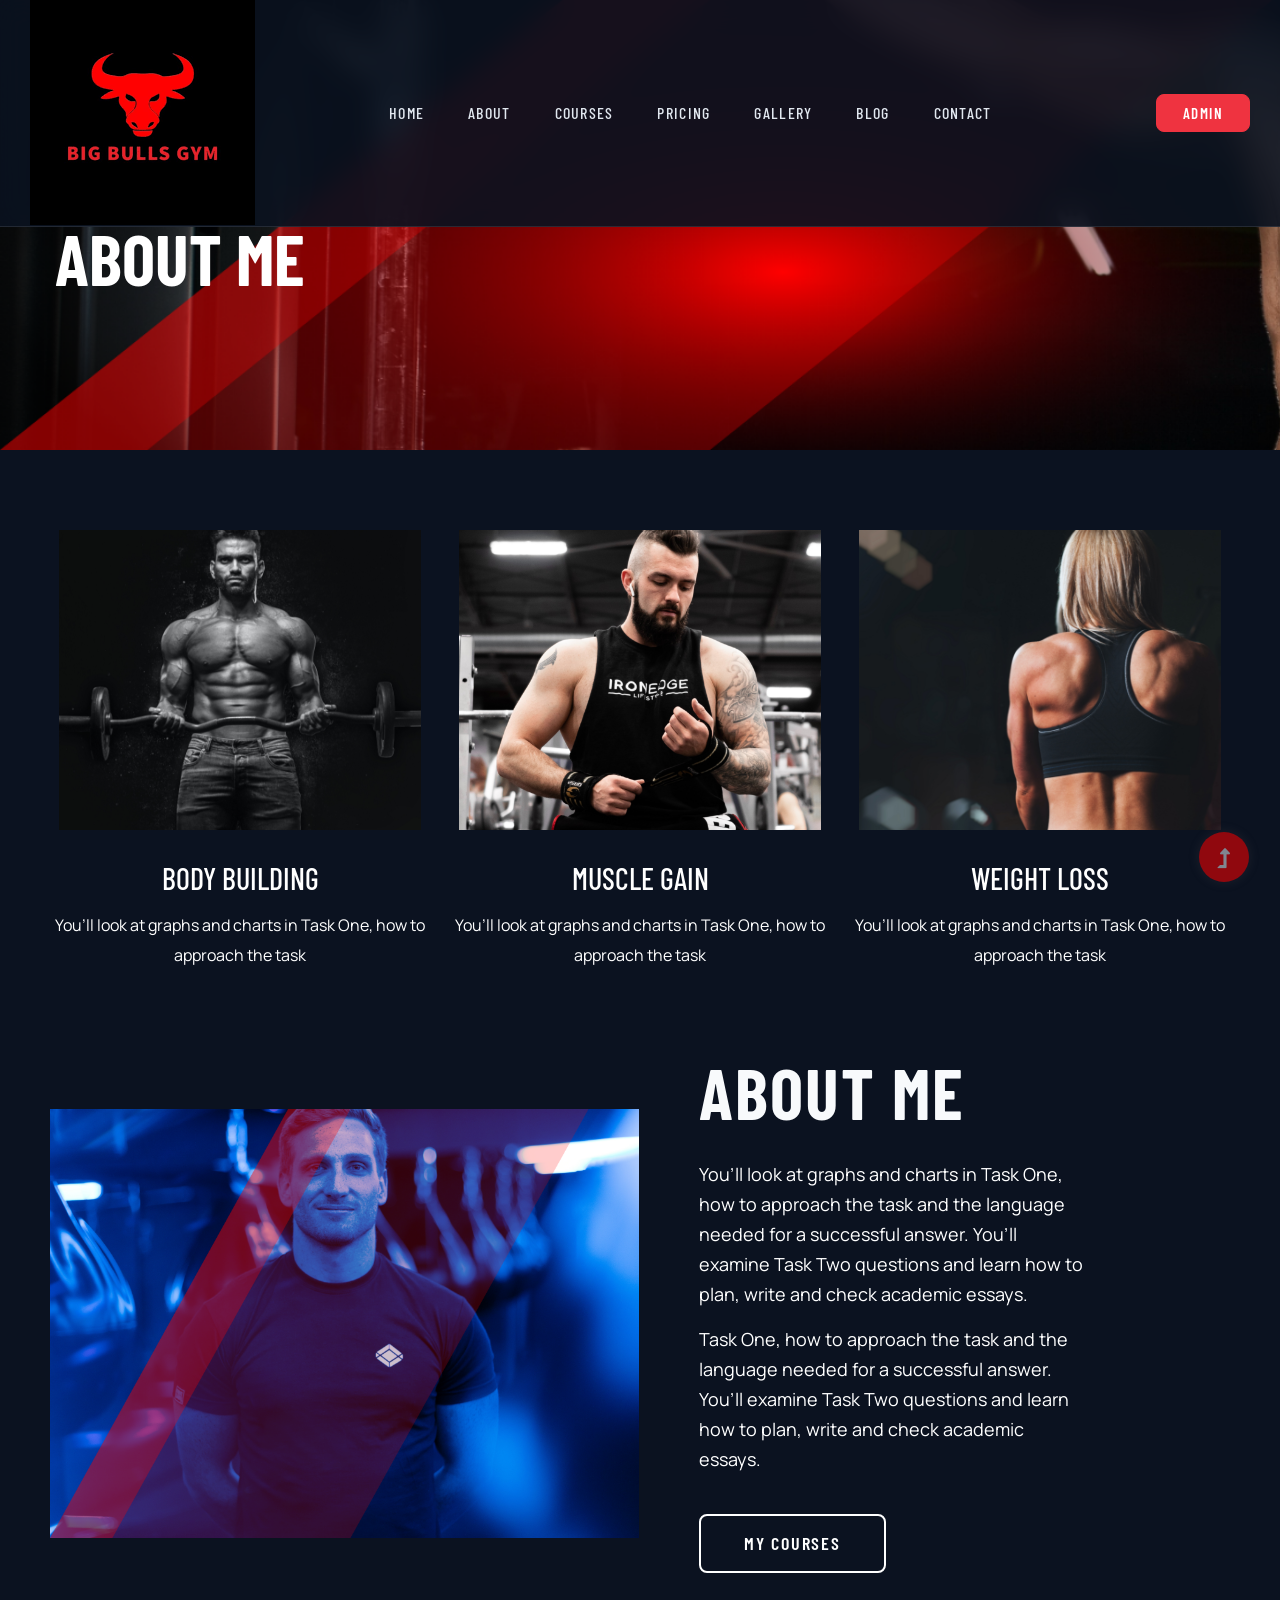
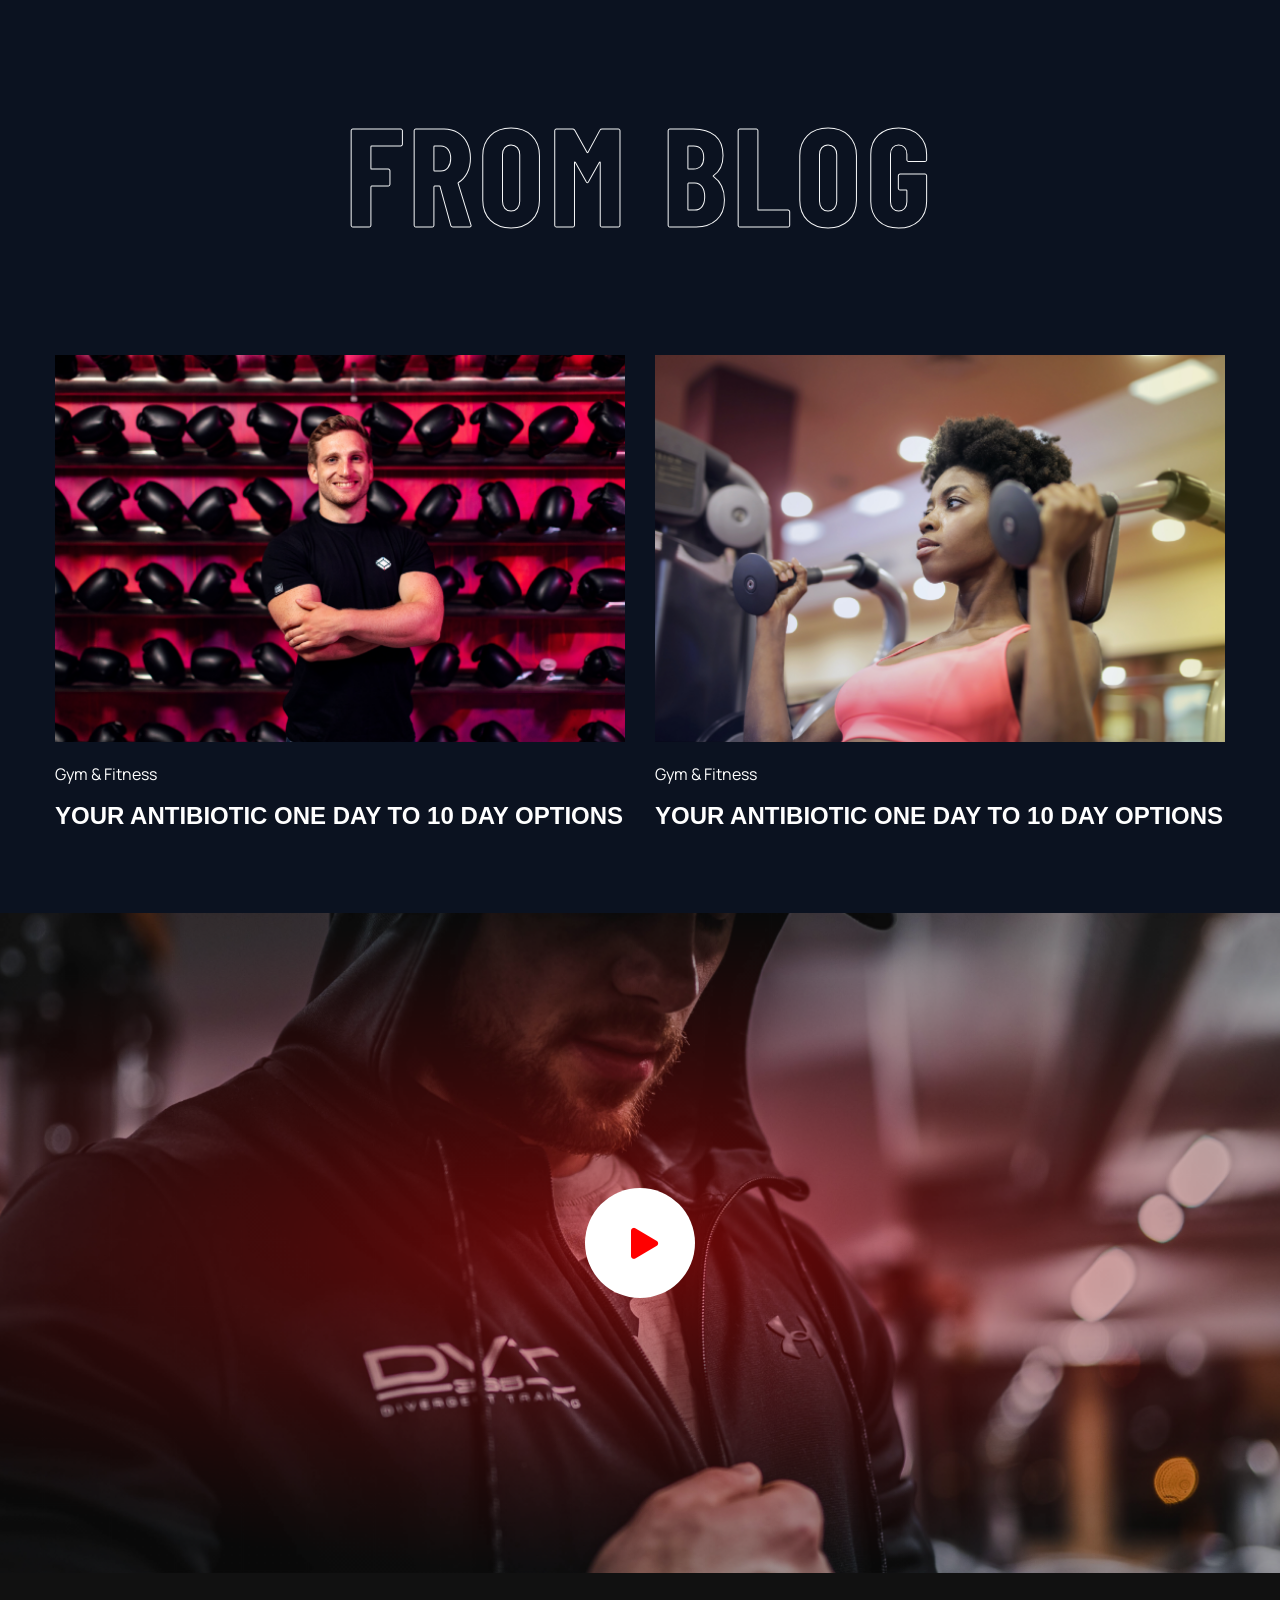
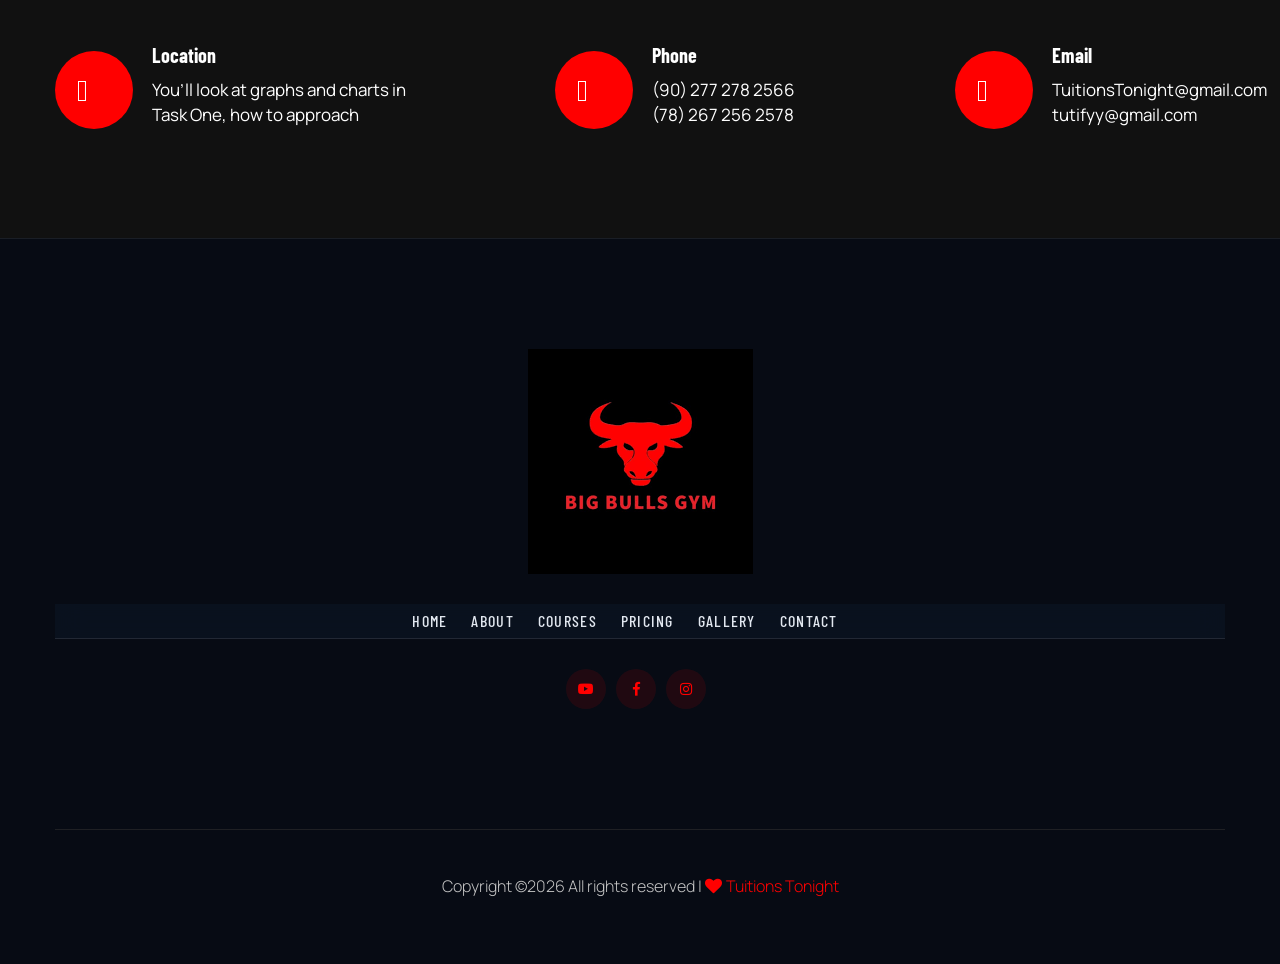
<file: about.html>
<!doctype html>
<html class="no-js" lang="zxx">
<head>
    <meta charset="utf-8">
    <meta http-equiv="x-ua-compatible" content="ie=edge">
    <title>Gym trainer | Template </title>
    <meta name="description" content="">
    <meta name="viewport" content="width=device-width, initial-scale=1">
    <link rel="manifest" href="site.webmanifest">
    <link rel="shortcut icon" type="image/x-icon" href="assets/img/favicon.ico">

    <!-- CSS here -->
    <link rel="stylesheet" href="assets/css/bootstrap.min.css">
    <link rel="stylesheet" href="assets/css/owl.carousel.min.css">
    <link rel="stylesheet" href="assets/css/slicknav.css">
    <link rel="stylesheet" href="assets/css/flaticon.css">
    <link rel="stylesheet" href="assets/css/gijgo.css">
    <link rel="stylesheet" href="assets/css/animate.min.css">
    <link rel="stylesheet" href="assets/css/animated-headline.css">
    <link rel="stylesheet" href="assets/css/magnific-popup.css">
    <link rel="stylesheet" href="assets/css/fontawesome-all.min.css">
    <link rel="stylesheet" href="assets/css/themify-icons.css">
    <link rel="stylesheet" href="assets/css/slick.css">
    <link rel="stylesheet" href="assets/css/nice-select.css">
    <link rel="stylesheet" href="assets/css/style.css">
</head>
<body class="black-bg">
    <!-- ? Preloader Start -->
    <div id="preloader-active">
        <div class="preloader d-flex align-items-center justify-content-center">
            <div class="preloader-inner position-relative">
                <div class="preloader-circle"></div>
                <div class="preloader-img pere-text">
                    <img src="img/TT.png" alt="">
                </div>
            </div>
        </div>
    </div>
    <!-- Preloader Start -->
    <header>
        <!-- Header Start -->
        <div class="header-area header-transparent">
            <div class="main-header header-sticky">
                <div class="container-fluid">
                    <div class="menu-wrapper d-flex align-items-center justify-content-between">
                        <!-- Logo -->
                        <div class="logo">
                            <a href="index.html"><img src="img/TT.png" alt=""></a>
                        </div>
                        <!-- Main-menu -->
                        <div class="main-menu f-right d-none d-lg-block">
                            <nav>
                                <ul id="navigation">
                                    <li><a href="index.html">Home</a></li>
                                    <li><a href="about.html">About</a></li>
                                    <li><a href="courses.html">Courses</a></li>
                                    <li><a href="pricing.html">Pricing</a></li>
                                    <li><a href="gallery.html">Gallery</a></li>
                                    <li><a href="blog.html">Blog</a>
                                        <ul class="submenu">
                                            <li><a href="blog.html">Blog</a></li>
                                            <li><a href="blog_details.html">Blog Details</a></li>
                                            <li><a href="elements.html">Elements</a></li>
                                        </ul>
                                    </li>
                                    <li><a href="contact.html">Contact</a></li>
                                </ul>
                            </nav>
                        </div>          
                        <!-- Header-btn -->
                        <div class="header-btns d-none d-lg-block f-right">
                           <a href="admin-login.php" class="btn">Admin</a>
                       </div>
                       <!-- Mobile Menu -->
                       <div class="col-12">
                        <div class="mobile_menu d-block d-lg-none"></div>
                    </div>
                </div>
            </div>
        </div>
    </div>
    <!-- Header End -->
</header>
<main>
    <!--? Hero Start -->
    <div class="slider-area2">
        <div class="slider-height2 d-flex align-items-center">
            <div class="container">
                <div class="row">
                    <div class="col-xl-12">
                        <div class="hero-cap hero-cap2 pt-70">
                            <h2>About Me</h2>
                        </div>
                    </div>
                </div>
            </div>
        </div>
    </div>
    <!-- Hero End -->
    <!--? Team -->
    <section class="team-area pt-80">
        <div class="container">
            <div class="row">
                <div class="col-lg-4 col-md-6">
                    <div class="single-cat text-center mb-30 wow fadeInUp" data-wow-duration="1s" data-wow-delay=".2s" >
                        <div class="cat-icon">
                            <img src="assets/img/gallery/team1.png" alt="">
                        </div>
                        <div class="cat-cap">
                            <h5><a href="services.html">Body Building</a></h5>
                            <p>You’ll look at graphs and charts in Task One, how to approach the task </p>
                        </div>
                    </div>
                </div>
                <div class="col-lg-4 col-md-6">
                    <div class="single-cat text-center mb-30 wow fadeInUp" data-wow-duration="1s" data-wow-delay=".4s">
                        <div class="cat-icon">
                            <img src="assets/img/gallery/team2.png" alt="">
                        </div>
                        <div class="cat-cap">
                            <h5><a href="services.html">Muscle Gain</a></h5>
                            <p>You’ll look at graphs and charts in Task One, how to approach the task </p>
                        </div>
                    </div>
                </div>
                <div class="col-lg-4 col-md-6">
                    <div class="single-cat text-center mb-30 wow fadeInUp" data-wow-duration="1s" data-wow-delay=".6s">
                        <div class="cat-icon">
                            <img src="assets/img/gallery/team3.png" alt="">
                        </div>
                        <div class="cat-cap">
                            <h5><a href="services.html">Weight Loss</a></h5>
                            <p>You’ll look at graphs and charts in Task One, how to approach the task </p>
                        </div>
                    </div>
                </div>
            </div>
        </div>
    </section>
    <!-- Services End -->
    <!--? About Area-2 Start -->
    <section class="about-area2 fix pb-padding pt-50 pb-80">
        <div class="support-wrapper align-items-center">
            <div class="right-content2 wow fadeInUp" data-wow-duration="1s" data-wow-delay=".2s" >
                <!-- img -->
                <div class="right-img">
                    <img src="assets/img/gallery/about.png" alt="">
                </div>
            </div>
            <div class="left-content2">
                <!-- section tittle -->
                <div class="section-tittle2 mb-20 wow fadeInUp" data-wow-duration="1s" data-wow-delay=".3s">
                    <div class="front-text">
                        <h2 class="">About Me</h2>
                        <p>You’ll look at graphs and charts in Task One, how to approach the task and the language needed 
                            for a successful answer. You’ll examine Task Two questions and learn how to plan, write and 
                        check academic essays.</p>
                        <p class="mb-40">Task One, how to approach the task and the language needed for a successful answer. You’ll 
                        examine Task Two questions and learn how to plan, write and check academic essays.</p>
                        <a href="courses.html" class="border-btn">My Courses</a>
                    </div>
                </div>
            </div>
        </div>
    </section>
    <!-- About Area End -->
    <!--? Blog Area Start -->
    <section class="home-blog-area pt-10 pb-50">
        <div class="container">
            <!-- Section Tittle -->
            <div class="row justify-content-center">
                <div class="col-lg-7 col-md-9 col-sm-10">
                    <div class="section-tittle text-center mb-100 wow fadeInUp" data-wow-duration="2s" data-wow-delay=".2s">
                        <h2>From Blog</h2>
                    </div>
                </div>
            </div>
            <div class="row">
                <div class="col-xl-6 col-lg-6 col-md-6">
                    <div class="home-blog-single mb-30 wow fadeInUp" data-wow-duration="1s" data-wow-delay=".2s">
                        <div class="blog-img-cap">
                            <div class="blog-img">
                                <img src="assets/img/gallery/blog1.png" alt="">
                            </div>
                            <div class="blog-cap">
                                <span>Gym & Fitness</span>
                                <h3><a href="blog_details.html">Your Antibiotic One Day To 10 Day Options</a></h3>
                            </div>
                        </div>
                    </div>
                </div>
                <div class="col-xl-6 col-lg-6 col-md-6">
                    <div class="home-blog-single mb-30 wow fadeInUp" data-wow-duration="1s" data-wow-delay=".4s">
                        <div class="blog-img-cap">
                            <div class="blog-img">
                                <img src="assets/img/gallery/blog2.png" alt="">
                            </div>
                            <div class="blog-cap">
                                <span>Gym & Fitness</span>
                                <h3><a href="blog_details.html">Your Antibiotic One Day To 10 Day Options</a></h3>
                            </div>
                        </div>
                    </div>
                </div>
            </div>
        </div>
    </section>
    <!-- Blog Area End -->
    <!--? video_start -->
    <div class="video-area section-bg2 d-flex align-items-center"  data-background="assets/img/gallery/video-bg.png">
        <div class="container">
            <div class="video-wrap position-relative">
                <div class="video-icon" >
                    <a class="popup-video btn-icon" href="https://youtu.be/bJpn4GWfSTQ"><i class="fas fa-play"></i></a>
                </div>
            </div>
        </div>
    </div>
    <!-- video_end -->
    <!-- ? services-area -->
    <section class="services-area">
        <div class="container">
            <div class="row justify-content-between">
                <div class="col-xl-4 col-lg-4 col-md-6 col-sm-8">
                    <div class="single-services mb-40 wow fadeInUp" data-wow-duration="1s" data-wow-delay=".1s">
                        <div class="features-icon">
                            <img src="assets/img/icon/icon1.svg" alt="">
                        </div>
                        <div class="features-caption">
                            <h3>Location</h3>
                            <p>You’ll look at graphs and charts in Task One, how to approach </p>
                        </div>
                    </div>
                </div>
                <div class="col-xl-3 col-lg-4 col-md-6 col-sm-8">
                    <div class="single-services mb-40 wow fadeInUp" data-wow-duration="1s" data-wow-delay=".2s">
                        <div class="features-icon">
                            <img src="assets/img/icon/icon2.svg" alt="">
                        </div>
                        <div class="features-caption">
                            <h3>Phone</h3>
                            <p>(90) 277 278 2566</p>
                            <p>  (78) 267 256 2578</p>
                        </div>
                    </div>
                </div>
                <div class="col-xl-3 col-lg-4 col-md-6 col-sm-8">
                    <div class="single-services mb-40 wow fadeInUp" data-wow-duration="2s" data-wow-delay=".4s">
                        <div class="features-icon">
                            <img src="assets/img/icon/icon3.svg" alt="">
                        </div>
                        <div class="features-caption">
                            <h3>Email</h3>
                            <p>TuitionsTonight@gmail.com</p>
                            <p>tutifyy@gmail.com</p>
                            
                        </div>
                    </div>
                </div>
            </div>
        </div>
    </section>
</main>
<footer>
    <!--? Footer Start-->
    <div class="footer-area black-bg">
        <div class="container">
            <div class="footer-top footer-padding">
                <!-- Footer Menu -->
                <div class="row">
                    <div class="col-xl-12">
                        <div class="single-footer-caption mb-50 text-center">
                            <!-- logo -->
                            <div class="footer-logo wow fadeInUp" data-wow-duration="1s" data-wow-delay=".2s">
                                <a href="index.html"><img src="img/TT.png" alt=""></a>
                            </div>
                            <!-- Menu -->
                            <!-- Header Start -->
                            <div class="header-area main-header2 wow fadeInUp" data-wow-duration="2s" data-wow-delay=".4s">
                                <div class="main-header main-header2">
                                    <div class="menu-wrapper menu-wrapper2">
                                        <!-- Main-menu -->
                                        <div class="main-menu main-menu2 text-center">
                                            <nav>
                                                <ul>
                                                    <li><a href="index.html">Home</a></li>
                                                    <li><a href="about.html">About</a></li>
                                                    <li><a href="courses.html">Courses</a></li>
                                                    <li><a href="pricing.html">Pricing</a></li>
                                                    <li><a href="gallery.html">Gallery</a></li>
                                                    <li><a href="contact.html">Contact</a></li>
                                                </ul>
                                            </nav>
                                        </div>   
                                    </div>
                                </div>
                            </div>
                            <!-- Header End -->
                            <!-- social -->
                            <div class="footer-social mt-30 wow fadeInUp" data-wow-duration="3s" data-wow-delay=".8s">
                                <a href="https://www.youtube.com/channel/UCsZydS6Ww6KdeGsYao4lniw"><i class="fab fa-youtube"></i></a>
                                <a href="https://m.facebook.com/TT7.in/"><i class="fab fa-facebook-f"></i></a>
                                <a href="https://www.instagram.com/tuitionstonight/"><i class="fab fa-instagram"></i></a>
                            </div>
                        </div>
                    </div>
                </div>
            </div>
            <!-- Footer Bottom -->
            <div class="footer-bottom">
                <div class="row d-flex align-items-center">
                    <div class="col-lg-12">
                        <div class="footer-copy-right text-center">
                            <p><!-- Link back to Colorlib can't be removed. Template is licensed under CC BY 3.0. -->
                              Copyright &copy;<script>document.write(new Date().getFullYear());</script> All rights reserved | <i class="fa fa-heart" aria-hidden="true"></i> <a href="https://www.TuitionsTonight.com" target="_blank">Tuitions Tonight</a>
                              <!-- Link back to Colorlib can't be removed. Template is licensed under CC BY 3.0. --></p>
                          </div>
                      </div>
                  </div>
              </div>
          </div>
      </div>
      <!-- Footer End-->
  </footer>
  <!-- Scroll Up -->
  <div id="back-top" >
    <a title="Go to Top" href="#"> <i class="fas fa-level-up-alt"></i></a>
</div>

<!-- JS here -->

<script src="./assets/js/vendor/modernizr-3.5.0.min.js"></script>
<!-- Jquery, Popper, Bootstrap -->
<script src="./assets/js/vendor/jquery-1.12.4.min.js"></script>
<script src="./assets/js/popper.min.js"></script>
<script src="./assets/js/bootstrap.min.js"></script>
<!-- Jquery Mobile Menu -->
<script src="./assets/js/jquery.slicknav.min.js"></script>

<!-- Jquery Slick , Owl-Carousel Plugins -->
<script src="./assets/js/owl.carousel.min.js"></script>
<script src="./assets/js/slick.min.js"></script>
<!-- One Page, Animated-HeadLin -->
<script src="./assets/js/wow.min.js"></script>
<script src="./assets/js/animated.headline.js"></script>
<script src="./assets/js/jquery.magnific-popup.js"></script>

<!-- Date Picker -->
<script src="./assets/js/gijgo.min.js"></script>
<!-- Nice-select, sticky -->
<script src="./assets/js/jquery.nice-select.min.js"></script>
<script src="./assets/js/jquery.sticky.js"></script>

<!-- counter , waypoint,Hover Direction -->
<script src="./assets/js/jquery.counterup.min.js"></script>
<script src="./assets/js/waypoints.min.js"></script>
<script src="./assets/js/jquery.countdown.min.js"></script>
<script src="./assets/js/hover-direction-snake.min.js"></script>

<!-- contact js -->
<script src="./assets/js/contact.js"></script>
<script src="./assets/js/jquery.form.js"></script>
<script src="./assets/js/jquery.validate.min.js"></script>
<script src="./assets/js/mail-script.js"></script>
<script src="./assets/js/jquery.ajaxchimp.min.js"></script>

<!-- Jquery Plugins, main Jquery -->	
<script src="./assets/js/plugins.js"></script>
<script src="./assets/js/main.js"></script>

</body>
</html>
</file>
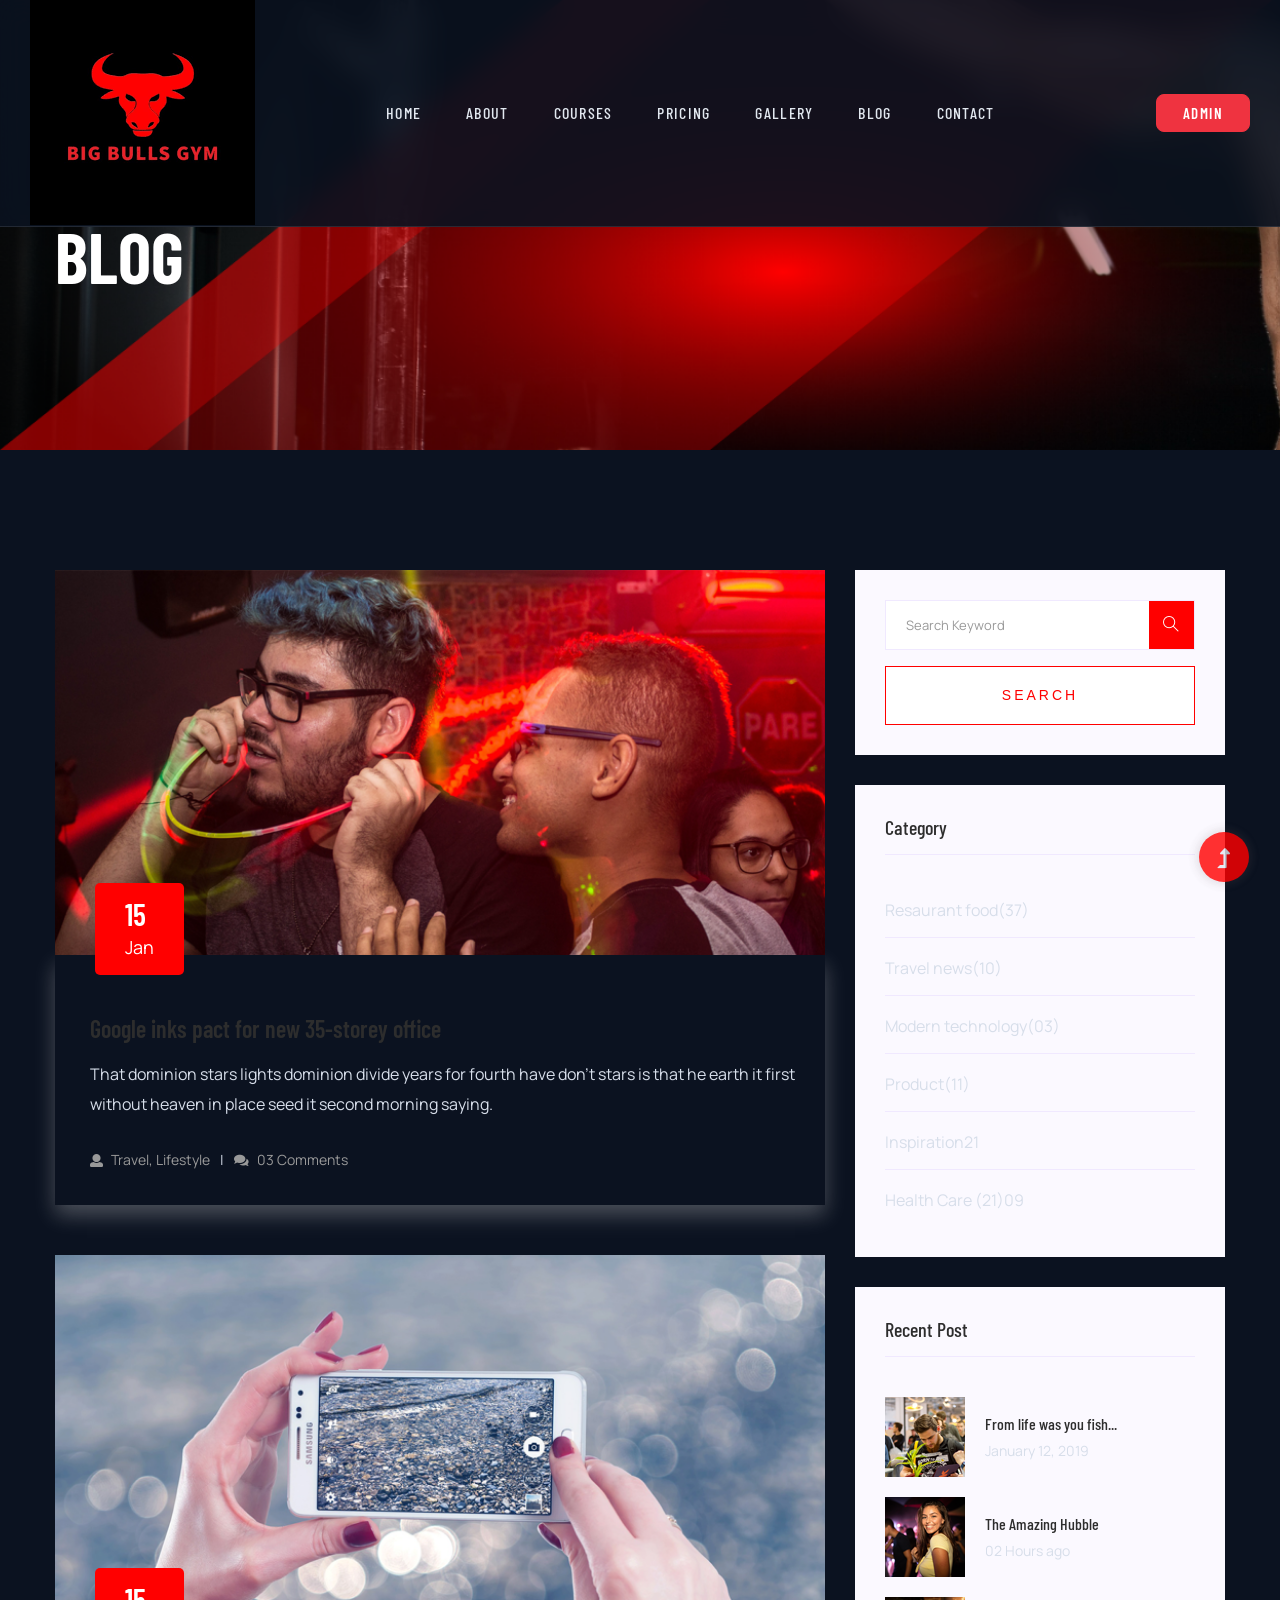
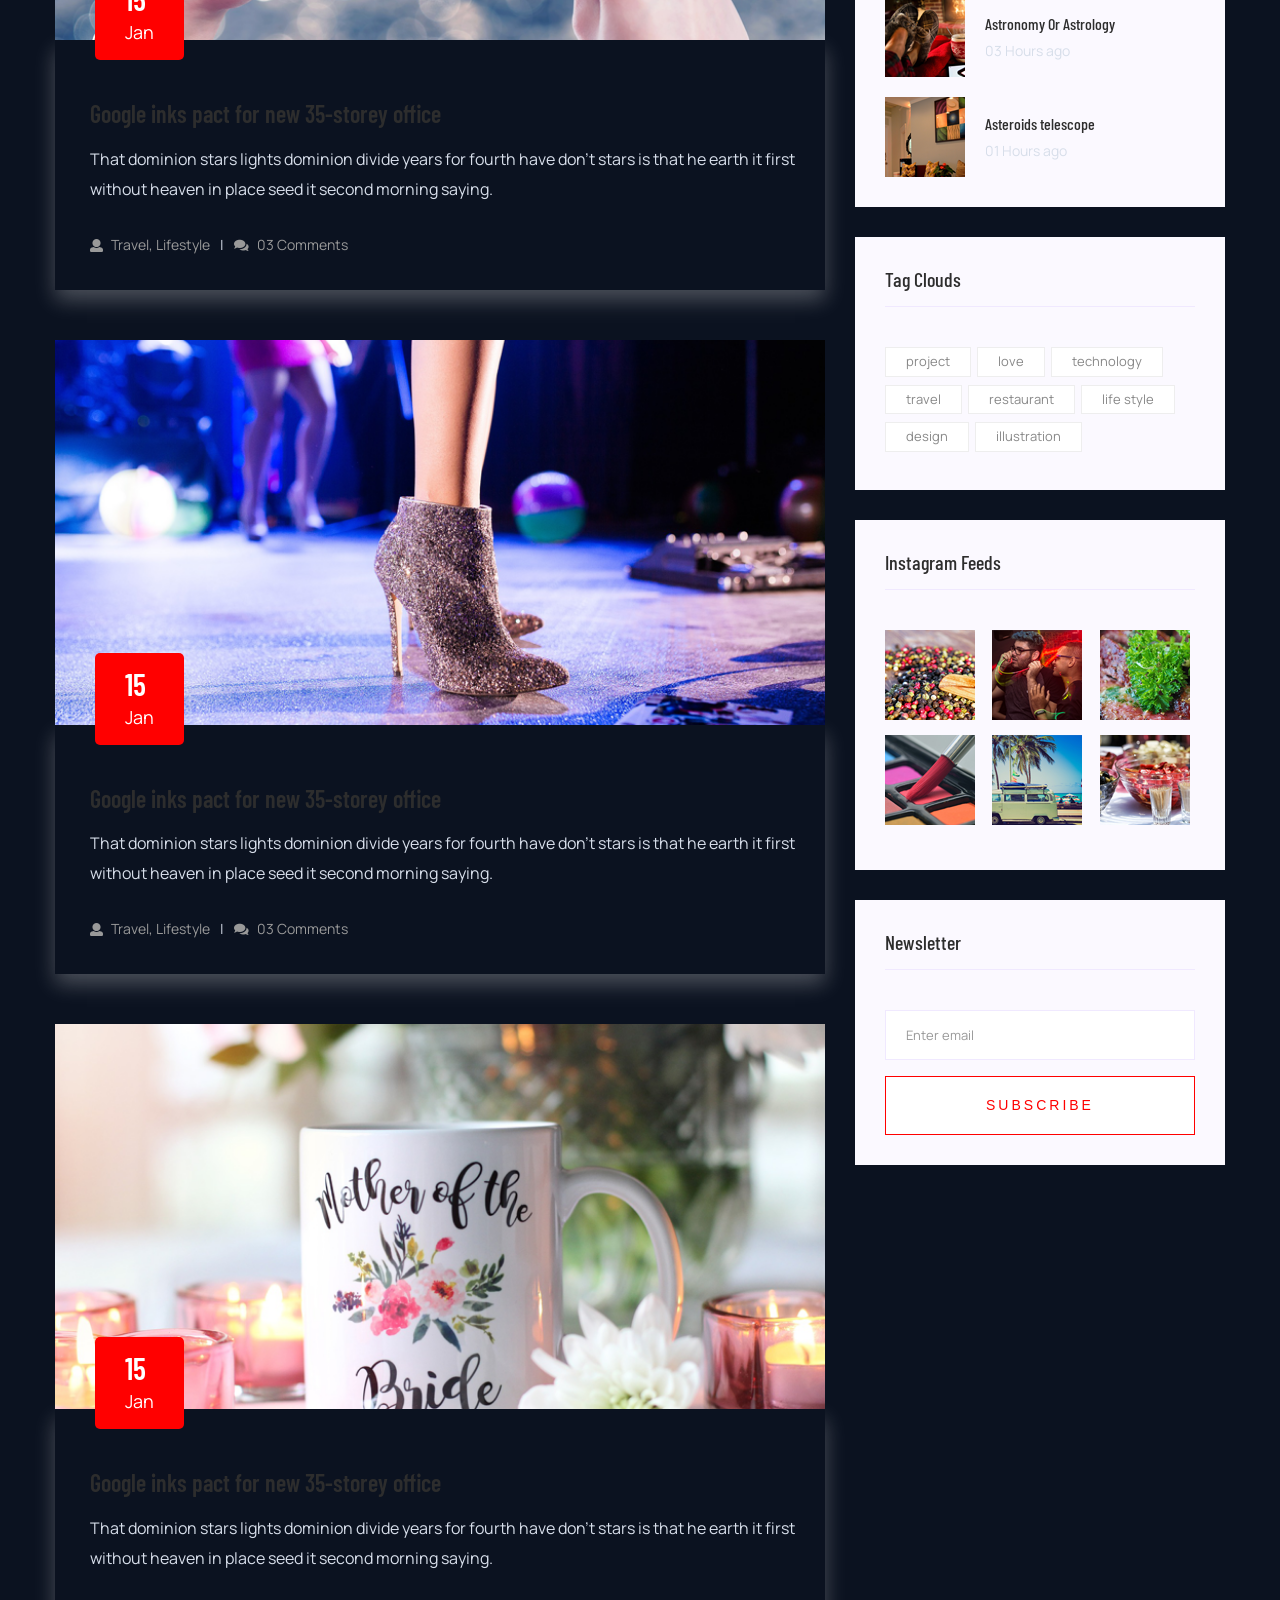
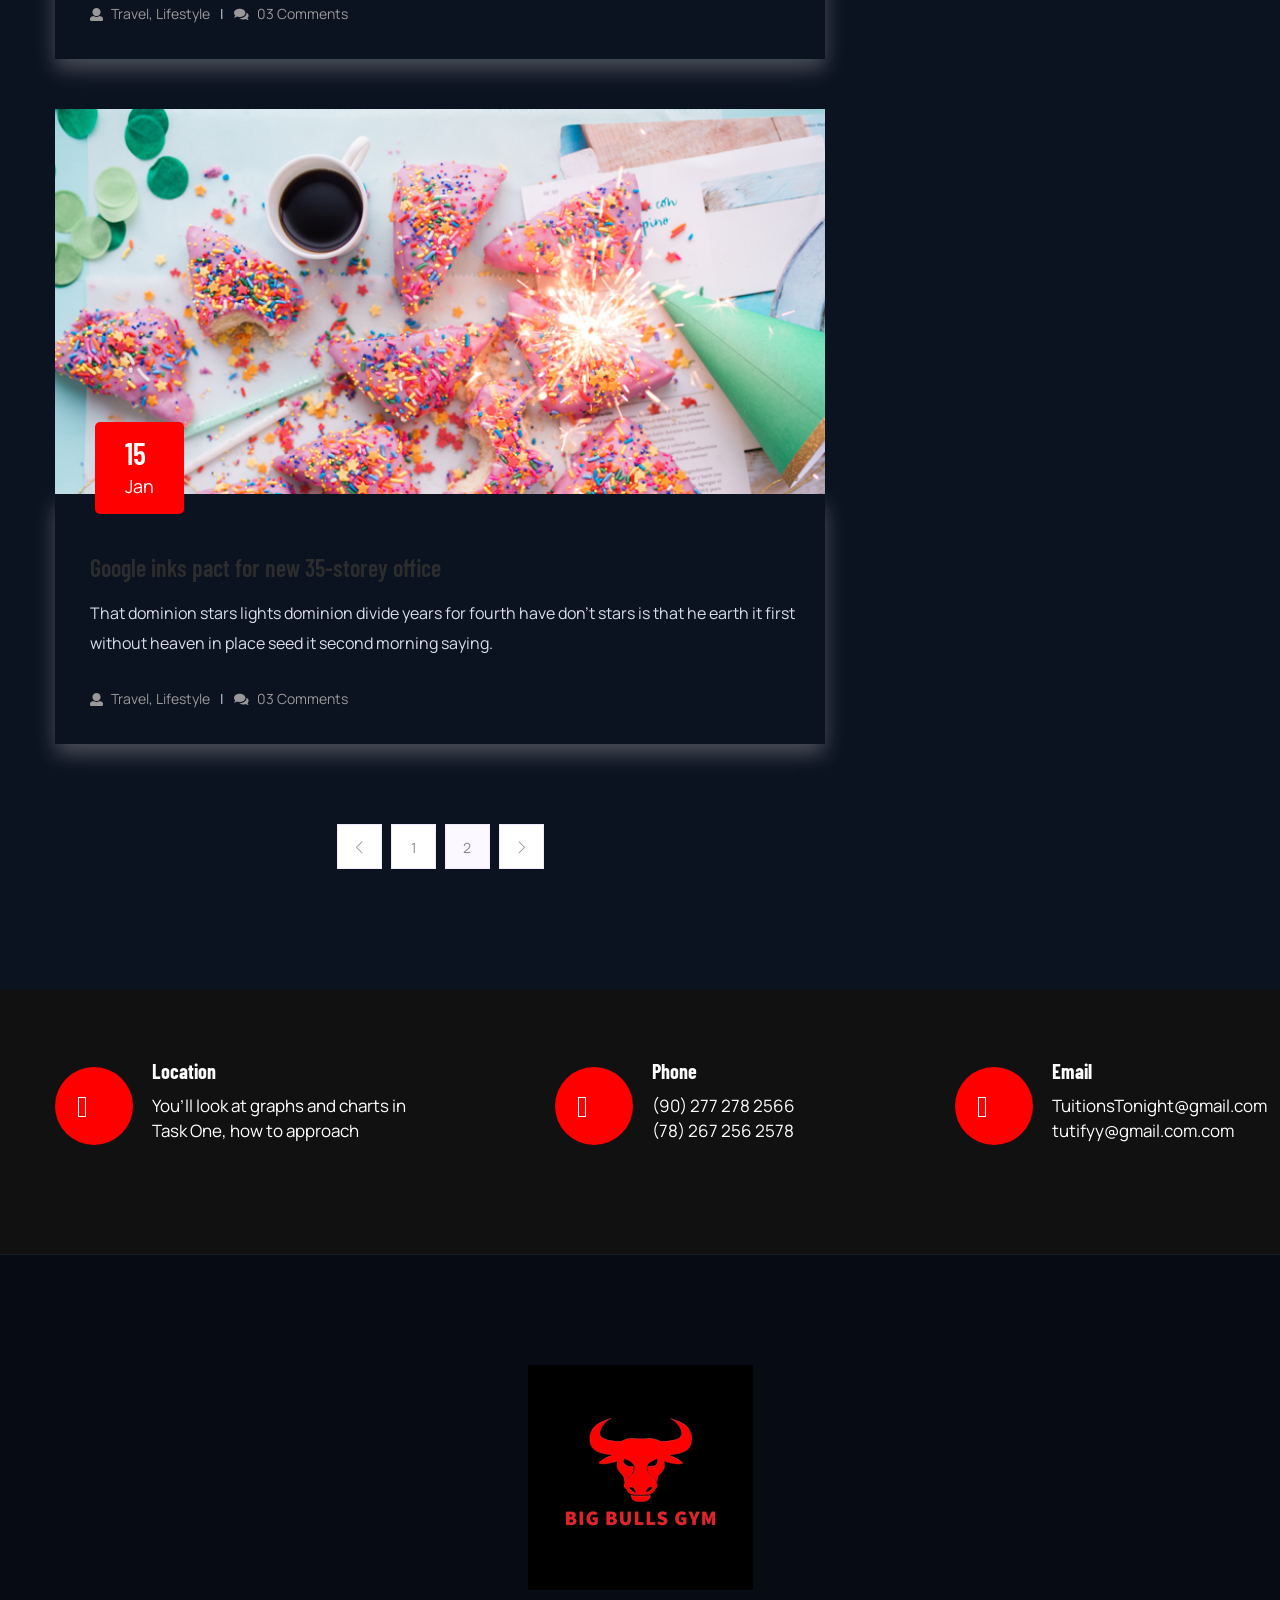
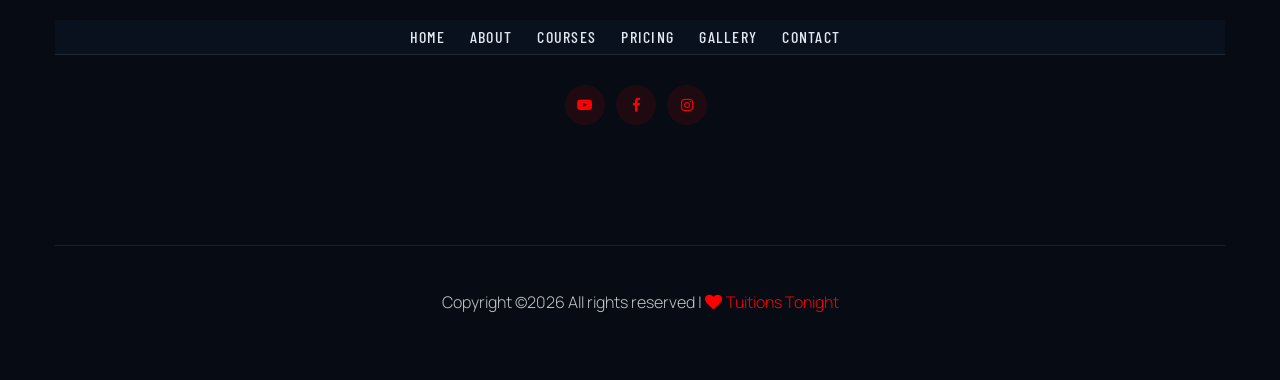
<file: blog.html>
<!doctype html>
<html class="no-js" lang="zxx">
<head>
    <meta charset="utf-8">
    <meta http-equiv="x-ua-compatible" content="ie=edge">
    <title>Gym trainer | Template </title>
    <meta name="description" content="">
    <meta name="viewport" content="width=device-width, initial-scale=1">
    <link rel="shortcut icon" type="image/x-icon" href="assets/img/favicon.ico">

    <!-- CSS here -->
    <link rel="stylesheet" href="assets/css/bootstrap.min.css">
    <link rel="stylesheet" href="assets/css/owl.carousel.min.css">
    <link rel="stylesheet" href="assets/css/slicknav.css">
    <link rel="stylesheet" href="assets/css/animate.min.css">
    <link rel="stylesheet" href="assets/css/magnific-popup.css">
    <link rel="stylesheet" href="assets/css/fontawesome-all.min.css">
    <link rel="stylesheet" href="assets/css/themify-icons.css">
    <link rel="stylesheet" href="assets/css/themify-icons.css">
    <link rel="stylesheet" href="assets/css/slick.css">
    <link rel="stylesheet" href="assets/css/nice-select.css">
    <link rel="stylesheet" href="assets/css/style.css">
    <link rel="stylesheet" href="assets/css/responsive.css">
</head>
<body>
    <!--? Preloader Start -->
    <div id="preloader-active">
        <div class="preloader d-flex align-items-center justify-content-center">
            <div class="preloader-inner position-relative">
                <div class="preloader-circle"></div>
                <div class="preloader-img pere-text">
                    <img src="img/TT.png" alt="">
                </div>
            </div>
        </div>
    </div>
    <!-- Preloader Start -->
    <header>
        <!-- Header Start -->
        <div class="header-area header-transparent">
            <div class="main-header header-sticky">
                <div class="container-fluid">
                    <div class="menu-wrapper d-flex align-items-center justify-content-between">
                        <!-- Logo -->
                        <div class="logo">
                            <a href="index.html"><img src="img/TT.png" alt=""></a>
                        </div>
                        <!-- Main-menu -->
                        <div class="main-menu f-right d-none d-lg-block">
                            <nav>
                                <ul id="navigation">
                                    <li><a href="index.html">Home</a></li>
                                    <li><a href="about.html">About</a></li>
                                    <li><a href="courses.html">Courses</a></li>
                                    <li><a href="pricing.html">Pricing</a></li>
                                    <li><a href="gallery.html">Gallery</a></li>
                                    <li><a href="blog.html">Blog</a>
                                        <ul class="submenu">
                                            <li><a href="blog.html">Blog</a></li>
                                            <li><a href="blog_details.html">Blog Details</a></li>
                                            <li><a href="elements.html">Elements</a></li>
                                        </ul>
                                    </li>
                                    <li><a href="contact.html">Contact</a></li>
                                </ul>
                            </nav>
                        </div>          
                        <!-- Header-btn -->
                        <div class="header-btns d-none d-lg-block f-right">
                           <a href="admin-login.php" class="btn">Admin</a>
                       </div>
                       <!-- Mobile Menu -->
                       <div class="col-12">
                        <div class="mobile_menu d-block d-lg-none"></div>
                    </div>
                </div>
            </div>
        </div>
    </div>
    <!-- Header End -->
</header>
<main>
    <!--? Hero Start -->
    <div class="slider-area2">
        <div class="slider-height2 d-flex align-items-center">
            <div class="container">
                <div class="row">
                    <div class="col-xl-12">
                        <div class="hero-cap hero-cap2 pt-70">
                            <h2>Blog</h2>
                        </div>
                    </div>
                </div>
            </div>
        </div>
    </div>
    <!-- Hero End -->
    <!--? Blog Area Start-->
    <section class="blog_area section-padding">
        <div class="container">
            <div class="row">
                <div class="col-lg-8 mb-5 mb-lg-0">
                    <div class="blog_left_sidebar">
                        <article class="blog_item">
                            <div class="blog_item_img">
                                <img class="card-img rounded-0" src="assets/img/blog/single_blog_1.png" alt="">
                                <a href="#" class="blog_item_date">
                                    <h3>15</h3>
                                    <p>Jan</p>
                                </a>
                            </div>
                            <div class="blog_details">
                                <a class="d-inline-block" href="blog_details.html">
                                    <h2 class="blog-head" style="color: #2d2d2d;">Google inks pact for new 35-storey office</h2>
                                </a>
                                <p>That dominion stars lights dominion divide years for fourth have don't stars is that
                                he earth it first without heaven in place seed it second morning saying.</p>
                                <ul class="blog-info-link">
                                    <li><a href="#"><i class="fa fa-user"></i> Travel, Lifestyle</a></li>
                                    <li><a href="#"><i class="fa fa-comments"></i> 03 Comments</a></li>
                                </ul>
                            </div>
                        </article>
                        <article class="blog_item">
                            <div class="blog_item_img">
                                <img class="card-img rounded-0" src="assets/img/blog/single_blog_2.png" alt="">
                                <a href="#" class="blog_item_date">
                                    <h3>15</h3>
                                    <p>Jan</p>
                                </a>
                            </div>
                            <div class="blog_details">
                                <a class="d-inline-block" href="blog_details.html">
                                    <h2 class="blog-head" style="color: #2d2d2d;">Google inks pact for new 35-storey office</h2>
                                </a>
                                <p>That dominion stars lights dominion divide years for fourth have don't stars is that
                                he earth it first without heaven in place seed it second morning saying.</p>
                                <ul class="blog-info-link">
                                    <li><a href="#"><i class="fa fa-user"></i> Travel, Lifestyle</a></li>
                                    <li><a href="#"><i class="fa fa-comments"></i> 03 Comments</a></li>
                                </ul>
                            </div>
                        </article>
                        <article class="blog_item">
                            <div class="blog_item_img">
                                <img class="card-img rounded-0" src="assets/img/blog/single_blog_3.png" alt="">
                                <a href="#" class="blog_item_date">
                                    <h3>15</h3>
                                    <p>Jan</p>
                                </a>
                            </div>
                            <div class="blog_details">
                                <a class="d-inline-block" href="blog_details.html">
                                    <h2 class="blog-head" style="color: #2d2d2d;">Google inks pact for new 35-storey office</h2>
                                </a>
                                <p>That dominion stars lights dominion divide years for fourth have don't stars is that
                                he earth it first without heaven in place seed it second morning saying.</p>
                                <ul class="blog-info-link">
                                    <li><a href="#"><i class="fa fa-user"></i> Travel, Lifestyle</a></li>
                                    <li><a href="#"><i class="fa fa-comments"></i> 03 Comments</a></li>
                                </ul>
                            </div>
                        </article>
                        <article class="blog_item">
                            <div class="blog_item_img">
                                <img class="card-img rounded-0" src="assets/img/blog/single_blog_4.png" alt="">
                                <a href="#" class="blog_item_date">
                                    <h3>15</h3>
                                    <p>Jan</p>
                                </a>
                            </div>
                            <div class="blog_details">
                                <a class="d-inline-block" href="blog_details.html">
                                    <h2 class="blog-head" style="color: #2d2d2d;">Google inks pact for new 35-storey office</h2>
                                </a>
                                <p>That dominion stars lights dominion divide years for fourth have don't stars is that
                                he earth it first without heaven in place seed it second morning saying.</p>
                                <ul class="blog-info-link">
                                    <li><a href="#"><i class="fa fa-user"></i> Travel, Lifestyle</a></li>
                                    <li><a href="#"><i class="fa fa-comments"></i> 03 Comments</a></li>
                                </ul>
                            </div>
                        </article>
                        <article class="blog_item">
                            <div class="blog_item_img">
                                <img class="card-img rounded-0" src="assets/img/blog/single_blog_5.png" alt="">
                                <a href="#" class="blog_item_date">
                                    <h3>15</h3>
                                    <p>Jan</p>
                                </a>
                            </div>
                            <div class="blog_details">
                                <a class="d-inline-block" href="blog_details.html">
                                    <h2 class="blog-head" style="color: #2d2d2d;">Google inks pact for new 35-storey office</h2>
                                </a>
                                <p>That dominion stars lights dominion divide years for fourth have don't stars is that
                                he earth it first without heaven in place seed it second morning saying.</p>
                                <ul class="blog-info-link">
                                    <li><a href="#"><i class="fa fa-user"></i> Travel, Lifestyle</a></li>
                                    <li><a href="#"><i class="fa fa-comments"></i> 03 Comments</a></li>
                                </ul>
                            </div>
                        </article>
                        <nav class="blog-pagination justify-content-center d-flex">
                            <ul class="pagination">
                                <li class="page-item">
                                    <a href="#" class="page-link" aria-label="Previous">
                                        <i class="ti-angle-left"></i>
                                    </a>
                                </li>
                                <li class="page-item">
                                    <a href="#" class="page-link">1</a>
                                </li>
                                <li class="page-item active">
                                    <a href="#" class="page-link">2</a>
                                </li>
                                <li class="page-item">
                                    <a href="#" class="page-link" aria-label="Next">
                                        <i class="ti-angle-right"></i>
                                    </a>
                                </li>
                            </ul>
                        </nav>
                    </div>
                </div>
                <div class="col-lg-4">
                    <div class="blog_right_sidebar">
                        <aside class="single_sidebar_widget search_widget">
                            <form action="#">
                                <div class="form-group">
                                    <div class="input-group mb-3">
                                        <input type="text" class="form-control" placeholder='Search Keyword'
                                        onfocus="this.placeholder = ''"
                                        onblur="this.placeholder = 'Search Keyword'">
                                        <div class="input-group-append">
                                            <button class="btns" type="button"><i class="ti-search"></i></button>
                                        </div>
                                    </div>
                                </div>
                                <button class="button rounded-0 primary-bg text-white w-100 btn_1 boxed-btn"
                                type="submit">Search</button>
                            </form>
                        </aside>
                        <aside class="single_sidebar_widget post_category_widget">
                            <h4 class="widget_title" style="color: #2d2d2d;">Category</h4>
                            <ul class="list cat-list">
                                <li>
                                    <a href="#" class="d-flex">
                                        <p>Resaurant food</p>
                                        <p>(37)</p>
                                    </a>
                                </li>
                                <li>
                                    <a href="#" class="d-flex">
                                        <p>Travel news</p>
                                        <p>(10)</p>
                                    </a>
                                </li>
                                <li>
                                    <a href="#" class="d-flex">
                                        <p>Modern technology</p>
                                        <p>(03)</p>
                                    </a>
                                </li>
                                <li>
                                    <a href="#" class="d-flex">
                                        <p>Product</p>
                                        <p>(11)</p>
                                    </a>
                                </li>
                                <li>
                                    <a href="#" class="d-flex">
                                        <p>Inspiration</p>
                                        <p>21</p>
                                    </a>
                                </li>
                                <li>
                                    <a href="#" class="d-flex">
                                        <p>Health Care (21)</p>
                                        <p>09</p>
                                    </a>
                                </li>
                            </ul>
                        </aside>
                        <aside class="single_sidebar_widget popular_post_widget">
                            <h3 class="widget_title" style="color: #2d2d2d;">Recent Post</h3>
                            <div class="media post_item">
                                <img src="assets/img/post/post_1.png" alt="post">
                                <div class="media-body">
                                    <a href="blog_details.html">
                                        <h3 style="color: #2d2d2d;">From life was you fish...</h3>
                                    </a>
                                    <p>January 12, 2019</p>
                                </div>
                            </div>
                            <div class="media post_item">
                                <img src="assets/img/post/post_2.png" alt="post">
                                <div class="media-body">
                                    <a href="blog_details.html">
                                        <h3 style="color: #2d2d2d;">The Amazing Hubble</h3>
                                    </a>
                                    <p>02 Hours ago</p>
                                </div>
                            </div>
                            <div class="media post_item">
                                <img src="assets/img/post/post_3.png" alt="post">
                                <div class="media-body">
                                    <a href="blog_details.html">
                                        <h3 style="color: #2d2d2d;">Astronomy Or Astrology</h3>
                                    </a>
                                    <p>03 Hours ago</p>
                                </div>
                            </div>
                            <div class="media post_item">
                                <img src="assets/img/post/post_4.png" alt="post">
                                <div class="media-body">
                                    <a href="blog_details.html">
                                        <h3 style="color: #2d2d2d;">Asteroids telescope</h3>
                                    </a>
                                    <p>01 Hours ago</p>
                                </div>
                            </div>
                        </aside>
                        <aside class="single_sidebar_widget tag_cloud_widget">
                            <h4 class="widget_title" style="color: #2d2d2d;">Tag Clouds</h4>
                            <ul class="list">
                                <li>
                                    <a href="#">project</a>
                                </li>
                                <li>
                                    <a href="#">love</a>
                                </li>
                                <li>
                                    <a href="#">technology</a>
                                </li>
                                <li>
                                    <a href="#">travel</a>
                                </li>
                                <li>
                                    <a href="#">restaurant</a>
                                </li>
                                <li>
                                    <a href="#">life style</a>
                                </li>
                                <li>
                                    <a href="#">design</a>
                                </li>
                                <li>
                                    <a href="#">illustration</a>
                                </li>
                            </ul>
                        </aside>

                        <aside class="single_sidebar_widget instagram_feeds">
                            <h4 class="widget_title" style="color: #2d2d2d;">Instagram Feeds</h4>
                            <ul class="instagram_row flex-wrap">
                                <li>
                                    <a href="#">
                                        <img class="img-fluid" src="assets/img/post/post_5.png" alt="">
                                    </a>
                                </li>
                                <li>
                                    <a href="#">
                                        <img class="img-fluid" src="assets/img/post/post_6.png" alt="">
                                    </a>
                                </li>
                                <li>
                                    <a href="#">
                                        <img class="img-fluid" src="assets/img/post/post_7.png" alt="">
                                    </a>
                                </li>
                                <li>
                                    <a href="#">
                                        <img class="img-fluid" src="assets/img/post/post_8.png" alt="">
                                    </a>
                                </li>
                                <li>
                                    <a href="#">
                                        <img class="img-fluid" src="assets/img/post/post_9.png" alt="">
                                    </a>
                                </li>
                                <li>
                                    <a href="#">
                                        <img class="img-fluid" src="assets/img/post/post_10.png" alt="">
                                    </a>
                                </li>
                            </ul>
                        </aside>
                        <aside class="single_sidebar_widget newsletter_widget">
                            <h4 class="widget_title" style="color: #2d2d2d;">Newsletter</h4>
                            <form action="#">
                                <div class="form-group">
                                    <input type="email" class="form-control" onfocus="this.placeholder = ''"
                                    onblur="this.placeholder = 'Enter email'" placeholder='Enter email' required>
                                </div>
                                <button class="button rounded-0 primary-bg text-white w-100 btn_1 boxed-btn"
                                type="submit">Subscribe</button>
                            </form>
                        </aside>
                    </div>
                </div>
            </div>
        </div>
    </section>
    <!-- Blog Area End -->
    <!-- ? services-area -->
    <section class="services-area">
        <div class="container">
            <div class="row justify-content-between">
                <div class="col-xl-4 col-lg-4 col-md-6 col-sm-8">
                    <div class="single-services mb-40">
                        <div class="features-icon">
                            <img src="assets/img/icon/icon1.svg" alt="">
                        </div>
                        <div class="features-caption">
                            <h3>Location</h3>
                            <p>You’ll look at graphs and charts in Task One, how to approach </p>
                        </div>
                    </div>
                </div>
                <div class="col-xl-3 col-lg-4 col-md-6 col-sm-8">
                    <div class="single-services mb-40">
                        <div class="features-icon">
                            <img src="assets/img/icon/icon2.svg" alt="">
                        </div>
                        <div class="features-caption">
                            <h3>Phone</h3>
                            <p>(90) 277 278 2566</p>
                            <p>  (78) 267 256 2578</p>
                        </div>
                    </div>
                </div>
                <div class="col-xl-3 col-lg-4 col-md-6 col-sm-8">
                    <div class="single-services mb-40">
                        <div class="features-icon">
                            <img src="assets/img/icon/icon3.svg" alt="">
                        </div>
                        <div class="features-caption">
                            <h3>Email</h3>
                            <p>TuitionsTonight@gmail.com</p>
                            <p>tutifyy@gmail.com.com</p>
                        </div>
                    </div>
                </div>
            </div>
        </div>
    </section>
</main>
<footer>
    <!--? Footer Start-->
    <div class="footer-area black-bg">
        <div class="container">
            <div class="footer-top footer-padding">
                <!-- Footer Menu -->
                <div class="row">
                    <div class="col-xl-12">
                        <div class="single-footer-caption mb-50 text-center">
                            <!-- logo -->
                            <div class="footer-logo wow fadeInUp" data-wow-duration="1s" data-wow-delay=".2s">
                                <a href="index.html"><img src="img/TT.png" alt=""></a>
                            </div>
                            <!-- Menu -->
                            <!-- Header Start -->
                            <div class="header-area main-header2 wow fadeInUp" data-wow-duration="2s" data-wow-delay=".4s">
                                <div class="main-header main-header2">
                                    <div class="menu-wrapper menu-wrapper2">
                                        <!-- Main-menu -->
                                        <div class="main-menu main-menu2 text-center">
                                            <nav>
                                                <ul>
                                                    <li><a href="index.html">Home</a></li>
                                                    <li><a href="about.html">About</a></li>
                                                    <li><a href="courses.html">Courses</a></li>
                                                    <li><a href="pricing.html">Pricing</a></li>
                                                    <li><a href="gallery.html">Gallery</a></li>
                                                    <li><a href="contact.html">Contact</a></li>
                                                </ul>
                                            </nav>
                                        </div>   
                                    </div>
                                </div>
                            </div>
                            <!-- Header End -->
                            <!-- social -->
                            <div class="footer-social mt-30 wow fadeInUp" data-wow-duration="3s" data-wow-delay=".8s">
                                <a href="https://www.youtube.com/channel/UCsZydS6Ww6KdeGsYao4lniw"><i class="fab fa-youtube"></i></a>
                                <a href="https://m.facebook.com/TT7.in/"><i class="fab fa-facebook-f"></i></a>
                                <a href="https://www.instagram.com/tuitionstonight/"><i class="fab fa-instagram"></i></a>
                            </div>
                        </div>
                    </div>
                </div>
            </div>
            <!-- Footer Bottom -->
            <div class="footer-bottom">
                <div class="row d-flex align-items-center">
                    <div class="col-lg-12">
                        <div class="footer-copy-right text-center">
                            <p><!-- Link back to Colorlib can't be removed. Template is licensed under CC BY 3.0. -->
                              Copyright &copy;<script>document.write(new Date().getFullYear());</script> All rights reserved | <i class="fa fa-heart" aria-hidden="true"></i> <a href="https://youtu.be/bJpn4GWfSTQ" target="_blank">Tuitions Tonight</a>
                              <!-- Link back to Colorlib can't be removed. Template is licensed under CC BY 3.0. --></p>
                          </div>
                      </div>
                  </div>
              </div>
          </div>
      </div>
      <!-- Footer End-->
  </footer>
  <!-- Scroll Up -->
  <div id="back-top" >
    <a title="Go to Top" href="#"> <i class="fas fa-level-up-alt"></i></a>
</div>

<!-- JS here -->

<script src="./assets/js/vendor/modernizr-3.5.0.min.js"></script>
<!-- Jquery, Popper, Bootstrap -->
<script src="./assets/js/vendor/jquery-1.12.4.min.js"></script>
<script src="./assets/js/popper.min.js"></script>
<script src="./assets/js/bootstrap.min.js"></script>
<!-- Jquery Mobile Menu -->
<script src="./assets/js/jquery.slicknav.min.js"></script>

<!-- Jquery Slick , Owl-Carousel Plugins -->
<script src="./assets/js/owl.carousel.min.js"></script>
<script src="./assets/js/slick.min.js"></script>
<!-- One Page, Animated-HeadLin -->
<script src="./assets/js/wow.min.js"></script>
<script src="./assets/js/animated.headline.js"></script>

<!-- Nice-select, sticky -->
<script src="./assets/js/jquery.nice-select.min.js"></script>
<script src="./assets/js/jquery.sticky.js"></script>
<script src="./assets/js/jquery.magnific-popup.js"></script>

<!-- contact js -->
<script src="./assets/js/contact.js"></script>
<script src="./assets/js/jquery.form.js"></script>
<script src="./assets/js/jquery.validate.min.js"></script>
<script src="./assets/js/mail-script.js"></script>
<script src="./assets/js/jquery.ajaxchimp.min.js"></script>

<!-- Jquery Plugins, main Jquery -->	
<script src="./assets/js/plugins.js"></script>
<script src="./assets/js/main.js"></script>

</body>
</html>
</file>
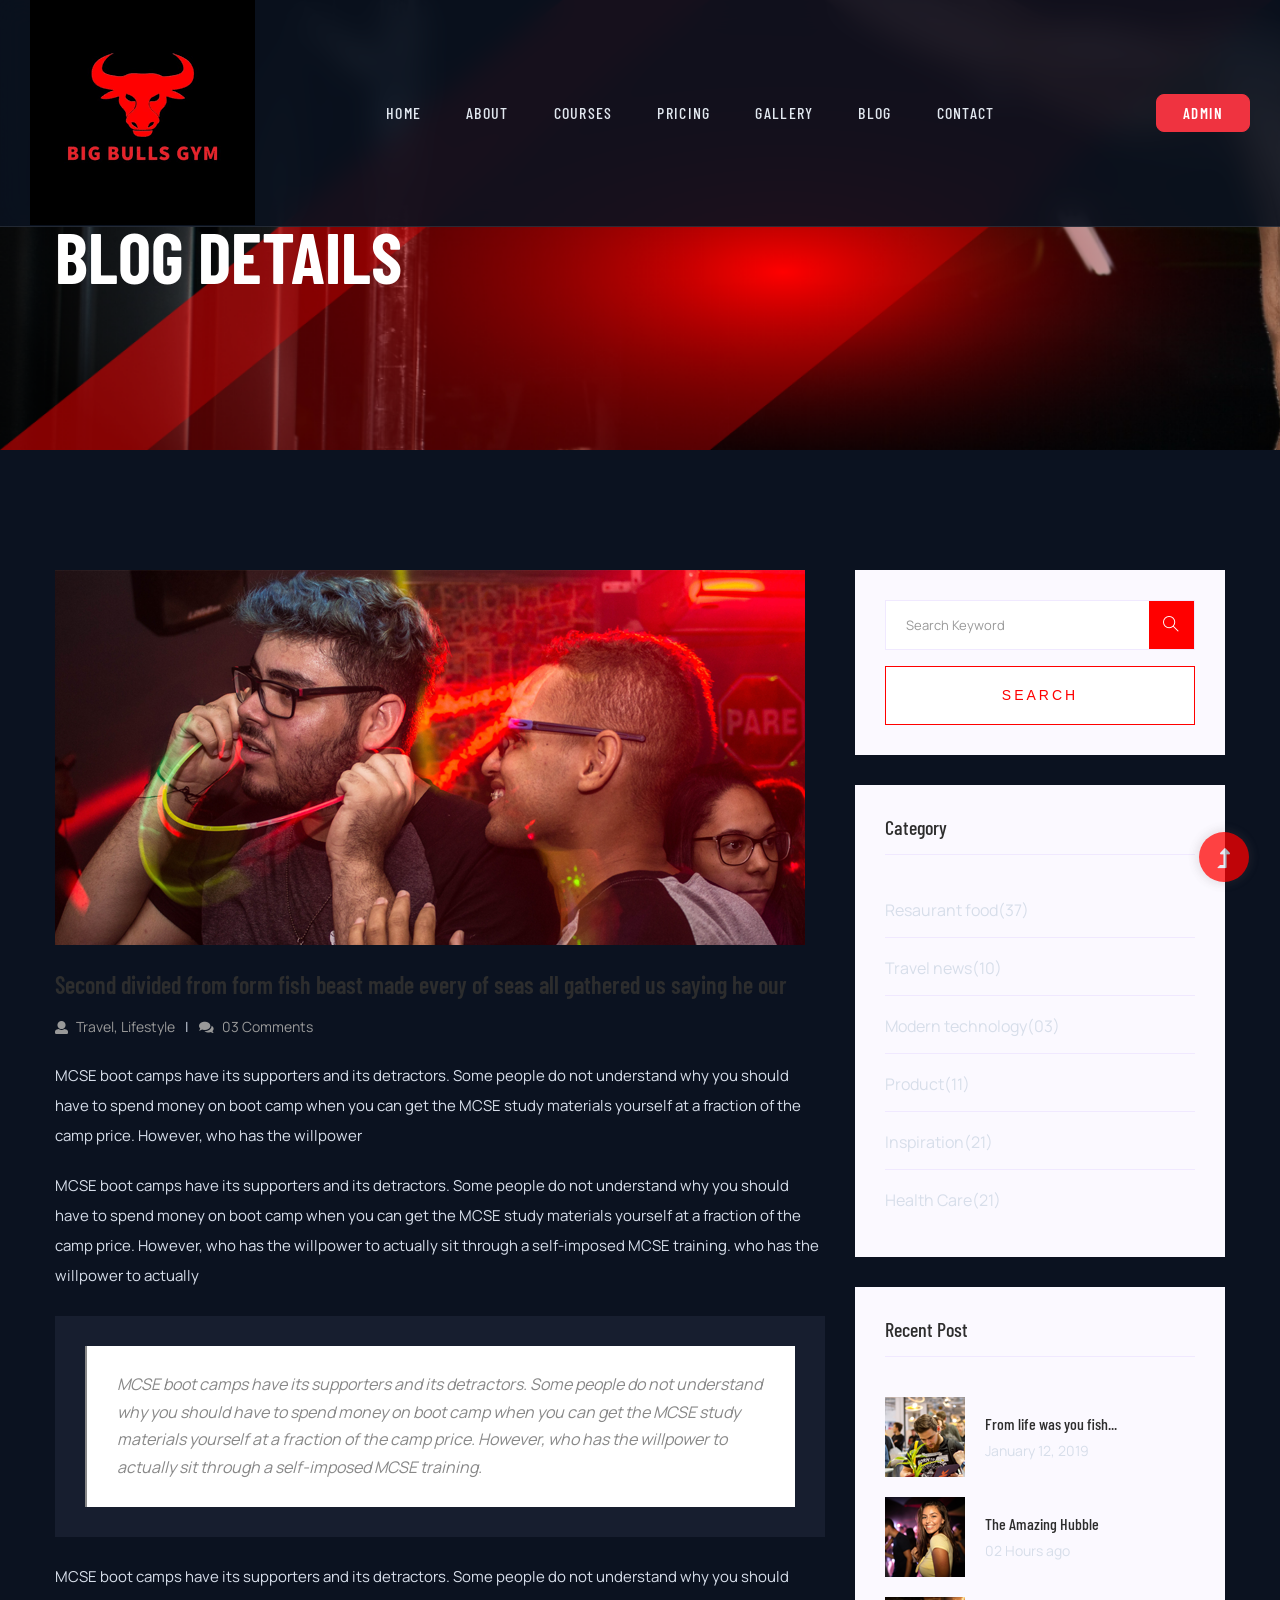
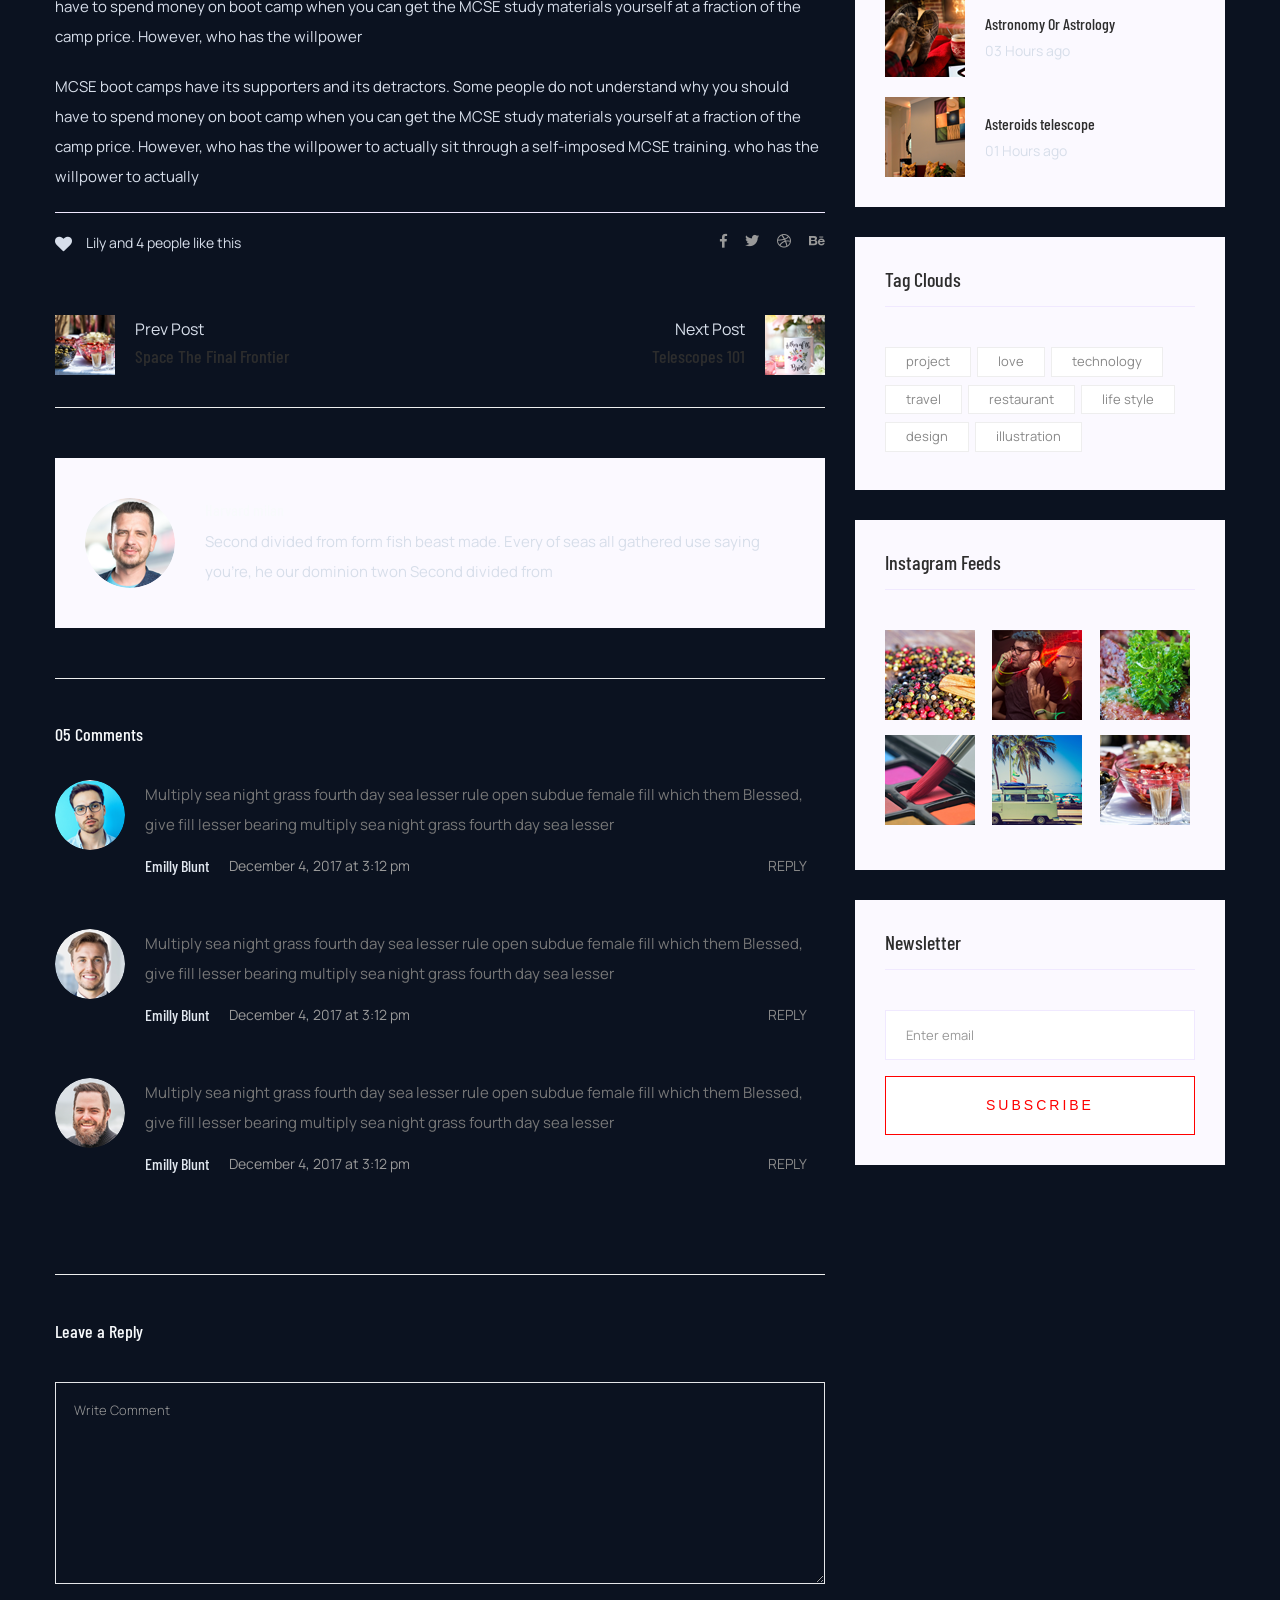
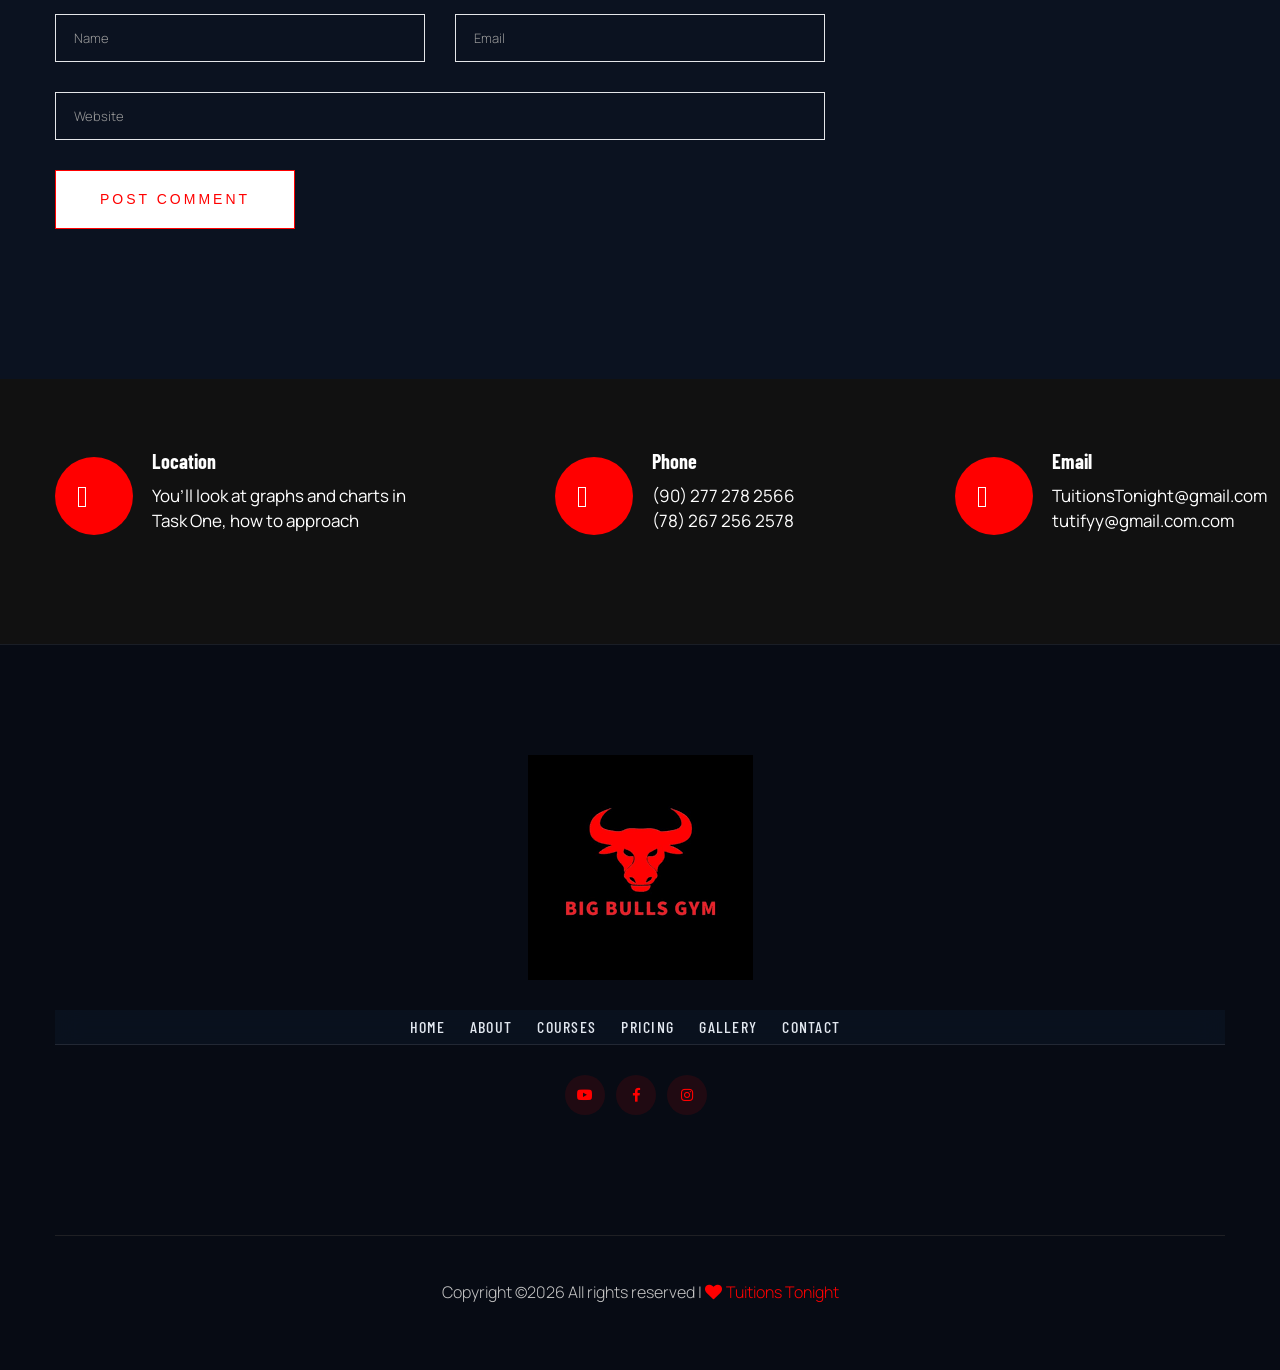
<file: blog_details.html>
<!doctype html>
<html class="no-js" lang="zxx">
<head>
 <meta charset="utf-8">
 <meta http-equiv="x-ua-compatible" content="ie=edge">
 <title>Gym trainer | Template </title>
 <meta name="description" content="">
 <meta name="viewport" content="width=device-width, initial-scale=1">
 <link rel="shortcut icon" type="image/x-icon" href="assets/img/favicon.ico">

 <!-- CSS here -->
 <link rel="stylesheet" href="assets/css/bootstrap.min.css">
 <link rel="stylesheet" href="assets/css/owl.carousel.min.css">
 <link rel="stylesheet" href="assets/css/slicknav.css">
 <link rel="stylesheet" href="assets/css/animate.min.css">
 <link rel="stylesheet" href="assets/css/magnific-popup.css">
 <link rel="stylesheet" href="assets/css/fontawesome-all.min.css">
 <link rel="stylesheet" href="assets/css/themify-icons.css">
 <link rel="stylesheet" href="assets/css/slick.css">
 <link rel="stylesheet" href="assets/css/nice-select.css">
 <link rel="stylesheet" href="assets/css/style.css">
</head>

<body>
 <!--? Preloader Start -->
 <div id="preloader-active">
  <div class="preloader d-flex align-items-center justify-content-center">
      <div class="preloader-inner position-relative">
          <div class="preloader-circle"></div>
          <div class="preloader-img pere-text">
              <img src="img/TT.png" alt="">
          </div>
      </div>
  </div>
</div>
<!-- Preloader Start -->
<header>
  <!-- Header Start -->
  <div class="header-area header-transparent">
      <div class="main-header header-sticky">
          <div class="container-fluid">
              <div class="menu-wrapper d-flex align-items-center justify-content-between">
                  <!-- Logo -->
                  <div class="logo">
                      <a href="index.html"><img src="img/TT.png" alt=""></a>
                  </div>
                  <!-- Main-menu -->
                  <div class="main-menu f-right d-none d-lg-block">
                      <nav>
                          <ul id="navigation">
                              <li><a href="index.html">Home</a></li>
                              <li><a href="about.html">About</a></li>
                              <li><a href="courses.html">Courses</a></li>
                              <li><a href="pricing.html">Pricing</a></li>
                              <li><a href="gallery.html">Gallery</a></li>
                              <li><a href="blog.html">Blog</a>
                                  <ul class="submenu">
                                      <li><a href="blog.html">Blog</a></li>
                                      <li><a href="blog_details.html">Blog Details</a></li>
                                      <li><a href="elements.html">Elements</a></li>
                                  </ul>
                              </li>
                              <li><a href="contact.html">Contact</a></li>
                          </ul>
                      </nav>
                  </div>          
                  <!-- Header-btn -->
                  <div class="header-btns d-none d-lg-block f-right">
                     <a href="admin-index.php" class="btn">Admin</a>
                 </div>
                 <!-- Mobile Menu -->
                 <div class="col-12">
                  <div class="mobile_menu d-block d-lg-none"></div>
              </div>
          </div>
      </div>
  </div>
</div>
<!-- Header End -->
</header>
<main>
  <!--? Hero Start -->
  <div class="slider-area2">
    <div class="slider-height2 d-flex align-items-center">
      <div class="container">
        <div class="row">
          <div class="col-xl-12">
            <div class="hero-cap hero-cap2 pt-70">
              <h2>Blog Details</h2>
            </div>
          </div>
        </div>
      </div>
    </div>
  </div>
  <!-- Hero End -->
  <!--? Blog Area Start -->
  <section class="blog_area single-post-area section-padding">
   <div class="container">
    <div class="row">
     <div class="col-lg-8 posts-list">
      <div class="single-post">
       <div class="feature-img">
        <img class="img-fluid" src="assets/img/blog/single_blog_1.png" alt="">
      </div>
      <div class="blog_details">
        <h2 style="color: #2d2d2d;">Second divided from form fish beast made every of seas
         all gathered us saying he our
       </h2>
       <ul class="blog-info-link mt-3 mb-4">
         <li><a href="#"><i class="fa fa-user"></i> Travel, Lifestyle</a></li>
         <li><a href="#"><i class="fa fa-comments"></i> 03 Comments</a></li>
       </ul>
       <p class="excert">
         MCSE boot camps have its supporters and its detractors. Some people do not understand why you
         should have to spend money on boot camp when you can get the MCSE study materials yourself at a
         fraction of the camp price. However, who has the willpower
       </p>
       <p>
         MCSE boot camps have its supporters and its detractors. Some people do not understand why you
         should have to spend money on boot camp when you can get the MCSE study materials yourself at a
         fraction of the camp price. However, who has the willpower to actually sit through a
         self-imposed MCSE training. who has the willpower to actually
       </p>
       <div class="quote-wrapper">
         <div class="quotes">
          MCSE boot camps have its supporters and its detractors. Some people do not understand why you
          should have to spend money on boot camp when you can get the MCSE study materials yourself at
          a fraction of the camp price. However, who has the willpower to actually sit through a
          self-imposed MCSE training.
        </div>
      </div>
      <p>
       MCSE boot camps have its supporters and its detractors. Some people do not understand why you
       should have to spend money on boot camp when you can get the MCSE study materials yourself at a
       fraction of the camp price. However, who has the willpower
     </p>
     <p>
       MCSE boot camps have its supporters and its detractors. Some people do not understand why you
       should have to spend money on boot camp when you can get the MCSE study materials yourself at a
       fraction of the camp price. However, who has the willpower to actually sit through a
       self-imposed MCSE training. who has the willpower to actually
     </p>
   </div>
 </div>
 <div class="navigation-top">
   <div class="d-sm-flex justify-content-between text-center">
    <p class="like-info"><span class="align-middle"><i class="fa fa-heart"></i></span> Lily and 4
    people like this</p>
    <div class="col-sm-4 text-center my-2 my-sm-0">
     <!-- <p class="comment-count"><span class="align-middle"><i class="fa fa-comment"></i></span> 06 Comments</p> -->
   </div>
   <ul class="social-icons">
     <li><a href="https://www.facebook.com/sai4ull"><i class="fab fa-facebook-f"></i></a></li>
     <li><a href="#"><i class="fab fa-twitter"></i></a></li>
     <li><a href="#"><i class="fab fa-dribbble"></i></a></li>
     <li><a href="#"><i class="fab fa-behance"></i></a></li>
   </ul>
 </div>
 <div class="navigation-area">
  <div class="row">
   <div
   class="col-lg-6 col-md-6 col-12 nav-left flex-row d-flex justify-content-start align-items-center">
   <div class="thumb">
     <a href="#">
      <img class="img-fluid" src="assets/img/post/preview.png" alt="">
    </a>
  </div>
  <div class="arrow">
   <a href="#">
    <span class="lnr text-white ti-arrow-left"></span>
  </a>
</div>
<div class="detials">
 <p>Prev Post</p>
 <a href="#">
  <h4 style="color: #2d2d2d;">Space The Final Frontier</h4>
</a>
</div>
</div>
<div
class="col-lg-6 col-md-6 col-12 nav-right flex-row d-flex justify-content-end align-items-center">
<div class="detials">
 <p>Next Post</p>
 <a href="#">
  <h4 style="color: #2d2d2d;">Telescopes 101</h4>
</a>
</div>
<div class="arrow">
 <a href="#">
  <span class="lnr text-white ti-arrow-right"></span>
</a>
</div>
<div class="thumb">
 <a href="#">
  <img class="img-fluid" src="assets/img/post/next.png" alt="">
</a>
</div>
</div>
</div>
</div>
</div>
<div class="blog-author">
 <div class="media align-items-center">
  <img src="assets/img/blog/author.png" alt="">
  <div class="media-body">
   <a href="#">
    <h4>Harvard milan</h4>
  </a>
  <p>Second divided from form fish beast made. Every of seas all gathered use saying you're, he
  our dominion twon Second divided from</p>
</div>
</div>
</div>
<div class="comments-area">
 <h4>05 Comments</h4>
 <div class="comment-list">
  <div class="single-comment justify-content-between d-flex">
   <div class="user justify-content-between d-flex">
    <div class="thumb">
     <img src="assets/img/comment/comment_1.png" alt="">
   </div>
   <div class="desc">
     <p class="comment">
      Multiply sea night grass fourth day sea lesser rule open subdue female fill which them
      Blessed, give fill lesser bearing multiply sea night grass fourth day sea lesser
    </p>
    <div class="d-flex justify-content-between">
      <div class="d-flex align-items-center">
       <h5>
        <a href="#">Emilly Blunt</a>
      </h5>
      <p class="date">December 4, 2017 at 3:12 pm </p>
    </div>
    <div class="reply-btn">
     <a href="#" class="btn-reply text-uppercase">reply</a>
   </div>
 </div>
</div>
</div>
</div>
</div>
<div class="comment-list">
  <div class="single-comment justify-content-between d-flex">
   <div class="user justify-content-between d-flex">
    <div class="thumb">
     <img src="assets/img/comment/comment_2.png" alt="">
   </div>
   <div class="desc">
     <p class="comment">
      Multiply sea night grass fourth day sea lesser rule open subdue female fill which them
      Blessed, give fill lesser bearing multiply sea night grass fourth day sea lesser
    </p>
    <div class="d-flex justify-content-between">
      <div class="d-flex align-items-center">
       <h5>
        <a href="#">Emilly Blunt</a>
      </h5>
      <p class="date">December 4, 2017 at 3:12 pm </p>
    </div>
    <div class="reply-btn">
     <a href="#" class="btn-reply text-uppercase">reply</a>
   </div>
 </div>
</div>
</div>
</div>
</div>
<div class="comment-list">
  <div class="single-comment justify-content-between d-flex">
   <div class="user justify-content-between d-flex">
    <div class="thumb">
     <img src="assets/img/comment/comment_3.png" alt="">
   </div>
   <div class="desc">
     <p class="comment">
      Multiply sea night grass fourth day sea lesser rule open subdue female fill which them
      Blessed, give fill lesser bearing multiply sea night grass fourth day sea lesser
    </p>
    <div class="d-flex justify-content-between">
      <div class="d-flex align-items-center">
       <h5>
        <a href="#">Emilly Blunt</a>
      </h5>
      <p class="date">December 4, 2017 at 3:12 pm </p>
    </div>
    <div class="reply-btn">
     <a href="#" class="btn-reply text-uppercase">reply</a>
   </div>
 </div>
</div>
</div>
</div>
</div>
</div>
<div class="comment-form">
 <h4>Leave a Reply</h4>
 <form class="form-contact comment_form" action="#" id="commentForm">
  <div class="row">
   <div class="col-12">
    <div class="form-group">
     <textarea class="form-control w-100" name="comment" id="comment" cols="30" rows="9"
     placeholder="Write Comment"></textarea>
   </div>
 </div>
 <div class="col-sm-6">
  <div class="form-group">
   <input class="form-control" name="name" id="name" type="text" placeholder="Name">
 </div>
</div>
<div class="col-sm-6">
  <div class="form-group">
   <input class="form-control" name="email" id="email" type="email" placeholder="Email">
 </div>
</div>
<div class="col-12">
  <div class="form-group">
   <input class="form-control" name="website" id="website" type="text" placeholder="Website">
 </div>
</div>
</div>
<div class="form-group">
 <button type="submit" class="button button-contactForm btn_1 boxed-btn">Post Comment</button>
</div>
</form>
</div>
</div>
<div class="col-lg-4">
  <div class="blog_right_sidebar">
   <aside class="single_sidebar_widget search_widget">
    <form action="#">
     <div class="form-group">
      <div class="input-group mb-3">
       <input type="text" class="form-control" placeholder='Search Keyword'
       onfocus="this.placeholder = ''" onblur="this.placeholder = 'Search Keyword'">
       <div class="input-group-append">
        <button class="btns" type="button"><i class="ti-search"></i></button>
      </div>
    </div>
  </div>
  <button class="button rounded-0 primary-bg text-white w-100 btn_1 boxed-btn"
  type="submit">Search</button>
</form>
</aside>
<aside class="single_sidebar_widget post_category_widget">
  <h4 class="widget_title" style="color: #2d2d2d;">Category</h4>
  <ul class="list cat-list">
   <li>
    <a href="#" class="d-flex">
     <p>Resaurant food</p>
     <p>(37)</p>
   </a>
 </li>
 <li>
  <a href="#" class="d-flex">
   <p>Travel news</p>
   <p>(10)</p>
 </a>
</li>
<li>
  <a href="#" class="d-flex">
   <p>Modern technology</p>
   <p>(03)</p>
 </a>
</li>
<li>
  <a href="#" class="d-flex">
   <p>Product</p>
   <p>(11)</p>
 </a>
</li>
<li>
  <a href="#" class="d-flex">
   <p>Inspiration</p>
   <p>(21)</p>
 </a>
</li>
<li>
  <a href="#" class="d-flex">
   <p>Health Care</p>
   <p>(21)</p>
 </a>
</li>
</ul>
</aside>
<aside class="single_sidebar_widget popular_post_widget">
  <h3 class="widget_title" style="color: #2d2d2d;">Recent Post</h3>
  <div class="media post_item">
   <img src="assets/img/post/post_1.png" alt="post">
   <div class="media-body">
    <a href="blog_details.html">
     <h3 style="color: #2d2d2d;">From life was you fish...</h3>
   </a>
   <p>January 12, 2019</p>
 </div>
</div>
<div class="media post_item">
 <img src="assets/img/post/post_2.png" alt="post">
 <div class="media-body">
  <a href="blog_details.html">
   <h3 style="color: #2d2d2d;">The Amazing Hubble</h3>
 </a>
 <p>02 Hours ago</p>
</div>
</div>
<div class="media post_item">
 <img src="assets/img/post/post_3.png" alt="post">
 <div class="media-body">
  <a href="blog_details.html">
   <h3 style="color: #2d2d2d;">Astronomy Or Astrology</h3>
 </a>
 <p>03 Hours ago</p>
</div>
</div>
<div class="media post_item">
 <img src="assets/img/post/post_4.png" alt="post">
 <div class="media-body">
  <a href="blog_details.html">
   <h3 style="color: #2d2d2d;">Asteroids telescope</h3>
 </a>
 <p>01 Hours ago</p>
</div>
</div>
</aside>
<aside class="single_sidebar_widget tag_cloud_widget">
  <h4 class="widget_title" style="color: #2d2d2d;">Tag Clouds</h4>
  <ul class="list">
   <li>
    <a href="#">project</a>
  </li>
  <li>
    <a href="#">love</a>
  </li>
  <li>
    <a href="#">technology</a>
  </li>
  <li>
    <a href="#">travel</a>
  </li>
  <li>
    <a href="#">restaurant</a>
  </li>
  <li>
    <a href="#">life style</a>
  </li>
  <li>
    <a href="#">design</a>
  </li>
  <li>
    <a href="#">illustration</a>
  </li>
</ul>
</aside>
<aside class="single_sidebar_widget instagram_feeds">
  <h4 class="widget_title" style="color: #2d2d2d;">Instagram Feeds</h4>
  <ul class="instagram_row flex-wrap">
   <li>
    <a href="#">
     <img class="img-fluid" src="assets/img/post/post_5.png" alt="">
   </a>
 </li>
 <li>
  <a href="#">
   <img class="img-fluid" src="assets/img/post/post_6.png" alt="">
 </a>
</li>
<li>
  <a href="#">
   <img class="img-fluid" src="assets/img/post/post_7.png" alt="">
 </a>
</li>
<li>
  <a href="#">
   <img class="img-fluid" src="assets/img/post/post_8.png" alt="">
 </a>
</li>
<li>
  <a href="#">
   <img class="img-fluid" src="assets/img/post/post_9.png" alt="">
 </a>
</li>
<li>
  <a href="#">
   <img class="img-fluid" src="assets/img/post/post_10.png" alt="">
 </a>
</li>
</ul>
</aside>
<aside class="single_sidebar_widget newsletter_widget">
  <h4 class="widget_title" style="color: #2d2d2d;">Newsletter</h4>
  <form action="#">
   <div class="form-group">
    <input type="email" class="form-control" onfocus="this.placeholder = ''"
    onblur="this.placeholder = 'Enter email'" placeholder='Enter email' required>
  </div>
  <button class="button rounded-0 primary-bg text-white w-100 btn_1 boxed-btn"
  type="submit">Subscribe</button>
</form>
</aside>
</div>
</div>
</div>
</div>
</section>
<!-- Blog Area End -->
<!-- ? services-area -->
<section class="services-area">
 <div class="container">
   <div class="row justify-content-between">
    <div class="col-xl-4 col-lg-4 col-md-6 col-sm-8">
     <div class="single-services mb-40">
       <div class="features-icon">
        <img src="assets/img/icon/icon1.svg" alt="">
      </div>
      <div class="features-caption">
        <h3>Location</h3>
        <p>You’ll look at graphs and charts in Task One, how to approach </p>
      </div>
    </div>
  </div>
  <div class="col-xl-3 col-lg-4 col-md-6 col-sm-8">
   <div class="single-services mb-40">
     <div class="features-icon">
      <img src="assets/img/icon/icon2.svg" alt="">
    </div>
    <div class="features-caption">
      <h3>Phone</h3>
      <p>(90) 277 278 2566</p>
      <p>  (78) 267 256 2578</p>
    </div>
  </div>
</div>
<div class="col-xl-3 col-lg-4 col-md-6 col-sm-8">
 <div class="single-services mb-40">
   <div class="features-icon">
    <img src="assets/img/icon/icon3.svg" alt="">
  </div>
  <div class="features-caption">
    <h3>Email</h3>
    <p>TuitionsTonight@gmail.com</p>
    <p>tutifyy@gmail.com.com</p>
  </div>
</div>
</div>
</div>
</div>
</section>
</main>
<footer>
  <!--? Footer Start-->
  <div class="footer-area black-bg">
    <div class="container">
      <div class="footer-top footer-padding">
        <!-- Footer Menu -->
        <div class="row">
          <div class="col-xl-12">
            <div class="single-footer-caption mb-50 text-center">
              <!-- logo -->
              <div class="footer-logo wow fadeInUp" data-wow-duration="1s" data-wow-delay=".2s">
                <a href="index.html"><img src="img/TT.png" alt=""></a>
              </div>
              <!-- Menu -->
              <!-- Header Start -->
              <div class="header-area main-header2 wow fadeInUp" data-wow-duration="2s" data-wow-delay=".4s">
                <div class="main-header main-header2">
                  <div class="menu-wrapper menu-wrapper2">
                    <!-- Main-menu -->
                    <div class="main-menu main-menu2 text-center">
                      <nav>
                        <ul>
                          <li><a href="index.html">Home</a></li>
                          <li><a href="about.html">About</a></li>
                          <li><a href="courses.html">Courses</a></li>
                          <li><a href="pricing.html">Pricing</a></li>
                          <li><a href="gallery.html">Gallery</a></li>
                          <li><a href="contact.html">Contact</a></li>
                        </ul>
                      </nav>
                    </div>   
                  </div>
                </div>
              </div>
              <!-- Header End -->
              <!-- social -->
              <div class="footer-social mt-30 wow fadeInUp" data-wow-duration="3s" data-wow-delay=".8s">
                <a href="https://www.youtube.com/channel/UCsZydS6Ww6KdeGsYao4lniw"><i class="fab fa-youtube"></i></a>
                <a href="https://m.facebook.com/TT7.in/"><i class="fab fa-facebook-f"></i></a>
                <a href="https://www.instagram.com/tuitionstonight/"><i class="fab fa-instagram"></i></a>
            </div>
            </div>
          </div>
        </div>
      </div>
      <!-- Footer Bottom -->
      <div class="footer-bottom">
        <div class="row d-flex align-items-center">
          <div class="col-lg-12">
            <div class="footer-copy-right text-center">
              <p><!-- Link back to Colorlib can't be removed. Template is licensed under CC BY 3.0. -->
                Copyright &copy;<script>document.write(new Date().getFullYear());</script> All rights reserved | <i class="fa fa-heart" aria-hidden="true"></i> <a href="https://youtu.be/bJpn4GWfSTQ" target="_blank">Tuitions Tonight</a>
                <!-- Link back to Colorlib can't be removed. Template is licensed under CC BY 3.0. --></p>
              </div>
            </div>
          </div>
        </div>
      </div>
    </div>
    <!-- Footer End-->
  </footer>
  <!-- Scroll Up -->
  <div id="back-top" >
   <a title="Go to Top" href="#"> <i class="fas fa-level-up-alt"></i></a>
 </div>

 <!-- JS here -->
 
 <script src="./assets/js/vendor/modernizr-3.5.0.min.js"></script>
 <!-- Jquery, Popper, Bootstrap -->
 <script src="./assets/js/vendor/jquery-1.12.4.min.js"></script>
 <script src="./assets/js/popper.min.js"></script>
 <script src="./assets/js/bootstrap.min.js"></script>
 <!-- Jquery Mobile Menu -->
 <script src="./assets/js/jquery.slicknav.min.js"></script>

 <!-- Jquery Slick , Owl-Carousel Plugins -->
 <script src="./assets/js/owl.carousel.min.js"></script>
 <script src="./assets/js/slick.min.js"></script>

 <!-- One Page, Animated-HeadLin -->
 <script src="./assets/js/wow.min.js"></script>
 <script src="./assets/js/animated.headline.js"></script>
 <script src="./assets/js/jquery.magnific-popup.js"></script>

 <!-- Nice-select, sticky -->
 <script src="./assets/js/jquery.nice-select.min.js"></script>
 <script src="./assets/js/jquery.sticky.js"></script>
 
 <!-- contact js -->
 <script src="./assets/js/contact.js"></script>
 <script src="./assets/js/jquery.form.js"></script>
 <script src="./assets/js/jquery.validate.min.js"></script>
 <script src="./assets/js/mail-script.js"></script>
 <script src="./assets/js/jquery.ajaxchimp.min.js"></script>
 
 <!-- Jquery Plugins, main Jquery -->	
 <script src="./assets/js/plugins.js"></script>
 <script src="./assets/js/main.js"></script>

</body>
</html>
</file>
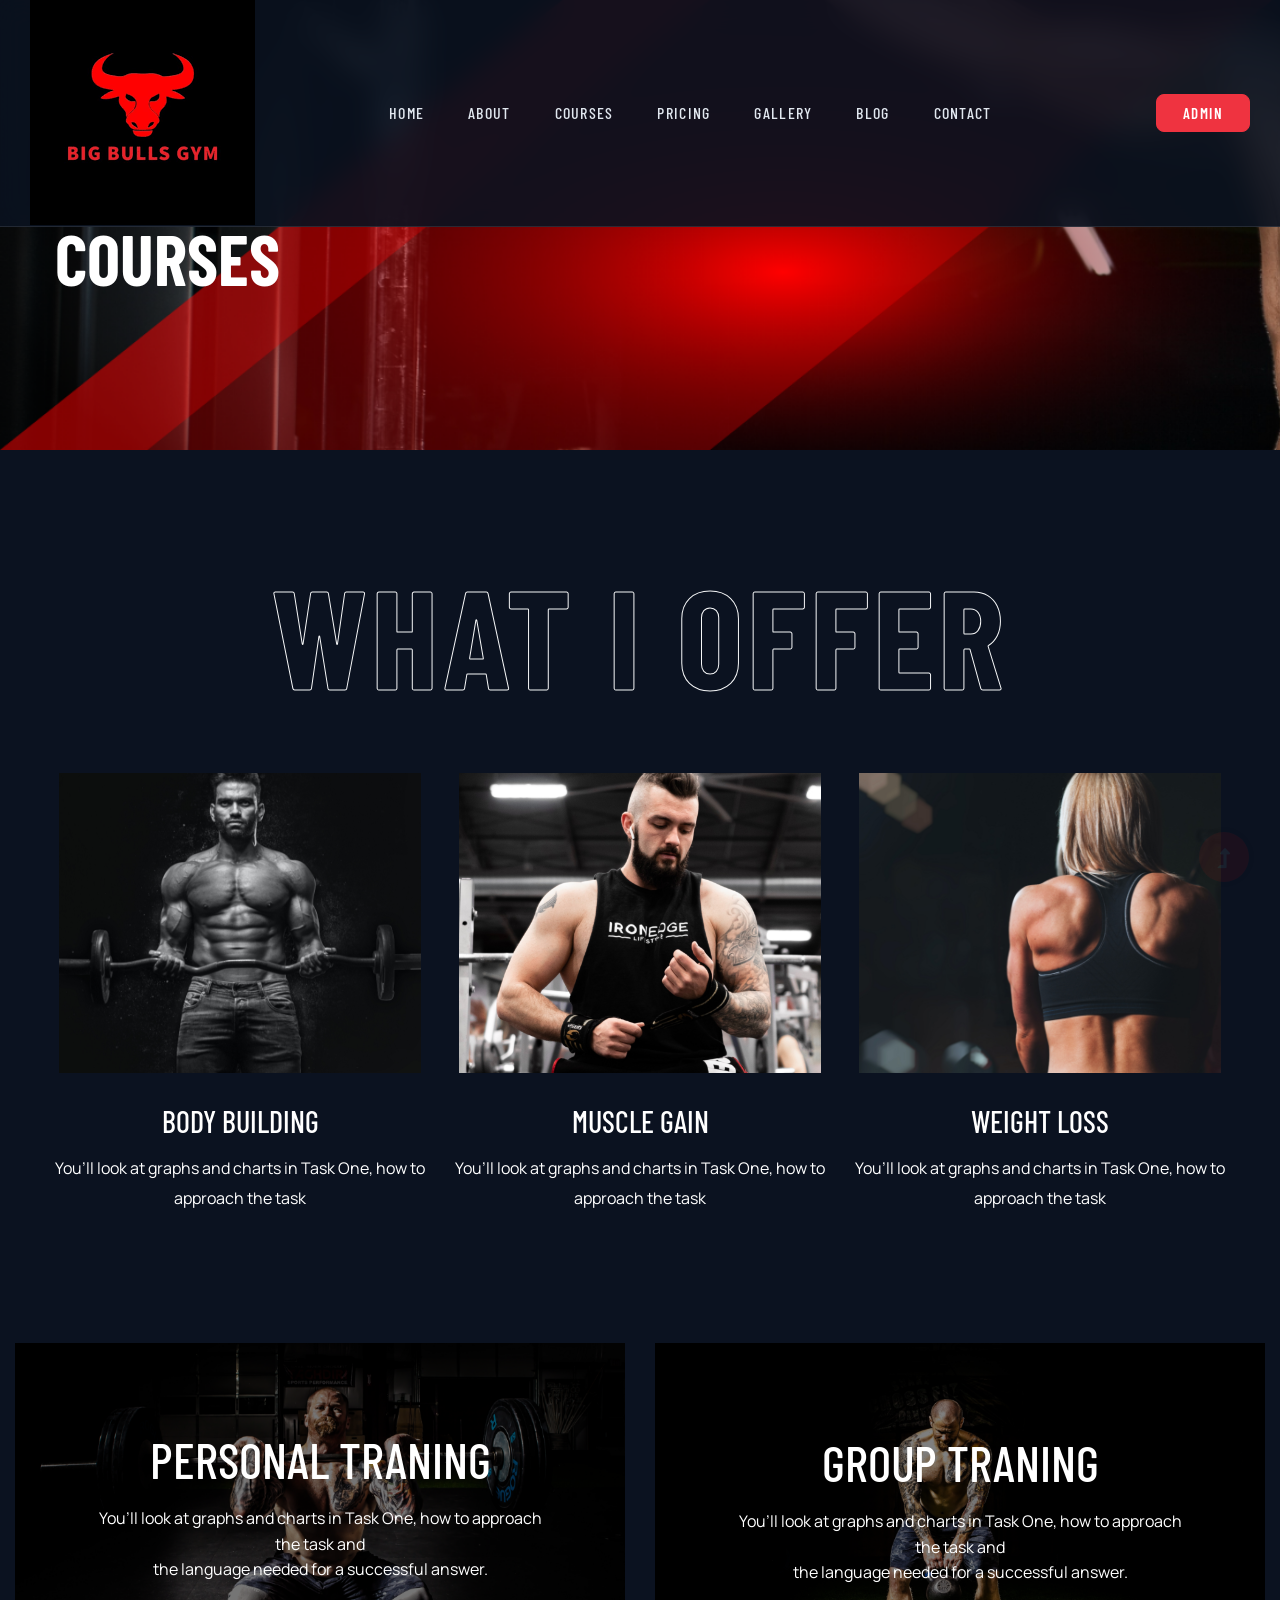
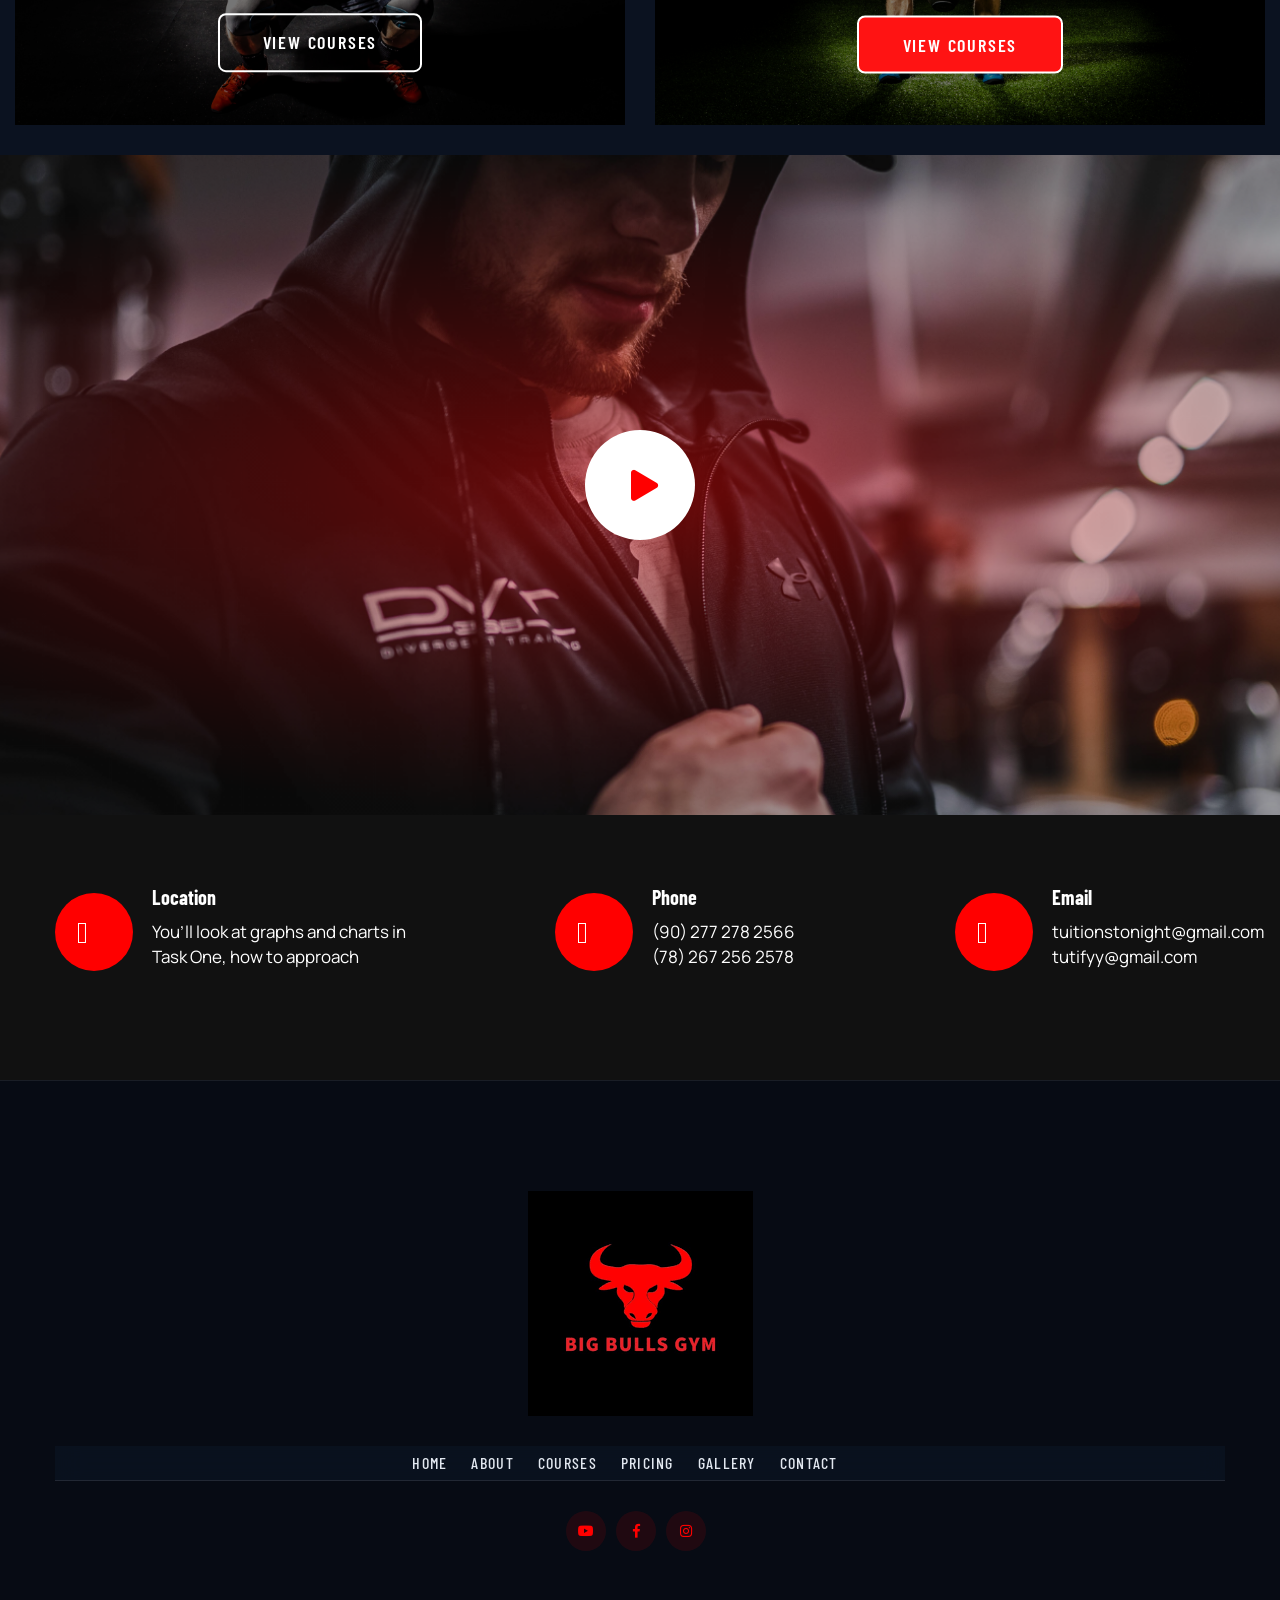
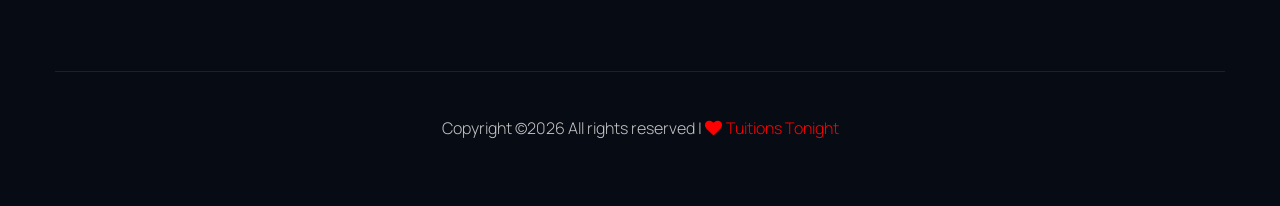
<file: courses.html>
<!doctype html>
<html class="no-js" lang="zxx">
<head>
    <meta charset="utf-8">
    <meta http-equiv="x-ua-compatible" content="ie=edge">
    <title>Gym trainer | Template </title>
    <meta name="description" content="">
    <meta name="viewport" content="width=device-width, initial-scale=1">
    <link rel="manifest" href="site.webmanifest">
    <link rel="shortcut icon" type="image/x-icon" href="assets/img/favicon.ico">

    <!-- CSS here -->
    <link rel="stylesheet" href="assets/css/bootstrap.min.css">
    <link rel="stylesheet" href="assets/css/owl.carousel.min.css">
    <link rel="stylesheet" href="assets/css/slicknav.css">
    <link rel="stylesheet" href="assets/css/flaticon.css">
    <link rel="stylesheet" href="assets/css/gijgo.css">
    <link rel="stylesheet" href="assets/css/animate.min.css">
    <link rel="stylesheet" href="assets/css/animated-headline.css">
    <link rel="stylesheet" href="assets/css/magnific-popup.css">
    <link rel="stylesheet" href="assets/css/fontawesome-all.min.css">
    <link rel="stylesheet" href="assets/css/themify-icons.css">
    <link rel="stylesheet" href="assets/css/slick.css">
    <link rel="stylesheet" href="assets/css/nice-select.css">
    <link rel="stylesheet" href="assets/css/style.css">
</head>
<body class="black-bg">
    <!-- ? Preloader Start -->
    <div id="preloader-active">
        <div class="preloader d-flex align-items-center justify-content-center">
            <div class="preloader-inner position-relative">
                <div class="preloader-circle"></div>
                <div class="preloader-img pere-text">
                    <img src="img/TT.png" alt="">
                </div>
            </div>
        </div>
    </div>
    <!-- Preloader Start -->
    <header>
        <!-- Header Start -->
        <div class="header-area header-transparent">
            <div class="main-header header-sticky">
                <div class="container-fluid">
                    <div class="menu-wrapper d-flex align-items-center justify-content-between">
                        <!-- Logo -->
                        <div class="logo">
                            <a href="index.html"><img src="img/TT.png" alt=""></a>
                        </div>
                        <!-- Main-menu -->
                        <div class="main-menu f-right d-none d-lg-block">
                            <nav>
                                <ul id="navigation">
                                    <li><a href="index.html">Home</a></li>
                                    <li><a href="about.html">About</a></li>
                                    <li><a href="courses.html">Courses</a></li>
                                    <li><a href="pricing.html">Pricing</a></li>
                                    <li><a href="gallery.html">Gallery</a></li>
                                    <li><a href="blog.html">Blog</a>
                                        <ul class="submenu">
                                            <li><a href="blog.html">Blog</a></li>
                                            <li><a href="blog_details.html">Blog Details</a></li>
                                            <li><a href="elements.html">Elements</a></li>
                                        </ul>
                                    </li>
                                    <li><a href="contact.html">Contact</a></li>
                                </ul>
                            </nav>
                        </div>          
                        <!-- Header-btn -->
                        <div class="header-btns d-none d-lg-block f-right">
                           <a href="admin-login.php" class="btn">Admin</a>
                       </div>
                       <!-- Mobile Menu -->
                       <div class="col-12">
                        <div class="mobile_menu d-block d-lg-none"></div>
                    </div>
                </div>
            </div>
        </div>
    </div>
    <!-- Header End -->
</header>
<main>
    <!--? Hero Start -->
    <div class="slider-area2">
        <div class="slider-height2 d-flex align-items-center">
            <div class="container">
                <div class="row">
                    <div class="col-xl-12">
                        <div class="hero-cap hero-cap2 pt-70">
                            <h2>Courses</h2>
                        </div>
                    </div>
                </div>
            </div>
        </div>
    </div>
    <!-- Hero End -->
    <!--? Team -->
    <section class="team-area fix section-padding30">
        <div class="container">
            <div class="row">
                <div class="col-xl-12">
                    <div class="section-tittle text-center mb-55">
                        <h2>What I Offer</h2>
                    </div>
                </div>
            </div>
            <div class="row">
                <div class="col-lg-4 col-md-6">
                    <div class="single-cat text-center mb-30">
                        <div class="cat-icon">
                            <img src="assets/img/gallery/team1.png" alt="">
                        </div>
                        <div class="cat-cap">
                            <h5><a href="services.html">Body Building</a></h5>
                            <p>You’ll look at graphs and charts in Task One, how to approach the task </p>
                        </div>
                    </div>
                </div>
                <div class="col-lg-4 col-md-6">
                    <div class="single-cat text-center mb-30">
                        <div class="cat-icon">
                            <img src="assets/img/gallery/team2.png" alt="">
                        </div>
                        <div class="cat-cap">
                            <h5><a href="services.html">Muscle Gain</a></h5>
                            <p>You’ll look at graphs and charts in Task One, how to approach the task </p>
                        </div>
                    </div>
                </div>
                <div class="col-lg-4 col-md-6">
                    <div class="single-cat text-center mb-30">
                        <div class="cat-icon">
                            <img src="assets/img/gallery/team3.png" alt="">
                        </div>
                        <div class="cat-cap">
                            <h5><a href="services.html">Weight Loss</a></h5>
                            <p>You’ll look at graphs and charts in Task One, how to approach the task </p>
                        </div>
                    </div>
                </div>
            </div>
        </div>
    </section>
    <!-- Services End -->
    <!-- Traning categories Start -->
    <section class="traning-categories black-bg">
        <div class="container-fluid">
            <div class="row">
                <div class="col-xl-6 col-lg-6">
                    <div class="single-topic text-center mb-30">
                        <div class="topic-img">
                            <img src="assets/img/gallery/cat1.png" alt="">
                            <div class="topic-content-box">
                                <div class="topic-content">
                                    <h3>Personal traning</h3>
                                    <p>You’ll look at graphs and charts in Task One, how to approach the task and <br> the language needed for a successful answer.</p>
                                    <a href="courses.html" class="border-btn">View Courses</a>
                                </div>
                            </div>
                        </div>
                    </div>
                </div>
                <div class="col-xl-6 col-lg-6">
                    <div class="single-topic text-center mb-30">
                        <div class="topic-img">
                            <img src="assets/img/gallery/cat2.png" alt="">
                            <div class="topic-content-box">
                                <div class="topic-content">
                                    <h3>Group traning</h3>
                                    <p>You’ll look at graphs and charts in Task One, how to approach the task and <br> the language needed for a successful answer.</p>
                                    <a href="courses.html" class="btn">View Courses</a>
                                </div>
                            </div>
                        </div>
                    </div>
                </div>
            </div>
        </div>
    </section>
    <!-- Traning categories End-->
    <!--? video_start -->
    <div class="video-area section-bg2 d-flex align-items-center"  data-background="assets/img/gallery/video-bg.png">
        <div class="container">
            <div class="video-wrap position-relative">
                <div class="video-icon" >
                    <a class="popup-video btn-icon" href="https://youtu.be/bJpn4GWfSTQ"><i class="fas fa-play"></i></a>
                </div>
            </div>
        </div>
    </div>
    <!-- video_end -->
    <!-- ? services-area -->
    <section class="services-area">
        <div class="container">
            <div class="row justify-content-between">
                <div class="col-xl-4 col-lg-4 col-md-6 col-sm-8">
                    <div class="single-services mb-40">
                        <div class="features-icon">
                            <img src="assets/img/icon/icon1.svg" alt="">
                        </div>
                        <div class="features-caption">
                            <h3>Location</h3>
                            <p>You’ll look at graphs and charts in Task One, how to approach </p>
                        </div>
                    </div>
                </div>
                <div class="col-xl-3 col-lg-4 col-md-6 col-sm-8">
                    <div class="single-services mb-40">
                        <div class="features-icon">
                            <img src="assets/img/icon/icon2.svg" alt="">
                        </div>
                        <div class="features-caption">
                            <h3>Phone</h3>
                            <p>(90) 277 278 2566</p>
                            <p>  (78) 267 256 2578</p>
                        </div>
                    </div>
                </div>
                <div class="col-xl-3 col-lg-4 col-md-6 col-sm-8">
                    <div class="single-services mb-40">
                        <div class="features-icon">
                            <img src="assets/img/icon/icon3.svg" alt="">
                        </div>
                        <div class="features-caption">
                            <h3>Email</h3>
                            <p>tuitionstonight@gmail.com</p>
                            <p>tutifyy@gmail.com</p>
                        </div>
                    </div>
                </div>
            </div>
        </div>
    </section>
</main>
<footer>
    <!--? Footer Start-->
    <div class="footer-area black-bg">
        <div class="container">
            <div class="footer-top footer-padding">
                <!-- Footer Menu -->
                <div class="row">
                    <div class="col-xl-12">
                        <div class="single-footer-caption mb-50 text-center">
                            <!-- logo -->
                            <div class="footer-logo wow fadeInUp" data-wow-duration="1s" data-wow-delay=".2s">
                                <a href="index.html"><img src="img/TT.png" alt=""></a>
                            </div>
                            <!-- Menu -->
                            <!-- Header Start -->
                            <div class="header-area main-header2 wow fadeInUp" data-wow-duration="2s" data-wow-delay=".4s">
                                <div class="main-header main-header2">
                                    <div class="menu-wrapper menu-wrapper2">
                                        <!-- Main-menu -->
                                        <div class="main-menu main-menu2 text-center">
                                            <nav>
                                                <ul>
                                                    <li><a href="index.html">Home</a></li>
                                                    <li><a href="about.html">About</a></li>
                                                    <li><a href="courses.html">Courses</a></li>
                                                    <li><a href="pricing.html">Pricing</a></li>
                                                    <li><a href="gallery.html">Gallery</a></li>
                                                    <li><a href="contact.html">Contact</a></li>
                                                </ul>
                                            </nav>
                                        </div>   
                                    </div>
                                </div>
                            </div>
                            <!-- Header End -->
                            <!-- social -->
                            <div class="footer-social mt-30 wow fadeInUp" data-wow-duration="3s" data-wow-delay=".8s">
                                <a href="https://www.youtube.com/channel/UCsZydS6Ww6KdeGsYao4lniw"><i class="fab fa-youtube"></i></a>
                                <a href="https://m.facebook.com/TT7.in/"><i class="fab fa-facebook-f"></i></a>
                                <a href="https://www.instagram.com/tuitionstonight/"><i class="fab fa-instagram"></i></a>
                            </div>
                        </div>
                    </div>
                </div>
            </div>
            <!-- Footer Bottom -->
            <div class="footer-bottom">
                <div class="row d-flex align-items-center">
                    <div class="col-lg-12">
                        <div class="footer-copy-right text-center">
                            <p><!-- Link back to Colorlib can't be removed. Template is licensed under CC BY 3.0. -->
                              Copyright &copy;<script>document.write(new Date().getFullYear());</script> All rights reserved | <i class="fa fa-heart" aria-hidden="true"></i> <a href="https://www.TuitionsTonight.com" target="_blank">Tuitions Tonight</a>
                              <!-- Link back to Colorlib can't be removed. Template is licensed under CC BY 3.0. --></p>
                          </div>
                      </div>
                  </div>
              </div>
          </div>
      </div>
      <!-- Footer End-->
  </footer>
  <!-- Scroll Up -->
  <div id="back-top" >
    <a title="Go to Top" href="#"> <i class="fas fa-level-up-alt"></i></a>
</div>

<!-- JS here -->

<script src="./assets/js/vendor/modernizr-3.5.0.min.js"></script>
<!-- Jquery, Popper, Bootstrap -->
<script src="./assets/js/vendor/jquery-1.12.4.min.js"></script>
<script src="./assets/js/popper.min.js"></script>
<script src="./assets/js/bootstrap.min.js"></script>
<!-- Jquery Mobile Menu -->
<script src="./assets/js/jquery.slicknav.min.js"></script>

<!-- Jquery Slick , Owl-Carousel Plugins -->
<script src="./assets/js/owl.carousel.min.js"></script>
<script src="./assets/js/slick.min.js"></script>
<!-- One Page, Animated-HeadLin -->
<script src="./assets/js/wow.min.js"></script>
<script src="./assets/js/animated.headline.js"></script>
<script src="./assets/js/jquery.magnific-popup.js"></script>

<!-- Date Picker -->
<script src="./assets/js/gijgo.min.js"></script>
<!-- Nice-select, sticky -->
<script src="./assets/js/jquery.nice-select.min.js"></script>
<script src="./assets/js/jquery.sticky.js"></script>

<!-- counter , waypoint,Hover Direction -->
<script src="./assets/js/jquery.counterup.min.js"></script>
<script src="./assets/js/waypoints.min.js"></script>
<script src="./assets/js/jquery.countdown.min.js"></script>
<script src="./assets/js/hover-direction-snake.min.js"></script>

<!-- contact js -->
<script src="./assets/js/contact.js"></script>
<script src="./assets/js/jquery.form.js"></script>
<script src="./assets/js/jquery.validate.min.js"></script>
<script src="./assets/js/mail-script.js"></script>
<script src="./assets/js/jquery.ajaxchimp.min.js"></script>

<!-- Jquery Plugins, main Jquery -->	
<script src="./assets/js/plugins.js"></script>
<script src="./assets/js/main.js"></script>

</body>
</html>
</file>
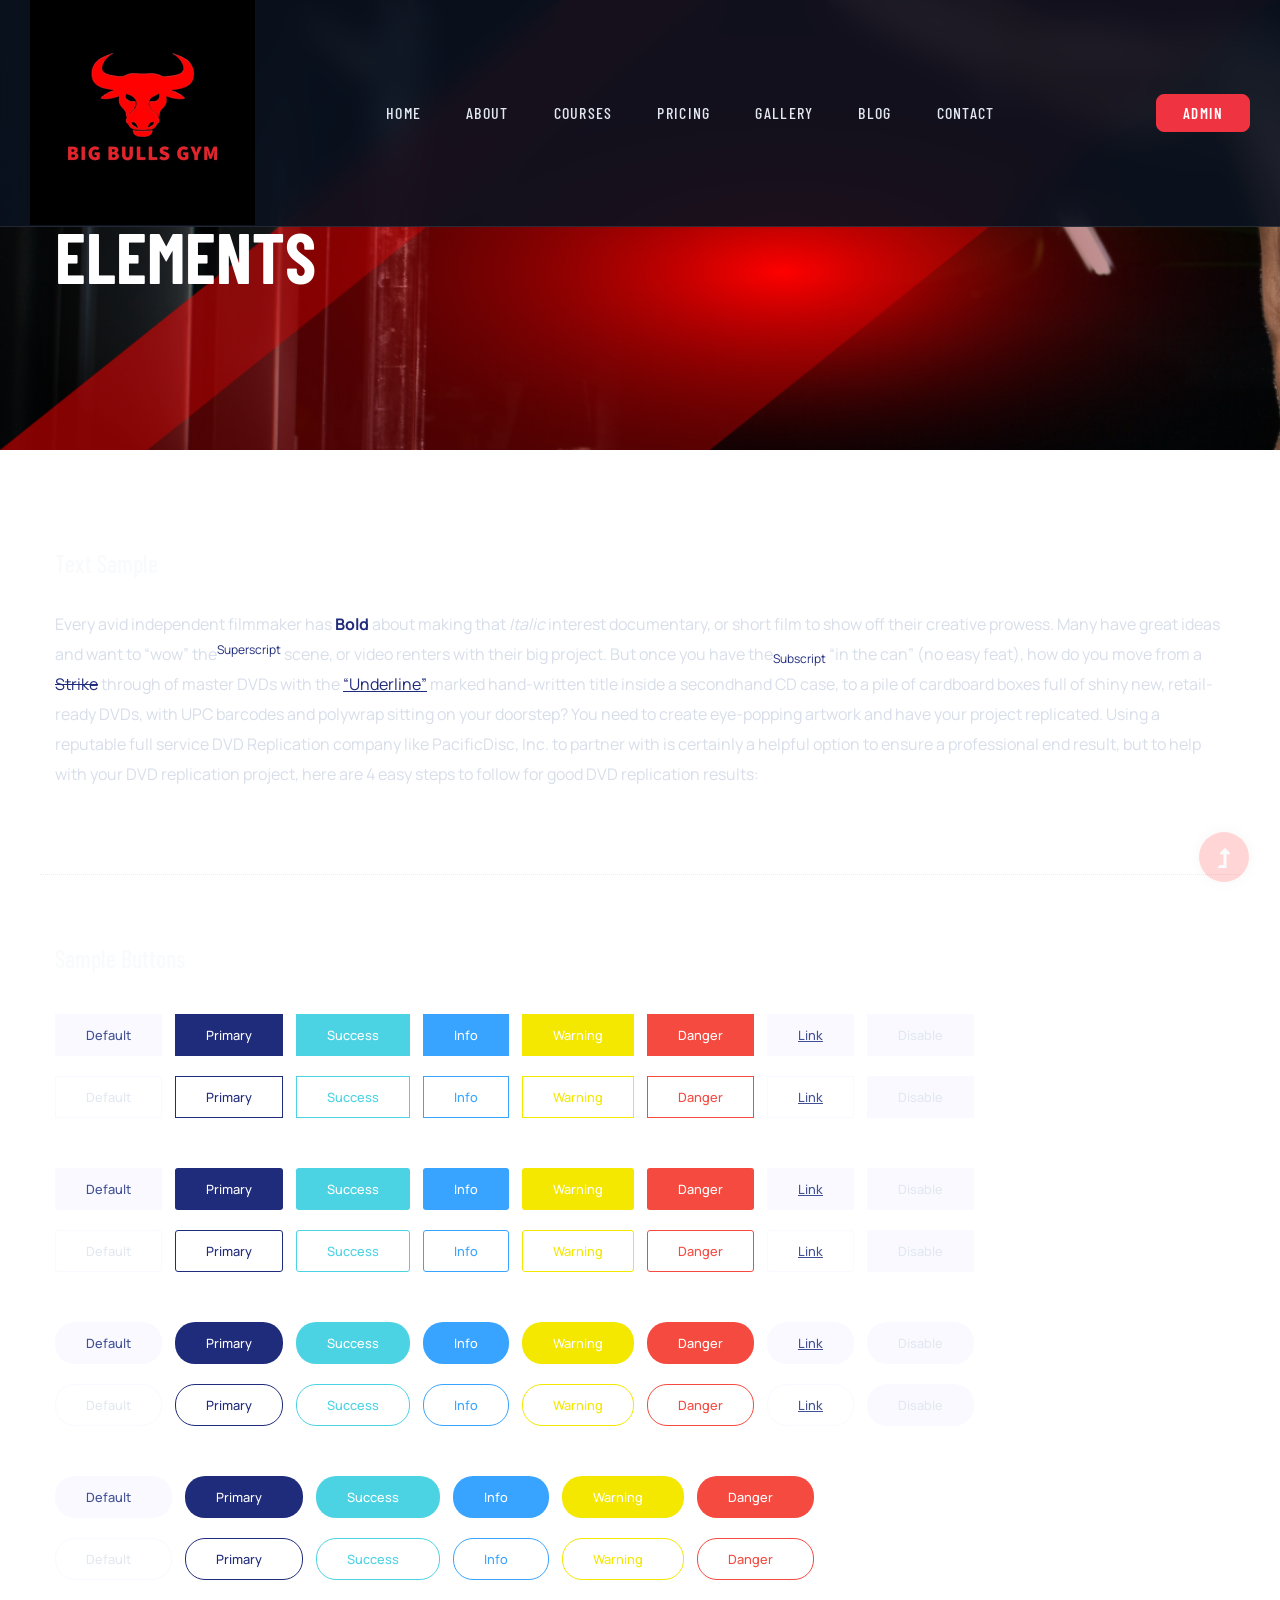
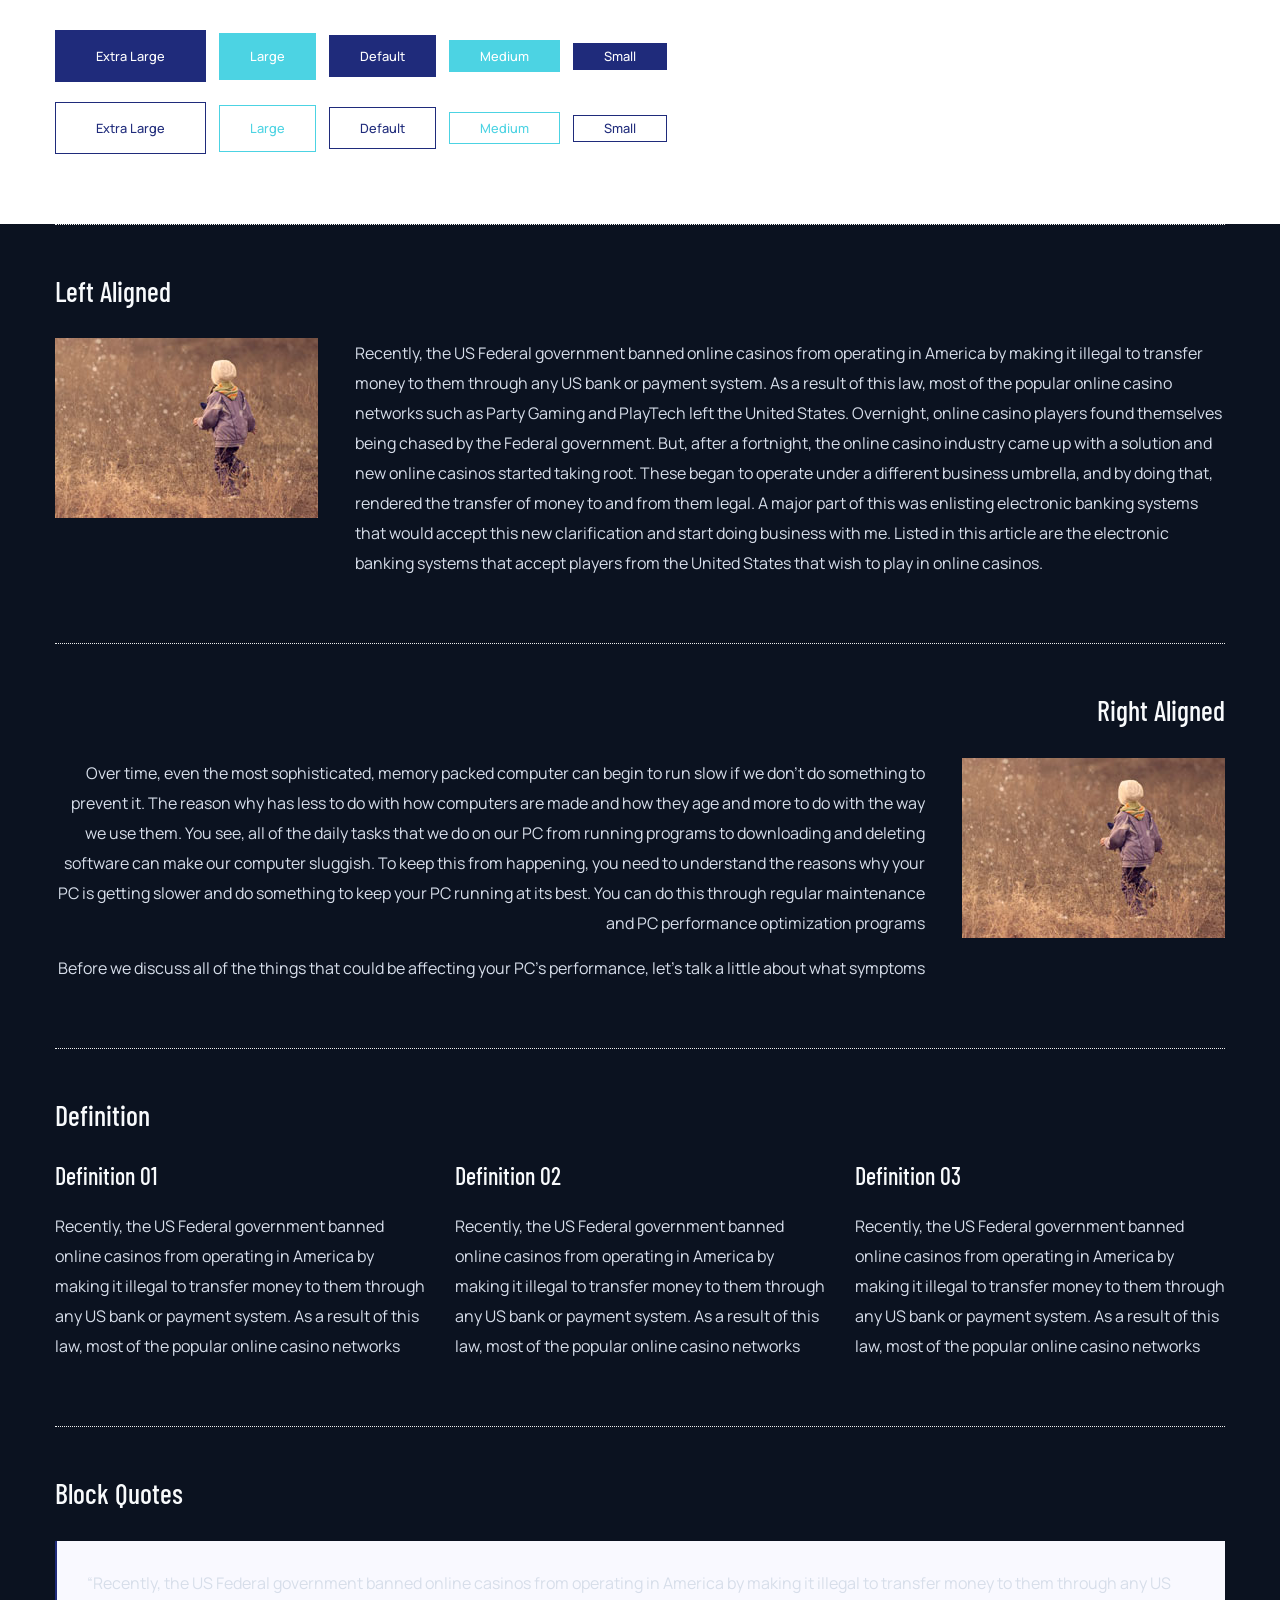
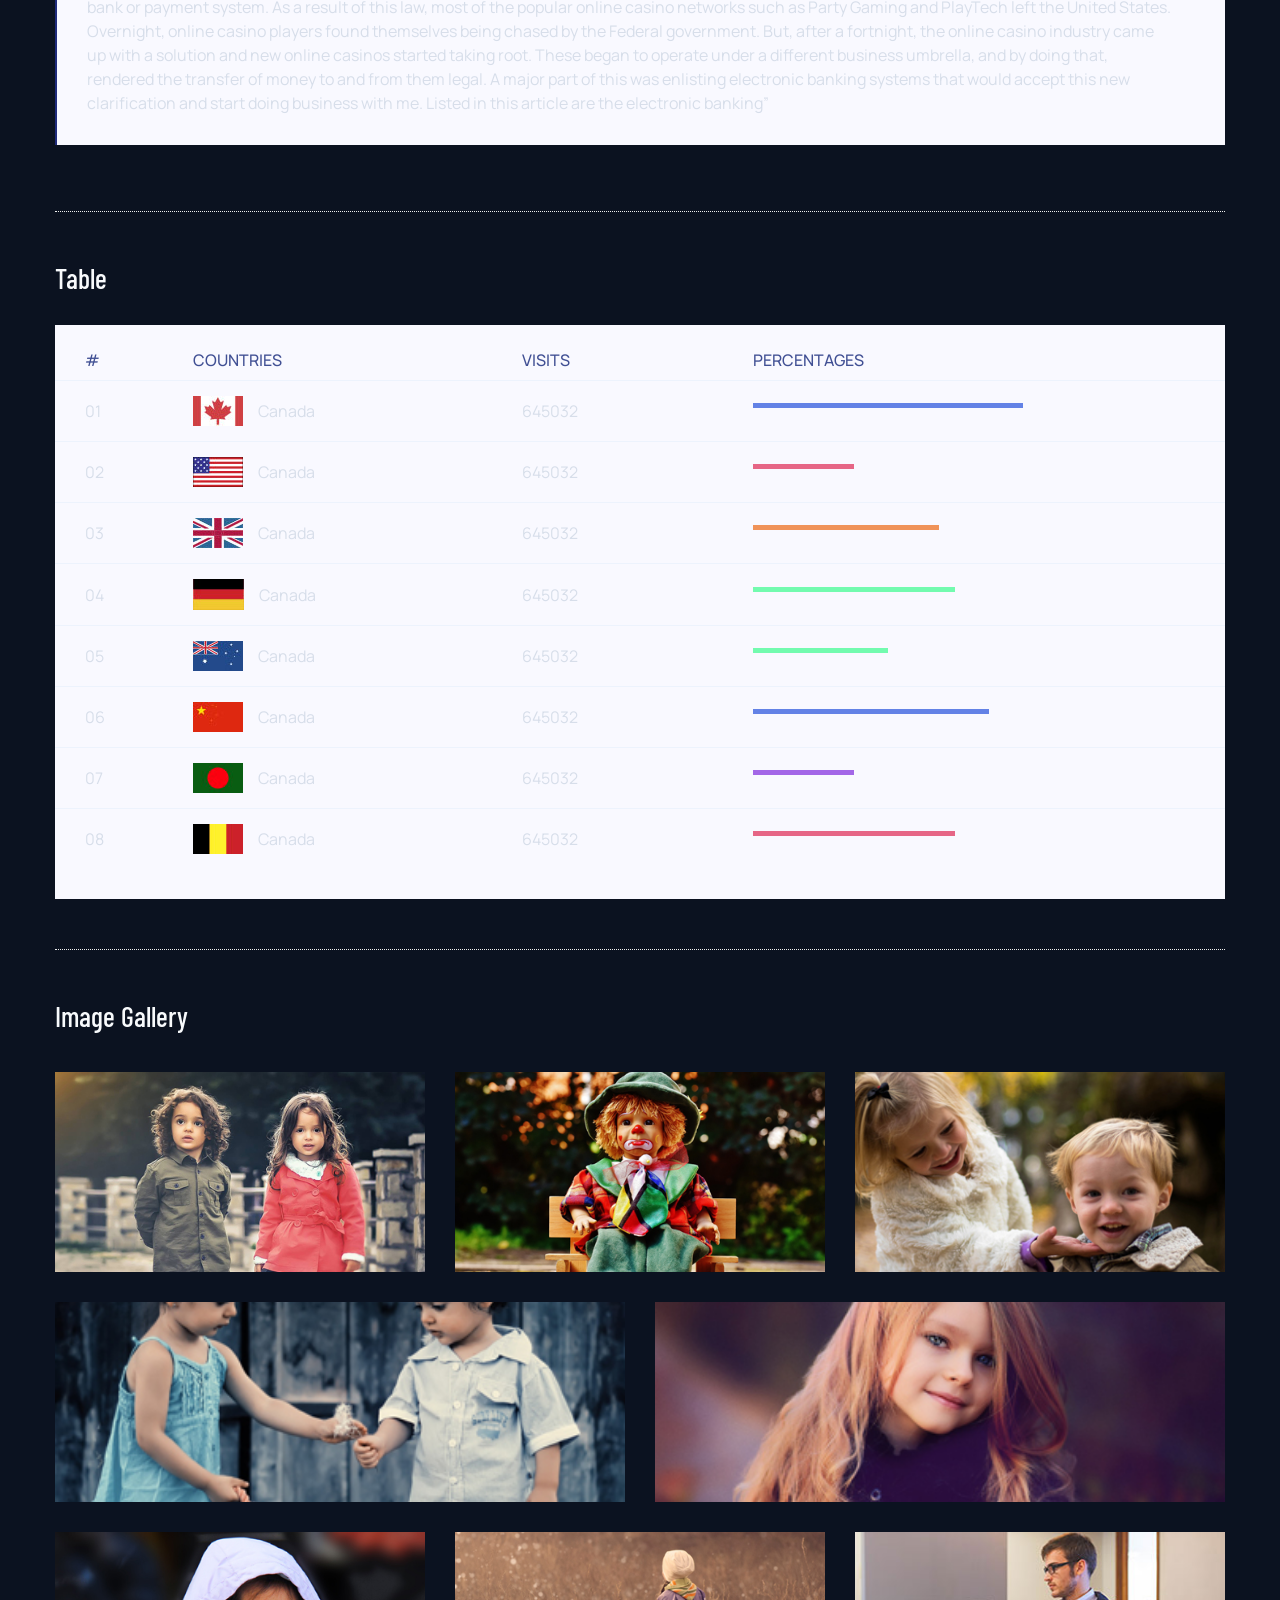
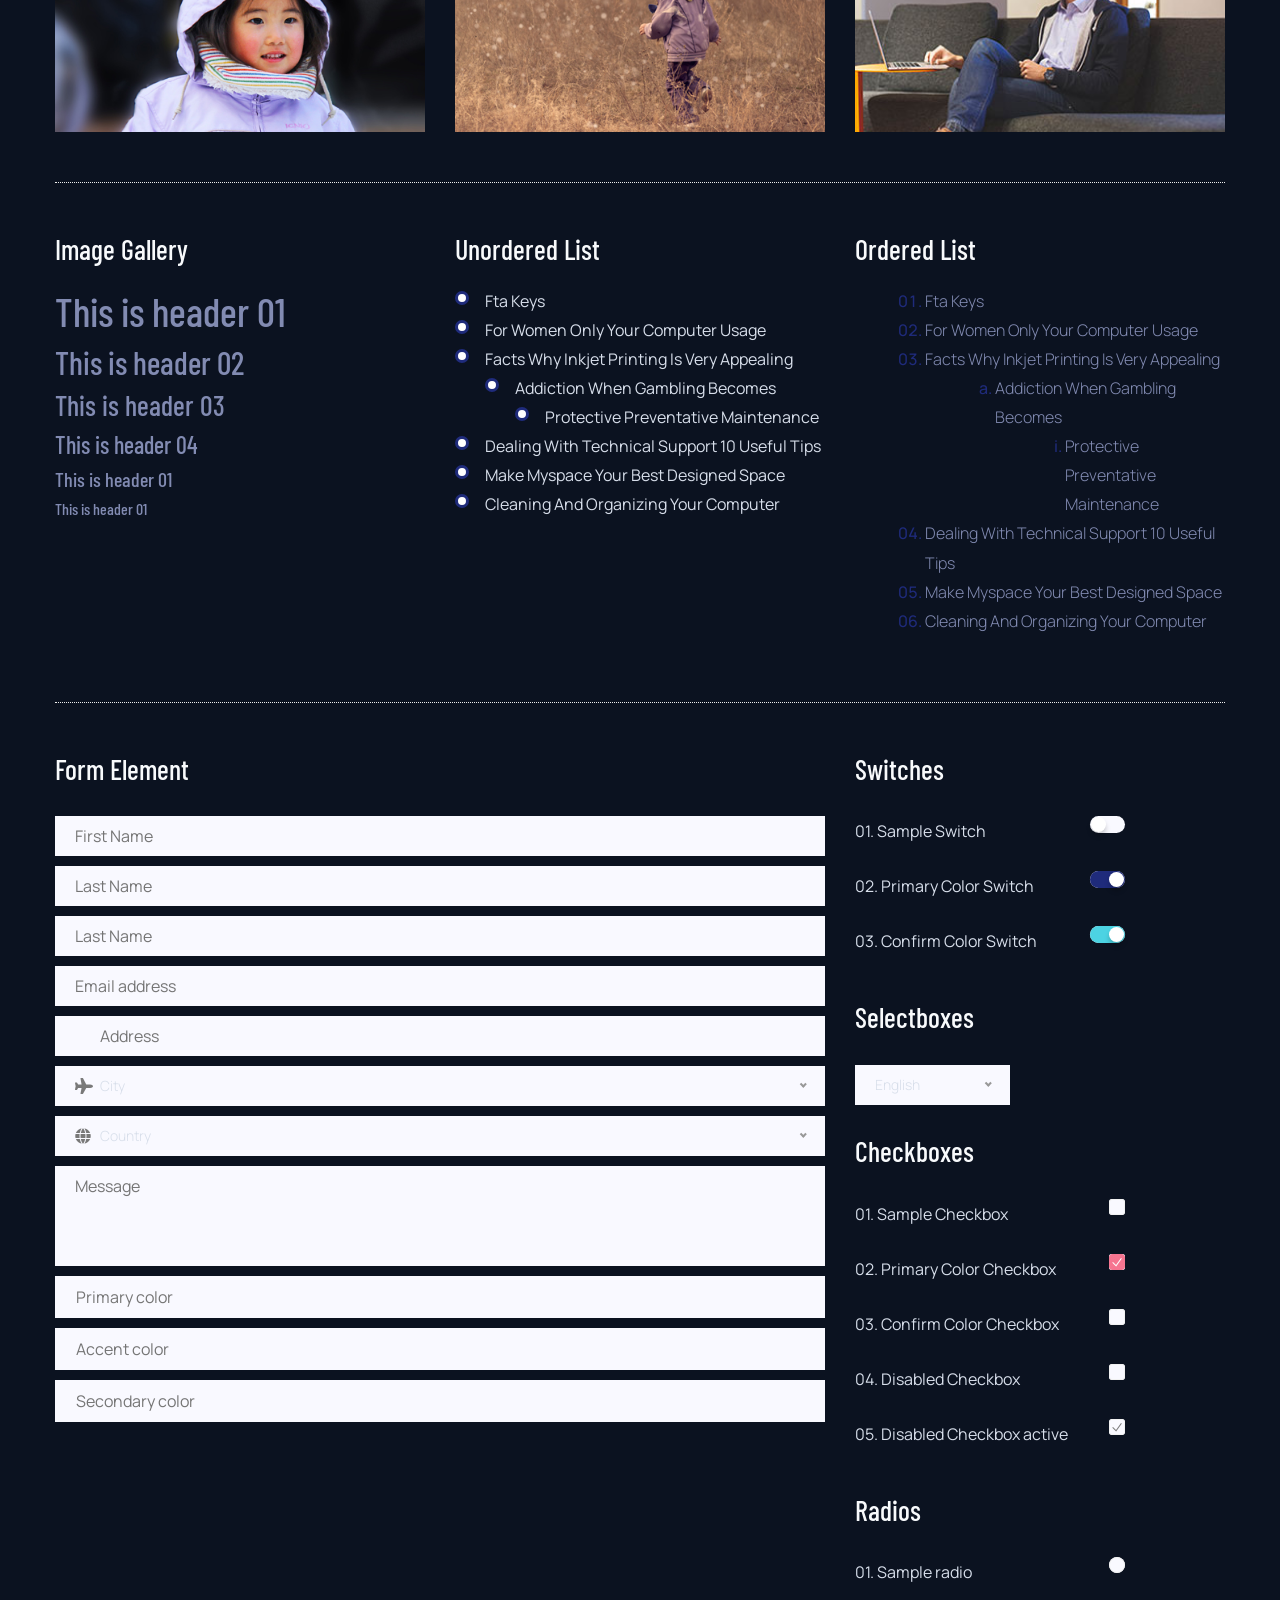
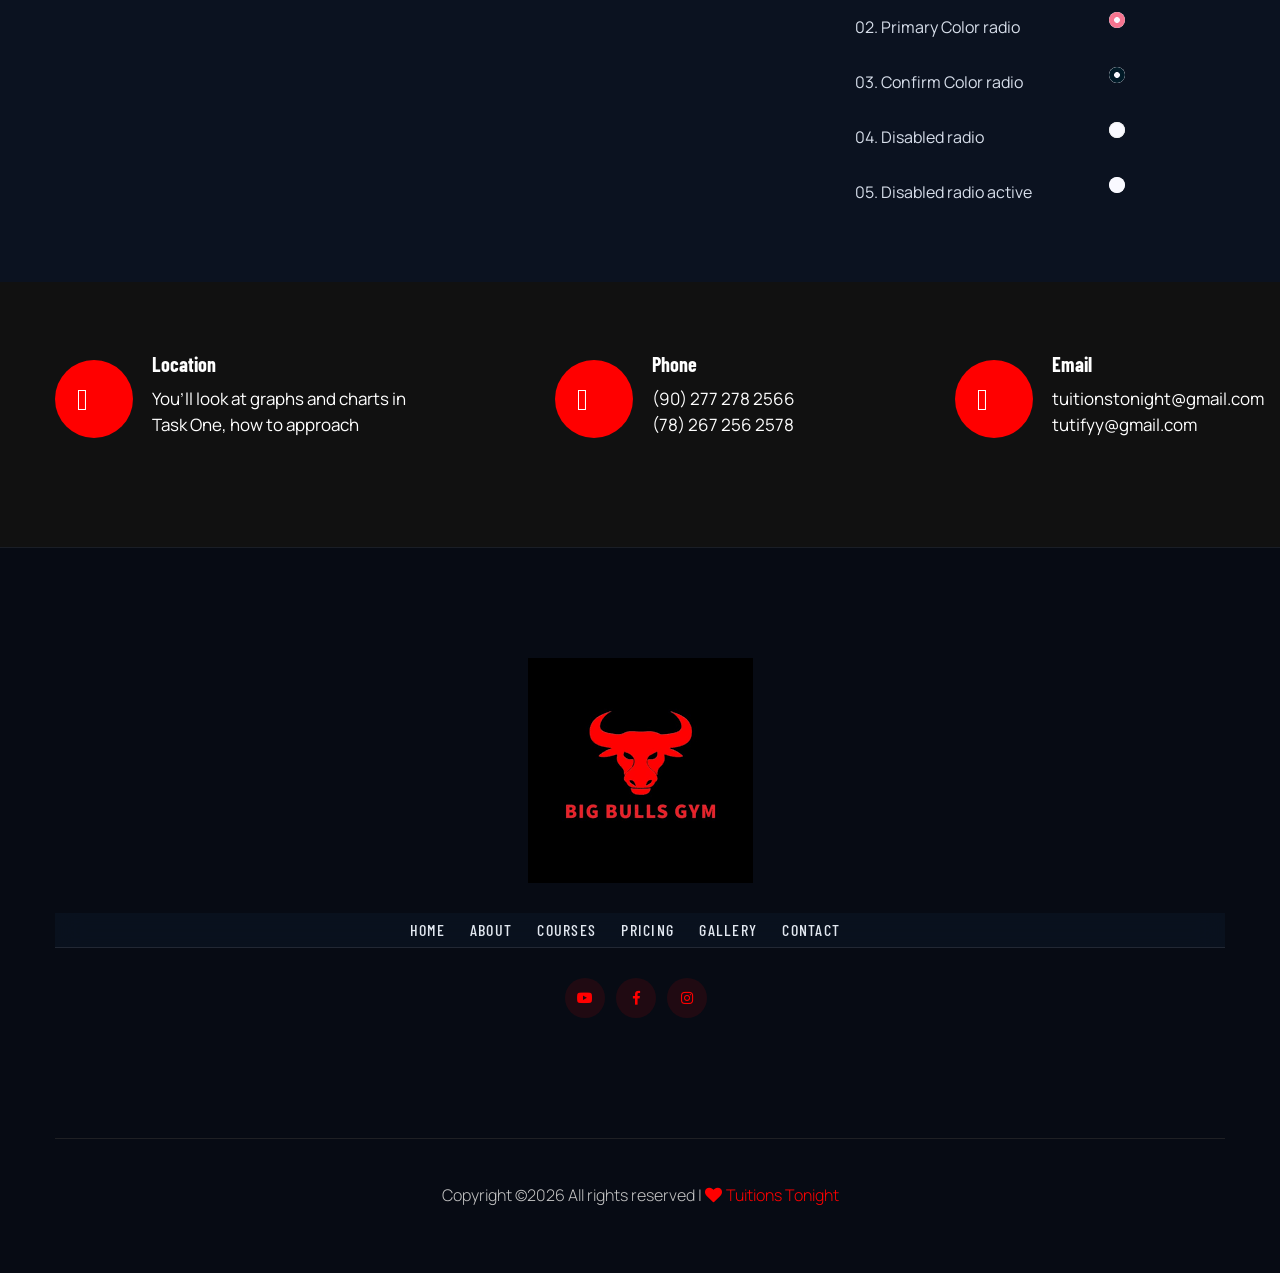
<file: elements.html>
<!doctype html>
<html class="no-js" lang="zxx">
<head>
	<meta charset="utf-8">
	<meta http-equiv="x-ua-compatible" content="ie=edge">
	<title>Gym trainer | Template </title>
	<meta name="description" content="">
	<meta name="viewport" content="width=device-width, initial-scale=1">
	<link rel="shortcut icon" type="image/x-icon" href="assets/img/favicon.ico">

	<!-- CSS here -->
	<link rel="stylesheet" href="assets/css/bootstrap.min.css">
	<link rel="stylesheet" href="assets/css/owl.carousel.min.css">
	<link rel="stylesheet" href="assets/css/slicknav.css">
	<link rel="stylesheet" href="assets/css/animate.min.css">
	<link rel="stylesheet" href="assets/css/magnific-popup.css">
	<link rel="stylesheet" href="assets/css/fontawesome-all.min.css">
	<link rel="stylesheet" href="assets/css/themify-icons.css">
	<link rel="stylesheet" href="assets/css/slick.css">
	<link rel="stylesheet" href="assets/css/nice-select.css">
	<link rel="stylesheet" href="assets/css/style.css">
</head>
<body>
	<!--? Preloader Start -->
    <div id="preloader-active">
        <div class="preloader d-flex align-items-center justify-content-center">
            <div class="preloader-inner position-relative">
                <div class="preloader-circle"></div>
                <div class="preloader-img pere-text">
                    <img src="img/TT.png" alt="">
                </div>
            </div>
        </div>
    </div>
	<!-- Preloader Start -->
    <header>
        <!-- Header Start -->
        <div class="header-area header-transparent">
            <div class="main-header header-sticky">
                <div class="container-fluid">
                    <div class="menu-wrapper d-flex align-items-center justify-content-between">
                        <!-- Logo -->
                        <div class="logo">
                            <a href="index.html"><img src="img/TT.png" alt=""></a>
                        </div>
                        <!-- Main-menu -->
                        <div class="main-menu f-right d-none d-lg-block">
                            <nav>
                                <ul id="navigation">
                                    <li><a href="index.html">Home</a></li>
                                    <li><a href="about.html">About</a></li>
                                    <li><a href="courses.html">Courses</a></li>
                                    <li><a href="pricing.html">Pricing</a></li>
                                    <li><a href="gallery.html">Gallery</a></li>
                                    <li><a href="blog.html">Blog</a>
                                        <ul class="submenu">
                                            <li><a href="blog.html">Blog</a></li>
                                            <li><a href="blog_details.html">Blog Details</a></li>
                                            <li><a href="elements.html">Elements</a></li>
                                        </ul>
                                    </li>
                                    <li><a href="contact.html">Contact</a></li>
                                </ul>
                            </nav>
                        </div>          
                        <!-- Header-btn -->
                        <div class="header-btns d-none d-lg-block f-right">
                           <a href="admin-login.php" class="btn">Admin</a>
                       </div>
                       <!-- Mobile Menu -->
                       <div class="col-12">
                        <div class="mobile_menu d-block d-lg-none"></div>
                    </div>
                </div>
            </div>
        </div>
    </div>
    <!-- Header End -->
</header>
	<main>
		<!--? Hero Start -->
		<div class="slider-area2">
			<div class="slider-height2 d-flex align-items-center">
				<div class="container">
					<div class="row">
						<div class="col-xl-12">
							<div class="hero-cap hero-cap2 pt-70">
								<h2>Elements</h2>
							</div>
						</div>
					</div>
				</div>
			</div>
		</div>
		<!-- Hero End -->
		<!--? Start Sample Area -->
		<section class="sample-text-area">
			<div class="container box_1170">
				<h3 class="text-heading">Text Sample</h3>
				<p class="sample-text">
					Every avid independent filmmaker has <b>Bold</b> about making that <i>Italic</i> interest documentary,
					or short
					film to show off their creative prowess. Many have great ideas and want to “wow”
					the<sup>Superscript</sup> scene,
					or video renters with their big project. But once you have the<sub>Subscript</sub> “in the can” (no easy
					feat), how
					do you move from a <del>Strike</del> through of master DVDs with the <u>“Underline”</u> marked
					hand-written title
					inside a secondhand CD case, to a pile of cardboard boxes full of shiny new, retail-ready DVDs, with UPC
					barcodes
					and polywrap sitting on your doorstep? You need to create eye-popping artwork and have your project
					replicated.
					Using a reputable full service DVD Replication company like PacificDisc, Inc. to partner with is
					certainly a
					helpful option to ensure a professional end result, but to help with your DVD replication project, here
					are 4 easy
					steps to follow for good DVD replication results:
					
				</p>
			</div>
		</section>
		<!-- End Sample Area -->
		<!--? Start Button -->
		<section class="button-area">
			<div class="container box_1170 border-top-generic">
				<h3 class="text-heading">Sample Buttons</h3>
				<div class="button-group-area">
					<a href="#" class="genric-btn default">Default</a>
					<a href="#" class="genric-btn primary">Primary</a>
					<a href="#" class="genric-btn success">Success</a>
					<a href="#" class="genric-btn info">Info</a>
					<a href="#" class="genric-btn warning">Warning</a>
					<a href="#" class="genric-btn danger">Danger</a>
					<a href="#" class="genric-btn link">Link</a>
					<a href="#" class="genric-btn disable">Disable</a>
				</div>
				<div class="button-group-area mt-10">
					<a href="#" class="genric-btn default-border">Default</a>
					<a href="#" class="genric-btn primary-border">Primary</a>
					<a href="#" class="genric-btn success-border">Success</a>
					<a href="#" class="genric-btn info-border">Info</a>
					<a href="#" class="genric-btn warning-border">Warning</a>
					<a href="#" class="genric-btn danger-border">Danger</a>
					<a href="#" class="genric-btn link-border">Link</a>
					<a href="#" class="genric-btn disable">Disable</a>
				</div>
				<div class="button-group-area mt-40">
					<a href="#" class="genric-btn default radius">Default</a>
					<a href="#" class="genric-btn primary radius">Primary</a>
					<a href="#" class="genric-btn success radius">Success</a>
					<a href="#" class="genric-btn info radius">Info</a>
					<a href="#" class="genric-btn warning radius">Warning</a>
					<a href="#" class="genric-btn danger radius">Danger</a>
					<a href="#" class="genric-btn link radius">Link</a>
					<a href="#" class="genric-btn disable radius">Disable</a>
				</div>
				<div class="button-group-area mt-10">
					<a href="#" class="genric-btn default-border radius">Default</a>
					<a href="#" class="genric-btn primary-border radius">Primary</a>
					<a href="#" class="genric-btn success-border radius">Success</a>
					<a href="#" class="genric-btn info-border radius">Info</a>
					<a href="#" class="genric-btn warning-border radius">Warning</a>
					<a href="#" class="genric-btn danger-border radius">Danger</a>
					<a href="#" class="genric-btn link-border radius">Link</a>
					<a href="#" class="genric-btn disable radius">Disable</a>
				</div>
				<div class="button-group-area mt-40">
					<a href="#" class="genric-btn default circle">Default</a>
					<a href="#" class="genric-btn primary circle">Primary</a>
					<a href="#" class="genric-btn success circle">Success</a>
					<a href="#" class="genric-btn info circle">Info</a>
					<a href="#" class="genric-btn warning circle">Warning</a>
					<a href="#" class="genric-btn danger circle">Danger</a>
					<a href="#" class="genric-btn link circle">Link</a>
					<a href="#" class="genric-btn disable circle">Disable</a>
				</div>
				<div class="button-group-area mt-10">
					<a href="#" class="genric-btn default-border circle">Default</a>
					<a href="#" class="genric-btn primary-border circle">Primary</a>
					<a href="#" class="genric-btn success-border circle">Success</a>
					<a href="#" class="genric-btn info-border circle">Info</a>
					<a href="#" class="genric-btn warning-border circle">Warning</a>
					<a href="#" class="genric-btn danger-border circle">Danger</a>
					<a href="#" class="genric-btn link-border circle">Link</a>
					<a href="#" class="genric-btn disable circle">Disable</a>
				</div>
				<div class="button-group-area mt-40">
					<a href="#" class="genric-btn default circle arrow">Default<span class="lnr lnr-arrow-right"></span></a>
					<a href="#" class="genric-btn primary circle arrow">Primary<span class="lnr lnr-arrow-right"></span></a>
					<a href="#" class="genric-btn success circle arrow">Success<span class="lnr lnr-arrow-right"></span></a>
					<a href="#" class="genric-btn info circle arrow">Info<span class="lnr lnr-arrow-right"></span></a>
					<a href="#" class="genric-btn warning circle arrow">Warning<span class="lnr lnr-arrow-right"></span></a>
					<a href="#" class="genric-btn danger circle arrow">Danger<span class="lnr lnr-arrow-right"></span></a>
				</div>
				<div class="button-group-area mt-10">
					<a href="#" class="genric-btn default-border circle arrow">Default<span
						class="lnr lnr-arrow-right"></span></a>
						<a href="#" class="genric-btn primary-border circle arrow">Primary<span
							class="lnr lnr-arrow-right"></span></a>
							<a href="#" class="genric-btn success-border circle arrow">Success<span
								class="lnr lnr-arrow-right"></span></a>
								<a href="#" class="genric-btn info-border circle arrow">Info<span
									class="lnr lnr-arrow-right"></span></a>
									<a href="#" class="genric-btn warning-border circle arrow">Warning<span
										class="lnr lnr-arrow-right"></span></a>
										<a href="#" class="genric-btn danger-border circle arrow">Danger<span
											class="lnr lnr-arrow-right"></span></a>
										</div>
										<div class="button-group-area mt-40">
											<a href="#" class="genric-btn primary e-large">Extra Large</a>
											<a href="#" class="genric-btn success large">Large</a>
											<a href="#" class="genric-btn primary">Default</a>
											<a href="#" class="genric-btn success medium">Medium</a>
											<a href="#" class="genric-btn primary small">Small</a>
										</div>
										<div class="button-group-area mt-10">
											<a href="#" class="genric-btn primary-border e-large">Extra Large</a>
											<a href="#" class="genric-btn success-border large">Large</a>
											<a href="#" class="genric-btn primary-border">Default</a>
											<a href="#" class="genric-btn success-border medium">Medium</a>
											<a href="#" class="genric-btn primary-border small">Small</a>
										</div>
									</div>
								</section>
								<!-- End Button -->
								<!--? Start Align Area -->
								<div class="whole-wrap">
									<div class="container box_1170">
										<div class="section-top-border">
											<h3 class="mb-30">Left Aligned</h3>
											<div class="row">
												<div class="col-md-3">
													<img src="assets/img/elements/d.jpg" alt="" class="img-fluid">
												</div>
												<div class="col-md-9 mt-sm-20">
													<p>Recently, the US Federal government banned online casinos from operating in America by making
														it illegal to
														transfer money to them through any US bank or payment system. As a result of this law, most
														of the popular
														online casino networks such as Party Gaming and PlayTech left the United States. Overnight,
														online casino
														players found themselves being chased by the Federal government. But, after a fortnight, the
														online casino
														industry came up with a solution and new online casinos started taking root. These began to
														operate under a
														different business umbrella, and by doing that, rendered the transfer of money to and from
														them legal. A major
														part of this was enlisting electronic banking systems that would accept this new
														clarification and start doing
														business with me. Listed in this article are the electronic banking systems that accept
														players from the United
													States that wish to play in online casinos.</p>
												</div>
											</div>
										</div>
										<div class="section-top-border text-right">
											<h3 class="mb-30">Right Aligned</h3>
											<div class="row">
												<div class="col-md-9">
													<p class="text-right">Over time, even the most sophisticated, memory packed computer can begin
														to run slow if we
														don’t do something to prevent it. The reason why has less to do with how computers are made
														and how they age and
														more to do with the way we use them. You see, all of the daily tasks that we do on our PC
														from running programs
														to downloading and deleting software can make our computer sluggish. To keep this from
														happening, you need to
														understand the reasons why your PC is getting slower and do something to keep your PC
														running at its best. You
													can do this through regular maintenance and PC performance optimization programs</p>
													<p class="text-right">Before we discuss all of the things that could be affecting your PC’s
														performance, let’s
													talk a little about what symptoms</p>
												</div>
												<div class="col-md-3">
													<img src="assets/img/elements/d.jpg" alt="" class="img-fluid">
												</div>
											</div>
										</div>
										<div class="section-top-border">
											<h3 class="mb-30">Definition</h3>
											<div class="row">
												<div class="col-md-4">
													<div class="single-defination">
														<h4 class="mb-20">Definition 01</h4>
														<p>Recently, the US Federal government banned online casinos from operating in America by
															making it illegal to
															transfer money to them through any US bank or payment system. As a result of this law,
															most of the popular
														online casino networks</p>
													</div>
												</div>
												<div class="col-md-4">
													<div class="single-defination">
														<h4 class="mb-20">Definition 02</h4>
														<p>Recently, the US Federal government banned online casinos from operating in America by
															making it illegal to
															transfer money to them through any US bank or payment system. As a result of this law,
															most of the popular
														online casino networks</p>
													</div>
												</div>
												<div class="col-md-4">
													<div class="single-defination">
														<h4 class="mb-20">Definition 03</h4>
														<p>Recently, the US Federal government banned online casinos from operating in America by
															making it illegal to
															transfer money to them through any US bank or payment system. As a result of this law,
															most of the popular
														online casino networks</p>
													</div>
												</div>
											</div>
										</div>
										<div class="section-top-border">
											<h3 class="mb-30">Block Quotes</h3>
											<div class="row">
												<div class="col-lg-12">
													<blockquote class="generic-blockquote">
														“Recently, the US Federal government banned online casinos from operating in America by
														making it illegal to
														transfer money to them through any US bank or payment system. As a result of this law, most
														of the popular
														online casino networks such as Party Gaming and PlayTech left the United States. Overnight,
														online casino
														players found themselves being chased by the Federal government. But, after a fortnight, the
														online casino
														industry came up with a solution and new online casinos started taking root. These began to
														operate under a
														different business umbrella, and by doing that, rendered the transfer of money to and from
														them legal. A major
														part of this was enlisting electronic banking systems that would accept this new
														clarification and start doing
														business with me. Listed in this article are the electronic banking”
													</blockquote>
												</div>
											</div>
										</div>
										<div class="section-top-border">
											<h3 class="mb-30">Table</h3>
											<div class="progress-table-wrap">
												<div class="progress-table">
													<div class="table-head">
														<div class="serial">#</div>
														<div class="country">Countries</div>
														<div class="visit">Visits</div>
														<div class="percentage">Percentages</div>
													</div>
													<div class="table-row">
														<div class="serial">01</div>
														<div class="country"> <img src="assets/img/elements/f1.jpg" alt="flag">Canada</div>
														<div class="visit">645032</div>
														<div class="percentage">
															<div class="progress">
																<div class="progress-bar color-1" role="progressbar" style="width: 80%"
																aria-valuenow="80" aria-valuemin="0" aria-valuemax="100"></div>
															</div>
														</div>
													</div>
													<div class="table-row">
														<div class="serial">02</div>
														<div class="country"> <img src="assets/img/elements/f2.jpg" alt="flag">Canada</div>
														<div class="visit">645032</div>
														<div class="percentage">
															<div class="progress">
																<div class="progress-bar color-2" role="progressbar" style="width: 30%"
																aria-valuenow="30" aria-valuemin="0" aria-valuemax="100"></div>
															</div>
														</div>
													</div>
													<div class="table-row">
														<div class="serial">03</div>
														<div class="country"> <img src="assets/img/elements/f3.jpg" alt="flag">Canada</div>
														<div class="visit">645032</div>
														<div class="percentage">
															<div class="progress">
																<div class="progress-bar color-3" role="progressbar" style="width: 55%"
																aria-valuenow="55" aria-valuemin="0" aria-valuemax="100"></div>
															</div>
														</div>
													</div>
													<div class="table-row">
														<div class="serial">04</div>
														<div class="country"> <img src="assets/img/elements/f4.jpg" alt="flag">Canada</div>
														<div class="visit">645032</div>
														<div class="percentage">
															<div class="progress">
																<div class="progress-bar color-4" role="progressbar" style="width: 60%"
																aria-valuenow="60" aria-valuemin="0" aria-valuemax="100"></div>
															</div>
														</div>
													</div>
													<div class="table-row">
														<div class="serial">05</div>
														<div class="country"> <img src="assets/img/elements/f5.jpg" alt="flag">Canada</div>
														<div class="visit">645032</div>
														<div class="percentage">
															<div class="progress">
																<div class="progress-bar color-5" role="progressbar" style="width: 40%"
																aria-valuenow="40" aria-valuemin="0" aria-valuemax="100"></div>
															</div>
														</div>
													</div>
													<div class="table-row">
														<div class="serial">06</div>
														<div class="country"> <img src="assets/img/elements/f6.jpg" alt="flag">Canada</div>
														<div class="visit">645032</div>
														<div class="percentage">
															<div class="progress">
																<div class="progress-bar color-6" role="progressbar" style="width: 70%"
																aria-valuenow="70" aria-valuemin="0" aria-valuemax="100"></div>
															</div>
														</div>
													</div>
													<div class="table-row">
														<div class="serial">07</div>
														<div class="country"> <img src="assets/img/elements/f7.jpg" alt="flag">Canada</div>
														<div class="visit">645032</div>
														<div class="percentage">
															<div class="progress">
																<div class="progress-bar color-7" role="progressbar" style="width: 30%"
																aria-valuenow="30" aria-valuemin="0" aria-valuemax="100"></div>
															</div>
														</div>
													</div>
													<div class="table-row">
														<div class="serial">08</div>
														<div class="country"> <img src="assets/img/elements/f8.jpg" alt="flag">Canada</div>
														<div class="visit">645032</div>
														<div class="percentage">
															<div class="progress">
																<div class="progress-bar color-8" role="progressbar" style="width: 60%"
																aria-valuenow="60" aria-valuemin="0" aria-valuemax="100"></div>
															</div>
														</div>
													</div>
												</div>
											</div>
										</div>
										<div class="section-top-border">
											<h3>Image Gallery</h3>
											<div class="row gallery-item">
												<div class="col-md-4">
													<a href="assets/img/elements/g1.jpg" class="img-pop-up">
														<div class="single-gallery-image" style="background: url(assets/img/elements/g1.jpg);"></div>
													</a>
												</div>
												<div class="col-md-4">
													<a href="assets/img/elements/g2.jpg" class="img-pop-up">
														<div class="single-gallery-image" style="background: url(assets/img/elements/g2.jpg);"></div>
													</a>
												</div>
												<div class="col-md-4">
													<a href="assets/img/elements/g3.jpg" class="img-pop-up">
														<div class="single-gallery-image" style="background: url(assets/img/elements/g3.jpg);"></div>
													</a>
												</div>
												<div class="col-md-6">
													<a href="assets/img/elements/g4.jpg" class="img-pop-up">
														<div class="single-gallery-image" style="background: url(assets/img/elements/g4.jpg);"></div>
													</a>
												</div>
												<div class="col-md-6">
													<a href="assets/img/elements/g5.jpg" class="img-pop-up">
														<div class="single-gallery-image" style="background: url(assets/img/elements/g5.jpg);"></div>
													</a>
												</div>
												<div class="col-md-4">
													<a href="assets/img/elements/g6.jpg" class="img-pop-up">
														<div class="single-gallery-image" style="background: url(assets/img/elements/g6.jpg);"></div>
													</a>
												</div>
												<div class="col-md-4">
													<a href="assets/img/elements/g7.jpg" class="img-pop-up">
														<div class="single-gallery-image" style="background: url(assets/img/elements/g7.jpg);"></div>
													</a>
												</div>
												<div class="col-md-4">
													<a href="assets/img/elements/g8.jpg" class="img-pop-up">
														<div class="single-gallery-image" style="background: url(assets/img/elements/g8.jpg);"></div>
													</a>
												</div>
											</div>
										</div>
										<div class="section-top-border">
											<div class="row">
												<div class="col-md-4">
													<h3 class="mb-20">Image Gallery</h3>
													<div class="typography">
														<h1>This is header 01</h1>
														<h2>This is header 02</h2>
														<h3>This is header 03</h3>
														<h4>This is header 04</h4>
														<h5>This is header 01</h5>
														<h6>This is header 01</h6>
													</div>
												</div>
												<div class="col-md-4 mt-sm-30">
													<h3 class="mb-20">Unordered List</h3>
													<div class="">
														<ul class="unordered-list">
															<li>Fta Keys</li>
															<li>For Women Only Your Computer Usage</li>
															<li>Facts Why Inkjet Printing Is Very Appealing
																<ul>
																	<li>Addiction When Gambling Becomes
																		<ul>
																			<li>Protective Preventative Maintenance</li>
																		</ul>
																	</li>
																</ul>
															</li>
															<li>Dealing With Technical Support 10 Useful Tips</li>
															<li>Make Myspace Your Best Designed Space</li>
															<li>Cleaning And Organizing Your Computer</li>
														</ul>
													</div>
												</div>
												<div class="col-md-4 mt-sm-30">
													<h3 class="mb-20">Ordered List</h3>
													<div class="">
														<ol class="ordered-list">
															<li><span>Fta Keys</span></li>
															<li><span>For Women Only Your Computer Usage</span></li>
															<li><span>Facts Why Inkjet Printing Is Very Appealing</span>
																<ol class="ordered-list-alpha">
																	<li><span>Addiction When Gambling Becomes</span>
																		<ol class="ordered-list-roman">
																			<li><span>Protective Preventative Maintenance</span></li>
																		</ol>
																	</li>
																</ol>
															</li>
															<li><span>Dealing With Technical Support 10 Useful Tips</span></li>
															<li><span>Make Myspace Your Best Designed Space</span></li>
															<li><span>Cleaning And Organizing Your Computer</span></li>
														</ol>
													</div>
												</div>
											</div>
										</div>
										<div class="section-top-border">
											<div class="row">
												<div class="col-lg-8 col-md-8">
													<h3 class="mb-30">Form Element</h3>
													<form action="#">
														<div class="mt-10">
															<input type="text" name="first_name" placeholder="First Name"
															onfocus="this.placeholder = ''" onblur="this.placeholder = 'First Name'" required
															class="single-input">
														</div>
														<div class="mt-10">
															<input type="text" name="last_name" placeholder="Last Name"
															onfocus="this.placeholder = ''" onblur="this.placeholder = 'Last Name'" required
															class="single-input">
														</div>
														<div class="mt-10">
															<input type="text" name="last_name" placeholder="Last Name"
															onfocus="this.placeholder = ''" onblur="this.placeholder = 'Last Name'" required
															class="single-input">
														</div>
														<div class="mt-10">
															<input type="email" name="EMAIL" placeholder="Email address"
															onfocus="this.placeholder = ''" onblur="this.placeholder = 'Email address'" required
															class="single-input">
														</div>
														<div class="input-group-icon mt-10">
															<div class="icon"><i class="fa fa-thumb-tack" aria-hidden="true"></i></div>
															<input type="text" name="address" placeholder="Address" onfocus="this.placeholder = ''"
															onblur="this.placeholder = 'Address'" required class="single-input">
														</div>
														<div class="input-group-icon mt-10">
															<div class="icon"><i class="fa fa-plane" aria-hidden="true"></i></div>
															<div class="form-select" id="default-select"">
																<select>
																	<option value=" 1">City</option>
																	<option value="1">Dhaka</option>
																	<option value="1">Dilli</option>
																	<option value="1">Newyork</option>
																	<option value="1">Islamabad</option>
																</select>
															</div>
														</div>
														<div class="input-group-icon mt-10">
															<div class="icon"><i class="fa fa-globe" aria-hidden="true"></i></div>
															<div class="form-select" id="default-select"">
																<select>
																	<option value=" 1">Country</option>
																	<option value="1">Bangladesh</option>
																	<option value="1">India</option>
																	<option value="1">England</option>
																	<option value="1">Srilanka</option>
																</select>
															</div>
														</div>
														
														<div class="mt-10">
															<textarea class="single-textarea" placeholder="Message" onfocus="this.placeholder = ''"
															onblur="this.placeholder = 'Message'" required></textarea>
														</div>
														<div class="mt-10">
															<input type="text" name="first_name" placeholder="Primary color"
															onfocus="this.placeholder = ''" onblur="this.placeholder = 'Primary color'" required
															class="single-input-primary">
														</div>
														<div class="mt-10">
															<input type="text" name="first_name" placeholder="Accent color"
															onfocus="this.placeholder = ''" onblur="this.placeholder = 'Accent color'" required
															class="single-input-accent">
														</div>
														<div class="mt-10">
															<input type="text" name="first_name" placeholder="Secondary color"
															onfocus="this.placeholder = ''" onblur="this.placeholder = 'Secondary color'"
															required class="single-input-secondary">
														</div>
													</form>
												</div>
												<div class="col-lg-3 col-md-4 mt-sm-30">
													<div class="single-element-widget">
														<h3 class="mb-30">Switches</h3>
														<div class="switch-wrap d-flex justify-content-between">
															<p>01. Sample Switch</p>
															<div class="primary-switch">
																<input type="checkbox" id="default-switch">
																<label for="default-switch"></label>
															</div>
														</div>
														<div class="switch-wrap d-flex justify-content-between">
															<p>02. Primary Color Switch</p>
															<div class="primary-switch">
																<input type="checkbox" id="primary-switch" checked>
																<label for="primary-switch"></label>
															</div>
														</div>
														<div class="switch-wrap d-flex justify-content-between">
															<p>03. Confirm Color Switch</p>
															<div class="confirm-switch">
																<input type="checkbox" id="confirm-switch" checked>
																<label for="confirm-switch"></label>
															</div>
														</div>
													</div>
													<div class="single-element-widget mt-30">
														<h3 class="mb-30">Selectboxes</h3>
														<div class="default-select" id="default-select"">
															<select>
																<option value=" 1">English</option>
																<option value="1">Spanish</option>
																<option value="1">Arabic</option>
																<option value="1">Portuguise</option>
																<option value="1">Bengali</option>
															</select>
														</div>
													</div>
													<div class="single-element-widget mt-30">
														<h3 class="mb-30">Checkboxes</h3>
														<div class="switch-wrap d-flex justify-content-between">
															<p>01. Sample Checkbox</p>
															<div class="primary-checkbox">
																<input type="checkbox" id="default-checkbox">
																<label for="default-checkbox"></label>
															</div>
														</div>
														<div class="switch-wrap d-flex justify-content-between">
															<p>02. Primary Color Checkbox</p>
															<div class="primary-checkbox">
																<input type="checkbox" id="primary-checkbox" checked>
																<label for="primary-checkbox"></label>
															</div>
														</div>
														<div class="switch-wrap d-flex justify-content-between">
															<p>03. Confirm Color Checkbox</p>
															<div class="confirm-checkbox">
																<input type="checkbox" id="confirm-checkbox">
																<label for="confirm-checkbox"></label>
															</div>
														</div>
														<div class="switch-wrap d-flex justify-content-between">
															<p>04. Disabled Checkbox</p>
															<div class="disabled-checkbox">
																<input type="checkbox" id="disabled-checkbox" disabled>
																<label for="disabled-checkbox"></label>
															</div>
														</div>
														<div class="switch-wrap d-flex justify-content-between">
															<p>05. Disabled Checkbox active</p>
															<div class="disabled-checkbox">
																<input type="checkbox" id="disabled-checkbox-active" checked disabled>
																<label for="disabled-checkbox-active"></label>
															</div>
														</div>
													</div>
													<div class="single-element-widget mt-30">
														<h3 class="mb-30">Radios</h3>
														<div class="switch-wrap d-flex justify-content-between">
															<p>01. Sample radio</p>
															<div class="primary-radio">
																<input type="checkbox" id="default-radio">
																<label for="default-radio"></label>
															</div>
														</div>
														<div class="switch-wrap d-flex justify-content-between">
															<p>02. Primary Color radio</p>
															<div class="primary-radio">
																<input type="checkbox" id="primary-radio" checked>
																<label for="primary-radio"></label>
															</div>
														</div>
														<div class="switch-wrap d-flex justify-content-between">
															<p>03. Confirm Color radio</p>
															<div class="confirm-radio">
																<input type="checkbox" id="confirm-radio" checked>
																<label for="confirm-radio"></label>
															</div>
														</div>
														<div class="switch-wrap d-flex justify-content-between">
															<p>04. Disabled radio</p>
															<div class="disabled-radio">
																<input type="checkbox" id="disabled-radio" disabled>
																<label for="disabled-radio"></label>
															</div>
														</div>
														<div class="switch-wrap d-flex justify-content-between">
															<p>05. Disabled radio active</p>
															<div class="disabled-radio">
																<input type="checkbox" id="disabled-radio-active" checked disabled>
																<label for="disabled-radio-active"></label>
															</div>
														</div>
													</div>
												</div>
											</div>
										</div>
									</div>
								</div>
								<!-- End Align Area -->
								<!-- ? services-area -->
								<section class="services-area">
									<div class="container">
										<div class="row justify-content-between">
											<div class="col-xl-4 col-lg-4 col-md-6 col-sm-8">
												<div class="single-services mb-40">
													<div class="features-icon">
														<img src="assets/img/icon/icon1.svg" alt="">
													</div>
													<div class="features-caption">
														<h3>Location</h3>
														<p>You’ll look at graphs and charts in Task One, how to approach </p>
													</div>
												</div>
											</div>
											<div class="col-xl-3 col-lg-4 col-md-6 col-sm-8">
												<div class="single-services mb-40">
													<div class="features-icon">
														<img src="assets/img/icon/icon2.svg" alt="">
													</div>
													<div class="features-caption">
														<h3>Phone</h3>
														<p>(90) 277 278 2566</p>
														<p>  (78) 267 256 2578</p>
													</div>
												</div>
											</div>
											<div class="col-xl-3 col-lg-4 col-md-6 col-sm-8">
												<div class="single-services mb-40">
													<div class="features-icon">
														<img src="assets/img/icon/icon3.svg" alt="">
													</div>
													<div class="features-caption">
														<h3>Email</h3>
														<p>tuitionstonight@gmail.com</p>
														<p>tutifyy@gmail.com</p>
													</div>
												</div>
											</div>
										</div>
									</div>
								</section>
							</main>
							<footer>
								<!--? Footer Start-->
								<div class="footer-area black-bg">
									<div class="container">
										<div class="footer-top footer-padding">
											<!-- Footer Menu -->
											<div class="row">
												<div class="col-xl-12">
													<div class="single-footer-caption mb-50 text-center">
														<!-- logo -->
														<div class="footer-logo wow fadeInUp" data-wow-duration="1s" data-wow-delay=".2s">
															<a href="index.html"><img src="img/TT.png" alt=""></a>
														</div>
														<!-- Menu -->
														<!-- Header Start -->
														<div class="header-area main-header2 wow fadeInUp" data-wow-duration="2s" data-wow-delay=".4s">
															<div class="main-header main-header2">
																<div class="menu-wrapper menu-wrapper2">
																	<!-- Main-menu -->
																	<div class="main-menu main-menu2 text-center">
																		<nav>
																			<ul>
																				<li><a href="index.html">Home</a></li>
																				<li><a href="about.html">About</a></li>
																				<li><a href="courses.html">Courses</a></li>
																				<li><a href="pricing.html">Pricing</a></li>
																				<li><a href="gallery.html">Gallery</a></li>
																				<li><a href="contact.html">Contact</a></li>
																			</ul>
																		</nav>
																	</div>   
																</div>
															</div>
														</div>
														<!-- Header End -->
														<!-- social -->
														<div class="footer-social mt-30 wow fadeInUp" data-wow-duration="3s" data-wow-delay=".8s">
															<a href="https://www.youtube.com/channel/UCsZydS6Ww6KdeGsYao4lniw"><i class="fab fa-youtube"></i></a>
															<a href="https://m.facebook.com/TT7.in/"><i class="fab fa-facebook-f"></i></a>
															<a href="https://www.instagram.com/tuitionstonight/"><i class="fab fa-instagram"></i></a>
														</div>
													</div>
												</div>
											</div>
										</div>
										<!-- Footer Bottom -->
										<div class="footer-bottom">
											<div class="row d-flex align-items-center">
												<div class="col-lg-12">
													<div class="footer-copy-right text-center">
														<p><!-- Link back to Colorlib can't be removed. Template is licensed under CC BY 3.0. -->
															Copyright &copy;<script>document.write(new Date().getFullYear());</script> All rights reserved | <i class="fa fa-heart" aria-hidden="true"></i> <a href="https://www.TuitionsTonight.com" target="_blank">Tuitions Tonight</a>
															<!-- Link back to Colorlib can't be removed. Template is licensed under CC BY 3.0. --></p>
														</div>
													</div>
												</div>
											</div>
										</div>
									</div>
									<!-- Footer End-->
								</footer>
								<!-- Scroll Up -->
								<div id="back-top" >
									<a title="Go to Top" href="#"> <i class="fas fa-level-up-alt"></i></a>
								</div>

								<!-- JS here -->

								<script src="./assets/js/vendor/modernizr-3.5.0.min.js"></script>
								<!-- Jquery, Popper, Bootstrap -->
								<script src="./assets/js/vendor/jquery-1.12.4.min.js"></script>
								<script src="./assets/js/popper.min.js"></script>
								<script src="./assets/js/bootstrap.min.js"></script>
								<!-- Jquery Mobile Menu -->
								<script src="./assets/js/jquery.slicknav.min.js"></script>

								<!-- Jquery Slick , Owl-Carousel Plugins -->
								<script src="./assets/js/owl.carousel.min.js"></script>
								<script src="./assets/js/slick.min.js"></script>
								<!-- One Page, Animated-HeadLin -->
								<script src="./assets/js/wow.min.js"></script>
								<script src="./assets/js/animated.headline.js"></script>
								<script src="./assets/js/jquery.magnific-popup.js"></script>
								
								<!-- Nice-select, sticky -->
								<script src="./assets/js/jquery.nice-select.min.js"></script>
								<script src="./assets/js/jquery.sticky.js"></script>
								
								<!-- contact js -->
								<script src="./assets/js/contact.js"></script>
								<script src="./assets/js/jquery.form.js"></script>
								<script src="./assets/js/jquery.validate.min.js"></script>
								<script src="./assets/js/mail-script.js"></script>
								<script src="./assets/js/jquery.ajaxchimp.min.js"></script>
								
								<!-- Jquery Plugins, main Jquery -->	
								<script src="./assets/js/plugins.js"></script>
								<script src="./assets/js/main.js"></script>
								
							</body>
							</html>
</file>
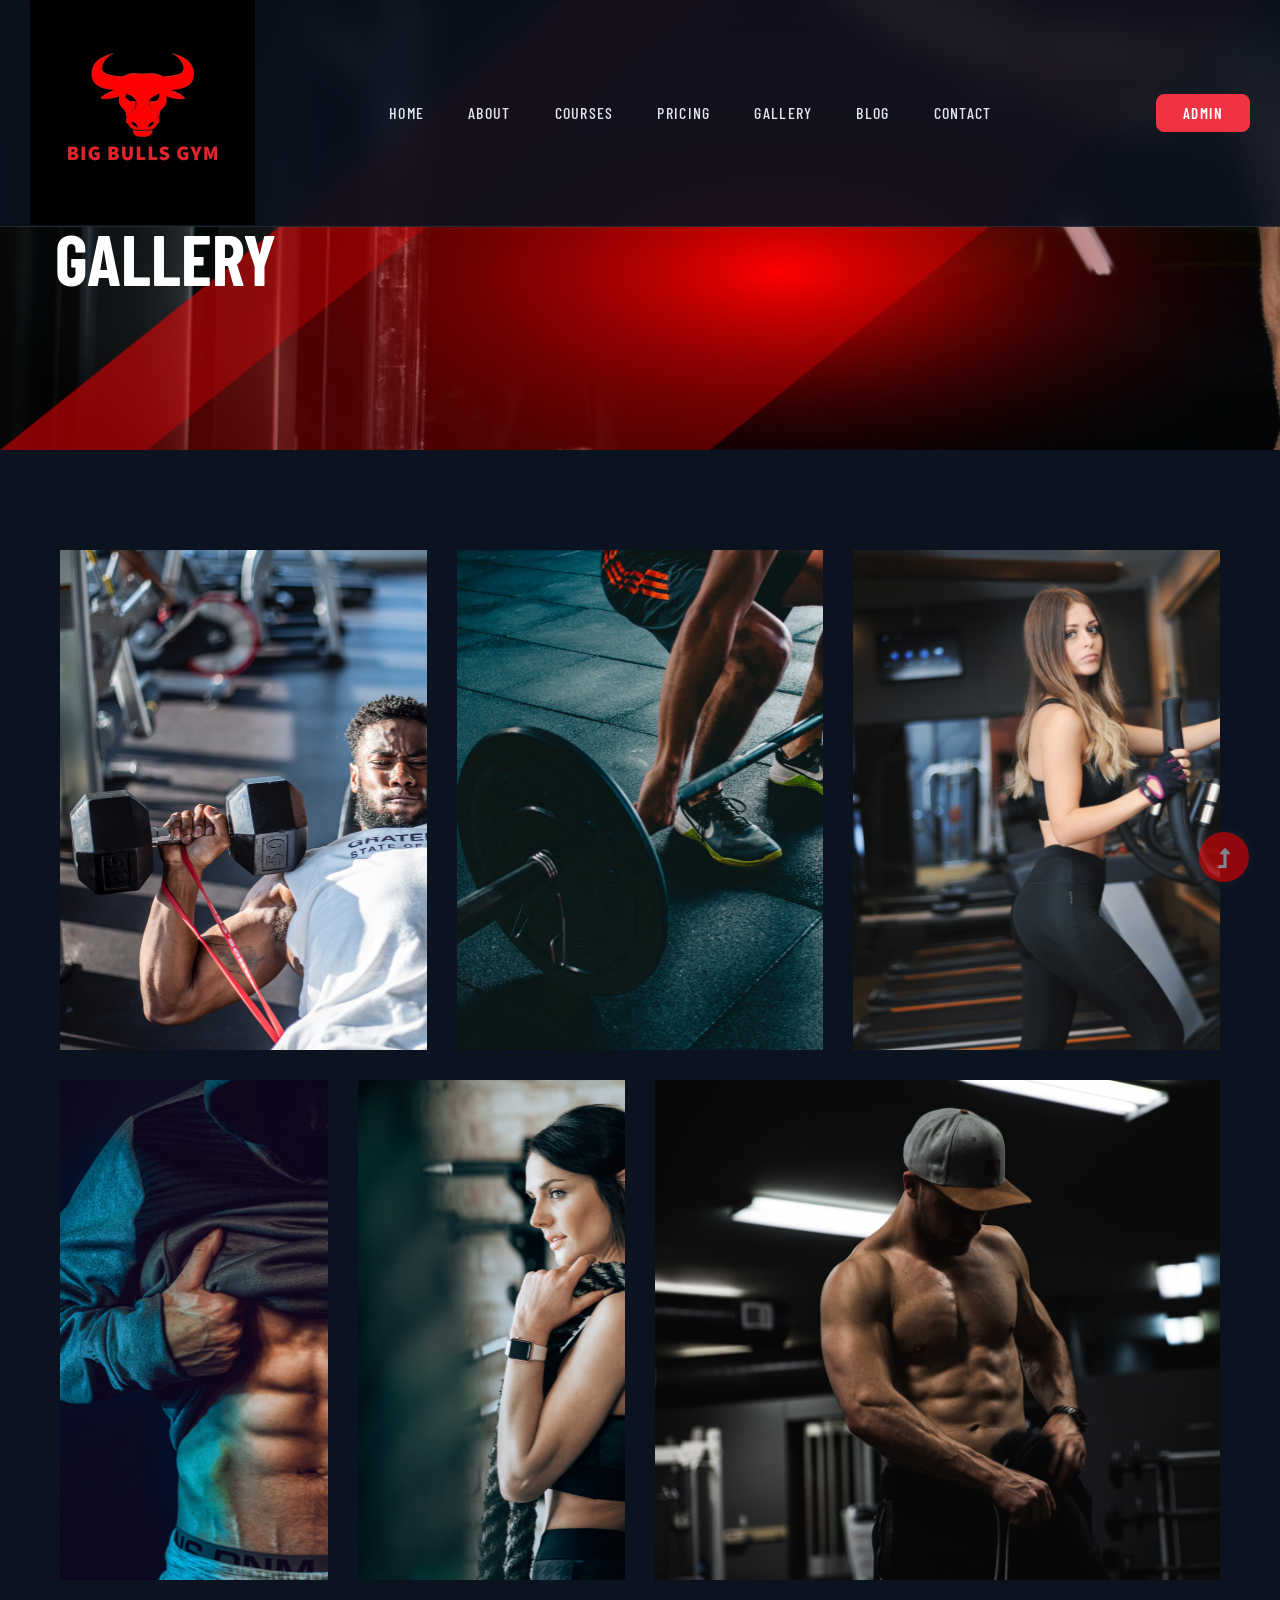
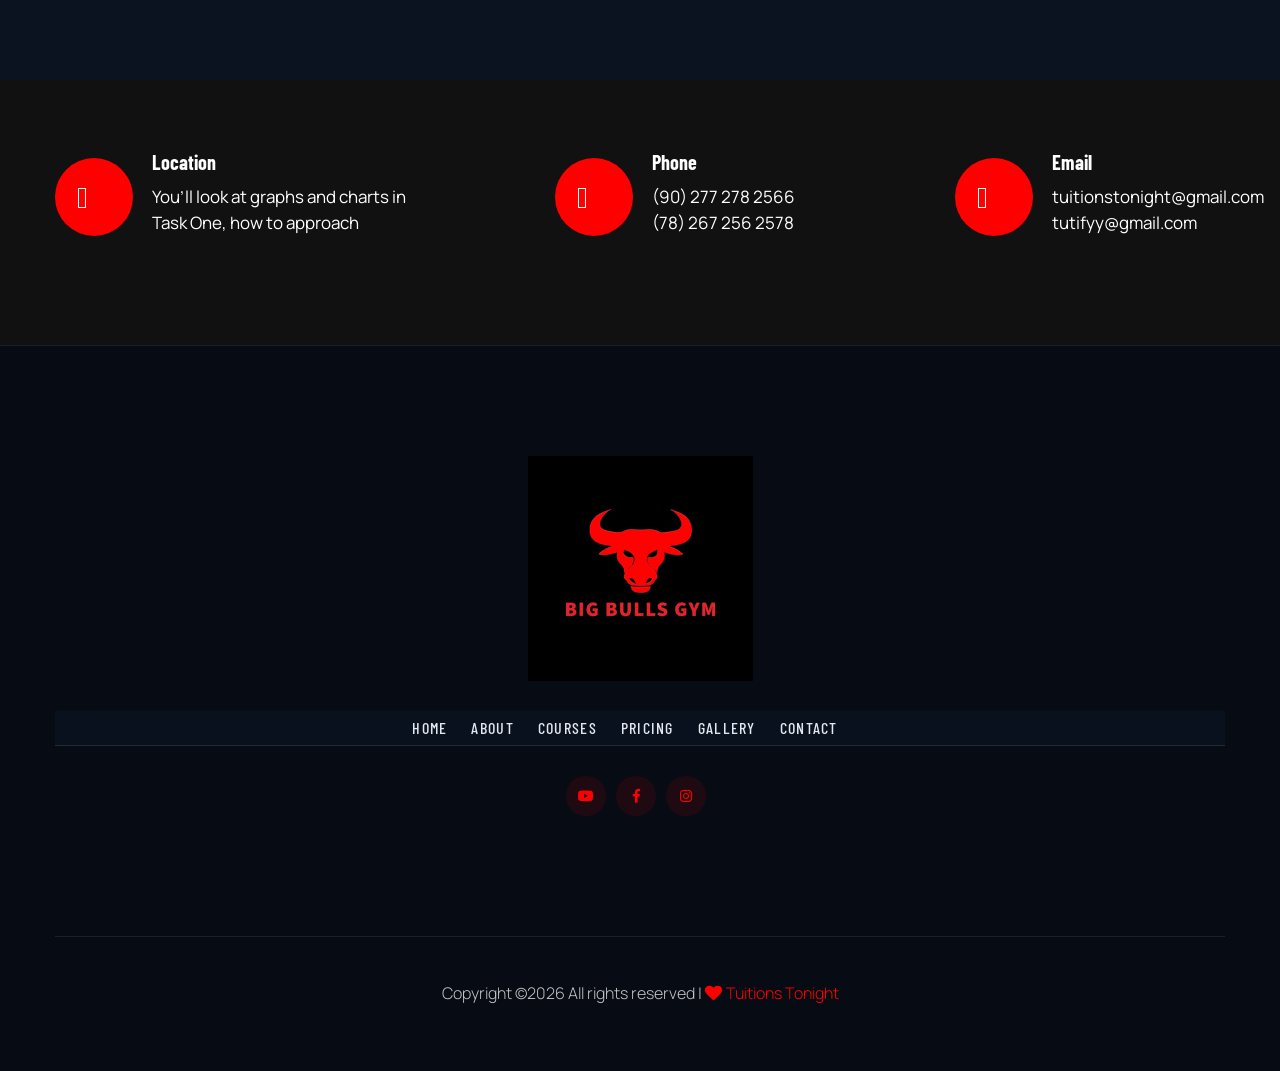
<file: gallery.html>
<!doctype html>
<html class="no-js" lang="zxx">
<head>
    <meta charset="utf-8">
    <meta http-equiv="x-ua-compatible" content="ie=edge">
    <title>Gym trainer | Template </title>
    <meta name="description" content="">
    <meta name="viewport" content="width=device-width, initial-scale=1">
    <link rel="manifest" href="site.webmanifest">
    <link rel="shortcut icon" type="image/x-icon" href="assets/img/favicon.ico">

    <!-- CSS here -->
    <link rel="stylesheet" href="assets/css/bootstrap.min.css">
    <link rel="stylesheet" href="assets/css/owl.carousel.min.css">
    <link rel="stylesheet" href="assets/css/slicknav.css">
    <link rel="stylesheet" href="assets/css/flaticon.css">
    <link rel="stylesheet" href="assets/css/gijgo.css">
    <link rel="stylesheet" href="assets/css/animate.min.css">
    <link rel="stylesheet" href="assets/css/animated-headline.css">
    <link rel="stylesheet" href="assets/css/magnific-popup.css">
    <link rel="stylesheet" href="assets/css/fontawesome-all.min.css">
    <link rel="stylesheet" href="assets/css/themify-icons.css">
    <link rel="stylesheet" href="assets/css/slick.css">
    <link rel="stylesheet" href="assets/css/nice-select.css">
    <link rel="stylesheet" href="assets/css/style.css">
</head>
<body class="black-bg">
    <!-- ? Preloader Start -->
    <div id="preloader-active">
        <div class="preloader d-flex align-items-center justify-content-center">
            <div class="preloader-inner position-relative">
                <div class="preloader-circle"></div>
                <div class="preloader-img pere-text">
                    <img src="img/TT.png" alt="">
                </div>
            </div>
        </div>
    </div>
    <!-- Preloader Start -->
    <header>
        <!-- Header Start -->
        <div class="header-area header-transparent">
            <div class="main-header header-sticky">
                <div class="container-fluid">
                    <div class="menu-wrapper d-flex align-items-center justify-content-between">
                        <!-- Logo -->
                        <div class="logo">
                            <a href="index.html"><img src="img/TT.png" alt=""></a>
                        </div>
                        <!-- Main-menu -->
                        <div class="main-menu f-right d-none d-lg-block">
                            <nav>
                                <ul id="navigation">
                                    <li><a href="index.html">Home</a></li>
                                    <li><a href="about.html">About</a></li>
                                    <li><a href="courses.html">Courses</a></li>
                                    <li><a href="pricing.html">Pricing</a></li>
                                    <li><a href="gallery.html">Gallery</a></li>
                                    <li><a href="blog.html">Blog</a>
                                        <ul class="submenu">
                                            <li><a href="blog.html">Blog</a></li>
                                            <li><a href="blog_details.html">Blog Details</a></li>
                                            <li><a href="elements.html">Elements</a></li>
                                        </ul>
                                    </li>
                                    <li><a href="contact.html">Contact</a></li>
                                </ul>
                            </nav>
                        </div>          
                        <!-- Header-btn -->
                        <div class="header-btns d-none d-lg-block f-right">
                           <a href="admin-index.php" class="btn">Admin</a>
                       </div>
                       <!-- Mobile Menu -->
                       <div class="col-12">
                        <div class="mobile_menu d-block d-lg-none"></div>
                    </div>
                </div>
            </div>
        </div>
    </div>
    <!-- Header End -->
</header>
<main>
    <!--? Hero Start -->
    <div class="slider-area2">
        <div class="slider-height2 d-flex align-items-center">
            <div class="container">
                <div class="row">
                    <div class="col-xl-12">
                        <div class="hero-cap hero-cap2 pt-70">
                            <h2>Gallery</h2>
                        </div>
                    </div>
                </div>
            </div>
        </div>
    </div>
    <!-- Hero End -->
    <!--? Gallery Area Start -->
    <div class="gallery-area">
        <div class="container-fluid ">
            <div class="row">
                <div class="col-xl-4 col-lg-6 col-md-6 col-sm-6">
                    <div class="box snake mb-30">
                        <div class="gallery-img big-img" style="background-image: url(assets/img/gallery/gallery1.png);"></div>
                        <div class="overlay">
                            <div class="overlay-content">
                                <h3>Muscle gaining </h3>
                                <a href="gallery.html"><i class="ti-plus"></i></a>
                            </div>
                        </div>
                    </div>
                </div>
                <div class="col-xl-4 col-lg-6 col-md-6 col-sm-6">
                    <div class="box snake mb-30">
                        <div class="gallery-img big-img" style="background-image: url(assets/img/gallery/gallery2.png);"></div>
                        <div class="overlay">
                            <div class="overlay-content">
                                <h3>Muscle gaining </h3>
                                <a href="gallery.html"><i class="ti-plus"></i></a>
                            </div>
                        </div>
                    </div>
                </div>
                <div class="col-xl-4 col-lg-6 col-md-6 col-sm-6">
                    <div class="box snake mb-30">
                        <div class="gallery-img big-img" style="background-image: url(assets/img/gallery/gallery3.png);"></div>
                        <div class="overlay">
                            <div class="overlay-content">
                                <h3>Muscle gaining </h3>
                                <a href="gallery.html"><i class="ti-plus"></i></a>
                            </div>
                        </div>
                    </div>
                </div>
                <div class="col-xl-3 col-lg-6 col-md-6 col-sm-6">
                    <div class="box snake mb-30">
                        <div class="gallery-img big-img" style="background-image: url(assets/img/gallery/gallery4.png);"></div>
                        <div class="overlay">
                            <div class="overlay-content">
                                <h3>Muscle gaining </h3>
                                <a href="gallery.html"><i class="ti-plus"></i></a>
                            </div>
                        </div>
                    </div>
                </div>
                <div class="col-xl-3 col-lg-6 col-md-6 col-sm-6">
                    <div class="box snake mb-30">
                        <div class="gallery-img big-img" style="background-image: url(assets/img/gallery/gallery5.png);"></div>
                        <div class="overlay">
                            <div class="overlay-content">
                                <h3>Muscle gaining </h3>
                                <a href="gallery.html"><i class="ti-plus"></i></a>
                            </div>
                        </div>
                    </div>
                </div>
                <div class="col-xl-6 col-lg-6 col-md-6 col-sm-6">
                    <div class="box snake mb-30">
                        <div class="gallery-img big-img" style="background-image: url(assets/img/gallery/gallery6.png);"></div>
                        <div class="overlay">
                            <div class="overlay-content">
                                <h3>Muscle gaining </h3>
                                <a href="gallery.html"><i class="ti-plus"></i></a>
                            </div>
                        </div>
                    </div>
                </div>
            </div>
        </div>
    </div>
    <!-- Gallery Area End -->
    <!-- ? services-area -->
    <section class="services-area">
        <div class="container">
            <div class="row justify-content-between">
                <div class="col-xl-4 col-lg-4 col-md-6 col-sm-8">
                    <div class="single-services mb-40">
                        <div class="features-icon">
                            <img src="assets/img/icon/icon1.svg" alt="">
                        </div>
                        <div class="features-caption">
                            <h3>Location</h3>
                            <p>You’ll look at graphs and charts in Task One, how to approach </p>
                        </div>
                    </div>
                </div>
                <div class="col-xl-3 col-lg-4 col-md-6 col-sm-8">
                    <div class="single-services mb-40">
                        <div class="features-icon">
                            <img src="assets/img/icon/icon2.svg" alt="">
                        </div>
                        <div class="features-caption">
                            <h3>Phone</h3>
                            <p>(90) 277 278 2566</p>
                            <p>  (78) 267 256 2578</p>
                        </div>
                    </div>
                </div>
                <div class="col-xl-3 col-lg-4 col-md-6 col-sm-8">
                    <div class="single-services mb-40">
                        <div class="features-icon">
                            <img src="assets/img/icon/icon3.svg" alt="">
                        </div>
                        <div class="features-caption">
                            <h3>Email</h3>
                            <p>tuitionstonight@gmail.com</p>
                            <p>tutifyy@gmail.com</p>
                        </div>
                    </div>
                </div>
            </div>
        </div>
    </section>
</main>
<footer>
    <!--? Footer Start-->
    <div class="footer-area black-bg">
        <div class="container">
            <div class="footer-top footer-padding">
                <!-- Footer Menu -->
                <div class="row">
                    <div class="col-xl-12">
                        <div class="single-footer-caption mb-50 text-center">
                            <!-- logo -->
                            <div class="footer-logo wow fadeInUp" data-wow-duration="1s" data-wow-delay=".2s">
                                <a href="index.html"><img src="img/TT.png" alt=""></a>
                            </div>
                            <!-- Menu -->
                            <!-- Header Start -->
                            <div class="header-area main-header2 wow fadeInUp" data-wow-duration="2s" data-wow-delay=".4s">
                                <div class="main-header main-header2">
                                    <div class="menu-wrapper menu-wrapper2">
                                        <!-- Main-menu -->
                                        <div class="main-menu main-menu2 text-center">
                                            <nav>
                                                <ul>
                                                    <li><a href="index.html">Home</a></li>
                                                    <li><a href="about.html">About</a></li>
                                                    <li><a href="courses.html">Courses</a></li>
                                                    <li><a href="pricing.html">Pricing</a></li>
                                                    <li><a href="gallery.html">Gallery</a></li>
                                                    <li><a href="contact.html">Contact</a></li>
                                                </ul>
                                            </nav>
                                        </div>   
                                    </div>
                                </div>
                            </div>
                            <!-- Header End -->
                            <!-- social -->
                            <div class="footer-social mt-30 wow fadeInUp" data-wow-duration="3s" data-wow-delay=".8s">
                                <a href="https://www.youtube.com/channel/UCsZydS6Ww6KdeGsYao4lniw"><i class="fab fa-youtube"></i></a>
                                <a href="https://m.facebook.com/TT7.in/"><i class="fab fa-facebook-f"></i></a>
                                <a href="https://www.instagram.com/tuitionstonight/"><i class="fab fa-instagram"></i></a>
                            </div>
                        </div>
                    </div>
                </div>
            </div>
            <!-- Footer Bottom -->
            <div class="footer-bottom">
                <div class="row d-flex align-items-center">
                    <div class="col-lg-12">
                        <div class="footer-copy-right text-center">
                            <p><!-- Link back to Colorlib can't be removed. Template is licensed under CC BY 3.0. -->
                              Copyright &copy;<script>document.write(new Date().getFullYear());</script> All rights reserved | <i class="fa fa-heart" aria-hidden="true"></i> <a href="https://www.TuitionsTonight.com" target="_blank">Tuitions Tonight</a>
                              <!-- Link back to Colorlib can't be removed. Template is licensed under CC BY 3.0. --></p>
                          </div>
                      </div>
                  </div>
              </div>
          </div>
      </div>
      <!-- Footer End-->
  </footer>
  <!-- Scroll Up -->
  <div id="back-top" >
    <a title="Go to Top" href="#"> <i class="fas fa-level-up-alt"></i></a>
</div>

<!-- JS here -->

<script src="./assets/js/vendor/modernizr-3.5.0.min.js"></script>
<!-- Jquery, Popper, Bootstrap -->
<script src="./assets/js/vendor/jquery-1.12.4.min.js"></script>
<script src="./assets/js/popper.min.js"></script>
<script src="./assets/js/bootstrap.min.js"></script>
<!-- Jquery Mobile Menu -->
<script src="./assets/js/jquery.slicknav.min.js"></script>

<!-- Jquery Slick , Owl-Carousel Plugins -->
<script src="./assets/js/owl.carousel.min.js"></script>
<script src="./assets/js/slick.min.js"></script>
<!-- One Page, Animated-HeadLin -->
<script src="./assets/js/wow.min.js"></script>
<script src="./assets/js/animated.headline.js"></script>
<script src="./assets/js/jquery.magnific-popup.js"></script>

<!-- Date Picker -->
<script src="./assets/js/gijgo.min.js"></script>
<!-- Nice-select, sticky -->
<script src="./assets/js/jquery.nice-select.min.js"></script>
<script src="./assets/js/jquery.sticky.js"></script>

<!-- counter , waypoint,Hover Direction -->
<script src="./assets/js/jquery.counterup.min.js"></script>
<script src="./assets/js/waypoints.min.js"></script>
<script src="./assets/js/jquery.countdown.min.js"></script>
<script src="./assets/js/hover-direction-snake.min.js"></script>

<!-- contact js -->
<script src="./assets/js/contact.js"></script>
<script src="./assets/js/jquery.form.js"></script>
<script src="./assets/js/jquery.validate.min.js"></script>
<script src="./assets/js/mail-script.js"></script>
<script src="./assets/js/jquery.ajaxchimp.min.js"></script>

<!-- Jquery Plugins, main Jquery -->	
<script src="./assets/js/plugins.js"></script>
<script src="./assets/js/main.js"></script>

</body>
</html>
</file>
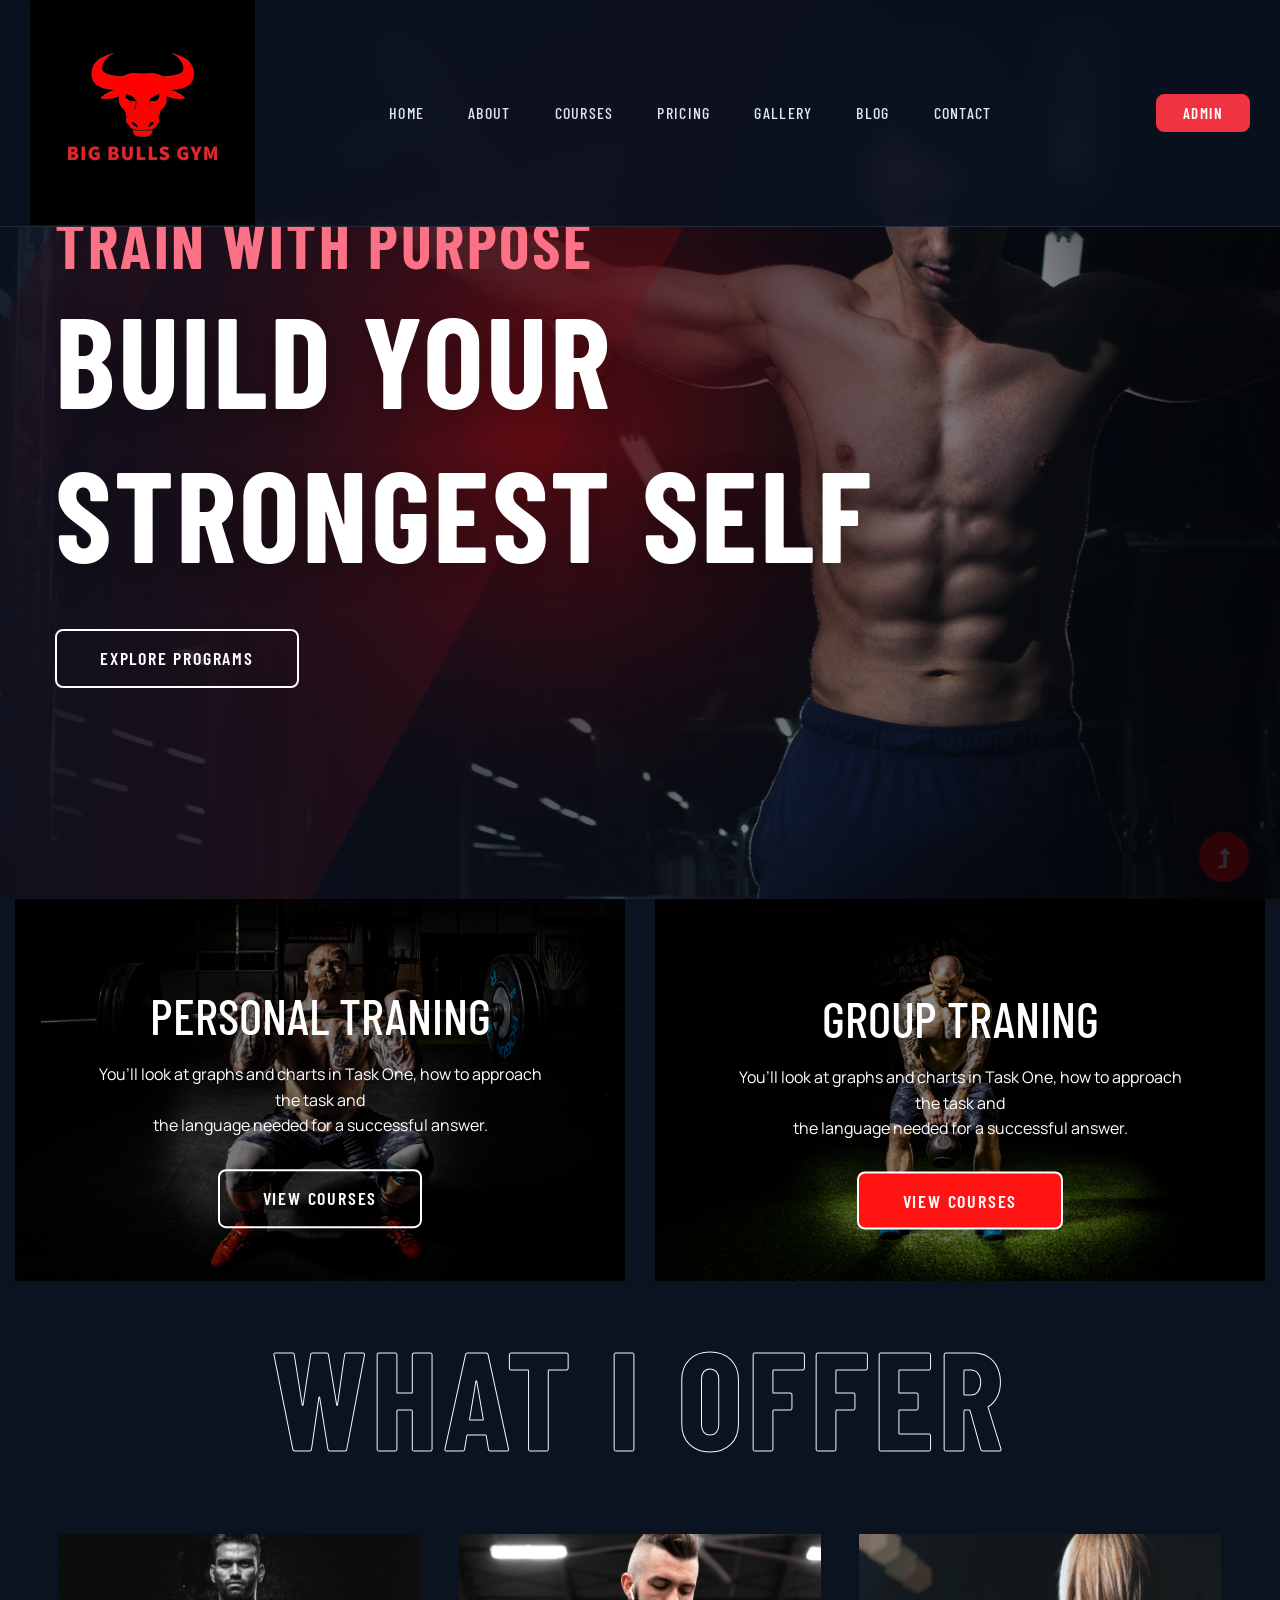
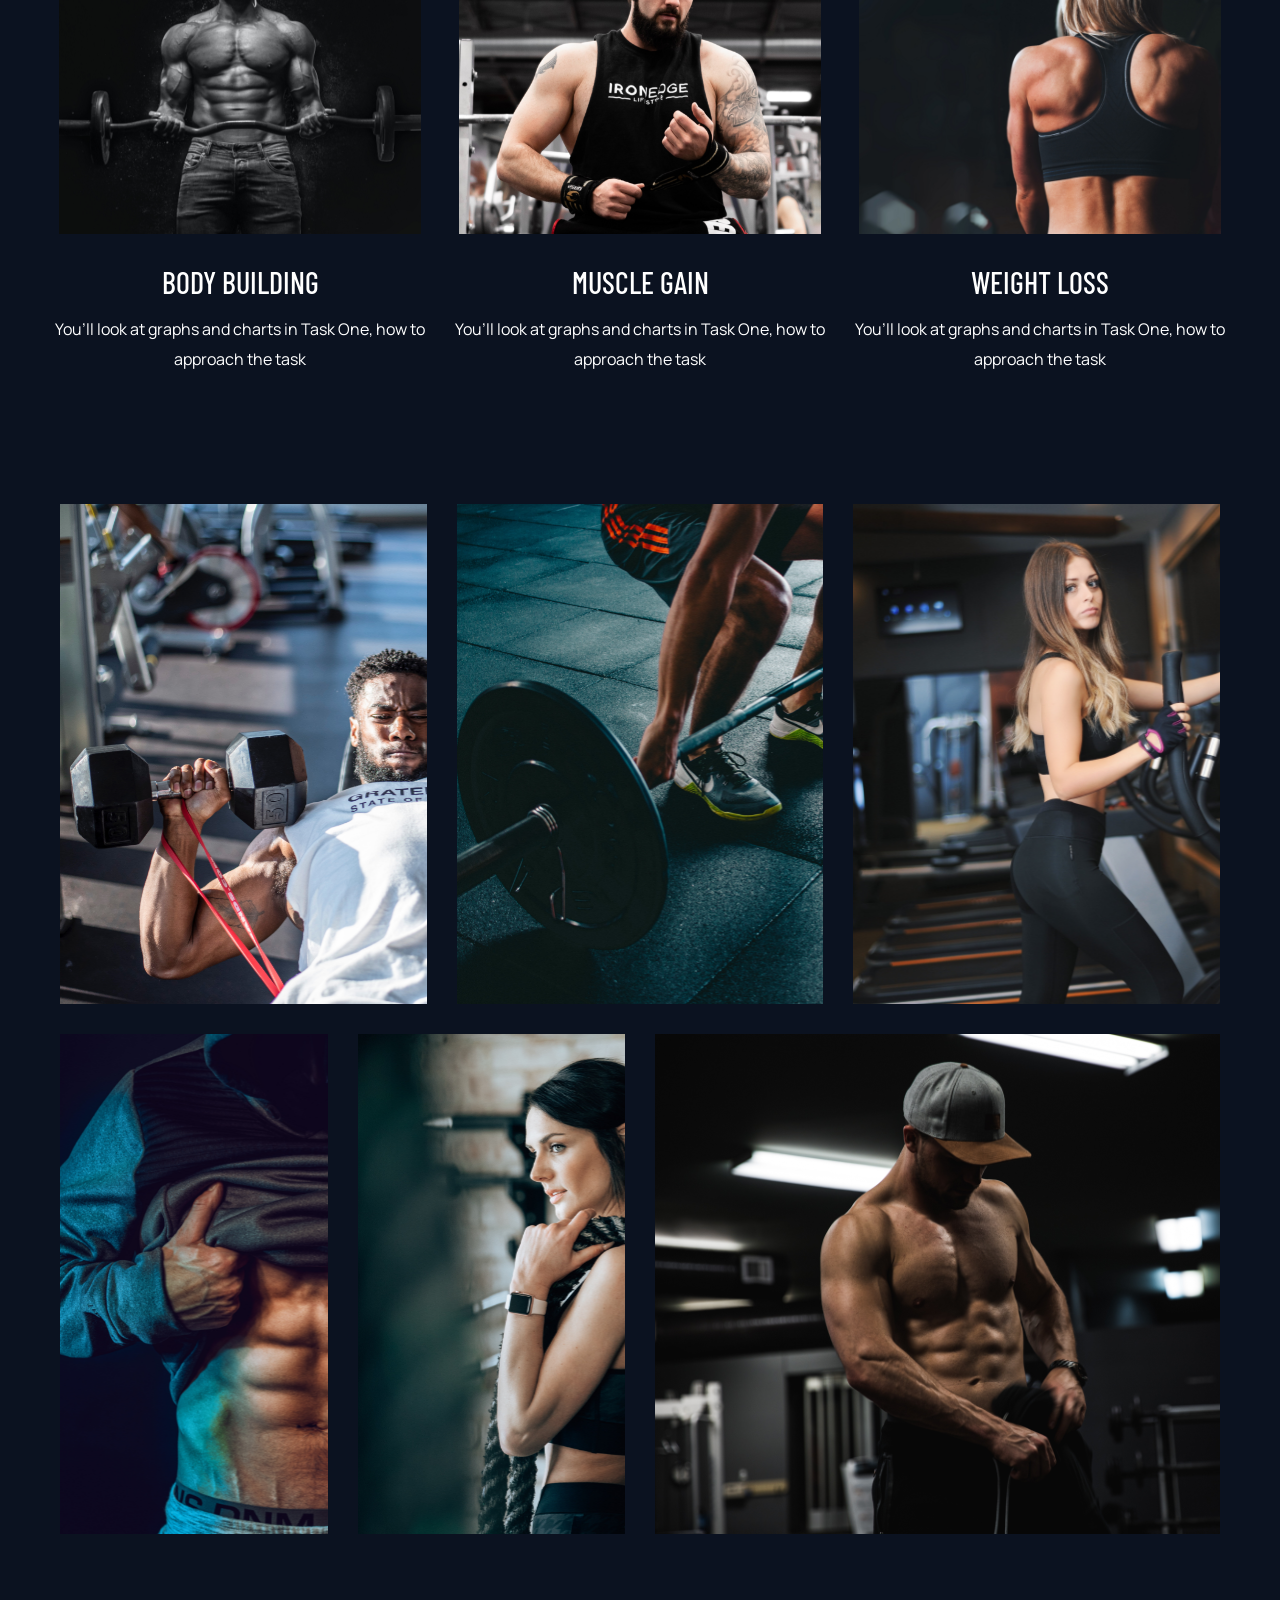
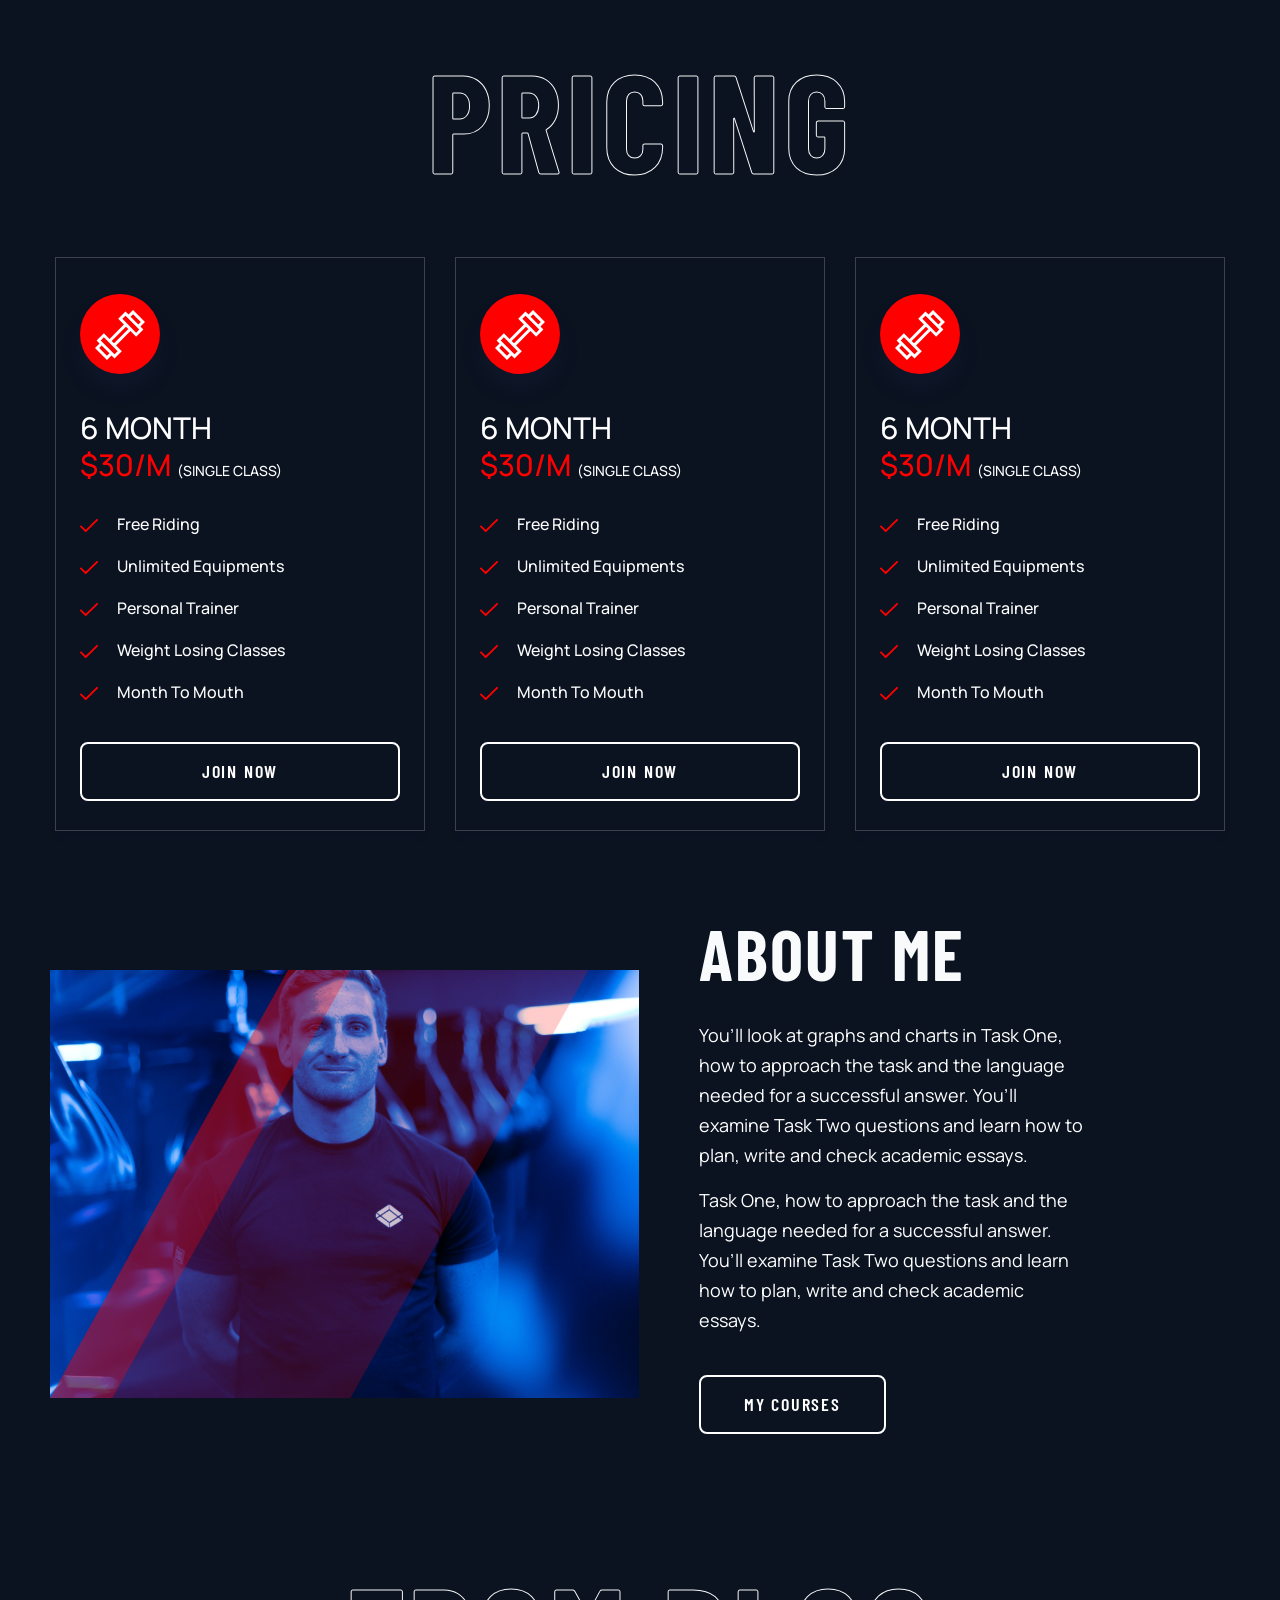
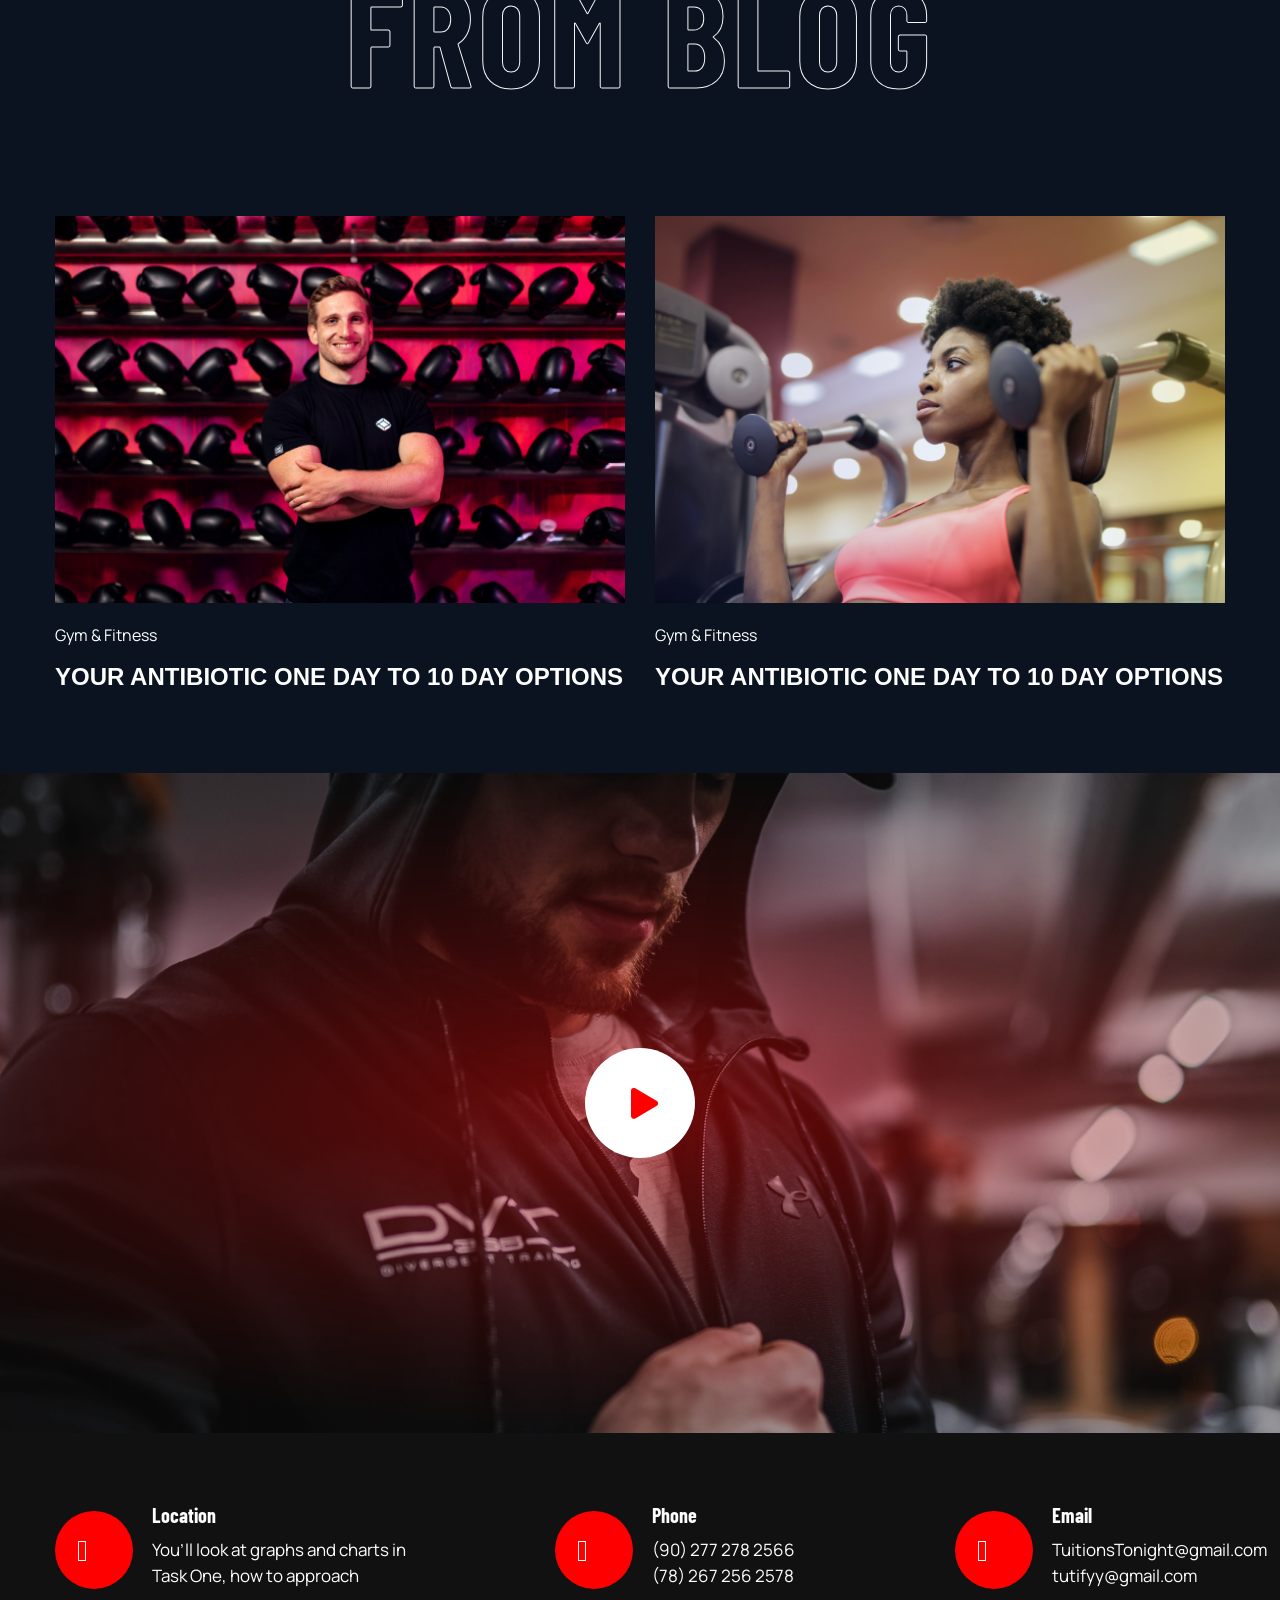
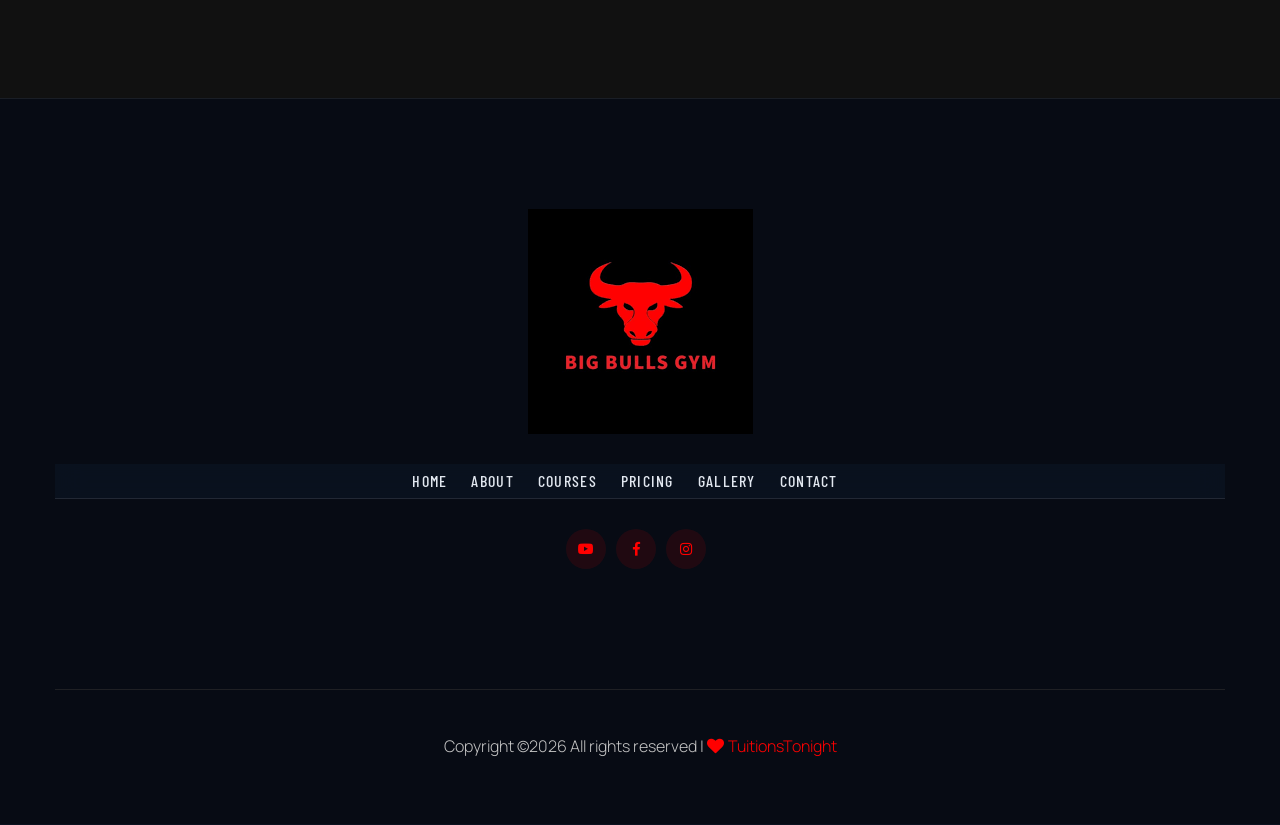
<file: index1.html>
<!doctype html>
<html class="no-js" lang="zxx">
<head>
    <meta charset="utf-8">
    <meta http-equiv="x-ua-compatible" content="ie=edge">
    <title>Bull Gym | Strength & Conditioning</title>
    <meta name="description" content="Train stronger with expert coaching, modern programs and a community built for progress at Bull Gym.">
    <meta name="viewport" content="width=device-width, initial-scale=1">
    <link rel="manifest" href="site.webmanifest">
    <link rel="shortcut icon" type="image/x-icon" href="assets/img/favicon.ico">

    <!-- CSS here -->
    <link rel="stylesheet" href="assets/css/bootstrap.min.css">
    <link rel="stylesheet" href="assets/css/owl.carousel.min.css">
    <link rel="stylesheet" href="assets/css/slicknav.css">
    <link rel="stylesheet" href="assets/css/flaticon.css">
    <link rel="stylesheet" href="assets/css/gijgo.css">
    <link rel="stylesheet" href="assets/css/animate.min.css">
    <link rel="stylesheet" href="assets/css/animated-headline.css">
    <link rel="stylesheet" href="assets/css/magnific-popup.css">
    <link rel="stylesheet" href="assets/css/fontawesome-all.min.css">
    <link rel="stylesheet" href="assets/css/themify-icons.css">
    <link rel="stylesheet" href="assets/css/slick.css">
    <link rel="stylesheet" href="assets/css/nice-select.css">
    <link rel="stylesheet" href="assets/css/style.css">
</head>
<body class="black-bg">
    <!-- ? Preloader Start -->
    <div id="preloader-active">
        <div class="preloader d-flex align-items-center justify-content-center">
            <div class="preloader-inner position-relative">
                <div class="preloader-circle"></div>
                <div class="preloader-img pere-text">
                    <img src="img/TT.png" alt="">
                </div>
            </div>
        </div>
    </div>
    <!-- Preloader Start -->
    <header>
        <!-- Header Start -->
        <div class="header-area header-transparent">
            <div class="main-header header-sticky">
                <div class="container-fluid">
                    <div class="menu-wrapper d-flex align-items-center justify-content-between">
                        <!-- Logo -->
                        <div class="logo">
                            <a href="index1.html"><img src="img/TT.png" alt=""></a>
                        </div>
                        <!-- Main-menu -->
                        <div class="main-menu f-right d-none d-lg-block">
                            <nav>
                                <ul id="navigation">
                                    <li><a href="index1.html">Home</a></li>
                                    <li><a href="about.html">About</a></li>
                                    <li><a href="courses.html">Courses</a></li>
                                    <li><a href="pricing.html">Pricing</a></li>
                                    <li><a href="gallery.html">Gallery</a></li>
                                    <li><a href="blog.html">Blog</a>
                                        <ul class="submenu">
                                            <li><a href="blog.html">Blog</a></li>
                                            <li><a href="blog_details.html">Blog Details</a></li>
                                            <li><a href="elements.html">Elements</a></li>
                                        </ul>
                                    </li>
                                    <li><a href="contact.html">Contact</a></li>
                                </ul>
                            </nav>
                        </div>          
                        <!-- Header-btn -->
                        <div class="header-btns d-none d-lg-block f-right">
                           <a href="login.html" class="btn">ADMIN</a>
                       </div>
                       <!-- Mobile Menu -->
                       <div class="col-12">
                        <div class="mobile_menu d-block d-lg-none"></div>
                    </div>
                </div>
            </div>
        </div>
    </div>
    <!-- Header End -->
</header>
<main>
    <!--? slider Area Start-->
    <div class="slider-area position-relative">
        <div class="slider-active">
            <!-- Single Slider -->
            <div class="single-slider slider-height d-flex align-items-center">
                <div class="container">
                    <div class="row">
                        <div class="col-xl-9 col-lg-9 col-md-10">
                            <div class="hero__caption">
                                <span data-animation="fadeInLeft" data-delay="0.1s">Train with purpose</span>
                                <h1 data-animation="fadeInLeft" data-delay="0.4s">Build your strongest self</h1>
                                <a href="courses.html" class="border-btn hero-btn" data-animation="fadeInLeft" data-delay="0.8s">Explore programs</a>
                            </div>
                        </div>
                    </div>
                </div>          
            </div>
        </div>
    </div>
    <!-- slider Area End-->
    <!-- Traning categories Start -->
    <section class="traning-categories black-bg">
        <div class="container-fluid">
            <div class="row">
                <div class="col-xl-6 col-lg-6">
                    <div class="single-topic text-center mb-30">
                        <div class="topic-img">
                            <img src="assets/img/gallery/cat1.png" alt="">
                            <div class="topic-content-box">
                                <div class="topic-content">
                                    <h3>Personal traning</h3>
                                    <p>You’ll look at graphs and charts in Task One, how to approach the task and <br> the language needed for a successful answer.</p>
                                    <a href="courses.html" class="border-btn">View Courses</a>
                                </div>
                            </div>
                        </div>
                    </div>
                </div>
                <div class="col-xl-6 col-lg-6">
                    <div class="single-topic text-center mb-30">
                        <div class="topic-img">
                            <img src="assets/img/gallery/cat2.png" alt="">
                            <div class="topic-content-box">
                                <div class="topic-content">
                                    <h3>Group traning</h3>
                                    <p>You’ll look at graphs and charts in Task One, how to approach the task and <br> the language needed for a successful answer.</p>
                                    <a href="courses.html" class="btn">View Courses</a>
                                </div>
                            </div>
                        </div>
                    </div>
                </div>
            </div>
        </div>
    </section>
    <!-- Traning categories End-->
    <!--? Team -->
    <section class="team-area fix">
        <div class="container">
            <div class="row">
                <div class="col-xl-12">
                    <div class="section-tittle text-center mb-55 wow fadeInUp" data-wow-duration="1s" data-wow-delay=".1s">
                        <h2 >What I Offer</h2>
                    </div>
                </div>
            </div>
            <div class="row">
                <div class="col-lg-4 col-md-6">
                    <div class="single-cat text-center mb-30 wow fadeInUp" data-wow-duration="1s" data-wow-delay=".2s" >
                        <div class="cat-icon">
                            <img src="assets/img/gallery/team1.png" alt="Personal training" loading="lazy" decoding="async">
                        </div>
                        <div class="cat-cap">
                            <h5><a href="services.html">Body Building</a></h5>
                            <p>You’ll look at graphs and charts in Task One, how to approach the task </p>
                        </div>
                    </div>
                </div>
                <div class="col-lg-4 col-md-6">
                    <div class="single-cat text-center mb-30 wow fadeInUp" data-wow-duration="1s" data-wow-delay=".4s">
                        <div class="cat-icon">
                            <img src="assets/img/gallery/team2.png" alt="Muscle gain training" loading="lazy" decoding="async">
                        </div>
                        <div class="cat-cap">
                            <h5><a href="services.html">Muscle Gain</a></h5>
                            <p>You’ll look at graphs and charts in Task One, how to approach the task </p>
                        </div>
                    </div>
                </div>
                <div class="col-lg-4 col-md-6">
                    <div class="single-cat text-center mb-30 wow fadeInUp" data-wow-duration="1s" data-wow-delay=".6s">
                        <div class="cat-icon">
                            <img src="assets/img/gallery/team3.png" alt="Weight loss training" loading="lazy" decoding="async">
                        </div>
                        <div class="cat-cap">
                            <h5><a href="services.html">Weight Loss</a></h5>
                            <p>You’ll look at graphs and charts in Task One, how to approach the task </p>
                        </div>
                    </div>
                </div>
            </div>
        </div>
    </section>
    <!-- Services End -->
    <!--? Gallery Area Start -->
    <div class="gallery-area section-padding30 ">
        <div class="container-fluid ">
            <div class="row">
                <div class="col-xl-4 col-lg-6 col-md-6 col-sm-6">
                    <div class="box snake mb-30">
                        <div class="gallery-img big-img" style="background-image: url(assets/img/gallery/gallery1.png);"></div>
                        <div class="overlay">
                            <div class="overlay-content">
                                <h3>Muscle gaining </h3>
                                <a href="gallery.html"><i class="ti-plus"></i></a>
                            </div>
                        </div>
                    </div>
                </div>
                <div class="col-xl-4 col-lg-6 col-md-6 col-sm-6">
                    <div class="box snake mb-30">
                        <div class="gallery-img big-img" style="background-image: url(assets/img/gallery/gallery2.png);"></div>
                        <div class="overlay">
                            <div class="overlay-content">
                                <h3>Muscle gaining </h3>
                                <a href="gallery.html"><i class="ti-plus"></i></a>
                            </div>
                        </div>
                    </div>
                </div>
                <div class="col-xl-4 col-lg-6 col-md-6 col-sm-6">
                    <div class="box snake mb-30">
                        <div class="gallery-img big-img" style="background-image: url(assets/img/gallery/gallery3.png);"></div>
                        <div class="overlay">
                            <div class="overlay-content">
                                <h3>Muscle gaining </h3>
                                <a href="gallery.html"><i class="ti-plus"></i></a>
                            </div>
                        </div>
                    </div>
                </div>
                <div class="col-xl-3 col-lg-6 col-md-6 col-sm-6">
                    <div class="box snake mb-30">
                        <div class="gallery-img big-img" style="background-image: url(assets/img/gallery/gallery4.png);"></div>
                        <div class="overlay">
                            <div class="overlay-content">
                                <h3>Muscle gaining </h3>
                                <a href="gallery.html"><i class="ti-plus"></i></a>
                            </div>
                        </div>
                    </div>
                </div>
                <div class="col-xl-3 col-lg-6 col-md-6 col-sm-6">
                    <div class="box snake mb-30">
                        <div class="gallery-img big-img" style="background-image: url(assets/img/gallery/gallery5.png);"></div>
                        <div class="overlay">
                            <div class="overlay-content">
                                <h3>Muscle gaining </h3>
                                <a href="gallery.html"><i class="ti-plus"></i></a>
                            </div>
                        </div>
                    </div>
                </div>
                <div class="col-xl-6 col-lg-6 col-md-6 col-sm-6">
                    <div class="box snake mb-30">
                        <div class="gallery-img big-img" style="background-image: url(assets/img/gallery/gallery6.png);"></div>
                        <div class="overlay">
                            <div class="overlay-content">
                                <h3>Muscle gaining </h3>
                                <a href="gallery.html"><i class="ti-plus"></i></a>
                            </div>
                        </div>
                    </div>
                </div>
            </div>
        </div>
    </div>
    <!-- Gallery Area End -->
    <!-- Courses area start -->
    <section class="pricing-area section-padding40 fix">
        <div class="container">
            <div class="row">
                <div class="col-xl-12">
                    <div class="section-tittle text-center mb-55 wow fadeInUp" data-wow-duration="2s" data-wow-delay=".1s">
                        <h2>Pricing</h2>
                    </div>
                </div>
            </div>
            <div class="row">
                <div class="col-lg-4 col-md-6 col-sm-6">
                    <div class="properties mb-30 wow fadeInUp" data-wow-duration="1s" data-wow-delay=".2s">
                        <div class="properties__card">
                            <div class="about-icon">
                                <img src="assets/img/icon/price.svg" alt="">
                            </div>
                            <div class="properties__caption">
                                <span class="month">6 month</span>
                                <p class="mb-25">$30/m  <span>(Single class)</span></p>
                                <div class="single-features">
                                    <div class="features-icon">
                                        <img src="assets/img/icon/check.svg" alt="">
                                    </div>
                                    <div class="features-caption">
                                        <p>Free riding </p>
                                    </div>
                                </div>
                                <div class="single-features">
                                    <div class="features-icon">
                                        <img src="assets/img/icon/check.svg" alt="">
                                    </div>
                                    <div class="features-caption">
                                        <p>Unlimited equipments</p>
                                    </div>
                                </div>
                                <div class="single-features">
                                    <div class="features-icon">
                                        <img src="assets/img/icon/check.svg" alt="">
                                    </div>
                                    <div class="features-caption">
                                        <p>Personal trainer</p>
                                    </div>
                                </div>
                                <div class="single-features">
                                    <div class="features-icon">
                                        <img src="assets/img/icon/check.svg" alt="">
                                    </div>
                                    <div class="features-caption">
                                        <p>Weight losing classes</p>
                                    </div>
                                </div>
                                <div class="single-features mb-20">
                                    <div class="features-icon">
                                        <img src="assets/img/icon/check.svg" alt="">
                                    </div>
                                    <div class="features-caption">
                                        <p>Month to mouth</p>
                                    </div>
                                </div>
                                <a href="#" class="border-btn border-btn2">Join Now</a>
                            </div>
                        </div>
                    </div>
                </div>
                <div class="col-lg-4 col-md-6 col-sm-6">
                    <div class="properties mb-30 wow fadeInUp" data-wow-duration="1s" data-wow-delay=".4s">
                        <div class="properties__card">
                            <div class="about-icon">
                                <img src="assets/img/icon/price.svg" alt="">
                            </div>
                            <div class="properties__caption">
                                <span class="month">6 month</span>
                                <p class="mb-25">$30/m  <span>(Single class)</span></p>
                                <div class="single-features">
                                    <div class="features-icon">
                                        <img src="assets/img/icon/check.svg" alt="">
                                    </div>
                                    <div class="features-caption">
                                        <p>Free riding </p>
                                    </div>
                                </div>
                                <div class="single-features">
                                    <div class="features-icon">
                                        <img src="assets/img/icon/check.svg" alt="">
                                    </div>
                                    <div class="features-caption">
                                        <p>Unlimited equipments</p>
                                    </div>
                                </div>
                                <div class="single-features">
                                    <div class="features-icon">
                                        <img src="assets/img/icon/check.svg" alt="">
                                    </div>
                                    <div class="features-caption">
                                        <p>Personal trainer</p>
                                    </div>
                                </div>
                                <div class="single-features">
                                    <div class="features-icon">
                                        <img src="assets/img/icon/check.svg" alt="">
                                    </div>
                                    <div class="features-caption">
                                        <p>Weight losing classes</p>
                                    </div>
                                </div>
                                <div class="single-features mb-20">
                                    <div class="features-icon">
                                        <img src="assets/img/icon/check.svg" alt="">
                                    </div>
                                    <div class="features-caption">
                                        <p>Month to mouth</p>
                                    </div>
                                </div>
                                <a href="#" class="border-btn border-btn2">Join Now</a>
                            </div>
                        </div>
                    </div>
                </div>
                <div class="col-lg-4 col-md-6 col-sm-6">
                    <div class="properties mb-30 wow fadeInUp" data-wow-duration="1s" data-wow-delay=".6s">
                        <div class="properties__card">
                            <div class="about-icon">
                                <img src="assets/img/icon/price.svg" alt="">
                            </div>
                            <div class="properties__caption">
                                <span class="month">6 month</span>
                                <p class="mb-25">$30/m  <span>(Single class)</span></p>
                                <div class="single-features">
                                    <div class="features-icon">
                                        <img src="assets/img/icon/check.svg" alt="">
                                    </div>
                                    <div class="features-caption">
                                        <p>Free riding </p>
                                    </div>
                                </div>
                                <div class="single-features">
                                    <div class="features-icon">
                                        <img src="assets/img/icon/check.svg" alt="">
                                    </div>
                                    <div class="features-caption">
                                        <p>Unlimited equipments</p>
                                    </div>
                                </div>
                                <div class="single-features">
                                    <div class="features-icon">
                                        <img src="assets/img/icon/check.svg" alt="">
                                    </div>
                                    <div class="features-caption">
                                        <p>Personal trainer</p>
                                    </div>
                                </div>
                                <div class="single-features">
                                    <div class="features-icon">
                                        <img src="assets/img/icon/check.svg" alt="">
                                    </div>
                                    <div class="features-caption">
                                        <p>Weight losing classes</p>
                                    </div>
                                </div>
                                <div class="single-features mb-20">
                                    <div class="features-icon">
                                        <img src="assets/img/icon/check.svg" alt="">
                                    </div>
                                    <div class="features-caption">
                                        <p>Month to mouth</p>
                                    </div>
                                </div>
                                <a href="#" class="border-btn border-btn2">Join Now</a>
                            </div>
                        </div>
                    </div>
                </div>
            </div>
        </div>
    </section>
    <!-- Courses area End -->
    <!--? About Area-2 Start -->
    <section class="about-area2 fix pb-padding pt-50 pb-80">
        <div class="support-wrapper align-items-center">
            <div class="right-content2">
                <!-- img -->
                <div class="right-img wow fadeInUp" data-wow-duration="1s" data-wow-delay=".1s">
                    <img src="assets/img/gallery/about.png" alt="">
                </div>
            </div>
            <div class="left-content2">
                <!-- section tittle -->
                <div class="section-tittle2 mb-20 wow fadeInUp" data-wow-duration="1s" data-wow-delay=".3s">
                    <div class="front-text">
                        <h2 class="">About Me</h2>
                        <p>You’ll look at graphs and charts in Task One, how to approach the task and the language needed 
                            for a successful answer. You’ll examine Task Two questions and learn how to plan, write and 
                        check academic essays.</p>
                        <p class="mb-40">Task One, how to approach the task and the language needed for a successful answer. You’ll 
                        examine Task Two questions and learn how to plan, write and check academic essays.</p>
                        <a href="courses.html" class="border-btn">My Courses</a>
                    </div>
                </div>
            </div>
        </div>
    </section>
    <!-- About Area End -->
    <!--? Blog Area Start -->
    <section class="home-blog-area pt-10 pb-50">
        <div class="container">
            <!-- Section Tittle -->
            <div class="row justify-content-center">
                <div class="col-lg-7 col-md-9 col-sm-10">
                    <div class="section-tittle text-center mb-100 wow fadeInUp" data-wow-duration="2s" data-wow-delay=".2s">
                        <h2>From Blog</h2>
                    </div>
                </div>
            </div>
            <div class="row">
                <div class="col-xl-6 col-lg-6 col-md-6">
                    <div class="home-blog-single mb-30 wow fadeInUp" data-wow-duration="1s" data-wow-delay=".4s">
                        <div class="blog-img-cap">
                            <div class="blog-img">
                                <img src="assets/img/gallery/blog1.png" alt="">
                            </div>
                            <div class="blog-cap">
                                <span>Gym & Fitness</span>
                                <h3><a href="blog_details.html">Your Antibiotic One Day To 10 Day Options</a></h3>
                            </div>
                        </div>
                    </div>
                </div>
                <div class="col-xl-6 col-lg-6 col-md-6">
                    <div class="home-blog-single mb-30 wow fadeInUp" data-wow-duration="2s" data-wow-delay=".6s">
                        <div class="blog-img-cap">
                            <div class="blog-img">
                                <img src="assets/img/gallery/blog2.png" alt="">
                            </div>
                            <div class="blog-cap">
                                <span>Gym & Fitness</span>
                                <h3><a href="blog_details.html">Your Antibiotic One Day To 10 Day Options</a></h3>
                            </div>
                        </div>
                    </div>
                </div>
            </div>
        </div>
    </section>
    <!-- Blog Area End -->
    <!--? video_start -->
    <div class="video-area section-bg2 d-flex align-items-center"  data-background="assets/img/gallery/video-bg.png">
        <div class="container">
            <div class="video-wrap position-relative">
                <div class="video-icon" >
                    <a class="popup-video btn-icon" href="https://youtu.be/bJpn4GWfSTQ"><i class="fas fa-play"></i></a>
                </div>
            </div>
        </div>
    </div>
    <!-- video_end -->
    <!-- ? services-area -->
    <section class="services-area">
        <div class="container">
            <div class="row justify-content-between">
                <div class="col-xl-4 col-lg-4 col-md-6 col-sm-8">
                    <div class="single-services mb-40 wow fadeInUp" data-wow-duration="1s" data-wow-delay=".1s">
                        <div class="features-icon">
                            <img src="assets/img/icon/icon1.svg" alt="">
                        </div>
                        <div class="features-caption">
                            <h3>Location</h3>
                            <p>You’ll look at graphs and charts in Task One, how to approach </p>
                        </div>
                    </div>
                </div>
                <div class="col-xl-3 col-lg-4 col-md-6 col-sm-8">
                    <div class="single-services mb-40 wow fadeInUp" data-wow-duration="1s" data-wow-delay=".2s">
                        <div class="features-icon">
                            <img src="assets/img/icon/icon2.svg" alt="">
                        </div>
                        <div class="features-caption">
                            <h3>Phone</h3>
                            <p>(90) 277 278 2566</p>
                            <p>  (78) 267 256 2578</p>
                        </div>
                    </div>
                </div>
                <div class="col-xl-3 col-lg-4 col-md-6 col-sm-8">
                    <div class="single-services mb-40 wow fadeInUp" data-wow-duration="2s" data-wow-delay=".4s">
                        <div class="features-icon">
                            <img src="assets/img/icon/icon3.svg" alt="">
                        </div>
                        <div class="features-caption">
                            <h3>Email</h3>
                            <p>TuitionsTonight@gmail.com</p>
                            <p>tutifyy@gmail.com</p>
                        </div>
                    </div>
                </div>
            </div>
        </div>
    </section>
</main>
<footer>
    <!--? Footer Start-->
    <div class="footer-area black-bg">
        <div class="container">
            <div class="footer-top footer-padding">
                <!-- Footer Menu -->
                <div class="row">
                    <div class="col-xl-12">
                        <div class="single-footer-caption mb-50 text-center">
                            <!-- logo -->
                            <div class="footer-logo wow fadeInUp" data-wow-duration="1s" data-wow-delay=".2s">
                                <a href="index1.html"><img src="img/TT.png" alt=""></a>
                            </div>
                            <!-- Menu -->
                            <!-- Header Start -->
                            <div class="header-area main-header2 wow fadeInUp" data-wow-duration="2s" data-wow-delay=".4s">
                                <div class="main-header main-header2">
                                    <div class="menu-wrapper menu-wrapper2">
                                        <!-- Main-menu -->
                                        <div class="main-menu main-menu2 text-center">
                                            <nav>
                                                <ul>
                                                    <li><a href="index1.html">Home</a></li>
                                                    <li><a href="about.html">About</a></li>
                                                    <li><a href="courses.html">Courses</a></li>
                                                    <li><a href="pricing.html">Pricing</a></li>
                                                    <li><a href="gallery.html">Gallery</a></li>
                                                    <li><a href="contact.html">Contact</a></li>
                                                </ul>
                                            </nav>
                                        </div>   
                                    </div>
                                </div>
                            </div>
                            <!-- Header End -->
                            <!-- social -->
                            <div class="footer-social mt-30 wow fadeInUp" data-wow-duration="3s" data-wow-delay=".8s">
                                <a href="https://www.youtube.com/channel/UCsZydS6Ww6KdeGsYao4lniw"><i class="fab fa-youtube"></i></a>
                                <a href="https://m.facebook.com/TT7.in/"><i class="fab fa-facebook-f"></i></a>
                                <a href="https://www.instagram.com/tuitionstonight/"><i class="fab fa-instagram"></i></a>
                            </div>
                        </div>
                    </div>
                </div>
            </div>
            <!-- Footer Bottom -->
            <div class="footer-bottom">
                <div class="row d-flex align-items-center">
                    <div class="col-lg-12">
                        <div class="footer-copy-right text-center">
                            <p><!-- Link back to Colorlib can't be removed. Template is licensed under CC BY 3.0. -->
                              Copyright &copy;<script>document.write(new Date().getFullYear());</script> All rights reserved | <i class="fa fa-heart" aria-hidden="true"></i>  <a href="https://www.TuitionsTonight.com" target="_blank">TuitionsTonight</a>
                              <!-- Link back to Colorlib can't be removed. Template is licensed under CC BY 3.0. --></p>
                          </div>
                      </div>
                  </div>
              </div>
          </div>
      </div>
      <!-- Footer End-->
  </footer>
  <!-- Scroll Up -->
  <div id="back-top" >
    <a title="Go to Top" href="#"> <i class="fas fa-level-up-alt"></i></a>
</div>

<!-- JS here -->

<script src="./assets/js/vendor/modernizr-3.5.0.min.js"></script>
<!-- Jquery, Popper, Bootstrap -->
<script src="./assets/js/vendor/jquery-1.12.4.min.js"></script>
<script src="./assets/js/popper.min.js"></script>
<script src="./assets/js/bootstrap.min.js"></script>
<!-- Jquery Mobile Menu -->
<script src="./assets/js/jquery.slicknav.min.js"></script>

<!-- Jquery Slick , Owl-Carousel Plugins -->
<script src="./assets/js/owl.carousel.min.js"></script>
<script src="./assets/js/slick.min.js"></script>
<!-- One Page, Animated-HeadLin -->
<script src="./assets/js/wow.min.js"></script>
<script src="./assets/js/animated.headline.js"></script>
<script src="./assets/js/jquery.magnific-popup.js"></script>

<!-- Date Picker -->
<script src="./assets/js/gijgo.min.js"></script>
<!-- Nice-select, sticky -->
<script src="./assets/js/jquery.nice-select.min.js"></script>
<script src="./assets/js/jquery.sticky.js"></script>

<!-- counter , waypoint,Hover Direction -->
<script src="./assets/js/jquery.counterup.min.js"></script>
<script src="./assets/js/waypoints.min.js"></script>
<script src="./assets/js/jquery.countdown.min.js"></script>
<script src="./assets/js/hover-direction-snake.min.js"></script>

<!-- contact js -->
<script src="./assets/js/contact.js"></script>
<script src="./assets/js/jquery.form.js"></script>
<script src="./assets/js/jquery.validate.min.js"></script>
<script src="./assets/js/mail-script.js"></script>
<script src="./assets/js/jquery.ajaxchimp.min.js"></script>

<!-- Jquery Plugins, main Jquery -->	
<script src="./assets/js/plugins.js"></script>
<script src="./assets/js/main.js"></script>

</body>
</html>
</file>
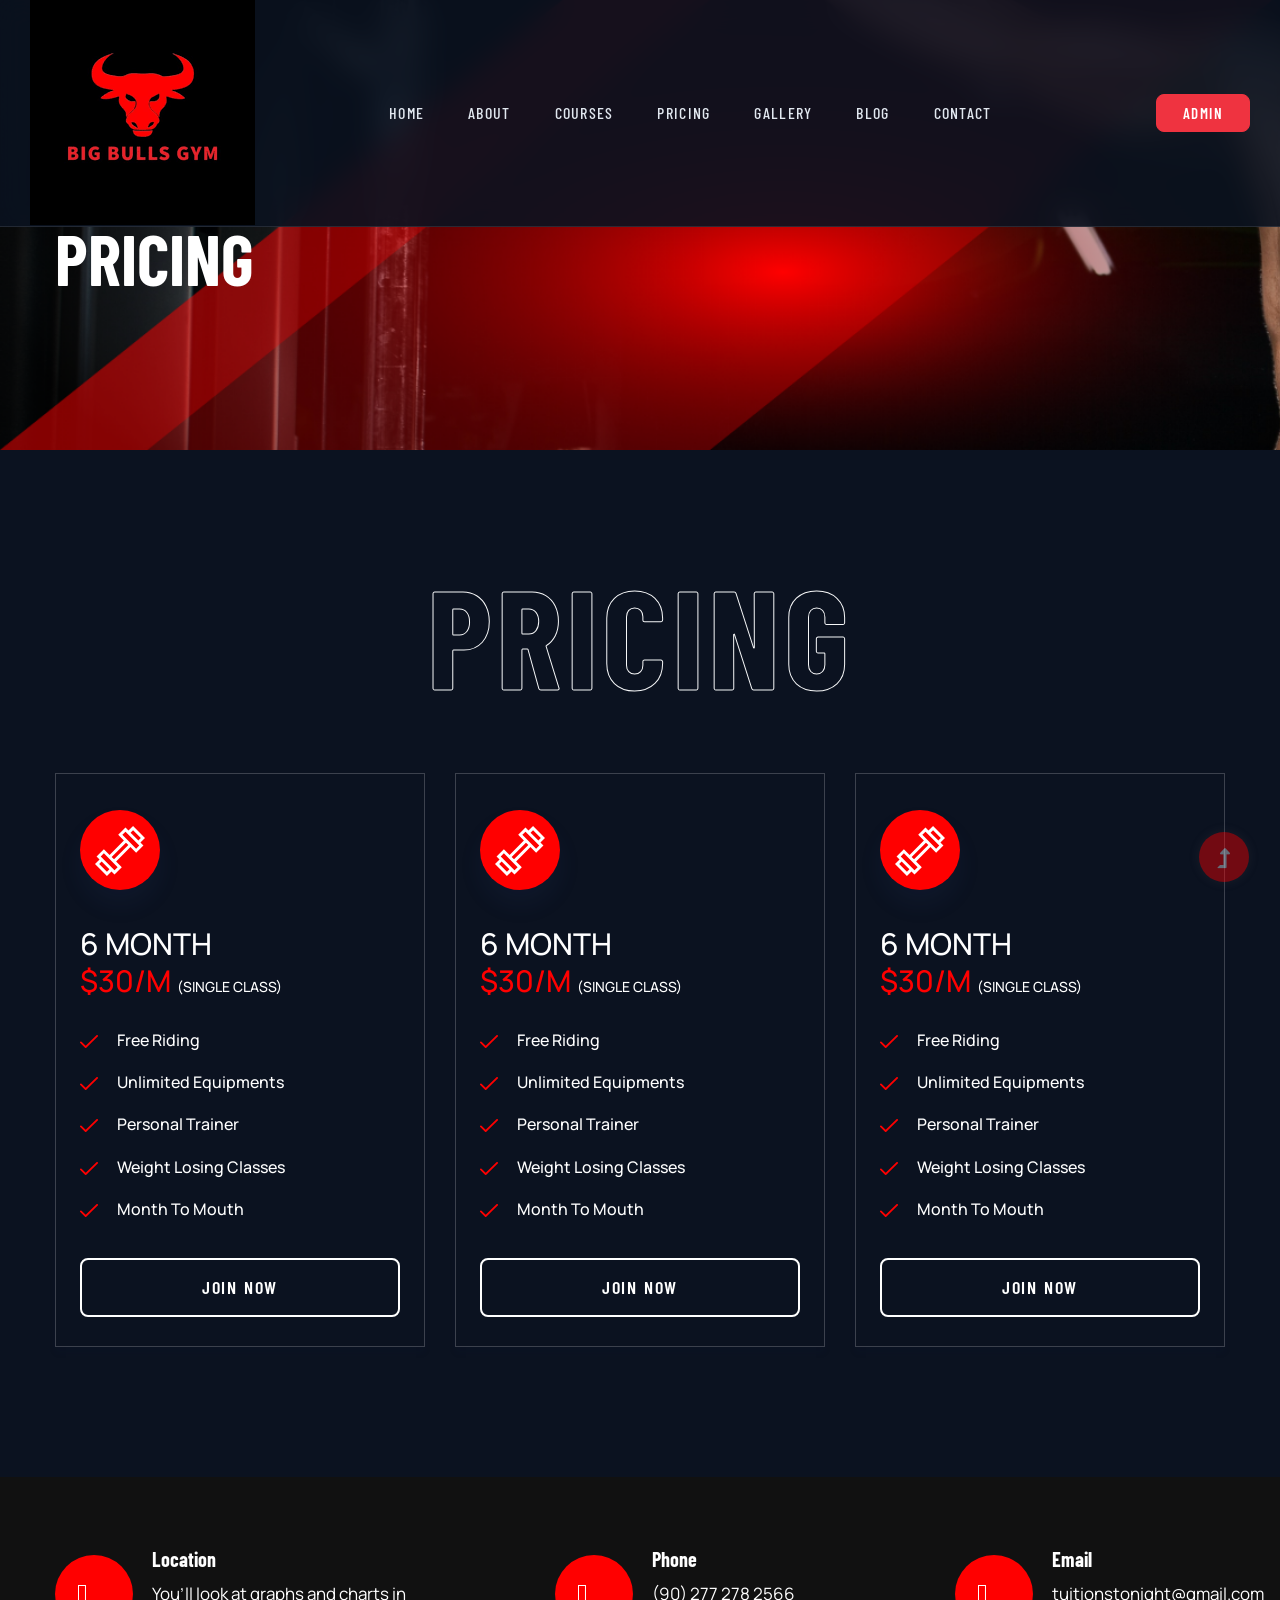
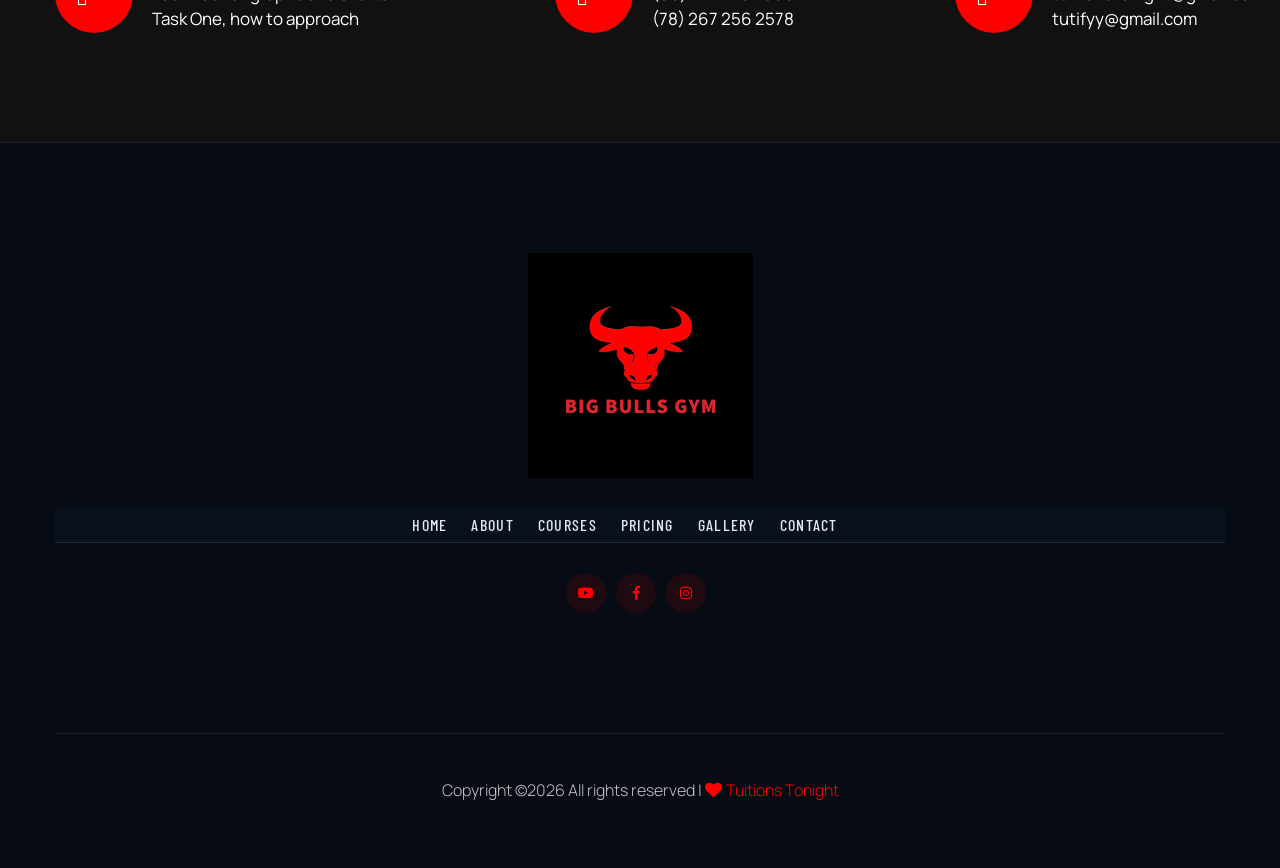
<file: pricing.html>
<!doctype html>
<html class="no-js" lang="zxx">
<head>
    <meta charset="utf-8">
    <meta http-equiv="x-ua-compatible" content="ie=edge">
    <title>Gym trainer | Template </title>
    <meta name="description" content="">
    <meta name="viewport" content="width=device-width, initial-scale=1">
    <link rel="manifest" href="site.webmanifest">
    <link rel="shortcut icon" type="image/x-icon" href="assets/img/favicon.ico">

    <!-- CSS here -->
    <link rel="stylesheet" href="assets/css/bootstrap.min.css">
    <link rel="stylesheet" href="assets/css/owl.carousel.min.css">
    <link rel="stylesheet" href="assets/css/slicknav.css">
    <link rel="stylesheet" href="assets/css/flaticon.css">
    <link rel="stylesheet" href="assets/css/gijgo.css">
    <link rel="stylesheet" href="assets/css/animate.min.css">
    <link rel="stylesheet" href="assets/css/animated-headline.css">
    <link rel="stylesheet" href="assets/css/magnific-popup.css">
    <link rel="stylesheet" href="assets/css/fontawesome-all.min.css">
    <link rel="stylesheet" href="assets/css/themify-icons.css">
    <link rel="stylesheet" href="assets/css/slick.css">
    <link rel="stylesheet" href="assets/css/nice-select.css">
    <link rel="stylesheet" href="assets/css/style.css">
</head>
<body class="black-bg">
    <!-- ? Preloader Start -->
    <div id="preloader-active">
        <div class="preloader d-flex align-items-center justify-content-center">
            <div class="preloader-inner position-relative">
                <div class="preloader-circle"></div>
                <div class="preloader-img pere-text">
                    <img src="img/TT.png" alt="">
                </div>
            </div>
        </div>
    </div>
    <!-- Preloader Start -->
    <header>
        <!-- Header Start -->
        <div class="header-area header-transparent">
            <div class="main-header header-sticky">
                <div class="container-fluid">
                    <div class="menu-wrapper d-flex align-items-center justify-content-between">
                        <!-- Logo -->
                        <div class="logo">
                            <a href="index.html"><img src="img/TT.png" alt=""></a>
                        </div>
                        <!-- Main-menu -->
                        <div class="main-menu f-right d-none d-lg-block">
                            <nav>
                                <ul id="navigation">
                                    <li><a href="index.html">Home</a></li>
                                    <li><a href="about.html">About</a></li>
                                    <li><a href="courses.html">Courses</a></li>
                                    <li><a href="pricing.html">Pricing</a></li>
                                    <li><a href="gallery.html">Gallery</a></li>
                                    <li><a href="blog.html">Blog</a>
                                        <ul class="submenu">
                                            <li><a href="blog.html">Blog</a></li>
                                            <li><a href="blog_details.html">Blog Details</a></li>
                                            <li><a href="elements.html">Elements</a></li>
                                        </ul>
                                    </li>
                                    <li><a href="contact.html">Contact</a></li>
                                </ul>
                            </nav>
                        </div>          
                        <!-- Header-btn -->
                        <div class="header-btns d-none d-lg-block f-right">
                           <a href="admin-login.php" class="btn">Admin</a>
                       </div>
                       <!-- Mobile Menu -->
                       <div class="col-12">
                        <div class="mobile_menu d-block d-lg-none"></div>
                    </div>
                </div>
            </div>
        </div>
    </div>
    <!-- Header End -->
</header>
<main>
    <!--? Hero Start -->
    <div class="slider-area2">
        <div class="slider-height2 d-flex align-items-center">
            <div class="container">
                <div class="row">
                    <div class="col-xl-12">
                        <div class="hero-cap hero-cap2 pt-70">
                            <h2>Pricing</h2>
                        </div>
                    </div>
                </div>
            </div>
        </div>
    </div>
    <!-- Hero End -->
    <!-- Courses area start -->
    <section class="pricing-area section-padding30 fix">
        <div class="container">
            <div class="row">
                <div class="col-xl-12">
                    <div class="section-tittle text-center mb-55">
                        <h2>Pricing</h2>
                    </div>
                </div>
            </div>
            <div class="row">
                <div class="col-lg-4 col-md-6 col-sm-6">
                    <div class="properties mb-30">
                        <div class="properties__card">
                            <div class="about-icon">
                                <img src="assets/img/icon/price.svg" alt="">
                            </div>
                            <div class="properties__caption">
                                <span class="month">6 month</span>
                                <p class="mb-25">$30/m  <span>(Single class)</span></p>
                                <div class="single-features">
                                    <div class="features-icon">
                                        <img src="assets/img/icon/check.svg" alt="">
                                    </div>
                                    <div class="features-caption">
                                        <p>Free riding </p>
                                    </div>
                                </div>
                                <div class="single-features">
                                    <div class="features-icon">
                                        <img src="assets/img/icon/check.svg" alt="">
                                    </div>
                                    <div class="features-caption">
                                        <p>Unlimited equipments</p>
                                    </div>
                                </div>
                                <div class="single-features">
                                    <div class="features-icon">
                                        <img src="assets/img/icon/check.svg" alt="">
                                    </div>
                                    <div class="features-caption">
                                        <p>Personal trainer</p>
                                    </div>
                                </div>
                                <div class="single-features">
                                    <div class="features-icon">
                                        <img src="assets/img/icon/check.svg" alt="">
                                    </div>
                                    <div class="features-caption">
                                        <p>Weight losing classes</p>
                                    </div>
                                </div>
                                <div class="single-features mb-20">
                                    <div class="features-icon">
                                        <img src="assets/img/icon/check.svg" alt="">
                                    </div>
                                    <div class="features-caption">
                                        <p>Month to mouth</p>
                                    </div>
                                </div>
                                <a href="#" class="border-btn border-btn2">Join Now</a>
                            </div>
                        </div>
                    </div>
                </div>
                <div class="col-lg-4 col-md-6 col-sm-6">
                    <div class="properties mb-30">
                        <div class="properties__card">
                            <div class="about-icon">
                                <img src="assets/img/icon/price.svg" alt="">
                            </div>
                            <div class="properties__caption">
                                <span class="month">6 month</span>
                                <p class="mb-25">$30/m  <span>(Single class)</span></p>
                                <div class="single-features">
                                    <div class="features-icon">
                                        <img src="assets/img/icon/check.svg" alt="">
                                    </div>
                                    <div class="features-caption">
                                        <p>Free riding </p>
                                    </div>
                                </div>
                                <div class="single-features">
                                    <div class="features-icon">
                                        <img src="assets/img/icon/check.svg" alt="">
                                    </div>
                                    <div class="features-caption">
                                        <p>Unlimited equipments</p>
                                    </div>
                                </div>
                                <div class="single-features">
                                    <div class="features-icon">
                                        <img src="assets/img/icon/check.svg" alt="">
                                    </div>
                                    <div class="features-caption">
                                        <p>Personal trainer</p>
                                    </div>
                                </div>
                                <div class="single-features">
                                    <div class="features-icon">
                                        <img src="assets/img/icon/check.svg" alt="">
                                    </div>
                                    <div class="features-caption">
                                        <p>Weight losing classes</p>
                                    </div>
                                </div>
                                <div class="single-features mb-20">
                                    <div class="features-icon">
                                        <img src="assets/img/icon/check.svg" alt="">
                                    </div>
                                    <div class="features-caption">
                                        <p>Month to mouth</p>
                                    </div>
                                </div>
                                <a href="#" class="border-btn border-btn2">Join Now</a>
                            </div>
                        </div>
                    </div>
                </div>
                <div class="col-lg-4 col-md-6 col-sm-6">
                    <div class="properties mb-30">
                        <div class="properties__card">
                            <div class="about-icon">
                                <img src="assets/img/icon/price.svg" alt="">
                            </div>
                            <div class="properties__caption">
                                <span class="month">6 month</span>
                                <p class="mb-25">$30/m  <span>(Single class)</span></p>
                                <div class="single-features">
                                    <div class="features-icon">
                                        <img src="assets/img/icon/check.svg" alt="">
                                    </div>
                                    <div class="features-caption">
                                        <p>Free riding </p>
                                    </div>
                                </div>
                                <div class="single-features">
                                    <div class="features-icon">
                                        <img src="assets/img/icon/check.svg" alt="">
                                    </div>
                                    <div class="features-caption">
                                        <p>Unlimited equipments</p>
                                    </div>
                                </div>
                                <div class="single-features">
                                    <div class="features-icon">
                                        <img src="assets/img/icon/check.svg" alt="">
                                    </div>
                                    <div class="features-caption">
                                        <p>Personal trainer</p>
                                    </div>
                                </div>
                                <div class="single-features">
                                    <div class="features-icon">
                                        <img src="assets/img/icon/check.svg" alt="">
                                    </div>
                                    <div class="features-caption">
                                        <p>Weight losing classes</p>
                                    </div>
                                </div>
                                <div class="single-features mb-20">
                                    <div class="features-icon">
                                        <img src="assets/img/icon/check.svg" alt="">
                                    </div>
                                    <div class="features-caption">
                                        <p>Month to mouth</p>
                                    </div>
                                </div>
                                <a href="#" class="border-btn border-btn2">Join Now</a>
                            </div>
                        </div>
                    </div>
                </div>
            </div>
        </div>
    </section>
    <!-- Courses area End -->
    <!-- ? services-area -->
    <section class="services-area">
        <div class="container">
            <div class="row justify-content-between">
                <div class="col-xl-4 col-lg-4 col-md-6 col-sm-8">
                    <div class="single-services mb-40">
                        <div class="features-icon">
                            <img src="assets/img/icon/icon1.svg" alt="">
                        </div>
                        <div class="features-caption">
                            <h3>Location</h3>
                            <p>You’ll look at graphs and charts in Task One, how to approach </p>
                        </div>
                    </div>
                </div>
                <div class="col-xl-3 col-lg-4 col-md-6 col-sm-8">
                    <div class="single-services mb-40">
                        <div class="features-icon">
                            <img src="assets/img/icon/icon2.svg" alt="">
                        </div>
                        <div class="features-caption">
                            <h3>Phone</h3>
                            <p>(90) 277 278 2566</p>
                            <p>  (78) 267 256 2578</p>
                        </div>
                    </div>
                </div>
                <div class="col-xl-3 col-lg-4 col-md-6 col-sm-8">
                    <div class="single-services mb-40">
                        <div class="features-icon">
                            <img src="assets/img/icon/icon3.svg" alt="">
                        </div>
                        <div class="features-caption">
                            <h3>Email</h3>
                            <p>tuitionstonight@gmail.com</p>
                            <p>tutifyy@gmail.com</p>
                        </div>
                    </div>
                </div>
            </div>
        </div>
    </section>
</main>
<footer>
    <!--? Footer Start-->
    <div class="footer-area black-bg">
        <div class="container">
            <div class="footer-top footer-padding">
                <!-- Footer Menu -->
                <div class="row">
                    <div class="col-xl-12">
                        <div class="single-footer-caption mb-50 text-center">
                            <!-- logo -->
                            <div class="footer-logo wow fadeInUp" data-wow-duration="1s" data-wow-delay=".2s">
                                <a href="index.html"><img src="img/TT.png" alt=""></a>
                            </div>
                            <!-- Menu -->
                            <!-- Header Start -->
                            <div class="header-area main-header2 wow fadeInUp" data-wow-duration="2s" data-wow-delay=".4s">
                                <div class="main-header main-header2">
                                    <div class="menu-wrapper menu-wrapper2">
                                        <!-- Main-menu -->
                                        <div class="main-menu main-menu2 text-center">
                                            <nav>
                                                <ul>
                                                    <li><a href="index.html">Home</a></li>
                                                    <li><a href="about.html">About</a></li>
                                                    <li><a href="courses.html">Courses</a></li>
                                                    <li><a href="pricing.html">Pricing</a></li>
                                                    <li><a href="gallery.html">Gallery</a></li>
                                                    <li><a href="contact.html">Contact</a></li>
                                                </ul>
                                            </nav>
                                        </div>   
                                    </div>
                                </div>
                            </div>
                            <!-- Header End -->
                            <!-- social -->
                            <div class="footer-social mt-30 wow fadeInUp" data-wow-duration="3s" data-wow-delay=".8s">
                                <a href="https://www.youtube.com/channel/UCsZydS6Ww6KdeGsYao4lniw"><i class="fab fa-youtube"></i></a>
                                <a href="https://m.facebook.com/TT7.in/"><i class="fab fa-facebook-f"></i></a>
                                <a href="https://www.instagram.com/tuitionstonight/"><i class="fab fa-instagram"></i></a>
                            </div>
                        </div>
                    </div>
                </div>
            </div>
            <!-- Footer Bottom -->
            <div class="footer-bottom">
                <div class="row d-flex align-items-center">
                    <div class="col-lg-12">
                        <div class="footer-copy-right text-center">
                            <p><!-- Link back to Colorlib can't be removed. Template is licensed under CC BY 3.0. -->
                              Copyright &copy;<script>document.write(new Date().getFullYear());</script> All rights reserved | <i class="fa fa-heart" aria-hidden="true"></i> <a href="https://www.TuitionsTonight.com" target="_blank">Tuitions Tonight</a>
                              <!-- Link back to Colorlib can't be removed. Template is licensed under CC BY 3.0. --></p>
                          </div>
                      </div>
                  </div>
              </div>
          </div>
      </div>
      <!-- Footer End-->
  </footer>
  <!-- Scroll Up -->
  <div id="back-top" >
    <a title="Go to Top" href="#"> <i class="fas fa-level-up-alt"></i></a>
</div>

<!-- JS here -->

<script src="./assets/js/vendor/modernizr-3.5.0.min.js"></script>
<!-- Jquery, Popper, Bootstrap -->
<script src="./assets/js/vendor/jquery-1.12.4.min.js"></script>
<script src="./assets/js/popper.min.js"></script>
<script src="./assets/js/bootstrap.min.js"></script>
<!-- Jquery Mobile Menu -->
<script src="./assets/js/jquery.slicknav.min.js"></script>

<!-- Jquery Slick , Owl-Carousel Plugins -->
<script src="./assets/js/owl.carousel.min.js"></script>
<script src="./assets/js/slick.min.js"></script>
<!-- One Page, Animated-HeadLin -->
<script src="./assets/js/wow.min.js"></script>
<script src="./assets/js/animated.headline.js"></script>
<script src="./assets/js/jquery.magnific-popup.js"></script>

<!-- Date Picker -->
<script src="./assets/js/gijgo.min.js"></script>
<!-- Nice-select, sticky -->
<script src="./assets/js/jquery.nice-select.min.js"></script>
<script src="./assets/js/jquery.sticky.js"></script>

<!-- counter , waypoint,Hover Direction -->
<script src="./assets/js/jquery.counterup.min.js"></script>
<script src="./assets/js/waypoints.min.js"></script>
<script src="./assets/js/jquery.countdown.min.js"></script>
<script src="./assets/js/hover-direction-snake.min.js"></script>

<!-- contact js -->
<script src="./assets/js/contact.js"></script>
<script src="./assets/js/jquery.form.js"></script>
<script src="./assets/js/jquery.validate.min.js"></script>
<script src="./assets/js/mail-script.js"></script>
<script src="./assets/js/jquery.ajaxchimp.min.js"></script>

<!-- Jquery Plugins, main Jquery -->	
<script src="./assets/js/plugins.js"></script>
<script src="./assets/js/main.js"></script>

</body>
</html>
</file>
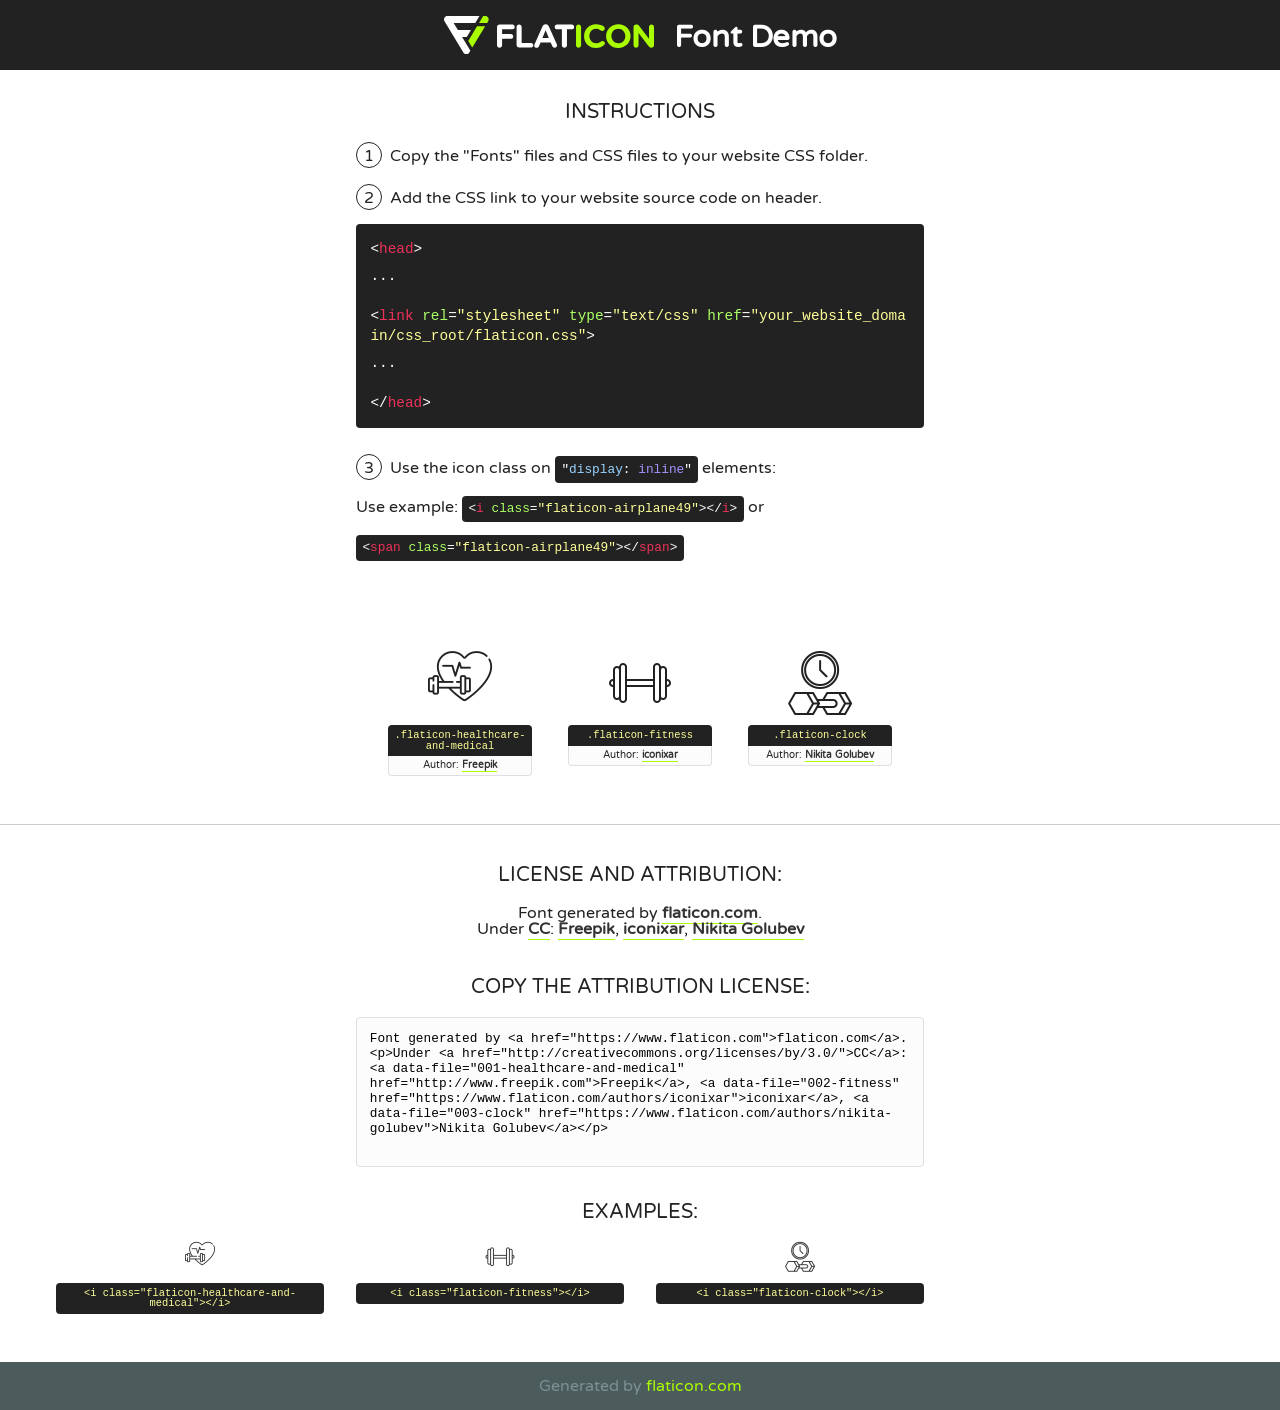
<file: assets/fonts/flaticon.html>
<!DOCTYPE html>
<!--
  Flaticon icon font: Flaticon
  Creation date: 13/05/2020 06:02
-->
<html>
<!DOCTYPE html>
<html>

<head>
    <title>Flaticon WebFont</title>
    <link href="http://fonts.googleapis.com/css?family=Varela+Round" rel="stylesheet" type="text/css" />
    <link rel="stylesheet" type="text/css" href="flaticon.css">
    <meta charset="UTF-8">
    <style>
    html, body, div, span, applet, object, iframe,
    h1, h2, h3, h4, h5, h6, p, blockquote, pre,
    a, abbr, acronym, address, big, cite, code,
    del, dfn, em, img, ins, kbd, q, s, samp,
    small, strike, strong, sub, sup, tt, var,
    b, u, i, center,
    dl, dt, dd, ol, ul, li,
    fieldset, form, label, legend,
    table, caption, tbody, tfoot, thead, tr, th, td,
    article, aside, canvas, details, embed, 
    figure, figcaption, footer, header, hgroup, 
    menu, nav, output, ruby, section, summary,
    time, mark, audio, video {
        margin: 0;
        padding: 0;
        border: 0;
        font-size: 100%;
        font: inherit;
        vertical-align: baseline;
    }
    /* HTML5 display-role reset for older browsers */
    article, aside, details, figcaption, figure, 
    footer, header, hgroup, menu, nav, section {
        display: block;
    }
    body {
        line-height: 1;
    }
    ol, ul {
        list-style: none;
    }
    blockquote, q {
        quotes: none;
    }
    blockquote:before, blockquote:after,
    q:before, q:after {
        content: '';
        content: none;
    }
    table {
        border-collapse: collapse;
        border-spacing: 0;
    }
    body {
        font-family: 'Varela Round', Helvetica, Arial, sans-serif;
        font-size: 16px;
        color: #222;
    }
    a {
        color: #333;
        border-bottom: 1px solid #a9fd00;
        font-weight: bold;
        text-decoration: none;
    }
    * {
        -moz-box-sizing: border-box;
        -webkit-box-sizing: border-box;
        box-sizing: border-box;
        margin: 0;
        padding: 0;
    }
    [class^="flaticon-"]:before, [class*=" flaticon-"]:before, [class^="flaticon-"]:after, [class*=" flaticon-"]:after {
        font-family: Flaticon;
        font-size: 30px;
        font-style: normal;
        margin-left: 20px;
        color: #333;
    }
    .wrapper {
        max-width: 600px;
        margin: auto;
        padding: 0 1em;
    }
    .title {
        font-size: 1.25em;
        text-align: center;
        margin-bottom: 1em;
        text-transform: uppercase;
    }
    header {
        text-align: center;
        background-color: #222;
        color: #fff;
        padding: 1em;
    }
    header .logo {
        width: 210px;
        height: 38px;
        display: inline-block;
        vertical-align: middle;
        margin-right: 1em;
        border: none;
    }
    header strong {
        font-size: 1.95em;
        font-weight: bold;
        vertical-align: middle;
        margin-top: 5px;
        display: inline-block;
    }
    .demo {
        margin: 2em auto;
        line-height: 1.25em;
    }
    .demo ul li {
        margin-bottom: 1em;
    }
    .demo ul li .num {
        color: #222;
        border-radius: 20px;
        display: inline-block;
        width: 26px;
        padding: 3px;
        height: 26px;
        text-align: center;
        margin-right: 0.5em;
        border: 1px solid #222;
    }
    .demo ul li code {
        background-color: #222;
        border-radius: 4px;
        padding: 0.25em 0.5em;
        display: inline-block;
        color: #fff;
        font-family: Consolas,Monaco,Lucida Console,Liberation Mono,DejaVu Sans Mono,Bitstream Vera Sans Mono,Courier New, monospace;
        font-weight: lighter;
        margin-top: 1em;
        font-size: 0.8em;
        word-break: break-all;
    }
    .demo ul li code.big {
        padding: 1em;
        font-size: 0.9em;
    }
    .demo ul li code .red {
        color: #EF3159;
    }
    .demo ul li code .green {
        color: #ACFF65;
    }
    .demo ul li code .yellow {
        color: #FFFF99;
    }
    .demo ul li code .blue {
        color: #99D3FF;
    }
    .demo ul li code .purple {
        color: #A295FF;
    }
    .demo ul li code .dots {
        margin-top: 0.5em;
        display: block;
    }
    #glyphs {
        border-bottom: 1px solid #ccc;
        padding: 2em 0;
        text-align: center;
    }
    .glyph {
        display: inline-block;
        width: 9em;
        margin: 1em;
        text-align: center;
        vertical-align: top;
        background: #FFF;
    }
    .glyph .glyph-icon {
        padding: 10px;
        display: block;
        font-family:"Flaticon";
        font-size: 64px;
        line-height: 1;
    }
    .glyph .glyph-icon:before {
        font-size: 64px;
        color: #222;
        margin-left: 0;
    }
    .class-name {
        font-size: 0.65em;
        background-color: #222;
        color: #fff;
        border-radius: 4px 4px 0 0;
        padding: 0.5em;
        color: #FFFF99;
        font-family: Consolas,Monaco,Lucida Console,Liberation Mono,DejaVu Sans Mono,Bitstream Vera Sans Mono,Courier New, monospace;
    }
    .author-name {
        font-size: 0.6em;
        background-color: #fcfcfd;
        border: 1px solid #DEDEE4;
        border-top: 0;
        border-radius: 0 0 4px 4px;
        padding: 0.5em;
    }
    .class-name:last-child {
        font-size: 10px;
        color:#888;
    }
    .class-name:last-child a {
        font-size: 10px;
        color:#555;
    }
    .class-name:last-child a:hover {
        color:#a9fd00;
    }
    .glyph > input {
        display: block;
        width: 100px;
        margin: 5px auto;
        text-align: center;
        font-size: 12px;
        cursor: text;
    }
    .glyph > input.icon-input {
        font-family:"Flaticon";
        font-size: 16px;
        margin-bottom: 10px;
    }
    .attribution .title {
        margin-top: 2em;
    }
    .attribution textarea {
        background-color: #fcfcfd;
        padding: 1em;
        border: none;
        box-shadow: none;
        border: 1px solid #DEDEE4;
        border-radius: 4px;
        resize: none;
        width: 100%;
        height: 150px;
        font-size: 0.8em;
        font-family: Consolas,Monaco,Lucida Console,Liberation Mono,DejaVu Sans Mono,Bitstream Vera Sans Mono,Courier New, monospace;
        -webkit-appearance: none;
    }
    .iconsuse {
        margin: 2em auto;
        text-align: center;
        max-width: 1200px;
    }
    .iconsuse:after {
        content: '';
        display: table;
        clear: both;
    }
    .iconsuse .image {
        float: left;
        width: 25%;
        padding: 0 1em;
    }
    .iconsuse .image p {
        margin-bottom: 1em;
    }
    .iconsuse .image span {
        display: block;
        font-size: 0.65em;
        background-color: #222;
        color: #fff;
        border-radius: 4px;
        padding: 0.5em;
        color: #FFFF99;
        margin-top: 1em;
        font-family: Consolas,Monaco,Lucida Console,Liberation Mono,DejaVu Sans Mono,Bitstream Vera Sans Mono,Courier New, monospace;
    }
    #footer {
        text-align: center;
        background-color: #4C5B5C;
        color: #7c9192;
        padding: 1em;
    }
    #footer a {
        border: none;
        color: #a9fd00;
        font-weight: normal;
    }
    @media (max-width: 960px) {
        .iconsuse .image {
            width: 50%;
        }
    }
    @media (max-width: 560px) {
        .iconsuse .image {
            width: 100%;
        }
    }
    </style>
</head>

<body class="characters-off">

    <header>
        <a href="https://www.flaticon.com" target="_blank" class="logo">
            <svg version="1.1" xmlns="http://www.w3.org/2000/svg" xmlns:xlink="http://www.w3.org/1999/xlink" xmlns:a="http://ns.adobe.com/AdobeSVGViewerExtensions/3.0/" viewBox="0 0 560.875 102.036" enable-background="new 0 0 560.875 102.036" xml:space="preserve">
                <defs>
                </defs>
                <g>
                    <g class="letters">
                        <path fill="#ffffff" d="M141.596,29.675c0-3.777,2.985-6.767,6.764-6.767h34.438c3.426,0,6.15,2.728,6.15,6.15
                        c0,3.43-2.724,6.149-6.15,6.149h-27.674v13.091h23.719c3.429,0,6.151,2.724,6.151,6.15c0,3.43-2.723,6.149-6.151,6.149h-23.719
                        v17.574c0,3.773-2.986,6.761-6.764,6.761c-3.779,0-6.764-2.989-6.764-6.761V29.675z"></path>
                        <path fill="#ffffff" d="M193.844,29.149c0-3.781,2.985-6.767,6.764-6.767c3.776,0,6.763,2.985,6.763,6.767v42.957h25.039
                        c3.426,0,6.149,2.726,6.149,6.153c0,3.425-2.723,6.15-6.149,6.15h-31.802c-3.779,0-6.764-2.986-6.764-6.768V29.149z"></path>
                        <path fill="#ffffff" d="M241.891,75.71l21.438-48.407c1.492-3.341,4.215-5.357,7.906-5.357h0.792
                        c3.686,0,6.323,2.017,7.815,5.357l21.439,48.407c0.436,0.967,0.701,1.845,0.701,2.723c0,3.602-2.809,6.501-6.414,6.501
                        c-3.161,0-5.269-1.845-6.499-4.655l-4.132-9.661h-27.059l-4.301,10.102c-1.144,2.631-3.426,4.214-6.237,4.214
                        c-3.517,0-6.24-2.81-6.24-6.325C241.1,77.64,241.451,76.677,241.891,75.71z M279.932,58.666l-8.521-20.297l-8.526,20.297H279.932
                        z"></path>
                        <path fill="#ffffff" d="M314.864,35.387H301.86c-3.429,0-6.239-2.813-6.239-6.238c0-3.429,2.811-6.24,6.239-6.24h39.533
                        c3.426,0,6.237,2.811,6.237,6.24c0,3.425-2.811,6.238-6.237,6.238h-13.001v42.785c0,3.773-2.99,6.761-6.764,6.761
                        c-3.779,0-6.764-2.989-6.764-6.761V35.387z"></path>
                        <path fill="#A9FD00" d="M352.615,29.149c0-3.781,2.985-6.767,6.767-6.767c3.774,0,6.761,2.985,6.761,6.767v49.024
                        c0,3.773-2.987,6.761-6.761,6.761c-3.781,0-6.767-2.989-6.767-6.761V29.149z"></path>
                        <path fill="#A9FD00" d="M374.132,53.836v-0.179c0-17.481,13.178-31.801,32.065-31.801c9.22,0,15.459,2.458,20.557,6.238
                        c1.402,1.054,2.637,2.985,2.637,5.357c0,3.692-2.985,6.59-6.681,6.59c-1.845,0-3.071-0.702-4.044-1.319
                        c-3.776-2.813-7.729-4.393-12.562-4.393c-10.364,0-17.831,8.611-17.831,19.154v0.173c0,10.542,7.291,19.329,17.831,19.329
                        c5.715,0,9.492-1.756,13.359-4.834c1.049-0.874,2.458-1.491,4.039-1.491c3.429,0,6.325,2.813,6.325,6.236
                        c0,2.106-1.056,3.78-2.282,4.834c-5.539,4.834-12.036,7.733-21.878,7.733C387.572,85.464,374.132,71.493,374.132,53.836z"></path>
                        <path fill="#A9FD00" d="M433.009,53.836v-0.179c0-17.481,13.79-31.801,32.766-31.801c18.981,0,32.592,14.143,32.592,31.628v0.173
                        c0,17.483-13.785,31.807-32.769,31.807C446.625,85.464,433.009,71.32,433.009,53.836z M484.224,53.836v-0.179
                        c0-10.539-7.725-19.326-18.626-19.326c-10.893,0-18.449,8.611-18.449,19.154v0.173c0,10.542,7.73,19.329,18.626,19.329
                        C476.676,72.986,484.224,64.378,484.224,53.836z"></path>
                        <path fill="#A9FD00" d="M506.233,29.321c0-3.774,2.99-6.763,6.767-6.763h1.401c3.252,0,5.183,1.583,7.029,3.953l26.093,34.265
                        V29.059c0-3.692,2.99-6.677,6.681-6.677c3.683,0,6.671,2.985,6.671,6.677v48.934c0,3.78-2.987,6.765-6.764,6.765h-0.436
                        c-3.257,0-5.188-1.581-7.034-3.953l-27.056-35.492v32.944c0,3.687-2.985,6.676-6.678,6.676c-3.683,0-6.673-2.989-6.673-6.676
                        V29.321z"></path>
                    </g>
                    <g class="insignia">
                        <path fill="#ffffff" d="M48.372,56.137h12.517l11.156-18.537H37.186L25.688,18.539h57.825L94.668,0H9.271
                        C5.925,0,2.842,1.801,1.198,4.716c-1.644,2.907-1.593,6.482,0.134,9.343l50.38,83.501c1.678,2.781,4.689,4.476,7.938,4.476
                        c3.246,0,6.257-1.695,7.935-4.476l2.898-4.804L48.372,56.137z"></path>
                        <g class="i">
                            <path fill="#A9FD00" d="M93.575,18.539h0.031v0.004l21.652,0.004l2.705-4.488c1.727-2.861,1.778-6.436,0.133-9.343
                            C116.454,1.801,113.371,0,110.026,0h-5.294L93.575,18.539z"></path>
                            <polygon fill="#A9FD00" points="88.291,27.356 64.725,66.486 75.519,84.404 109.942,27.356"></polygon>
                        </g>
                    </g>
                </g>
            </svg>
        </a>
        <strong>Font Demo</strong>
    </header>


    <section class="demo wrapper">

        <p class="title">Instructions</p>

        <ul>
            <li>
                <span class="num">1</span>Copy the "Fonts" files and CSS files to your website CSS folder.
            </li>
            <li>
                <span class="num">2</span>Add the CSS link to your website source code on header.
                <code class="big">
                    &lt;<span class="red">head</span>&gt;
                    <br/><span class="dots">...</span>
                    <br/>&lt;<span class="red">link</span> <span class="green">rel</span>=<span class="yellow">"stylesheet"</span> <span class="green">type</span>=<span class="yellow">"text/css"</span> <span class="green">href</span>=<span class="yellow">"your_website_domain/css_root/flaticon.css"</span>&gt;
                    <br/><span class="dots">...</span>
                    <br/>&lt;/<span class="red">head</span>&gt;
                </code>
            </li>

            <li>
                <p>
                    <span class="num">3</span>Use the icon class on <code>"<span class="blue">display</span>:<span class="purple"> inline</span>"</code> elements:
                    <br />
                    Use example: <code>&lt;<span class="red">i</span> <span class="green">class</span>=<span class="yellow">&quot;flaticon-airplane49&quot;</span>&gt;&lt;/<span class="red">i</span>&gt;</code> or <code>&lt;<span class="red">span</span> <span class="green">class</span>=<span class="yellow">&quot;flaticon-airplane49&quot;</span>&gt;&lt;/<span class="red">span</span>&gt;</code>
            </li>
        </ul>

    </section>




   <section id="glyphs">          
    
      
        <div class="glyph"><div class="glyph-icon flaticon-healthcare-and-medical"></div>
            <div class="class-name">.flaticon-healthcare-and-medical</div>
            <div class="author-name">Author: <a data-file="001-healthcare-and-medical" href="http://www.freepik.com">Freepik</a> </div> 
        </div>        
        
        <div class="glyph"><div class="glyph-icon flaticon-fitness"></div>
            <div class="class-name">.flaticon-fitness</div>
            <div class="author-name">Author: <a data-file="002-fitness" href="https://www.flaticon.com/authors/iconixar">iconixar</a> </div> 
        </div>        
        
        <div class="glyph"><div class="glyph-icon flaticon-clock"></div>
            <div class="class-name">.flaticon-clock</div>
            <div class="author-name">Author: <a data-file="003-clock" href="https://www.flaticon.com/authors/nikita-golubev">Nikita Golubev</a> </div> 
        </div>        
        

    </section>



    <section class="attribution wrapper"   style="text-align:center;">

      <div class="title">License and attribution:</div><div class="attrDiv">Font generated by <a href="https://www.flaticon.com">flaticon.com</a>. <div><p>Under <a href="http://creativecommons.org/licenses/by/3.0/">CC</a>: <a data-file="001-healthcare-and-medical" href="http://www.freepik.com">Freepik</a>, <a data-file="002-fitness" href="https://www.flaticon.com/authors/iconixar">iconixar</a>, <a data-file="003-clock" href="https://www.flaticon.com/authors/nikita-golubev">Nikita Golubev</a></p>  </div>
      </div>
      <div class="title">Copy the Attribution License:</div>

    <textarea onclick="this.focus();this.select();">Font generated by &lt;a href=&quot;https://www.flaticon.com&quot;&gt;flaticon.com&lt;/a&gt;. <p>Under <a href="http://creativecommons.org/licenses/by/3.0/">CC</a>: <a data-file="001-healthcare-and-medical" href="http://www.freepik.com">Freepik</a>, <a data-file="002-fitness" href="https://www.flaticon.com/authors/iconixar">iconixar</a>, <a data-file="003-clock" href="https://www.flaticon.com/authors/nikita-golubev">Nikita Golubev</a></p>  
     </textarea>

    </section>

    <section class="iconsuse">

          <div class="title">Examples:</div>            
             
            <div class="image">
                <p>
                    <i class="glyph-icon flaticon-healthcare-and-medical"></i> 
                    <span>&lt;i class=&quot;flaticon-healthcare-and-medical&quot;&gt;&lt;/i&gt;</span>
                </p>
            </div>
            
            <div class="image">
                <p>
                    <i class="glyph-icon flaticon-fitness"></i> 
                    <span>&lt;i class=&quot;flaticon-fitness&quot;&gt;&lt;/i&gt;</span>
                </p>
            </div>
            
            <div class="image">
                <p>
                    <i class="glyph-icon flaticon-clock"></i> 
                    <span>&lt;i class=&quot;flaticon-clock&quot;&gt;&lt;/i&gt;</span>
                </p>
            </div>
                       
        </div>
                            
    </section>

<div id="footer">
    <div>Generated by <a href="https://www.flaticon.com">flaticon.com</a>
    </div>
</div>



</body>
</html>
</file>
<file: assets/css/flaticon.css>
/*
  	Flaticon icon font: Flaticon
  	Creation date: 13/05/2020 06:02
  	*/

@font-face {
  font-family: "Flaticon";
  src: url("../fonts/Flaticon.eot");
  src: url("../fonts/Flaticon.eot?#iefix") format("embedded-opentype"),
       url("../fonts/Flaticon.woff2") format("woff2"),
       url("../fonts/Flaticon.woff") format("woff"),
       url("../fonts/Flaticon.ttf") format("truetype"),
       url("../fonts/Flaticon.svg#Flaticon") format("svg");
  font-weight: normal;
  font-style: normal;
}

@media screen and (-webkit-min-device-pixel-ratio:0) {
  @font-face {
    font-family: "Flaticon";
    src: url("../fonts/Flaticon.svg#Flaticon") format("svg");
  }
}

[class^="flaticon-"]:before, [class*=" flaticon-"]:before,
[class^="flaticon-"]:after, [class*=" flaticon-"]:after {   
  font-family: Flaticon;
font-style: normal;
}

.flaticon-healthcare-and-medical:before { content: "\f100"; }
.flaticon-fitness:before { content: "\f101"; }
.flaticon-clock:before { content: "\f102"; }
</file>
<file: assets/css/gijgo.css>
.gj-button {
    background-color: #f5f5f5;
    border: 1px solid #ddd;
    color: #000;
    border-radius: 3px;
    padding: 6px 10px;
    cursor: pointer;
}

.gj-unselectable {
    -webkit-touch-callout: none;
    -webkit-user-select: none;
    -khtml-user-select: none;
    -moz-user-select: none;
    -ms-user-select: none;
    user-select: none;
}

.gj-row {
    display: -webkit-box;
    display: -ms-flexbox;
    display: flex;
    -ms-flex-wrap: wrap;
    flex-wrap: wrap;
}

.gj-margin-left-5 {
    margin-left: 5px;
}

.gj-margin-left-10 {
    margin-left: 10px;
}

.gj-width-full {
    width: 100%;
}

.gj-cursor-pointer {
    cursor: pointer;
}

.gj-text-align-center {
    text-align: center;
}

.gj-font-size-16 {
    font-size: 16px;
}

.gj-hidden {
    display: none;
}

/** Material Design */
.gj-button-md {
    background: 0 0;
    border: none;
    border-radius: 2px;
    color: rgba(0, 0, 0, 0.87);
    position: relative;
    height: 36px;
    margin: 0;
    min-width: 64px;
    padding: 0 16px;
    display: inline-block;
    font-family: "Roboto","Helvetica","Arial",sans-serif;
    font-size: 1rem;
    font-weight: 500;
    text-transform: uppercase;
    letter-spacing: 0;
    overflow: hidden;
    will-change: box-shadow;
    transition: box-shadow .2s cubic-bezier(.4,0,1,1),background-color .2s cubic-bezier(.4,0,.2,1),color .2s cubic-bezier(.4,0,.2,1);
    outline: none;
    cursor: pointer;
    text-decoration: none;
    text-align: center;
    line-height: 36px;
    vertical-align: middle;
    overflow: hidden;
    -webkit-user-select: none;
    -moz-user-select: none;
    -ms-user-select: none;
    user-select: none;
}

.gj-button-md:hover {
    background-color: rgba(158,158,158,.2);
}

.gj-button-md:disabled {
    color: rgba(0,0,0,.26);
    background: 0 0;
}

.gj-button-md .material-icons,
.gj-button-md .gj-icon {
    vertical-align: middle;
    /*font-size: 1.3rem;
    margin-right: 4px;*/
}

.gj-button-md.gj-button-md-icon {
    width: 24px;
    height: 31px;
    min-width: 24px;
    padding: 0px;
    display: table;
}

.gj-button-md.gj-button-md-icon .material-icons,
.gj-button-md.gj-button-md-icon .gj-icon {
    display: table-cell;
    margin-right: 0px;
    width: 24px;
    height: 24px;
}

.gj-button-md.active {
    background-color: rgba(158,158,158,.4);
}

.gj-button-md-group {
    position: relative;
    display: inline-block;
    vertical-align: middle;
}
.gj-textbox-md {
	/* border: none; */
	/* border-bottom: 1px solid rgba(0,0,0,.42); */
	display: block;
	font-family: "Helvetica","Arial",sans-serif;
	font-size: 16px;
	line-height: 16px;
	/* padding: 4px 0px; */
	margin: 0;
	/* width: 100%; */
	background: 0 0;
	/* text-align: ; */
	color: rgba(0,0,0,.87);
	padding-left: 44px;
	border: 1px solid #dca73a;
	/* padding: 15px 15px; */
	/* text-align: center; */
	width: 177px;
	height: 55px;
	border-radius: 5px;
}
.gj-textbox-md:focus,
.gj-textbox-md:active {
    /* border-bottom: 2px solid rgba(0,0,0,.42); */
    outline: none;
}

.gj-textbox-md::placeholder {
    color: #8e8e8e;
}

.gj-textbox-md:-ms-input-placeholder {
    color: #8e8e8e;
}

.gj-textbox-md::-ms-input-placeholder {
    color: #8e8e8e;
}

.gj-md-spacer-24 {
    min-width: 24px;
    width: 24px;
    display: inline-block;
}

.gj-md-spacer-32 {
    min-width: 32px;
    width: 32px;
    display: inline-block;
}

.gj-modal {
    position: fixed;
    top: 0;
    right: 0;
    bottom: 0;
    left: 0;
    z-index: 1203;
    display: none;
    overflow: hidden;
    -webkit-overflow-scrolling: touch;
    outline: 0;
    background-color: rgba(0, 0, 0, 0.54118);
    transition: 200ms ease opacity;
    will-change: opacity;
}

/* List */
ul.gj-list li [data-role="wrapper"] {
    display: table;
    width: 100%;
}

ul.gj-list li [data-role="checkbox"] {
    display: table-cell;
    vertical-align:middle;
    text-align:center;
}

ul.gj-list li [data-role="image"] {
    display: table-cell;
    vertical-align:middle;
    text-align:center;
}

ul.gj-list li [data-role="display"] {
    display: table-cell;
    vertical-align:middle;
    cursor: pointer;
}

ul.gj-list li [data-role="display"]:empty:before {
  content: "\200b"; /* unicode zero width space character */
}

/* List - Bootstrap */
ul.gj-list-bootstrap {
    padding-left: 0px;
    margin-bottom: 0px;
}

ul.gj-list-bootstrap li {
    padding: 0px;
}

ul.gj-list-bootstrap li [data-role="wrapper"] {
    padding: 0px 10px;
}

ul.gj-list-bootstrap li [data-role="checkbox"] {
    width: 24px;
    padding: 3px;
}

ul.gj-list-bootstrap li [data-role="image"] {
    width: 24px;
    height: 24px;
}

ul.gj-list-bootstrap li [data-role="display"] {
    padding: 8px 0px 8px 4px;
}

.list-group-item.active ul li, .list-group-item.active:focus ul li, .list-group-item.active:hover ul li {
    text-shadow: none;
    color:initial;
}

/* List - Material Design */
ul.gj-list-md {
    padding: 0px;
    list-style: none;
    list-style-type: none;
    line-height: 24px;
    letter-spacing: 0;
    color: #616161; /* Gray 700 */
}

ul.gj-list-md li {
    display: list-item;
    list-style-type: none;
    padding: 0px;
    min-height: unset;
    box-sizing: border-box;
    align-items: center;
    cursor: default;
    overflow: hidden;

    font-family: "Roboto","Helvetica","Arial",sans-serif;
    font-size: 16px;
    font-weight: 400;
    letter-spacing: .04em;
    line-height: 1;
    
    -webkit-flex-direction: row;
    -ms-flex-direction: row;
    flex-direction: row;
    -webkit-flex-wrap: nowrap;
    -ms-flex-wrap: nowrap;
    flex-wrap: nowrap;
}

ul.gj-list-md li [data-role="checkbox"] {
    height: 24px;
    width: 24px;
}

ul.gj-list-md li [data-role="image"] {
    height: 24px;
    width: 24px;
}

ul.gj-list-md li [data-role="display"] {
    padding: 8px 0px 8px 5px;
    order: 0;
    flex-grow: 2;
    text-decoration: none;
    box-sizing: border-box;
    align-items: center;
    text-align: left;
    color: rgba(0,0,0,.87);
}

ul.gj-list-md li.disabled>[data-role="wrapper"]>[data-role="display"] {
    color: #9E9E9E; /* Gray 500 */
}

.gj-list-md-active {
    background: #e0e0e0;
    color: #3f51b5;
}


/* Picker */
.gj-picker {
    position: absolute;
    z-index: 1203;
    background-color: #fff;
}

.gj-picker .selected {
    color: #fff;
}

/* Material Design */
.gj-picker-md {
    font-family: "Roboto","Helvetica","Arial",sans-serif;
    font-size: 16px;
    font-weight: 400;
    letter-spacing: .04em;
    line-height: 1;
    color: rgba(0,0,0,.87);
    border: 1px solid #E0E0E0;
}

.gj-modal .gj-picker-md {
    border: 0px;
}

.gj-picker-md [role="header"] {
    color: rgba(255, 255, 255, 0.54);
    display: flex;
    background: #2196f3;
    align-items: baseline;
    user-select: none;
    justify-content: center;
}

.gj-picker-md [role="footer"] {
    float: right;
    padding: 10px;
}

.gj-picker-md [role="footer"] button.gj-button-md {
    color: #2196f3;
    font-weight: bold;
    font-size: 13px;
}

/* Bootstrap */
.gj-picker-bootstrap {
    border-radius: 4px;
    border: 1px solid #E0E0E0;
}

.gj-picker-bootstrap .selected {
    color: #888;
}

.gj-picker-bootstrap [role="header"] {
    background: #eee;
    color: #AAA;
}
@font-face {
    font-family: 'gijgo-material';
    src: url('../fonts/gijgo-material.eot?235541');
    src: url('../fonts/gijgo-material.eot?235541#iefix') format('embedded-opentype'), url('../fonts/gijgo-material.ttf?235541') format('truetype'), url('../fonts/gijgo-material.woff?235541') format('woff'), url('../fonts/gijgo-material.svg?235541#gijgo-material') format('svg');
    font-weight: normal;
    font-style: normal;
}

.gj-icon {
    /* use !important to prevent issues with browser extensions that change fonts */
    font-family: 'gijgo-material' !important;
    font-size: 24px;
    speak: none;
    font-style: normal;
    font-weight: normal;
    font-variant: normal;
    text-transform: none;
    line-height: 1;
    /* Enable Ligatures ================ */
    letter-spacing: 0;
    -webkit-font-feature-settings: "liga";
    -moz-font-feature-settings: "liga=1";
    -moz-font-feature-settings: "liga";
    -ms-font-feature-settings: "liga" 1;
    font-feature-settings: "liga";
    -webkit-font-variant-ligatures: discretionary-ligatures;
    font-variant-ligatures: discretionary-ligatures;
    /* Better Font Rendering =========== */
    -webkit-font-smoothing: antialiased;
    -moz-osx-font-smoothing: grayscale;
}

.gj-icon.undo:before {
    content: "\e900";
}

.gj-icon.vertical-align-top:before {
    content: "\e901";
}

.gj-icon.vertical-align-center:before {
    content: "\e902";
}

.gj-icon.vertical-align-bottom:before {
    content: "\e903";
}

.gj-icon.arrow-dropup:before {
    content: "\e904";
}

.gj-icon.clock:before {
    content: "\e905";
}

.gj-icon.refresh:before {
    content: "\e906";
}

.gj-icon.last-page:before {
    content: "\e907";
}

.gj-icon.first-page:before {
    content: "\e908";
}

.gj-icon.cancel:before {
    content: "\e909";
}

.gj-icon.clear:before {
    content: "\e90a";
}

.gj-icon.check-circle:before {
    content: "\e90b";
}

.gj-icon.delete:before {
    content: "\e90c";
}

.gj-icon.arrow-upward:before {
    content: "\e90d";
}

.gj-icon.arrow-forward:before {
    content: "\e90e";
}

.gj-icon.arrow-downward:before {
    content: "\e90f";
}

.gj-icon.arrow-back:before {
    content: "\e910";
}

.gj-icon.list-numbered:before {
    content: "\e911";
}

.gj-icon.list-bulleted:before {
    content: "\e912";
}

.gj-icon.indent-increase:before {
    content: "\e913";
}

.gj-icon.indent-decrease:before {
    content: "\e914";
}

.gj-icon.redo:before {
    content: "\e915";
}

.gj-icon.align-right:before {
    content: "\e916";
}

.gj-icon.align-left:before {
    content: "\e917";
}

.gj-icon.align-justify:before {
    content: "\e918";
}

.gj-icon.align-center:before {
    content: "\e919";
}

.gj-icon.strikethrough:before {
    content: "\e91a";
}

.gj-icon.italic:before {
    content: "\e91b";
}

.gj-icon.underlined:before {
    content: "\e91c";
}

.gj-icon.bold:before {
    content: "\e91d";
}

.gj-icon.arrow-dropdown:before {
    content: "\e91e";
}

.gj-icon.done:before {
    content: "\e91f";
}

.gj-icon.pencil:before {
    content: "\e920";
}

.gj-icon.minus:before {
    content: "\e921";
}

.gj-icon.plus:before {
    content: "\e922";
}

.gj-icon.chevron-up:before {
    content: "\e923";
}

.gj-icon.chevron-right:before {
    content: "\e924";
}

.gj-icon.chevron-down:before {
    content: "\e925";
}

.gj-icon.chevron-left:before {
    content: "\e926";
}

.gj-icon.event:before {
    content: "\e927";
}
.gj-draggable {
    cursor: move;
}
.gj-resizable-handle {
    position: absolute;
    font-size: 0.1px;
    display: block;
    -ms-touch-action: none;
    touch-action: none;
    z-index: 1203;
}

.gj-resizable-n {
    cursor: n-resize;
    height: 7px;
    width: 100%;
    top: -5px;
    left: 0;
}
.gj-resizable-e {
    cursor: e-resize;
    width: 7px;
    right: -5px;
    top: 0;
    height: 100%;
}
.gj-resizable-s {
    cursor: s-resize;
    height: 7px;
    width: 100%;
    bottom: -5px;
    left: 0;
}
.gj-resizable-w {
	cursor: w-resize;
	width: 7px;
	left: -5px;
	top: 0;
	height: 100%;
}
.gj-resizable-se {
	cursor: se-resize;
	width: 12px;
	height: 12px;
	right: 1px;
	bottom: 1px;
}
.gj-resizable-sw {
	cursor: sw-resize;
	width: 9px;
	height: 9px;
	left: -5px;
	bottom: -5px;
}
.gj-resizable-nw {
	cursor: nw-resize;
	width: 9px;
	height: 9px;
	left: -5px;
	top: -5px;
}
.gj-resizable-ne {
	cursor: ne-resize;
	width: 9px;
	height: 9px;
	right: -5px;
	top: -5px;
}

.gj-dialog-footer {
    position: absolute;
    bottom: 0px;
    width: 100%;
    margin-top: 0px;
}

.gj-dialog-scrollable [data-role="body"] {
    overflow-x: hidden;
    overflow-y: scroll;
}

/** Bootstrap 3 **/
.gj-dialog-bootstrap {
    overflow: hidden;
    z-index: 1202;
}

.gj-dialog-bootstrap [data-role="title"] {
    display: inline;
}
.gj-dialog-bootstrap [data-role="close"] {
    line-height: 1.42857143;
}

/** Bootstrap 4 **/
.gj-dialog-bootstrap4 {
    overflow: hidden;
    z-index: 1202;
}

.gj-dialog-bootstrap4 [data-role="title"] {
    display: inline;
}
.gj-dialog-bootstrap4 [data-role="close"] {
    line-height: 1.5;
}

/** Material Design **/
.gj-dialog-md {
    background-color: #FFF;
    overflow: hidden;
    border: none;
    box-shadow: 0 11px 15px -7px rgba(0,0,0,.2), 0 24px 38px 3px rgba(0,0,0,.14), 0 9px 46px 8px rgba(0,0,0,.12);
    box-sizing: border-box;
    position: relative;
    display: -webkit-box;
    display: -webkit-flex;
    display: -ms-flexbox;
    display: flex;
    -webkit-box-orient: vertical;
    -webkit-box-direction: normal;
    -webkit-flex-direction: column;
    -ms-flex-direction: column;
    flex-direction: column;
    -webkit-background-clip: padding-box;
    background-clip: padding-box;
    outline: 0;
    z-index: 1202;
}

.gj-dialog-md-header {
    padding: 24px 24px 0px 24px;
    font-family: "Roboto","Helvetica","Arial",sans-serif;
}

.gj-dialog-md-title {
    margin: 0;
    font-weight: 400;
    display: inline;
    line-height: 28px;
    font-size: 20px;
}

.gj-dialog-md-close {
    -webkit-appearance: none;
    padding: 0;
    cursor: pointer;
    background: 0 0;
    border: 0;
    float: right;
    line-height: 28px;
    font-size: 28px;
}

.gj-dialog-md-body {
    padding: 20px 24px 24px 24px;
    color: rgba(0,0,0,.54);
    font-family: "Helvetica","Arial",sans-serif;
    font-size: 14px;
    font-weight: 400;
    line-height: 20px;
}

.gj-dialog-md-footer {
    padding: 8px 8px 8px 24px;
    display: -webkit-flex;
    display: -ms-flexbox;
    display: flex;
    -webkit-flex-direction: row-reverse;
    -ms-flex-direction: row-reverse;
    flex-direction: row-reverse;
    -webkit-flex-wrap: wrap;
    -ms-flex-wrap: wrap;
    flex-wrap: wrap;

    box-sizing: border-box;
}

.gj-dialog-md-footer>*:first-child {
    margin-right: 0;
}

.gj-dialog-md-footer>* {
    margin-right: 8px;
    height: 36px;
}
DIV.gj-grid-wrapper {
    margin: auto;
    position: relative;
    clear:both;
    z-index: 1;
}

TABLE.gj-grid {
    margin: auto;    
    border-collapse: collapse;
    width: 100%;
    table-layout: fixed;
}

TABLE.gj-grid THEAD TH [data-role="selectAll"] {
    margin: auto;
}

TABLE.gj-grid THEAD TH [data-role="title"] {
    display: inline-block;
}

TABLE.gj-grid THEAD TH [data-role="sorticon"] {
    display: inline-block;
}

TABLE.gj-grid THEAD TH {
    overflow: hidden;
    text-overflow: ellipsis;
}

TABLE.gj-grid.autogrow-header-row THEAD TH {
    overflow: auto;
    text-overflow: initial;
    white-space: pre-wrap;
    -ms-word-break: break-word;
    word-break: break-word;
}

TABLE.gj-grid > tbody > tr > td {
    overflow: hidden;
    position: relative;
}

table.gj-grid tbody div[data-role="display"] {
    vertical-align: middle;
    text-indent: 0;
    white-space: pre-wrap;
    -ms-word-break: break-word;
    word-break: break-word;
}

table.gj-grid.fixed-body-rows tbody div[data-role="display"] {
    overflow: hidden;
    text-overflow: ellipsis;
    white-space: nowrap;
    -ms-word-break: initial;
    word-break: initial;
}

table.gj-grid tfoot DIV[data-role="display"] {
    vertical-align: middle;
    text-indent: 0;
    display: flex;
}

TABLE.gj-grid .fa {
    padding: 2px;
}

TABLE.gj-grid > tbody > tr > td > div {
    padding: 2px;
    overflow: hidden;
}

DIV.gj-grid-wrapper DIV.gj-grid-loading-cover
{
    background: #BBBBBB;
    opacity: 0.5;
    position: absolute;
    vertical-align: middle;
}

DIV.gj-grid-wrapper DIV.gj-grid-loading-text
{
    position: absolute;
    font-weight: bold;
}

/* Bootstrap Theme */
table.gj-grid-bootstrap thead th {
    background-color: #f5f5f5;
    vertical-align:middle;
}

table.gj-grid-bootstrap thead th [data-role="sorticon"] {
    margin-left: 5px;
}

table.gj-grid-bootstrap thead th [data-role="sorticon"] i.gj-icon,
table.gj-grid-bootstrap thead th [data-role="sorticon"] i.material-icons {
    position: absolute;
    font-size: 20px;
    top: 15px;
}

table.gj-grid-bootstrap tbody tr td div[data-role="display"] {
    padding: 0px;
}

.gj-grid-bootstrap-4 .gj-checkbox-bootstrap {
    display: inline-block;
    padding-top: 2px;
}

.gj-grid-bootstrap-4 tbody tr.active {
    background-color: rgba(0,0,0,.075);
}

/* Material Design Theme */
.gj-grid-md {
    position: relative;
    border: 1px solid #e0e0e0;
    border-collapse: collapse;
    white-space: nowrap;
    font-size: 13px;
    font-family: "Roboto","Helvetica","Arial",sans-serif;
    background-color: #fff;
}

.gj-grid-md td:first-of-type, .gj-grid-md th:first-of-type {
    padding-left: 24px;
}

.gj-grid-md th {
    position: relative;
    vertical-align: bottom;
    font-weight: 700;
    line-height: 31px;
    letter-spacing: 0;
    height: 56px;
    font-size: 12px;
    color: rgba(0,0,0,.54);
    padding-bottom: 8px;
    box-sizing: border-box;
    padding: 12px 18px;
    text-align: right;
}

.gj-grid-md td {
    position: relative;
    height: 48px;
    border-top: 1px solid #e0e0e0;
    border-bottom: 1px solid #e0e0e0;
    padding: 12px 18px;
    box-sizing: border-box;
    text-align: left;
    color: rgba(0,0,0,.87);
}

.gj-grid-md tbody tr {
    position: relative;
    height: 48px;
    transition-duration: .28s;
    transition-timing-function: cubic-bezier(.4,0,.2,1);
    transition-property: background-color;
}

.gj-grid-md tbody tr:hover {
    background-color: #EEEEEE; /* Gray 200 */
}

.gj-grid-md tbody tr.gj-grid-md-select {
    background-color: #F5F5F5; /* Grey 100 */
}


table.gj-grid-md thead th [data-role="sorticon"] {
    margin-left: 5px;
}

table.gj-grid-md thead th [data-role="sorticon"] i.gj-icon,
table.gj-grid-md thead th [data-role="sorticon"] i.material-icons {
    position: absolute;
    font-size: 16px;
    top: 19px;
}

table.gj-grid-md thead th.gj-grid-select-all {
    padding-bottom: 3px;
}
/* Hide all prioritized columns by default */
@media only all {
	th.display-1120,
	td.display-1120,
	th.display-960,
	td.display-960,
	th.display-800,
	td.display-800,
	th.display-640,
	td.display-640,
	th.display-480,
	td.display-480,
	th.display-320,
	td.display-320 {
		display: none;
	}
}

/* Show at 320px (20em x 16px) */
@media screen and (min-width: 20em) {
	TABLE.gj-grid-bootstrap th.display-320,
	TABLE.gj-grid-bootstrap td.display-320 {
		display: table-cell;
	}
}
/* Show at 480px (30em x 16px) */
@media screen and (min-width: 30em) {
	TABLE.gj-grid-bootstrap th.display-480,
	TABLE.gj-grid-bootstrap td.display-480 {
		display: table-cell;
	}
}
/* Show at 640px (40em x 16px) */
@media screen and (min-width: 40em) {
	TABLE.gj-grid-bootstrap th.display-640,
	TABLE.gj-grid-bootstrap td.display-640 {
		display: table-cell;
	}
}
/* Show at 800px (50em x 16px) */
@media screen and (min-width: 50em) {
	TABLE.gj-grid-bootstrap th.display-800,
	TABLE.gj-grid-bootstrap td.display-800 {
		display: table-cell;
	}
}
/* Show at 960px (60em x 16px) */
@media screen and (min-width: 60em) {
	TABLE.gj-grid-bootstrap th.display-960,
	TABLE.gj-grid-bootstrap td.display-960 {
		display: table-cell;
	}
}
/* Show at 1,120px (70em x 16px) */
@media screen and (min-width: 70em) {
	TABLE.gj-grid-bootstrap th.display-1120,
	TABLE.gj-grid-bootstrap td.display-1120 {
		display: table-cell;
	}
}

/* Material Design Theme */
.gj-grid-md tfoot tr th {
    padding-right: 14px;
}

.gj-grid-md tfoot tr[data-role="pager"] .gj-grid-mdl-pager-label {
    padding-left: 5px;
    padding-right: 5px;
}

.gj-grid-md tfoot tr[data-role="pager"] .gj-dropdown-md {
    margin-left: 12px;
}

.gj-grid-md tfoot tr[data-role="pager"] .gj-dropdown-md [role="presenter"] {
    font-size: 12px;
    font-weight: bold;
    color: rgba(0,0,0,.54);
}

.gj-grid-md tfoot tr[data-role="pager"] .gj-dropdown-md [role="presenter"] [role="display"] {
    text-align: right;
}

.gj-grid-md tfoot tr[data-role="pager"] .gj-grid-md-limit-select {
    margin-left: 10px;
    font-size: 12px;
    font-weight: bold;
    color: rgba(0,0,0,.54);
}

/* Bootstrap */
.gj-grid-bootstrap tfoot tr[data-role="pager"] th {
    line-height: 30px;
    background-color: #f5f5f5;
}

.gj-grid-bootstrap tfoot tr[data-role="pager"] th > div > div {
    margin-right: 5px;
}

.gj-grid-bootstrap tfoot tr[data-role="pager"] th > div > button {
    margin-right: 5px;
}

.gj-grid-bootstrap-4 tfoot tr[data-role="pager"] th > div button {
    height: 34px;
}

.gj-grid-bootstrap-4 tfoot tr[data-role="pager"] th div .gj-dropdown-bootstrap-4 .gj-dropdown-expander-mi .gj-icon {
    top: 5px;
}

.gj-grid-bootstrap-3 tfoot tr[data-role="pager"] th > div > input {
    margin-right: 5px;
    width: 40px;
    text-align: right;
    display: inline-block;
    font-weight: bold;
}

.gj-grid-bootstrap-4 tfoot tr[data-role="pager"] th > div > div.input-group {
    width: 40px;
}

.gj-grid-bootstrap-4 tfoot tr[data-role="pager"] th > div > div.input-group input {
    text-align: right;
    font-weight: bold;
    height: 34px;
    padding-top: 2px;
    padding-bottom: 6px;
}

.gj-grid-bootstrap tfoot tr[data-role="pager"] th > div > select {
    display: inline-block;
    margin-right: 5px;
    width: 60px;
}

.gj-grid-bootstrap tfoot tr[data-role="pager"] th .gj-dropdown-bootstrap .gj-list-bootstrap [data-role="display"] {
    line-height: 14px;
}

.gj-grid-bootstrap tfoot tr[data-role="pager"] th .gj-dropdown-bootstrap [role="presenter"] [role="display"] {
    font-weight: bold;
}

.gj-grid-bootstrap tfoot tr[data-role="pager"] th .gj-dropdown-bootstrap-3 [role="presenter"] {
    padding: 2px 8px;
}

.gj-grid-bootstrap tfoot tr[data-role="pager"] th .gj-dropdown-bootstrap-4 [role="presenter"] {
    padding: 1px 8px;
}
.gj-grid thead tr th div.gj-grid-column-resizer-wrapper {
    position: relative;
    width: 100%;
    height: 0px; 
    top: 0px; 
    left: 0px; 
    padding: 0px;
}

span.gj-grid-column-resizer {
    position: absolute;
    right: 0px;
    width: 10px;
    top: -100px;
    height: 300px;
    z-index: 1203;
    cursor: e-resize;
}

.gj-grid-resize-cursor {
    cursor: e-resize;
}
.gj-grid-md tbody tr.gj-grid-top-border td {
  border-top: 2px solid #777;
}
.gj-grid-md tbody tr.gj-grid-bottom-border td {
  border-bottom: 2px solid #777;
}

.gj-grid-bootstrap tbody tr.gj-grid-top-border td {
  border-top: 2px solid #777;
}
.gj-grid-bootstrap tbody tr.gj-grid-bottom-border td {
  border-bottom: 2px solid #777;
}
.gj-grid-md thead tr th.gj-grid-left-border,
.gj-grid-md tbody tr td.gj-grid-left-border
{
    border-left: 3px solid #777;
}
.gj-grid-md thead tr th.gj-grid-right-border,
.gj-grid-md tbody tr td.gj-grid-right-border
{
    border-right: 3px solid #777;
}

.gj-grid-bootstrap thead tr th.gj-grid-left-border,
.gj-grid-bootstrap tbody tr td.gj-grid-left-border
{
    border-left: 5px solid #ddd;
}
.gj-grid-bootstrap thead tr th.gj-grid-right-border,
.gj-grid-bootstrap tbody tr td.gj-grid-right-border
{
    border-right: 5px solid #ddd;
}
.gj-dirty {
    position: absolute;
    top: 0px;
    left: 0px;
    border-style: solid;
    border-width: 3px;
    border-color: #f00 transparent transparent #f00;
    padding: 0;
    overflow: hidden;
    vertical-align: top;
}

/* Material Design */
.gj-grid-md tbody tr td.gj-grid-management-column {
    padding: 3px;
}

.gj-grid-md tbody tr td[data-mode="edit"] {
    padding: 0px 18px;
}

.gj-grid-md tbody .gj-dropdown-md [role="presenter"] [role="display"] {
    padding: 0px;
}

/* Bootstrap */
.gj-grid-bootstrap tbody tr td[data-mode="edit"] {
    padding: 0px;
}

.gj-grid-bootstrap tbody tr td[data-mode="edit"] [data-role="edit"] {
    padding: 0px;
}

/* Bootstrap 3 */
.gj-grid-bootstrap-3 tbody tr td.gj-grid-management-column {
    padding: 3px;
}

.gj-grid-bootstrap-3 tbody tr td[data-mode="edit"] {
    height: 38px;
}

.gj-grid-bootstrap-3 tbody tr td[data-mode="edit"] [data-role="edit"] input[type="text"] {
    height: 37px;
    padding: 8px;
}

.gj-grid-bootstrap-3 tbody tr td[data-mode="edit"] .gj-dropdown-bootstrap [role="presenter"] {
    border: 0px;
    border-radius: 0px;
    height: 37px;
    padding-left: 8px;
}

.gj-grid-bootstrap-3 tbody tr td[data-mode="edit"] .gj-datepicker-bootstrap {
    height: 37px;
}

.gj-grid-bootstrap-3 tbody tr td[data-mode="edit"] .gj-datepicker-bootstrap [role="input"] {
    height: 37px;
    border:0px;
    border-radius: 0px;
}

.gj-grid-bootstrap-3 tbody tr td[data-mode="edit"] .gj-datepicker-bootstrap [role="right-icon"] {
    border:0px;
    border-radius: 0px;
}

.gj-grid-bootstrap-3 tbody tr td[data-mode="edit"] .gj-checkbox-bootstrap {
    display: inline-block;
    padding-top: 10px;
    height: 32px;
}

/* Bootstrap 4 */
.gj-grid-bootstrap-4 tbody tr td.gj-grid-management-column {
    padding: 6px;
}

.gj-grid-bootstrap-4 tbody tr td[data-mode="edit"] [data-role="edit"] input[type="text"] {
    height: 48px;
    padding-left: 12px;
}

.gj-grid-bootstrap-4 tbody tr td[data-mode="edit"] .gj-dropdown-bootstrap [role="presenter"] {
    border: 0px;
    border-radius: 0px;
    height: 48px;
    padding-left: 12px;
    font-family: -apple-system,system-ui,BlinkMacSystemFont,"Segoe UI",Roboto,"Helvetica Neue",Arial,sans-serif;
}

.gj-grid-bootstrap-4 tbody tr td[data-mode="edit"] .gj-dropdown-bootstrap-4 [role="expander"].gj-dropdown-expander-mi .gj-icon,
.gj-grid-bootstrap-4 tbody tr td[data-mode="edit"] .gj-dropdown-bootstrap-4 [role="expander"].gj-dropdown-expander-mi .material-icons {
    top: 13px;
}

.gj-grid-bootstrap-4 tbody tr td[data-mode="edit"] .gj-datepicker-bootstrap {
    height: 48px;
}

.gj-grid-bootstrap-4 tbody tr td[data-mode="edit"] .gj-datepicker-bootstrap [role="input"] {
    height: 48px;
    border:0px;
    border-radius: 0px;
}

.gj-grid-bootstrap-4 tbody tr td[data-mode="edit"] .gj-datepicker-bootstrap [role="right-icon"] {
    background-color: #fff;
}

.gj-grid-bootstrap-4 tbody tr td[data-mode="edit"] .gj-datepicker-bootstrap [role="right-icon"] button {
    border: 0px;
    border-radius: 0px;
    width: 43px;
    position: relative;
}

.gj-grid-bootstrap-4 tbody tr td[data-mode="edit"] .gj-datepicker-bootstrap [role="right-icon"] .gj-icon,
.gj-grid-bootstrap-4 tbody tr td[data-mode="edit"] .gj-datepicker-bootstrap [role="right-icon"] .material-icons {
    top: 13px;
    left: 10px;
    font-size: 24px;
}

.gj-grid-bootstrap-4 tbody tr td[data-mode="edit"] .gj-checkbox-bootstrap {
    display: inline-block;
    padding-top: 15px;
    height: 42px;
}
.gj-grid-md thead tr[data-role="filter"] th {
    border-top: 1px solid #e0e0e0;
}

div.gj-grid-wrapper div.gj-grid-bootstrap-toolbar {
    background-color: #f5f5f5;
    padding: 8px;
    font-weight: bold;
    border: 1px solid #ddd;
}

div.gj-grid-wrapper div.gj-grid-bootstrap-4-toolbar {
    background-color: #f5f5f5;
    padding: 12px;
    font-weight: bold;
    border: 1px solid #ddd;
}

div.gj-grid-wrapper div.gj-grid-md-toolbar {
    font-weight: bold;
    font-size: 24px;
    font-family: "Helvetica","Arial",sans-serif;
    background-color: rgb(255, 255, 255);
    
    border-top: 1px solid #e0e0e0;
    border-left: 1px solid #e0e0e0;
    border-right: 1px solid #e0e0e0;
    border-bottom: 0px;
    border-collapse: collapse;

    padding: 0 18px 0px 18px;
    line-height: 56px;
}
table.gj-grid-scrollable tbody {
    overflow-y: auto;
    overflow-x: hidden;
    display: block;
}

/* Material Design */
table.gj-grid-md.gj-grid-scrollable {
    border-bottom: 0px;
}

table.gj-grid-md.gj-grid-scrollable tbody {
    border-right: 1px solid #e0e0e0;
    border-bottom: 1px solid #e0e0e0;
}

table.gj-grid-md.gj-grid-scrollable tfoot {
    border-bottom: 1px solid #e0e0e0;
}

/* Bootstrap 3 */
table.gj-grid-bootstrap.gj-grid-scrollable {
    border-bottom: 0px;
}

table.gj-grid-bootstrap.gj-grid-scrollable tbody {
    border-right: 1px solid #ddd;
    border-bottom: 1px solid #ddd;
}

table.gj-grid-bootstrap.gj-grid-scrollable tbody tr[data-role="row"]:first-child td {
    border-top: 0px;
}

table.gj-grid-bootstrap.gj-grid-scrollable tbody tr[data-role="row"] td:first-child {
    border-left: 0px;
}

table.gj-grid-bootstrap.gj-grid-scrollable tbody tr[data-role="row"] td:last-child {
    border-right: 0px;
}

table.gj-grid-bootstrap.gj-grid-scrollable tfoot {
    border-bottom: 1px solid #ddd;
}

ul.gj-list li [data-role="spacer"] {
    display: table-cell;
}

ul.gj-list li [data-role="expander"] {
    display: table-cell;
    vertical-align:middle;
    text-align:center;
    cursor: pointer;
}

[data-type="tree"] ul li [data-role="expander"].gj-tree-material-icons-expander {
    width: 24px;
}

[data-type="tree"] ul li [data-role="expander"].gj-tree-font-awesome-expander {
    width: 24px;
}

[data-type="tree"] ul li [data-role="expander"].gj-tree-glyphicons-expander {
    width: 24px;
}

[data-type="tree"] ul li [data-role="expander"].gj-tree-glyphicons-expander .glyphicon {
    top: 4px;
    height: 24px;
}

/* Bootstrap Theme */
.gj-tree-bootstrap-3 ul.gj-list-bootstrap li {
    border: 0px;
    border-radius: 0px;
    color: #333;
}

.gj-tree-bootstrap-3 ul.gj-list-bootstrap li.active {
    color: #fff;
}

.gj-tree-bootstrap-3 ul.gj-list-bootstrap li.disabled {
    color: #777;
    background-color: #eee;
}

.gj-tree-bootstrap-4 ul.gj-list-bootstrap li {
    border: 0px;
    border-radius: 0px;
    color: #212529;
}

.gj-tree-bootstrap-4 ul.gj-list-bootstrap li.active {
    color: #fff;
}

.gj-tree-bootstrap-4 ul.gj-list-bootstrap li.disabled {
    color: #868e96;
}

.gj-tree-bootstrap-4 ul.gj-list-bootstrap li ul.gj-list-bootstrap {
    width: 100%;
}

.gj-tree-bootstrap-border ul.gj-list-bootstrap li {
    border: 1px solid #ddd;
}

.gj-tree-bootstrap-border ul.gj-list-bootstrap li ul.gj-list-bootstrap li {
    border-left: 0px;
    border-right: 0px;
}

.gj-tree-bootstrap-border ul.gj-list-bootstrap li:first-child {
    border-top-left-radius: 4px;
    border-top-right-radius: 4px;
}

.gj-tree-bootstrap-border ul.gj-list-bootstrap li:last-child {
    border-bottom-left-radius: 4px;
    border-bottom-right-radius: 4px;
}

.gj-tree-bootstrap-border ul.gj-list-bootstrap li ul.gj-list-bootstrap li:first-child {
    border-top-left-radius: 0px;
    border-top-right-radius: 0px;
}

.gj-tree-bootstrap-border ul.gj-list-bootstrap li ul.gj-list-bootstrap li:last-child {
    border-bottom: 0px;
    border-bottom-left-radius: 0px;
    border-bottom-right-radius: 0px;
}

ul.gj-list-bootstrap li [data-role="expander"].gj-tree-material-icons-expander {
    padding-top: 8px;
    padding-bottom: 4px;
}

ul.gj-list-bootstrap li [data-role="expander"].gj-tree-material-icons-expander .gj-icon {
    width: 24px;
    height: 24px;
}

/* Material Design Theme */
ul.gj-list-md li.disabled > [data-role="wrapper"] > [data-role="expander"] {
    color: #9E9E9E; /* Gray 500 */
}

.gj-tree-md-border ul.gj-list-md li {
    border: 1px solid #616161; /* Gray 700 */
    margin-bottom: -1px;
}

.gj-tree-md-border ul.gj-list-md li ul.gj-list-md li {
    border-left: 0px;
    border-right: 0px;
}

.gj-tree-md-border ul.gj-list-md li ul.gj-list-md li:last-child {
    border-bottom: 0px;
}
.gj-tree-drop-above {    
    border-top: 1px solid #000;
}

.gj-tree-drop-below {
    border-bottom: 1px solid #000;
}

.gj-tree-bootstrap-3 ul.gj-list-bootstrap li [data-role="wrapper"].drop-above {
    border-top: 2px solid #000;
}

.gj-tree-bootstrap-3 ul.gj-list-bootstrap li [data-role="wrapper"].drop-below {
    border-bottom: 2px solid #000;
}

.gj-tree-bootstrap-4 ul.gj-list-bootstrap li [data-role="wrapper"].drop-above {
    border-top: 2px solid #000;
}

.gj-tree-bootstrap-4 ul.gj-list-bootstrap li [data-role="wrapper"].drop-below {
    border-bottom: 2px solid #000;
}

.gj-tree-drag-el {
    padding: 0px;
    margin: 0px;
    z-index: 1203;
}

.gj-tree-drag-el li {
    padding: 0px;
    margin: 0px;
}

.gj-tree-drag-el [data-role="wrapper"] {
    cursor: move;
    display: table;
}

.gj-tree-drag-el [data-role="indicator"] {
    width: 14px;
    padding: 0px 3px;
    display: table-cell;
    vertical-align: middle;
    text-align: center;
}

.gj-tree-bootstrap-drag-el li.list-group-item {
    border: 0px;
    background: unset;
}

.gj-tree-bootstrap-drag-el [data-role="indicator"] {
    width: 24px;
    height: 24px;
    padding: 0px;
}

.gj-tree-md-drag-el [data-role="indicator"] {
    width: 24px;
    height: 24px;
    padding: 0px;
}
/* Bootstrap */
.gj-checkbox-bootstrap {
    min-width: 0;
    font-size: 0;
    font-weight: normal;
    margin: 0px;
    text-align: center;
    width: 18px;
    height: 18px;
    position: relative;
    display: inline;
}

.gj-checkbox-bootstrap input[type="checkbox"] {
    display: none;
    margin-bottom: -12px;
}

.gj-checkbox-bootstrap span {
    background: #fff;
    display: block;
    content: " ";
    width: 18px;
    height: 18px;
    line-height: 11px;
    font-size: 11px;
    padding: 2px;
    color: #555555;
    border: 1px solid #CCCCCC;
    border-radius: 3px;
    transition: box-shadow 0.2s linear, border-color 0.2s linear;
    cursor: pointer;
    margin: auto;
}

.gj-checkbox-bootstrap input[type="checkbox"]:focus + span:before {
    outline: 0;
    box-shadow: 0 0 0 0 #66afe9, 0 0 6px rgba(102, 175, 233, .6);
    border-color: #66afe9;
}

.gj-checkbox-bootstrap input[type="checkbox"][disabled] + span {
    opacity: 0.6;
    cursor: not-allowed;
}

/* Bootstrap 4 */
.gj-checkbox-bootstrap.gj-checkbox-bootstrap-4 span {
    line-height: 16px;
    padding: 0px;
}

.gj-checkbox-bootstrap-4.gj-checkbox-material-icons input[type="checkbox"]:checked + span:after {
    font-size: 16px;
}

.gj-checkbox-bootstrap-4.gj-checkbox-material-icons input[type="checkbox"]:indeterminate + span:after {
    font-size: 16px;
}

/* Material Design */
.gj-checkbox-md {
    min-width: 0;
    font-size: 0;
    font-weight: normal;
    margin: 0px;
    text-align: center;
    width: 16px;
    height: 16px;
    position: relative;
}

.gj-checkbox-md input[type="checkbox"] {
    display: none;
    margin-bottom: -12px;
}

.gj-checkbox-md span {
    display: inline-block;
    box-sizing: border-box;
    width: 16px;
    height: 16px;
    margin: 0;
    cursor: pointer;
    overflow: hidden;
    border: 2px solid #616161; /* Gray 700 */
    border-radius: 2px;
    z-index: 2;
}

.gj-checkbox-md input[type="checkbox"]:checked + span {
    border: 2px solid #536DFE; /* Indigo A200 */
}

.gj-checkbox-md input[type="checkbox"]:checked + span:after {
    color: #FFF;
    background-color: #536DFE; /* Indigo A200 */
    position: absolute;
    left: 1px;
    top: -15px;
}

.gj-checkbox-md input[type="checkbox"]:indeterminate + span {
    border: 2px solid #616161; /* Gray 700 */
}

.gj-checkbox-md input[type="checkbox"]:indeterminate + span:after {    
    color: #616161;/*color: rgba(0, 0, 0, 1);*/
    position: absolute;
    left: 1px;
    top: -15px;
}

.gj-checkbox-md input[type="checkbox"][disabled] + span {
    border: 2px solid #9E9E9E;
}

.gj-checkbox-md input[type="checkbox"][disabled] + span:after {
    background-color: #9E9E9E;
}

.gj-checkbox-md input[type="checkbox"][disabled]:indeterminate + span:after {
    color: #FFFFFF;
}

/* Material Icons */
.gj-checkbox-material-icons input[type="checkbox"]:checked + span:after {
    content: "\e91f";
    font-size: 14px;
    font-weight: bold;
    white-space: pre;
}

.gj-checkbox-material-icons input[type="checkbox"]:indeterminate + span:after {
    content: "\e921";
    font-size: 14px;
    font-weight: bold;
    white-space: pre;
}

/* Glyphicons */
.gj-checkbox-glyphicons input[type="checkbox"]:checked + span:after {
    display: inline-block;
    font-family: 'Glyphicons Halflings';
    content: "\e013 ";
}

.gj-checkbox-glyphicons input[type="checkbox"]:indeterminate + span:after {
    display: inline-block;
    font-family: 'Glyphicons Halflings';
    content: "\2212 ";
    padding-right: 1px;
}

/* fontawesome */
.gj-checkbox-fontawesome .fa {
    font-size: 14px;
}
.gj-checkbox-bootstrap.gj-checkbox-fontawesome .fa {
    line-height: 18px;
}

.gj-checkbox-fontawesome input[type="checkbox"]:checked + span:before {
    content: "\f00c ";
}

.gj-checkbox-fontawesome input[type="checkbox"]:indeterminate + span:before {
    content: "\f068 ";
}
.gj-editor [role="body"] {
    overflow: auto;
    outline: 0px solid transparent;
    box-sizing: border-box;
}

/* Material Design */
.gj-editor-md {
    padding: 7px;
    font-family: "Roboto","Helvetica","Arial",sans-serif;
    font-size: 14px;
    font-weight: 500;
    letter-spacing: 0;
    border: 1px solid rgba(158,158,158,.2);
}

.gj-editor-md [role="toolbar"] {
    margin-bottom: 7px;
}

.gj-editor-md [role="toolbar"] .gj-button-md {
    min-width: 54px;
    margin-right: 5px;
}

.gj-editor-md [role="toolbar"] .gj-button-md .gj-icon {
    width: 24px;
    height: 24px;
}

.gj-editor-md [role="body"] {
    border: 1px solid rgba(158,158,158,.2);
}

.gj-editor-md p {
    margin: 0;
    padding: 0;
}

.gj-editor-md blockquote {
    font-size: 14px;
}

/* Bootstrap */
.gj-editor-bootstrap {
    padding: 7px;
    border: 1px solid #eceeef;
}

.gj-editor-bootstrap [role="toolbar"] {
    margin-bottom: 7px;
}

.gj-editor-bootstrap [role="toolbar"] .btn-group {
    margin-right: 10px;
}

.gj-editor-bootstrap [role="toolbar"] button {
    height: 36px;
}

.gj-editor-bootstrap [role="body"] {
    border: 1px solid #eceeef;
}

.gj-editor-bootstrap p {
    margin: 0;
    padding: 0;
}

.gj-editor-bootstrap blockquote {
    font-size: 14px;
}
.gj-dropdown {
    position: relative;
    border-collapse: separate;
}

.gj-dropdown [role="presenter"] {
    display: table;
    cursor: pointer;
    outline: none;
    position: relative;
}

.gj-dropdown [role="presenter"] [role="display"] {
    display: table-cell;
    text-align: left;
    width: 100%;
}

.gj-dropdown [role="presenter"] [role="expander"] {
    display: table-cell;
    vertical-align:middle;
    text-align:center;
    width: 24px;
    height: 24px;
}

/* Material Design */
.gj-dropdown-md [role="presenter"] {
    font-family: "Roboto","Helvetica","Arial",sans-serif;
    font-size: 16px;
    font-weight: 400;
    letter-spacing: .04em;
    line-height: 1;
    color: rgba(0,0,0,.87);
    padding: 0px;
    border: 0px;
    border-bottom: 1px solid rgba(0,0,0,.42);
    background: transparent;
}

.gj-dropdown-md [role="presenter"]:focus,
.gj-dropdown-md [role="presenter"]:active {
    border-bottom: 2px solid rgba(0,0,0,.42);
}

.gj-dropdown-md [role="presenter"] [role="display"] {
    padding: 4px 0px;
    line-height: 18px;
}

.gj-dropdown-md [role="presenter"] [role="display"] .placeholder {
    color: #8e8e8e;
}

.gj-dropdown-list-md {
    position: absolute;
    top: 0px;
    left: 0px;
    background-color: #f5f5f5;
    color: #000;
    margin: 0px;
    z-index: 1203;
}

.gj-dropdown-list-md li:hover, .gj-dropdown-list-md li.active {
    background-color: #eee;
}

/* Bootstrap */
.gj-dropdown-bootstrap [role="presenter"] [role="display"] {
    padding-right: 5px;
}

.gj-dropdown-bootstrap [role="presenter"] [role="expander"] {
    padding-left: 5px;
}

.gj-dropdown-bootstrap [role="presenter"] [role="expander"].gj-dropdown-expander-mi {
    width: 24px;
}

.gj-dropdown-bootstrap-3 [role="presenter"] [role="display"] {
    line-height: 20px;
}

.gj-dropdown-bootstrap-3 [role="presenter"] [role="display"] .placeholder {
    color: #9999b3;
}

.gj-dropdown-bootstrap-3 [role="presenter"] [role="expander"] {
    width: 20px;
    height: 20px;
}

.gj-dropdown-bootstrap-3 [role="presenter"] [role="expander"].gj-dropdown-expander-mi .gj-icon,
.gj-dropdown-bootstrap-3 [role="presenter"] [role="expander"].gj-dropdown-expander-mi .material-icons {
    top: 5px;
    right: 10px;
    position: absolute;
}

.gj-dropdown-bootstrap-4 [role="presenter"] {
    border: 1px solid #ced4da;
}

.gj-dropdown-bootstrap-4 [role="presenter"] [role="display"] {
    line-height: 24px;
}

.gj-dropdown-bootstrap-4 [role="presenter"] [role="expander"].gj-dropdown-expander-mi .gj-icon,
.gj-dropdown-bootstrap-4 [role="presenter"] [role="expander"].gj-dropdown-expander-mi .material-icons {
    top: 7px;
    right: 10px;
    position: absolute;
}

.gj-dropdown-list-bootstrap {
    position: absolute;
    top: 32px;
    left: 0px;
    margin: 0px;
    z-index: 1203;
}
.gj-datepicker [role="input"]::-ms-clear {
    display: none;
}

.gj-datepicker [role="right-icon"] {
    cursor: pointer;
}

.gj-picker div[role="navigator"] {
    display: -webkit-box;
    display: -ms-flexbox;
    display: flex;
    -ms-flex-wrap: wrap;
    flex-wrap: wrap;
}

.gj-picker div[role="navigator"] div {
    cursor: pointer;
    position: relative;
    flex-basis: 0;
    -webkit-box-flex: 1;
    -ms-flex-positive: 1;
    flex-grow: 1;
    max-width: 100%;
}

.gj-picker div[role="navigator"] div[role="period"] {
    width: 100%;
    text-align: center;
}

/* Material Design */
.gj-datepicker-md {
	font-family: "Roboto","Helvetica","Arial",sans-serif;
	font-size: 16px;
	font-weight: 400;
	letter-spacing: .04em;
	line-height: 1;
	color: #9d9d9d;
    position: relative;
    /* background-image: url(../img/logo/date-picker-icon.png); */
}
.gj-datepicker-md [role="right-icon"] {
	position: absolute;
	left: 13px;
	top: 16px;
	font-size: 24px;
}

.gj-datepicker-md.small .gj-textbox-md {
    font-size: 14px;
}

.gj-datepicker-md.small .gj-icon {
    font-size: 22px;
}

.gj-datepicker-md.large .gj-textbox-md {
    font-size: 18px;
}

.gj-datepicker-md.large .gj-icon {
    font-size: 28px;
}

.gj-picker-md.datepicker [role="header"] {
    padding: 20px 20px;
    display: block;
}

.gj-picker-md.datepicker [role="header"] [role="year"] {
    font-size: 17px;
    padding-bottom: 5px;
    cursor: pointer;
}

.gj-picker-md.datepicker [role="header"] [role="date"] {
    font-size: 36px;
    cursor: pointer;
}

.gj-picker-md div[role="navigator"] {
    height: 42px;
    line-height: 42px;
}

.gj-picker div[role="navigator"] div[role="period"] {
    font-weight: bold;
    font-size: 15px;
}

.gj-picker-md div[role="navigator"] div:first-child {
    max-width: 42px;
}

.gj-picker-md div[role="navigator"] div:last-child {
    max-width: 42px;
}

.gj-picker-md div[role="navigator"] div i.gj-icon,
.gj-picker-md div[role="navigator"] div i.material-icons {
    position: absolute;
    top: 8px;
}

.gj-picker-md div[role="navigator"] div:first-child i.gj-icon,
.gj-picker-md div[role="navigator"] div:first-child i.material-icons {
    left: 10px;
}

.gj-picker-md div[role="navigator"] div:last-child i.gj-icon,
.gj-picker-md div[role="navigator"] div:last-child i.material-icons {
    right: 11px;
}

.gj-picker-md table thead {
    color: #9E9E9E; /* Gray 500 */
}

.gj-picker-md table tr th div,
.gj-picker-md table tr td div {
    display: block;
    width: 40px;
    height: 40px;
    line-height: 40px;
    font-size: 13px;
    text-align: center;
    vertical-align: middle;
}

[type="year"].gj-picker-md table tr td div,
[type="decade"].gj-picker-md table tr td div,
[type="century"].gj-picker-md table tr td div {
    width: 73px;
    height: 73px;
    line-height: 73px;
    cursor: pointer;
}

.gj-picker-md table tr td.gj-cursor-pointer div:hover {
    background: #EEEEEE;
    border-radius: 50%;
    color: rgba(0,0,0,.87);
}

.gj-picker-md table tr td.other-month div,
.gj-picker-md table tr td.disabled div {
    color: #BDBDBD; /* Gray 400 */
}

.gj-picker-md table tr td.focused div {
    background: #E0E0E0; /* Gray 300 */
    border-radius: 50%;
}

.gj-picker-md table tr td.today div {
    color: #1976D2;
}

.gj-picker-md table tr td.selected.gj-cursor-pointer div {
    color: #FFFFFF;
    background: #1976D2; /* Blue 700 */
    border-radius: 50%;
}

.gj-picker-md table tr td.calendar-week div {
    font-weight: bold;
}

/* Bootstrap */
.gj-datepicker-bootstrap :focus,
.gj-datepicker-bootstrap :active {
    box-shadow: none;
}

.gj-picker-bootstrap {
    border: 1px solid rgba(0,0,0,0.15);
    border-radius: 4px;
    padding: 4px;
}

.gj-modal .gj-picker-bootstrap {
    padding: 0px;
}

.gj-picker-bootstrap.datepicker [role="header"] {
    padding: 10px 20px;
    display: block;
}

.gj-picker-bootstrap.datepicker [role="header"] [role="year"] {
    font-size: 15px;
    cursor: pointer;
}

.gj-picker-bootstrap [role="header"] [role="date"] {
    font-size: 24px;
    cursor: pointer;
}

.gj-modal .gj-picker-bootstrap.datepicker [role="body"] {
    padding: 15px;
}

.gj-picker-bootstrap div[role="navigator"] {
    height: 30px;
    line-height: 30px;
    text-align: center;
}

.gj-picker-bootstrap div[role="navigator"] div:first-child {
    max-width: 30px;
}

.gj-picker-bootstrap div[role="navigator"] div:last-child {
    max-width: 30px;
}

.gj-picker-bootstrap table tr td div,
.gj-picker-bootstrap table tr th div {
    display: block;
    width: 30px;
    height: 30px;
    line-height: 30px;
    text-align: center;
    vertical-align: middle;
}

[type="year"].gj-picker-bootstrap table tr td div,
[type="decade"].gj-picker-bootstrap table tr td div,
[type="century"].gj-picker-bootstrap table tr td div {
    width: 53px;
    height: 53px;
    line-height: 53px;
    cursor: pointer;
}

.gj-picker-bootstrap table tr th div i,
.gj-picker-bootstrap table tr th div span {
    line-height: 30px;
}

.gj-picker-bootstrap div[role="navigator"] .gj-icon,
.gj-picker-bootstrap div[role="navigator"] .material-icons {
    margin: 3px;
}

.gj-picker-bootstrap table tr td.focused div,
.gj-picker-bootstrap table tr td.gj-cursor-pointer div:hover {
    background: #EEEEEE;
    border-radius: 4px;
    color: #212529;
}

.gj-picker-bootstrap table tr td.today div {
    color: #204d74;
    font-weight: bold;
}

.gj-picker-bootstrap table tr td.selected.gj-cursor-pointer div {
    color: #fff;
    background-color: #204d74;
    border-color: #122b40;
    border-radius: 4px;
}

.gj-picker-bootstrap table tr td.other-month div,
.gj-picker-bootstrap table tr td.disabled div {
    color: #777;
}

/* Bootstrap 3 */
.gj-datepicker-bootstrap span[role="right-icon"].input-group-addon {
    border-top-left-radius: 0px;
    border-bottom-left-radius: 0px;
    border-top-right-radius: 4px;
    border-bottom-right-radius: 4px;
    border-left: 0px;
    position: relative;
    /*width: 38px;*/
}

.gj-datepicker-bootstrap span[role="right-icon"].input-group-addon .gj-icon,
.gj-datepicker-bootstrap span[role="right-icon"].input-group-addon .material-icons {
    position: absolute;
    top: 7px;
    left: 7px;
}

/* Bootstrap 4 */
.gj-datepicker-bootstrap [role="right-icon"] button {
    width: 38px;
    position: relative;
    border: 1px solid #ced4da;
}

.gj-datepicker-bootstrap [role="right-icon"] button:hover {
    color: #6c757d;
    background-color: transparent;
}

.gj-datepicker-bootstrap.input-group-sm [role="right-icon"] button {
    width: 30px;
}

.gj-datepicker-bootstrap.input-group-lg [role="right-icon"] button {
    width: 48px;
}

.gj-datepicker-bootstrap [role="right-icon"] button .gj-icon,
.gj-datepicker-bootstrap [role="right-icon"] button .material-icons {
    position: absolute;
    font-size: 21px;
    top: 9px;
    left: 9px;
}

.gj-datepicker-bootstrap.input-group-sm [role="right-icon"] button .gj-icon,
.gj-datepicker-bootstrap.input-group-sm [role="right-icon"] button .material-icons {
    top: 6px;
    left: 6px;
    font-size: 19px;
}

.gj-datepicker-bootstrap.input-group-lg [role="right-icon"] button .gj-icon,
.gj-datepicker-bootstrap.input-group-lg [role="right-icon"] button .material-icons {
    font-size: 27px;
    top: 10px;
    left: 10px;
}
.gj-timepicker [role="input"]::-ms-clear {
    display: none;
}

.gj-timepicker [role="right-icon"] {
    cursor: pointer;
}

.gj-picker.timepicker [role="header"] {
    font-size: 58px;
    padding: 20px 0;
    line-height: 58px;

    display: flex;
    align-items: baseline;
    user-select: none;
    justify-content: center;
}

.gj-picker.timepicker [role="header"] div {
    cursor: pointer;
    width: 66px;
    text-align: right;
}

.gj-picker [role="header"] [role="mode"] {
    position: relative;
    width: 0px;
}

.gj-picker [role="header"] [role="mode"] span {
    position: absolute;
    left: 7px;
    line-height: 18px;
    font-size: 18px;
}

.gj-picker [role="header"] [role="mode"] span[role="am"] {
    top: 7px;
}

.gj-picker [role="header"] [role="mode"] span[role="pm"] {
    bottom: 7px;
}

.gj-picker [role="body"] [role="dial"] {
    width: 256px;
    color: rgba(0, 0, 0, 0.87);
    height: 256px;
    position: relative;
    background: #eeeeee;
    border-radius: 50%;
    margin: 10px;
}

.gj-picker [role="body"] [role="hour"] {
    top: calc(50% - 16px);
    left: calc(50% - 16px);
    width: 32px;
    height: 32px;
    cursor: pointer;
    position: absolute;
    font-size: 14px;
    text-align: center;
    line-height: 32px;
    user-select: none;
    pointer-events: none;
}

.gj-picker [role="body"] [role="hour"].selected {
    color: rgba(255, 255, 255, 1);
}

.gj-picker [role="body"] [role="arrow"] {
    top: calc(50% - 1px);
    left: 50%;
    width: calc(50% - 20px);
    height: 2px;
    position: absolute;
    pointer-events: none;
    transform-origin: left center;
    transition: all 250ms cubic-bezier(0.4, 0, 0.2, 1);
    width: calc(50% - 52px);
}

.gj-picker .arrow-begin {
    top: -3px;
    left: -4px;
    width: 8px;
    height: 8px;
    position: absolute;
    border-radius: 50%;
}

.gj-picker .arrow-end {
    top: -15px;
    right: -16px;
    width: 0;
    height: 0;
    position: absolute;
    box-sizing: content-box;
    border-width: 16px;
    border-radius: 50%;
}

/* Material Design */
.gj-timepicker-md {
    font-family: "Roboto","Helvetica","Arial",sans-serif;
    font-size: 16px;
    font-weight: 400;
    letter-spacing: .04em;
    line-height: 1;
    color: rgba(0,0,0,.87);
    position: relative;
}

.gj-timepicker-md.small .gj-textbox-md {
    font-size: 14px;
}

.gj-timepicker-md.small .gj-icon {
    font-size: 22px;
}

.gj-timepicker-md.large .gj-textbox-md {
    font-size: 18px;
}

.gj-timepicker-md.large .gj-icon {
    font-size: 28px;
}

.gj-timepicker-md [role="right-icon"] {
    cursor: pointer;
    position: absolute;
    right: 0px;
    top: 0px;
    font-size: 24px;
}

.gj-picker-md .arrow-begin {
    background-color: #2196f3;
}
.gj-picker-md .arrow-end {
    border: 16px solid #2196f3;
}

.gj-picker-md [role="body"] [role="arrow"] {
    background-color: #2196f3;
}

/* Bootstrap */
.gj-timepicker-bootstrap :focus,
.gj-timepicker-bootstrap :active {
    box-shadow: none;
}

.gj-picker-bootstrap [role="body"] [role="arrow"] {
    background-color: #888;
}

.gj-picker-bootstrap .arrow-begin {
    background-color: #888;
}

.gj-picker-bootstrap .arrow-end {
    border: 16px solid #888;
}

/* Bootstrap 3 */
.gj-timepicker-bootstrap .input-group-addon {
    border-top-left-radius: 0px;
    border-bottom-left-radius: 0px;
    border-top-right-radius: 4px;
    border-bottom-right-radius: 4px;
    border-left: 0px;
    position: relative;
    width: 38px;
}

.gj-timepicker-bootstrap.input-group-sm .input-group-addon {
    width: 30px;
}

.gj-timepicker-bootstrap.input-group-lg .input-group-addon {
    width: 46px;
}

.gj-timepicker-bootstrap .input-group-addon .gj-icon,
.gj-timepicker-bootstrap .input-group-addon .material-icons {
    position: absolute;
    font-size: 21px;
    top: 6px;
    left: 8px;
}

.gj-timepicker-bootstrap.input-group-sm .input-group-addon .gj-icon,
.gj-timepicker-bootstrap.input-group-sm .input-group-addon .material-icons {
    font-size: 19px;
    top: 5px;
    left: 5px;
}

.gj-timepicker-bootstrap.input-group-lg .input-group-addon .gj-icon,
.gj-timepicker-bootstrap.input-group-lg .input-group-addon .material-icons {
    font-size: 27px;
    top: 10px;
    left: 10px;
}

/* Bootstrap 4 */
.gj-timepicker-bootstrap [role="right-icon"] button {
    width: 38px;
    position: relative;
}

.gj-timepicker-bootstrap.input-group-sm [role="right-icon"] button {
    width: 30px;
}

.gj-timepicker-bootstrap.input-group-lg [role="right-icon"] button {
    width: 48px;
}

.gj-timepicker-bootstrap [role="right-icon"] button .gj-icon,
.gj-timepicker-bootstrap [role="right-icon"] button .material-icons {
    position: absolute;
    font-size: 21px;
    top: 7px;
    left: 9px;
}

.gj-timepicker-bootstrap.input-group-sm [role="right-icon"] button .gj-icon,
.gj-timepicker-bootstrap.input-group-sm [role="right-icon"] button .material-icons {
    top: 4px;
    left: 6px;
    font-size: 19px;
}

.gj-timepicker-bootstrap.input-group-lg [role="right-icon"] button .gj-icon,
.gj-timepicker-bootstrap.input-group-lg [role="right-icon"] button .material-icons {
    font-size: 27px;
    top: 8px;
    left: 10px;
}
.gj-picker.datetimepicker [role="header"] [role="date"] {
    padding-bottom: 5px;
    text-align: center;
    cursor: pointer;
}

.gj-picker [role="switch"] {
    align-items: baseline;
    user-select: none;
    position: relative;
}

.gj-picker [role="switch"] [role="calendarMode"] {
    cursor: pointer;
    position: absolute;
    bottom: 2px;
    left: 0px;
}

.gj-picker [role="switch"] [role="time"] {
    width: 100%;
    text-align: center;
}

.gj-picker [role="switch"] [role="time"] div {
    display: inline;
    cursor: pointer;
}

.gj-picker [role="switch"] [role="calendarMode"] {
    cursor: pointer;
}

.gj-picker [role="switch"] [role="clockMode"] {
    position: absolute;
    right: 0px;
    bottom: 3px;
    cursor: pointer;
}

/* Material Design */
.gj-picker-md.datetimepicker [role="header"] {
    font-size: 36px;
    padding: 10px 20px;
    display: block;
}

.gj-picker-md [role="switch"] {
    color: rgba(255, 255, 255, 0.54);
    background: #2196f3;
    font-size: 32px;
}

/* Bootstrap */
.gj-picker-bootstrap.datetimepicker [role="header"] {
    font-size: 36px;
    padding: 10px 20px;
    display: block;
}

.gj-picker-bootstrap.datetimepicker [role="header"] [role="time"] {
    font-size: 22px;
}

.gj-slider {
    position: relative;
    padding: 8px 6px;
}

.gj-slider [role="track"] {
    width: 100%;
}

.gj-slider [role="progress"] {
    position: absolute;
    z-index: 1203;
}

.gj-slider [role="handle"] {
    position: absolute;
}

.gj-slider-md [role="track"] {
    display: -webkit-box;
    display: -ms-flexbox;
    display: flex;
    -webkit-box-orient: vertical;
    -webkit-box-direction: normal;
    -ms-flex-direction: column;
    flex-direction: column;
    -webkit-box-pack: center;
    -ms-flex-pack: center;
    justify-content: center;
    color: #fff;
    text-align: center;
    background-color: #e9ecef;
    height: 2px;
    background-color: rgba(0,0,0,.26);
}

.gj-slider-md [role="progress"] {
    display: -webkit-box;
    display: -ms-flexbox;
    display: flex;
    -webkit-box-orient: vertical;
    -webkit-box-direction: normal;
    -ms-flex-direction: column;
    flex-direction: column;
    -webkit-box-pack: center;
    -ms-flex-pack: center;
    justify-content: center;
    color: #fff;
    text-align: center;
    height: 2px;
    background-color: #536DFE; /* Indigo A200 */
    top: 8px;
    left: 6px;
}

.gj-slider-md [role="handle"] {
    top: 3px;
    left: 0px;
    width: 12px;
    height: 12px;
    background-color: #536DFE; /* Indigo A200 */
    filter: progid:DXImageTransform.Microsoft.gradient(startColorstr='#ff337ab7', endColorstr='#ff2e6da4', GradientType=0);
    filter: none;
    -webkit-box-shadow: inset 0 1px 0 rgba(255,255,255,.2), 0 1px 2px rgba(0,0,0,.05);
    box-shadow: inset 0 1px 0 rgba(255,255,255,.2), 0 1px 2px rgba(0,0,0,.05);
    border: 0px solid transparent;
    border-radius: 50%;
    cursor: pointer;
    z-index: 1204;
}

/* Bootstrap */
.gj-slider-bootstrap [role="track"] {
    border-radius: 4px;
    height: 10px;
}

.gj-slider-bootstrap [role="progress"] {
    height: 10px;
    border-radius: 4px;
    top: 8px;
    left: 6px;
    transition: none;
}

.gj-slider-bootstrap [role="handle"] {
    top: 2px;
    left: 0px;
    width: 20px;
    height: 20px;
    filter: progid:DXImageTransform.Microsoft.gradient(startColorstr='#ff337ab7', endColorstr='#ff2e6da4', GradientType=0);
    filter: none;
    -webkit-box-shadow: inset 0 1px 0 rgba(255,255,255,.2), 0 1px 2px rgba(0,0,0,.05);
    box-shadow: inset 0 1px 0 rgba(255,255,255,.2), 0 1px 2px rgba(0,0,0,.05);
    border: 0px solid transparent;
    border-radius: 50%;
    cursor: pointer;
    z-index: 1204;
}

.gj-slider-bootstrap-3 [role="handle"] {
    background-color: #337ab7;
    background-image: -webkit-linear-gradient(top, #337ab7 0%, #2e6da4 100%);
    background-image: -o-linear-gradient(top, #337ab7 0%, #2e6da4 100%);
    background-image: linear-gradient(to bottom, #337ab7 0%, #2e6da4 100%);
    background-repeat: repeat-x;
}

.gj-slider-bootstrap-4 [role="handle"] {
    background-color: #007bff;
    background-image: -webkit-linear-gradient(top, #007bff 0%, #2e6da4 100%);
    background-image: -o-linear-gradient(top, #007bff 0%, #2e6da4 100%);
    background-image: linear-gradient(to bottom, #007bff 0%, #2e6da4 100%);
    background-repeat: repeat-x;
}


.gj-colorpicker [role="right-icon"] {
    cursor: pointer;
}


/* Material Design */
.gj-colorpicker-md {
    font-family: "Roboto","Helvetica","Arial",sans-serif;
    font-size: 16px;
    font-weight: 400;
    letter-spacing: .04em;
    line-height: 1;
    color: rgba(0,0,0,.87);
    position: relative;
}

.gj-colorpicker-md [role="right-icon"] {
    position: absolute;
    right: 0px;
    top: 0px;
    font-size: 24px;
}
</file>
<file: assets/css/themify-icons.css>
@font-face {
	font-family: 'themify';
	src:url('../fonts/themify.eot?-fvbane');


	src:url('../fonts/themify.eot?#iefix-fvbane') format('embedded-opentype'),
		url('../fonts/themify.woff?-fvbane') format('woff'),
		url('../fonts/themify.ttf?-fvbane') format('truetype'),
		url('../fonts/themify.svg?-fvbane#themify') format('svg');
	font-weight: normal;
	font-style: normal;
}

[class^="ti-"], [class*=" ti-"] {
	font-family: 'themify';
	speak: none;
	font-style: normal;
	font-weight: normal;
	font-variant: normal;
	text-transform: none;
	line-height: 1;

	/* Better Font Rendering =========== */
	-webkit-font-smoothing: antialiased;
	-moz-osx-font-smoothing: grayscale;
}

.ti-wand:before {
	content: "\e600";
}
.ti-volume:before {
	content: "\e601";
}
.ti-user:before {
	content: "\e602";
}
.ti-unlock:before {
	content: "\e603";
}
.ti-unlink:before {
	content: "\e604";
}
.ti-trash:before {
	content: "\e605";
}
.ti-thought:before {
	content: "\e606";
}
.ti-target:before {
	content: "\e607";
}
.ti-tag:before {
	content: "\e608";
}
.ti-tablet:before {
	content: "\e609";
}
.ti-star:before {
	content: "\e60a";
}
.ti-spray:before {
	content: "\e60b";
}
.ti-signal:before {
	content: "\e60c";
}
.ti-shopping-cart:before {
	content: "\e60d";
}
.ti-shopping-cart-full:before {
	content: "\e60e";
}
.ti-settings:before {
	content: "\e60f";
}
.ti-search:before {
	content: "\e610";
}
.ti-zoom-in:before {
	content: "\e611";
}
.ti-zoom-out:before {
	content: "\e612";
}
.ti-cut:before {
	content: "\e613";
}
.ti-ruler:before {
	content: "\e614";
}
.ti-ruler-pencil:before {
	content: "\e615";
}
.ti-ruler-alt:before {
	content: "\e616";
}
.ti-bookmark:before {
	content: "\e617";
}
.ti-bookmark-alt:before {
	content: "\e618";
}
.ti-reload:before {
	content: "\e619";
}
.ti-plus:before {
	content: "\e61a";
}
.ti-pin:before {
	content: "\e61b";
}
.ti-pencil:before {
	content: "\e61c";
}
.ti-pencil-alt:before {
	content: "\e61d";
}
.ti-paint-roller:before {
	content: "\e61e";
}
.ti-paint-bucket:before {
	content: "\e61f";
}
.ti-na:before {
	content: "\e620";
}
.ti-mobile:before {
	content: "\e621";
}
.ti-minus:before {
	content: "\e622";
}
.ti-medall:before {
	content: "\e623";
}
.ti-medall-alt:before {
	content: "\e624";
}
.ti-marker:before {
	content: "\e625";
}
.ti-marker-alt:before {
	content: "\e626";
}
.ti-arrow-up:before {
	content: "\e627";
}
.ti-arrow-right:before {
	content: "\e628";
}
.ti-arrow-left:before {
	content: "\e629";
}
.ti-arrow-down:before {
	content: "\e62a";
}
.ti-lock:before {
	content: "\e62b";
}
.ti-location-arrow:before {
	content: "\e62c";
}
.ti-link:before {
	content: "\e62d";
}
.ti-layout:before {
	content: "\e62e";
}
.ti-layers:before {
	content: "\e62f";
}
.ti-layers-alt:before {
	content: "\e630";
}
.ti-key:before {
	content: "\e631";
}
.ti-import:before {
	content: "\e632";
}
.ti-image:before {
	content: "\e633";
}
.ti-heart:before {
	content: "\e634";
}
.ti-heart-broken:before {
	content: "\e635";
}
.ti-hand-stop:before {
	content: "\e636";
}
.ti-hand-open:before {
	content: "\e637";
}
.ti-hand-drag:before {
	content: "\e638";
}
.ti-folder:before {
	content: "\e639";
}
.ti-flag:before {
	content: "\e63a";
}
.ti-flag-alt:before {
	content: "\e63b";
}
.ti-flag-alt-2:before {
	content: "\e63c";
}
.ti-eye:before {
	content: "\e63d";
}
.ti-export:before {
	content: "\e63e";
}
.ti-exchange-vertical:before {
	content: "\e63f";
}
.ti-desktop:before {
	content: "\e640";
}
.ti-cup:before {
	content: "\e641";
}
.ti-crown:before {
	content: "\e642";
}
.ti-comments:before {
	content: "\e643";
}
.ti-comment:before {
	content: "\e644";
}
.ti-comment-alt:before {
	content: "\e645";
}
.ti-close:before {
	content: "\e646";
}
.ti-clip:before {
	content: "\e647";
}
.ti-angle-up:before {
	content: "\e648";
}
.ti-angle-right:before {
	content: "\e649";
}
.ti-angle-left:before {
	content: "\e64a";
}
.ti-angle-down:before {
	content: "\e64b";
}
.ti-check:before {
	content: "\e64c";
}
.ti-check-box:before {
	content: "\e64d";
}
.ti-camera:before {
	content: "\e64e";
}
.ti-announcement:before {
	content: "\e64f";
}
.ti-brush:before {
	content: "\e650";
}
.ti-briefcase:before {
	content: "\e651";
}
.ti-bolt:before {
	content: "\e652";
}
.ti-bolt-alt:before {
	content: "\e653";
}
.ti-blackboard:before {
	content: "\e654";
}
.ti-bag:before {
	content: "\e655";
}
.ti-move:before {
	content: "\e656";
}
.ti-arrows-vertical:before {
	content: "\e657";
}
.ti-arrows-horizontal:before {
	content: "\e658";
}
.ti-fullscreen:before {
	content: "\e659";
}
.ti-arrow-top-right:before {
	content: "\e65a";
}
.ti-arrow-top-left:before {
	content: "\e65b";
}
.ti-arrow-circle-up:before {
	content: "\e65c";
}
.ti-arrow-circle-right:before {
	content: "\e65d";
}
.ti-arrow-circle-left:before {
	content: "\e65e";
}
.ti-arrow-circle-down:before {
	content: "\e65f";
}
.ti-angle-double-up:before {
	content: "\e660";
}
.ti-angle-double-right:before {
	content: "\e661";
}
.ti-angle-double-left:before {
	content: "\e662";
}
.ti-angle-double-down:before {
	content: "\e663";
}
.ti-zip:before {
	content: "\e664";
}
.ti-world:before {
	content: "\e665";
}
.ti-wheelchair:before {
	content: "\e666";
}
.ti-view-list:before {
	content: "\e667";
}
.ti-view-list-alt:before {
	content: "\e668";
}
.ti-view-grid:before {
	content: "\e669";
}
.ti-uppercase:before {
	content: "\e66a";
}
.ti-upload:before {
	content: "\e66b";
}
.ti-underline:before {
	content: "\e66c";
}
.ti-truck:before {
	content: "\e66d";
}
.ti-timer:before {
	content: "\e66e";
}
.ti-ticket:before {
	content: "\e66f";
}
.ti-thumb-up:before {
	content: "\e670";
}
.ti-thumb-down:before {
	content: "\e671";
}
.ti-text:before {
	content: "\e672";
}
.ti-stats-up:before {
	content: "\e673";
}
.ti-stats-down:before {
	content: "\e674";
}
.ti-split-v:before {
	content: "\e675";
}
.ti-split-h:before {
	content: "\e676";
}
.ti-smallcap:before {
	content: "\e677";
}
.ti-shine:before {
	content: "\e678";
}
.ti-shift-right:before {
	content: "\e679";
}
.ti-shift-left:before {
	content: "\e67a";
}
.ti-shield:before {
	content: "\e67b";
}
.ti-notepad:before {
	content: "\e67c";
}
.ti-server:before {
	content: "\e67d";
}
.ti-quote-right:before {
	content: "\e67e";
}
.ti-quote-left:before {
	content: "\e67f";
}
.ti-pulse:before {
	content: "\e680";
}
.ti-printer:before {
	content: "\e681";
}
.ti-power-off:before {
	content: "\e682";
}
.ti-plug:before {
	content: "\e683";
}
.ti-pie-chart:before {
	content: "\e684";
}
.ti-paragraph:before {
	content: "\e685";
}
.ti-panel:before {
	content: "\e686";
}
.ti-package:before {
	content: "\e687";
}
.ti-music:before {
	content: "\e688";
}
.ti-music-alt:before {
	content: "\e689";
}
.ti-mouse:before {
	content: "\e68a";
}
.ti-mouse-alt:before {
	content: "\e68b";
}
.ti-money:before {
	content: "\e68c";
}
.ti-microphone:before {
	content: "\e68d";
}
.ti-menu:before {
	content: "\e68e";
}
.ti-menu-alt:before {
	content: "\e68f";
}
.ti-map:before {
	content: "\e690";
}
.ti-map-alt:before {
	content: "\e691";
}
.ti-loop:before {
	content: "\e692";
}
.ti-location-pin:before {
	content: "\e693";
}
.ti-list:before {
	content: "\e694";
}
.ti-light-bulb:before {
	content: "\e695";
}
.ti-Italic:before {
	content: "\e696";
}
.ti-info:before {
	content: "\e697";
}
.ti-infinite:before {
	content: "\e698";
}
.ti-id-badge:before {
	content: "\e699";
}
.ti-hummer:before {
	content: "\e69a";
}
.ti-home:before {
	content: "\e69b";
}
.ti-help:before {
	content: "\e69c";
}
.ti-headphone:before {
	content: "\e69d";
}
.ti-harddrives:before {
	content: "\e69e";
}
.ti-harddrive:before {
	content: "\e69f";
}
.ti-gift:before {
	content: "\e6a0";
}
.ti-game:before {
	content: "\e6a1";
}
.ti-filter:before {
	content: "\e6a2";
}
.ti-files:before {
	content: "\e6a3";
}
.ti-file:before {
	content: "\e6a4";
}
.ti-eraser:before {
	content: "\e6a5";
}
.ti-envelope:before {
	content: "\e6a6";
}
.ti-download:before {
	content: "\e6a7";
}
.ti-direction:before {
	content: "\e6a8";
}
.ti-direction-alt:before {
	content: "\e6a9";
}
.ti-dashboard:before {
	content: "\e6aa";
}
.ti-control-stop:before {
	content: "\e6ab";
}
.ti-control-shuffle:before {
	content: "\e6ac";
}
.ti-control-play:before {
	content: "\e6ad";
}
.ti-control-pause:before {
	content: "\e6ae";
}
.ti-control-forward:before {
	content: "\e6af";
}
.ti-control-backward:before {
	content: "\e6b0";
}
.ti-cloud:before {
	content: "\e6b1";
}
.ti-cloud-up:before {
	content: "\e6b2";
}
.ti-cloud-down:before {
	content: "\e6b3";
}
.ti-clipboard:before {
	content: "\e6b4";
}
.ti-car:before {
	content: "\e6b5";
}
.ti-calendar:before {
	content: "\e6b6";
}
.ti-book:before {
	content: "\e6b7";
}
.ti-bell:before {
	content: "\e6b8";
}
.ti-basketball:before {
	content: "\e6b9";
}
.ti-bar-chart:before {
	content: "\e6ba";
}
.ti-bar-chart-alt:before {
	content: "\e6bb";
}
.ti-back-right:before {
	content: "\e6bc";
}
.ti-back-left:before {
	content: "\e6bd";
}
.ti-arrows-corner:before {
	content: "\e6be";
}
.ti-archive:before {
	content: "\e6bf";
}
.ti-anchor:before {
	content: "\e6c0";
}
.ti-align-right:before {
	content: "\e6c1";
}
.ti-align-left:before {
	content: "\e6c2";
}
.ti-align-justify:before {
	content: "\e6c3";
}
.ti-align-center:before {
	content: "\e6c4";
}
.ti-alert:before {
	content: "\e6c5";
}
.ti-alarm-clock:before {
	content: "\e6c6";
}
.ti-agenda:before {
	content: "\e6c7";
}
.ti-write:before {
	content: "\e6c8";
}
.ti-window:before {
	content: "\e6c9";
}
.ti-widgetized:before {
	content: "\e6ca";
}
.ti-widget:before {
	content: "\e6cb";
}
.ti-widget-alt:before {
	content: "\e6cc";
}
.ti-wallet:before {
	content: "\e6cd";
}
.ti-video-clapper:before {
	content: "\e6ce";
}
.ti-video-camera:before {
	content: "\e6cf";
}
.ti-vector:before {
	content: "\e6d0";
}
.ti-themify-logo:before {
	content: "\e6d1";
}
.ti-themify-favicon:before {
	content: "\e6d2";
}
.ti-themify-favicon-alt:before {
	content: "\e6d3";
}
.ti-support:before {
	content: "\e6d4";
}
.ti-stamp:before {
	content: "\e6d5";
}
.ti-split-v-alt:before {
	content: "\e6d6";
}
.ti-slice:before {
	content: "\e6d7";
}
.ti-shortcode:before {
	content: "\e6d8";
}
.ti-shift-right-alt:before {
	content: "\e6d9";
}
.ti-shift-left-alt:before {
	content: "\e6da";
}
.ti-ruler-alt-2:before {
	content: "\e6db";
}
.ti-receipt:before {
	content: "\e6dc";
}
.ti-pin2:before {
	content: "\e6dd";
}
.ti-pin-alt:before {
	content: "\e6de";
}
.ti-pencil-alt2:before {
	content: "\e6df";
}
.ti-palette:before {
	content: "\e6e0";
}
.ti-more:before {
	content: "\e6e1";
}
.ti-more-alt:before {
	content: "\e6e2";
}
.ti-microphone-alt:before {
	content: "\e6e3";
}
.ti-magnet:before {
	content: "\e6e4";
}
.ti-line-double:before {
	content: "\e6e5";
}
.ti-line-dotted:before {
	content: "\e6e6";
}
.ti-line-dashed:before {
	content: "\e6e7";
}
.ti-layout-width-full:before {
	content: "\e6e8";
}
.ti-layout-width-default:before {
	content: "\e6e9";
}
.ti-layout-width-default-alt:before {
	content: "\e6ea";
}
.ti-layout-tab:before {
	content: "\e6eb";
}
.ti-layout-tab-window:before {
	content: "\e6ec";
}
.ti-layout-tab-v:before {
	content: "\e6ed";
}
.ti-layout-tab-min:before {
	content: "\e6ee";
}
.ti-layout-slider:before {
	content: "\e6ef";
}
.ti-layout-slider-alt:before {
	content: "\e6f0";
}
.ti-layout-sidebar-right:before {
	content: "\e6f1";
}
.ti-layout-sidebar-none:before {
	content: "\e6f2";
}
.ti-layout-sidebar-left:before {
	content: "\e6f3";
}
.ti-layout-placeholder:before {
	content: "\e6f4";
}
.ti-layout-menu:before {
	content: "\e6f5";
}
.ti-layout-menu-v:before {
	content: "\e6f6";
}
.ti-layout-menu-separated:before {
	content: "\e6f7";
}
.ti-layout-menu-full:before {
	content: "\e6f8";
}
.ti-layout-media-right-alt:before {
	content: "\e6f9";
}
.ti-layout-media-right:before {
	content: "\e6fa";
}
.ti-layout-media-overlay:before {
	content: "\e6fb";
}
.ti-layout-media-overlay-alt:before {
	content: "\e6fc";
}
.ti-layout-media-overlay-alt-2:before {
	content: "\e6fd";
}
.ti-layout-media-left-alt:before {
	content: "\e6fe";
}
.ti-layout-media-left:before {
	content: "\e6ff";
}
.ti-layout-media-center-alt:before {
	content: "\e700";
}
.ti-layout-media-center:before {
	content: "\e701";
}
.ti-layout-list-thumb:before {
	content: "\e702";
}
.ti-layout-list-thumb-alt:before {
	content: "\e703";
}
.ti-layout-list-post:before {
	content: "\e704";
}
.ti-layout-list-large-image:before {
	content: "\e705";
}
.ti-layout-line-solid:before {
	content: "\e706";
}
.ti-layout-grid4:before {
	content: "\e707";
}
.ti-layout-grid3:before {
	content: "\e708";
}
.ti-layout-grid2:before {
	content: "\e709";
}
.ti-layout-grid2-thumb:before {
	content: "\e70a";
}
.ti-layout-cta-right:before {
	content: "\e70b";
}
.ti-layout-cta-left:before {
	content: "\e70c";
}
.ti-layout-cta-center:before {
	content: "\e70d";
}
.ti-layout-cta-btn-right:before {
	content: "\e70e";
}
.ti-layout-cta-btn-left:before {
	content: "\e70f";
}
.ti-layout-column4:before {
	content: "\e710";
}
.ti-layout-column3:before {
	content: "\e711";
}
.ti-layout-column2:before {
	content: "\e712";
}
.ti-layout-accordion-separated:before {
	content: "\e713";
}
.ti-layout-accordion-merged:before {
	content: "\e714";
}
.ti-layout-accordion-list:before {
	content: "\e715";
}
.ti-ink-pen:before {
	content: "\e716";
}
.ti-info-alt:before {
	content: "\e717";
}
.ti-help-alt:before {
	content: "\e718";
}
.ti-headphone-alt:before {
	content: "\e719";
}
.ti-hand-point-up:before {
	content: "\e71a";
}
.ti-hand-point-right:before {
	content: "\e71b";
}
.ti-hand-point-left:before {
	content: "\e71c";
}
.ti-hand-point-down:before {
	content: "\e71d";
}
.ti-gallery:before {
	content: "\e71e";
}
.ti-face-smile:before {
	content: "\e71f";
}
.ti-face-sad:before {
	content: "\e720";
}
.ti-credit-card:before {
	content: "\e721";
}
.ti-control-skip-forward:before {
	content: "\e722";
}
.ti-control-skip-backward:before {
	content: "\e723";
}
.ti-control-record:before {
	content: "\e724";
}
.ti-control-eject:before {
	content: "\e725";
}
.ti-comments-smiley:before {
	content: "\e726";
}
.ti-brush-alt:before {
	content: "\e727";
}
.ti-youtube:before {
	content: "\e728";
}
.ti-vimeo:before {
	content: "\e729";
}
.ti-twitter:before {
	content: "\e72a";
}
.ti-time:before {
	content: "\e72b";
}
.ti-tumblr:before {
	content: "\e72c";
}
.ti-skype:before {
	content: "\e72d";
}
.ti-share:before {
	content: "\e72e";
}
.ti-share-alt:before {
	content: "\e72f";
}
.ti-rocket:before {
	content: "\e730";
}
.ti-pinterest:before {
	content: "\e731";
}
.ti-new-window:before {
	content: "\e732";
}
.ti-microsoft:before {
	content: "\e733";
}
.ti-list-ol:before {
	content: "\e734";
}
.ti-linkedin:before {
	content: "\e735";
}
.ti-layout-sidebar-2:before {
	content: "\e736";
}
.ti-layout-grid4-alt:before {
	content: "\e737";
}
.ti-layout-grid3-alt:before {
	content: "\e738";
}
.ti-layout-grid2-alt:before {
	content: "\e739";
}
.ti-layout-column4-alt:before {
	content: "\e73a";
}
.ti-layout-column3-alt:before {
	content: "\e73b";
}
.ti-layout-column2-alt:before {
	content: "\e73c";
}
.ti-instagram:before {
	content: "\e73d";
}
.ti-google:before {
	content: "\e73e";
}
.ti-github:before {
	content: "\e73f";
}
.ti-flickr:before {
	content: "\e740";
}
.ti-facebook:before {
	content: "\e741";
}
.ti-dropbox:before {
	content: "\e742";
}
.ti-dribbble:before {
	content: "\e743";
}
.ti-apple:before {
	content: "\e744";
}
.ti-android:before {
	content: "\e745";
}
.ti-save:before {
	content: "\e746";
}
.ti-save-alt:before {
	content: "\e747";
}
.ti-yahoo:before {
	content: "\e748";
}
.ti-wordpress:before {
	content: "\e749";
}
.ti-vimeo-alt:before {
	content: "\e74a";
}
.ti-twitter-alt:before {
	content: "\e74b";
}
.ti-tumblr-alt:before {
	content: "\e74c";
}
.ti-trello:before {
	content: "\e74d";
}
.ti-stack-overflow:before {
	content: "\e74e";
}
.ti-soundcloud:before {
	content: "\e74f";
}
.ti-sharethis:before {
	content: "\e750";
}
.ti-sharethis-alt:before {
	content: "\e751";
}
.ti-reddit:before {
	content: "\e752";
}
.ti-pinterest-alt:before {
	content: "\e753";
}
.ti-microsoft-alt:before {
	content: "\e754";
}
.ti-linux:before {
	content: "\e755";
}
.ti-jsfiddle:before {
	content: "\e756";
}
.ti-joomla:before {
	content: "\e757";
}
.ti-html5:before {
	content: "\e758";
}
.ti-flickr-alt:before {
	content: "\e759";
}
.ti-email:before {
	content: "\e75a";
}
.ti-drupal:before {
	content: "\e75b";
}
.ti-dropbox-alt:before {
	content: "\e75c";
}
.ti-css3:before {
	content: "\e75d";
}
.ti-rss:before {
	content: "\e75e";
}
.ti-rss-alt:before {
	content: "\e75f";
}
</file>
<file: assets/css/nice-select.css>
.nice-select {
  -webkit-tap-highlight-color: transparent;
  background-color: #fff;
  border-radius: 5px;
  border: solid 1px #e8e8e8;
  box-sizing: border-box;
  clear: both;
  cursor: pointer;
  display: block;
  float: left;
  font-family: inherit;
  font-size: 14px;
  font-weight: normal;
  height: 42px;
  line-height: 40px;
  outline: none;
  padding-left: 18px;
  padding-right: 30px;
  position: relative;
  text-align: left !important;
  -webkit-transition: all 0.2s ease-in-out;
  transition: all 0.2s ease-in-out;
  -webkit-user-select: none;
     -moz-user-select: none;
      -ms-user-select: none;
          user-select: none;
  white-space: nowrap;
  width: auto; }
  .nice-select:hover {
    border-color: #dbdbdb; }
  .nice-select:active, .nice-select.open, .nice-select:focus {
    border-color: #999; }
  .nice-select:after {
    border-bottom: 2px solid #999;
    border-right: 2px solid #999;
    content: '';
    display: block;
    height: 5px;
    margin-top: -4px;
    pointer-events: none;
    position: absolute;
    right: 12px;
    top: 50%;
    -webkit-transform-origin: 66% 66%;
        -ms-transform-origin: 66% 66%;
            transform-origin: 66% 66%;
    -webkit-transform: rotate(45deg);
        -ms-transform: rotate(45deg);
            transform: rotate(45deg);
    -webkit-transition: all 0.15s ease-in-out;
    transition: all 0.15s ease-in-out;
    width: 5px; }
  .nice-select.open:after {
    -webkit-transform: rotate(-135deg);
        -ms-transform: rotate(-135deg);
            transform: rotate(-135deg); }
  .nice-select.open .list {
    opacity: 1;
    pointer-events: auto;
    -webkit-transform: scale(1) translateY(0);
        -ms-transform: scale(1) translateY(0);
            transform: scale(1) translateY(0); }
  .nice-select.disabled {
    border-color: #ededed;
    color: #999;
    pointer-events: none; }
    .nice-select.disabled:after {
      border-color: #cccccc; }
  .nice-select.wide {
    width: 100%; }
    .nice-select.wide .list {
      left: 0 !important;
      right: 0 !important; }
  .nice-select.right {
    float: right; }
    .nice-select.right .list {
      left: auto;
      right: 0; }
  .nice-select.small {
    font-size: 12px;
    height: 36px;
    line-height: 34px; }
    .nice-select.small:after {
      height: 4px;
      width: 4px; }
    .nice-select.small .option {
      line-height: 34px;
      min-height: 34px; }
  .nice-select .list {
    background-color: #fff;
    border-radius: 5px;
    box-shadow: 0 0 0 1px rgba(68, 68, 68, 0.11);
    box-sizing: border-box;
    margin-top: 4px;
    opacity: 0;
    overflow: hidden;
    padding: 0;
    pointer-events: none;
    position: absolute;
    top: 100%;
    left: 0;
    -webkit-transform-origin: 50% 0;
        -ms-transform-origin: 50% 0;
            transform-origin: 50% 0;
    -webkit-transform: scale(0.75) translateY(-21px);
        -ms-transform: scale(0.75) translateY(-21px);
            transform: scale(0.75) translateY(-21px);
    -webkit-transition: all 0.2s cubic-bezier(0.5, 0, 0, 1.25), opacity 0.15s ease-out;
    transition: all 0.2s cubic-bezier(0.5, 0, 0, 1.25), opacity 0.15s ease-out;
    z-index: 9; }
    .nice-select .list:hover .option:not(:hover) {
      background-color: transparent !important; }
  .nice-select .option {
    cursor: pointer;
    font-weight: 400;
    line-height: 40px;
    list-style: none;
    min-height: 40px;
    outline: none;
    padding-left: 18px;
    padding-right: 29px;
    text-align: left;
    -webkit-transition: all 0.2s;
    transition: all 0.2s; }
    .nice-select .option:hover, .nice-select .option.focus, .nice-select .option.selected.focus {
      background-color: #f6f6f6; }
    .nice-select .option.selected {
      font-weight: bold; }
    .nice-select .option.disabled {
      background-color: transparent;
      color: #999;
      cursor: default; }

.no-csspointerevents .nice-select .list {
  display: none; }

.no-csspointerevents .nice-select.open .list {
  display: block; }
</file>
<file: assets/css/style.css>
/* Theme Description
-------------------------------------------------

	  Theme Name:
	  Author:
	  Support:
	  Description:
	  Version:
	  
------------------------------------------------- 
*/
/* CSS Index
-------------------------------------------------

	1. Theme default css
	2. header
	3. slider
	4. about-area
	5. features-box
	6. department
	7. team
	8. video-area
	9. counter
	10. footer

-------------------------------------------------
*/
/*--------------- ---- Responsive --------------------------*/
/*-------------   Color Variable  --------------*/
@import url("https://fonts.googleapis.com/css2?family=Barlow+Condensed:wght@400;500;600;700;800&family=Manrope:wght@400;500;600;700;800&display=swap");
/* line 30, C:/Users/HP/Desktop/July-HTML/292 Health coach/assets/scss/_color.scss */
.white-bg {
  background: #ffffff;
}

/* line 33, C:/Users/HP/Desktop/July-HTML/292 Health coach/assets/scss/_color.scss */
.gray-bg {
  background: #f5f5f5;
}

/*-------------Color include--------------*/
/*-- Background color---*/
/* line 57, C:/Users/HP/Desktop/July-HTML/292 Health coach/assets/scss/_color.scss */
.gray-bg {
  background: #f7f7fd;
}

/* line 60, C:/Users/HP/Desktop/July-HTML/292 Health coach/assets/scss/_color.scss */
.white-bg {
  background: #ffffff;
}

/* line 63, C:/Users/HP/Desktop/July-HTML/292 Health coach/assets/scss/_color.scss */
.black-bg {
  background: #000;
}

/* line 66, C:/Users/HP/Desktop/July-HTML/292 Health coach/assets/scss/_color.scss */
.theme-bg {
  background: #FF0000;
}

/* line 69, C:/Users/HP/Desktop/July-HTML/292 Health coach/assets/scss/_color.scss */
.brand-bg {
  background: #f1f4fa;
}

/* line 72, C:/Users/HP/Desktop/July-HTML/292 Health coach/assets/scss/_color.scss */
.testimonial-bg {
  background: #f9fafc;
}

/*--- color------*/
/* line 78, C:/Users/HP/Desktop/July-HTML/292 Health coach/assets/scss/_color.scss */
.white-color {
  color: #ffffff;
}

/* line 81, C:/Users/HP/Desktop/July-HTML/292 Health coach/assets/scss/_color.scss */
.black-color {
  color: #000;
}

/* line 84, C:/Users/HP/Desktop/July-HTML/292 Health coach/assets/scss/_color.scss */
.theme-color {
  color: #FF0000;
}

/* line 50, C:/Users/HP/Desktop/July-HTML/292 Health coach/assets/scss/_variables.scss */
.boxed-btn {
  background: #fff;
  color: #FF0000 !important;
  display: inline-block;
  padding: 18px 44px;
  font-family: "Oswald", sans-serif;
  font-size: 14px;
  font-weight: 400;
  border: 0;
  border: 1px solid #FF0000;
  letter-spacing: 3px;
  text-align: center;
  color: #FF0000;
  text-transform: uppercase;
  cursor: pointer;
}

/* line 67, C:/Users/HP/Desktop/July-HTML/292 Health coach/assets/scss/_variables.scss */
.boxed-btn:hover {
  background: #FF0000;
  color: #fff !important;
  border: 1px solid #FF0000;
}

/* line 72, C:/Users/HP/Desktop/July-HTML/292 Health coach/assets/scss/_variables.scss */
.boxed-btn:focus {
  outline: none;
}

/* line 75, C:/Users/HP/Desktop/July-HTML/292 Health coach/assets/scss/_variables.scss */
.boxed-btn.large-width {
  width: 220px;
}

/*--
    - Overlay
------------------------------------------*/
/* line 4, C:/Users/HP/Desktop/July-HTML/292 Health coach/assets/scss/_overlay.scss */
[data-overlay] {
  position: relative;
  background-size: cover;
  background-repeat: no-repeat;
  background-position: center center;
}

/* line 9, C:/Users/HP/Desktop/July-HTML/292 Health coach/assets/scss/_overlay.scss */
[data-overlay]::before {
  position: absolute;
  left: 0;
  top: 0;
  right: 0;
  bottom: 0;
  content: "";
}

/*-- Overlay Opacity --*/
/* line 22, C:/Users/HP/Desktop/July-HTML/292 Health coach/assets/scss/_overlay.scss */
[data-opacity="1"]::before {
  opacity: 0.1;
}

/* line 27, C:/Users/HP/Desktop/July-HTML/292 Health coach/assets/scss/_overlay.scss */
[data-opacity="2"]::before {
  opacity: 0.2;
}

/* line 32, C:/Users/HP/Desktop/July-HTML/292 Health coach/assets/scss/_overlay.scss */
[data-opacity="3"]::before {
  opacity: 0.3;
}

/* line 37, C:/Users/HP/Desktop/July-HTML/292 Health coach/assets/scss/_overlay.scss */
[data-opacity="4"]::before {
  opacity: 0.4;
}

/* line 42, C:/Users/HP/Desktop/July-HTML/292 Health coach/assets/scss/_overlay.scss */
[data-opacity="5"]::before {
  opacity: 0.5;
}

/* line 47, C:/Users/HP/Desktop/July-HTML/292 Health coach/assets/scss/_overlay.scss */
[data-opacity="6"]::before {
  opacity: 0.6;
}

/* line 52, C:/Users/HP/Desktop/July-HTML/292 Health coach/assets/scss/_overlay.scss */
[data-opacity="7"]::before {
  opacity: 0.7;
}

/* line 57, C:/Users/HP/Desktop/July-HTML/292 Health coach/assets/scss/_overlay.scss */
[data-opacity="8"]::before {
  opacity: 0.8;
}

/* line 62, C:/Users/HP/Desktop/July-HTML/292 Health coach/assets/scss/_overlay.scss */
[data-opacity="9"]::before {
  opacity: 0.9;
}

/* 1. Theme default css */
/* line 4, C:/Users/HP/Desktop/July-HTML/292 Health coach/assets/scss/_common.scss */
body {
  font-family: "Roboto Condensed", sans-serif;
  font-weight: normal;
  font-style: normal;
}

/* line 9, C:/Users/HP/Desktop/July-HTML/292 Health coach/assets/scss/_common.scss */
h1,
h2,
h3,
h4,
h5,
h6 {
  font-family: "Oswald", sans-serif;
  color: #2c234d;
  margin-top: 0px;
  font-style: normal;
  font-weight: 500;
  text-transform: normal;
}

/* line 23, C:/Users/HP/Desktop/July-HTML/292 Health coach/assets/scss/_common.scss */
p {
  font-family: "Roboto Condensed", sans-serif;
  color: #10285d;
  font-size: 16px;
  line-height: 30px;
  margin-bottom: 15px;
  font-weight: normal;
}

/* line 34, C:/Users/HP/Desktop/July-HTML/292 Health coach/assets/scss/_common.scss */
.bg-img-1 {
  background-image: url(../img/slider/slider-img-1.jpg);
}

/* line 37, C:/Users/HP/Desktop/July-HTML/292 Health coach/assets/scss/_common.scss */
.bg-img-2 {
  background-image: url(../img/background-img/bg-img-2.jpg);
}

/* line 40, C:/Users/HP/Desktop/July-HTML/292 Health coach/assets/scss/_common.scss */
.cta-bg-1 {
  background-image: url(../img/background-img/bg-img-3.jpg);
}

/* line 45, C:/Users/HP/Desktop/July-HTML/292 Health coach/assets/scss/_common.scss */
.img {
  max-width: 100%;
  -webkit-transition: 0.3s;
  -moz-transition: 0.3s;
  -o-transition: 0.3s;
  transition: 0.3s;
}

/* line 49, C:/Users/HP/Desktop/July-HTML/292 Health coach/assets/scss/_common.scss */
.f-left {
  float: left;
}

/* line 52, C:/Users/HP/Desktop/July-HTML/292 Health coach/assets/scss/_common.scss */
.f-right {
  float: right;
}

/* line 55, C:/Users/HP/Desktop/July-HTML/292 Health coach/assets/scss/_common.scss */
.fix {
  overflow: hidden;
}

/* line 58, C:/Users/HP/Desktop/July-HTML/292 Health coach/assets/scss/_common.scss */
.clear {
  clear: both;
}

/* line 62, C:/Users/HP/Desktop/July-HTML/292 Health coach/assets/scss/_common.scss */
a,
.button {
  -webkit-transition: 0.3s;
  -moz-transition: 0.3s;
  -o-transition: 0.3s;
  transition: 0.3s;
}

/* line 66, C:/Users/HP/Desktop/July-HTML/292 Health coach/assets/scss/_common.scss */
a:focus,
.button:focus {
  text-decoration: none;
  outline: none;
}

/* line 71, C:/Users/HP/Desktop/July-HTML/292 Health coach/assets/scss/_common.scss */
a {
  color: #635c5c;
}

/* line 74, C:/Users/HP/Desktop/July-HTML/292 Health coach/assets/scss/_common.scss */
a:hover {
  color: #fff;
}

/* line 77, C:/Users/HP/Desktop/July-HTML/292 Health coach/assets/scss/_common.scss */
a:focus,
a:hover,
.portfolio-cat a:hover,
.footer -menu li a:hover {
  text-decoration: none;
}

/* line 83, C:/Users/HP/Desktop/July-HTML/292 Health coach/assets/scss/_common.scss */
a,
button {
  color: #fff;
  outline: medium none;
}

/* line 88, C:/Users/HP/Desktop/July-HTML/292 Health coach/assets/scss/_common.scss */
button:focus, input:focus, input:focus, textarea, textarea:focus {
  outline: 0;
}

/* line 89, C:/Users/HP/Desktop/July-HTML/292 Health coach/assets/scss/_common.scss */
.uppercase {
  text-transform: uppercase;
}

/* line 93, C:/Users/HP/Desktop/July-HTML/292 Health coach/assets/scss/_common.scss */
input:focus::-moz-placeholder {
  opacity: 0;
  -webkit-transition: .4s;
  -o-transition: .4s;
  transition: .4s;
}

/* line 100, C:/Users/HP/Desktop/July-HTML/292 Health coach/assets/scss/_common.scss */
.capitalize {
  text-transform: capitalize;
}

/* line 104, C:/Users/HP/Desktop/July-HTML/292 Health coach/assets/scss/_common.scss */
h1 a,
h2 a,
h3 a,
h4 a,
h5 a,
h6 a {
  color: inherit;
}

/* line 113, C:/Users/HP/Desktop/July-HTML/292 Health coach/assets/scss/_common.scss */
ul {
  margin: 0px;
  padding: 0px;
}

/* line 117, C:/Users/HP/Desktop/July-HTML/292 Health coach/assets/scss/_common.scss */
li {
  list-style: none;
}

/* line 121, C:/Users/HP/Desktop/July-HTML/292 Health coach/assets/scss/_common.scss */
hr {
  border-bottom: 1px solid #eceff8;
  border-top: 0 none;
  margin: 30px 0;
  padding: 0;
}

/* Theme-overlay */
/* line 129, C:/Users/HP/Desktop/July-HTML/292 Health coach/assets/scss/_common.scss */
.theme-overlay {
  position: relative;
}

/* line 132, C:/Users/HP/Desktop/July-HTML/292 Health coach/assets/scss/_common.scss */
.theme-overlay::before {
  background: #1696e7 none repeat scroll 0 0;
  content: "";
  height: 100%;
  left: 0;
  opacity: 0.6;
  position: absolute;
  top: 0;
  width: 100%;
}

/* line 142, C:/Users/HP/Desktop/July-HTML/292 Health coach/assets/scss/_common.scss */
.overlay {
  position: relative;
  z-index: 0;
}

/* line 146, C:/Users/HP/Desktop/July-HTML/292 Health coach/assets/scss/_common.scss */
.overlay::before {
  position: absolute;
  content: "";
  top: 0;
  left: 0;
  width: 100%;
  height: 100%;
  z-index: -1;
}

/* line 156, C:/Users/HP/Desktop/July-HTML/292 Health coach/assets/scss/_common.scss */
.overlay2 {
  position: relative;
  z-index: 0;
}

/* line 160, C:/Users/HP/Desktop/July-HTML/292 Health coach/assets/scss/_common.scss */
.overlay2::before {
  position: absolute;
  content: "";
  background-color: #2E2200;
  top: 0;
  left: 0;
  width: 100%;
  height: 100%;
  z-index: -1;
  opacity: 0.5;
}

/* line 173, C:/Users/HP/Desktop/July-HTML/292 Health coach/assets/scss/_common.scss */
.section-padding {
  padding-top: 120px;
  padding-bottom: 120px;
}

/* line 177, C:/Users/HP/Desktop/July-HTML/292 Health coach/assets/scss/_common.scss */
.separator {
  border-top: 1px solid #f2f2f2;
}

/* line 181, C:/Users/HP/Desktop/July-HTML/292 Health coach/assets/scss/_common.scss */
.mb-90 {
  margin-bottom: 90px;
}

@media (max-width: 767px) {
  /* line 181, C:/Users/HP/Desktop/July-HTML/292 Health coach/assets/scss/_common.scss */
  .mb-90 {
    margin-bottom: 30px;
  }
}

@media (min-width: 768px) and (max-width: 991px) {
  /* line 181, C:/Users/HP/Desktop/July-HTML/292 Health coach/assets/scss/_common.scss */
  .mb-90 {
    margin-bottom: 45px;
  }
}

/* owl-carousel button style */
/* line 193, C:/Users/HP/Desktop/July-HTML/292 Health coach/assets/scss/_common.scss */
.owl-carousel .owl-nav div {
  background: rgba(255, 255, 255, 0.8) none repeat scroll 0 0;
  height: 40px;
  left: 20px;
  line-height: 40px;
  font-size: 22px;
  color: #646464;
  opacity: 1;
  visibility: visible;
  position: absolute;
  text-align: center;
  top: 50%;
  transform: translateY(-50%);
  transition: all 0.3s ease 0s;
  width: 40px;
}

/* line 212, C:/Users/HP/Desktop/July-HTML/292 Health coach/assets/scss/_common.scss */
.owl-carousel .owl-nav div.owl-next {
  left: auto;
  right: -30px;
}

/* line 215, C:/Users/HP/Desktop/July-HTML/292 Health coach/assets/scss/_common.scss */
.owl-carousel .owl-nav div.owl-next i {
  position: relative;
  right: 0;
  top: 1px;
}

/* line 222, C:/Users/HP/Desktop/July-HTML/292 Health coach/assets/scss/_common.scss */
.owl-carousel .owl-nav div.owl-prev i {
  position: relative;
  right: 1px;
  top: 0px;
}

/* line 232, C:/Users/HP/Desktop/July-HTML/292 Health coach/assets/scss/_common.scss */
.owl-carousel:hover .owl-nav div {
  opacity: 1;
  visibility: visible;
}

/* line 235, C:/Users/HP/Desktop/July-HTML/292 Health coach/assets/scss/_common.scss */
.owl-carousel:hover .owl-nav div:hover {
  color: #fff;
  background: #ff3500;
}

/* line 244, C:/Users/HP/Desktop/July-HTML/292 Health coach/assets/scss/_common.scss */
.btn {
  background: #ff1313;
  font-family: "Oswald", sans-serif;
  text-transform: uppercase;
  padding: 27px 44px;
  color: #fff;
  cursor: pointer;
  display: inline-block;
  font-size: 18px;
  font-weight: 600;
  border-radius: 0px;
  line-height: 1;
  border: 2px solid #fff;
  -moz-user-select: none;
  letter-spacing: 1px;
  line-height: 0;
  margin-bottom: 0;
  margin: 10px;
  cursor: pointer;
  transition: color 0.4s linear;
  position: relative;
  z-index: 1;
  overflow: hidden;
  margin: 0;
}

/* line 272, C:/Users/HP/Desktop/July-HTML/292 Health coach/assets/scss/_common.scss */
.btn::before {
  content: "";
  position: absolute;
  left: 0;
  top: 0;
  width: 101%;
  height: 101%;
  background: #c20505;
  z-index: 1;
  border-radius: 5px;
  transition: transform 0.5s;
  transition-timing-function: ease;
  transform-origin: 0 0;
  transition-timing-function: cubic-bezier(0.5, 1.6, 0.4, 0.7);
  transform: scaleX(0);
  border-radius: 0px;
}

/* line 291, C:/Users/HP/Desktop/July-HTML/292 Health coach/assets/scss/_common.scss */
.btn:hover::before {
  transform: scaleX(1);
  color: #fff !important;
  z-index: -1;
}

/* line 296, C:/Users/HP/Desktop/July-HTML/292 Health coach/assets/scss/_common.scss */
.btn:hover {
  background-position: right;
}

/* line 299, C:/Users/HP/Desktop/July-HTML/292 Health coach/assets/scss/_common.scss */
.btn.focus, .btn:focus {
  outline: 0;
  box-shadow: none;
}

/* line 303, C:/Users/HP/Desktop/July-HTML/292 Health coach/assets/scss/_common.scss */
.about-btn {
  padding: 19px 97px 19px 20px;
}

/* line 308, C:/Users/HP/Desktop/July-HTML/292 Health coach/assets/scss/_common.scss */
.header-btn {
  padding: 30px 43px;
}

/* line 311, C:/Users/HP/Desktop/July-HTML/292 Health coach/assets/scss/_common.scss */
.hero-btn {
  padding: 32px 41px;
}

/* line 314, C:/Users/HP/Desktop/July-HTML/292 Health coach/assets/scss/_common.scss */
.white-btn {
  padding: 30px 39px;
  background: #fff;
  color: #331391 !important;
}

/* line 319, C:/Users/HP/Desktop/July-HTML/292 Health coach/assets/scss/_common.scss */
.black-btn {
  padding: 14px 35px;
  background: #000;
}

/* line 322, C:/Users/HP/Desktop/July-HTML/292 Health coach/assets/scss/_common.scss */
.black-btn::before {
  background: #331391;
}

/* line 329, C:/Users/HP/Desktop/July-HTML/292 Health coach/assets/scss/_common.scss */
.submit-btn2 {
  background: #ec5b53;
  width: 100%;
  height: 60px;
  padding: 10px 20px;
  border: 0;
  color: #fff;
  text-transform: capitalize;
  cursor: pointer;
  font-size: 16px;
  border-radius: 0px;
}

/* line 341, C:/Users/HP/Desktop/July-HTML/292 Health coach/assets/scss/_common.scss */
.white-btn {
  background: #fff;
  color: #000;
}

/* line 344, C:/Users/HP/Desktop/July-HTML/292 Health coach/assets/scss/_common.scss */
.white-btn::before {
  background: #000;
  color: #fff;
}

/* line 349, C:/Users/HP/Desktop/July-HTML/292 Health coach/assets/scss/_common.scss */
.border-btn {
  font-size: 18px;
  font-weight: 600;
  border: 2px solid #fff;
  color: #fff;
  background: none;
  border-radius: 0px;
  text-transform: uppercase;
  padding: 14px 43px;
  -moz-user-select: none;
  cursor: pointer;
  display: inline-block;
  letter-spacing: 1px;
  margin-bottom: 0;
  position: relative;
  transition: color 0.4s linear;
  position: relative;
  overflow: hidden;
  margin: 0;
}

/* line 371, C:/Users/HP/Desktop/July-HTML/292 Health coach/assets/scss/_common.scss */
.border-btn::before {
  border: 1px solid transparent;
  content: "";
  position: absolute;
  left: 0;
  top: 0;
  width: 101%;
  height: 101%;
  background: #FF0000;
  z-index: -1;
  transition: transform 0.5s;
  transition-timing-function: ease;
  transform-origin: 0 0;
  transition-timing-function: cubic-bezier(0.5, 1.6, 0.4, 0.7);
  transform: scaleY(0);
  border-radius: 0;
}

/* line 390, C:/Users/HP/Desktop/July-HTML/292 Health coach/assets/scss/_common.scss */
.border-btn:hover::before {
  transform: scaleY(1);
  border: 1px solid transparent;
}

/* button style */
/* line 398, C:/Users/HP/Desktop/July-HTML/292 Health coach/assets/scss/_common.scss */
.breadcrumb > .active {
  color: #888;
}

/* scrollUp */
/* line 402, C:/Users/HP/Desktop/July-HTML/292 Health coach/assets/scss/_common.scss */
#scrollUp, #back-top {
  background: #FF0000;
  height: 50px;
  width: 50px;
  right: 31px;
  bottom: 18px;
  position: fixed;
  color: #fff;
  font-size: 20px;
  text-align: center;
  border-radius: 50%;
  line-height: 48px;
  border: 2px solid transparent;
  box-shadow: 0 0 10px 3px rgba(108, 98, 98, 0.2);
}

@media (max-width: 575px) {
  /* line 402, C:/Users/HP/Desktop/July-HTML/292 Health coach/assets/scss/_common.scss */
  #scrollUp, #back-top {
    right: 16px;
  }

  /* Professional gym theme overrides */
  :root {
    --gym-ink: #0b1220;
    --gym-surface: #111827;
    --gym-surface-soft: #172033;
    --gym-red: #ef3340;
    --gym-red-dark: #b91c1c;
    --gym-text: #f8fafc;
    --gym-muted: #a7b0c0;
  }

  body {
    background: var(--gym-ink);
    color: var(--gym-text);
    font-family: "Manrope", sans-serif;
  }

  body p,
  body li {
    font-family: "Manrope", sans-serif;
  }

  h1, h2, h3, h4, h5, h6,
  .btn, .border-btn,
  .header-area .menu-wrapper .main-menu ul li a,
  .slider-area .hero__caption span {
    font-family: "Barlow Condensed", sans-serif;
  }

  .header-area .main-header {
    background: rgba(11, 18, 32, .88);
    border-bottom: 1px solid rgba(255,255,255,.1);
    backdrop-filter: blur(14px);
    transition: background .25s ease, box-shadow .25s ease;
  }

  .header-area .main-header .logo img {
    max-height: 64px;
    width: auto;
  }

  .header-area .menu-wrapper .main-menu ul li a {
    color: #e2e8f0;
    font-size: 16px;
    letter-spacing: .08em;
    text-decoration: none;
  }

  .header-area .menu-wrapper .main-menu ul li a:hover {
    color: #fb7185;
  }

  .header-area .menu-wrapper .main-menu ul ul.submenu {
    background: var(--gym-surface);
    border: 1px solid rgba(255,255,255,.1);
    border-radius: 0 0 10px 10px;
  }

  .header-area .header-btns .btn,
  .btn,
  .border-btn {
    border-radius: 8px;
    letter-spacing: .1em;
    transition: transform .2s ease, background .2s ease, box-shadow .2s ease;
  }

  .header-area .header-btns .btn {
    padding: 18px 26px;
    font-size: 15px;
    background: var(--gym-red);
    border: 1px solid var(--gym-red);
  }

  .header-area .header-btns .btn:hover,
  .btn:hover,
  .border-btn:hover {
    transform: translateY(-2px);
    box-shadow: 0 10px 24px rgba(239, 51, 64, .25);
  }

  .slider-area {
    background-image: linear-gradient(90deg, rgba(11,18,32,.92) 0%, rgba(11,18,32,.56) 52%, rgba(11,18,32,.28) 100%), url(../img/hero/h1_hero.png);
    background-attachment: scroll;
  }

  .slider-area .hero__caption {
    max-width: 760px;
  }

  .slider-area .hero__caption span {
    color: #fb7185;
    -webkit-text-stroke: 0;
    -webkit-text-fill-color: currentColor;
    font-size: clamp(32px, 5vw, 72px);
    letter-spacing: .04em;
  }

  .slider-area .hero__caption h1 {
    font-size: clamp(58px, 10vw, 138px);
    letter-spacing: .02em;
    text-shadow: 0 12px 30px rgba(0,0,0,.3);
  }

  .slider-area .hero__caption p {
    color: #dbe4f0;
    line-height: 1.7;
  }

  .traning-categories,
  .black-bg {
    background: var(--gym-ink);
  }

  .section-tittle h2,
  .section-tittle2 h2 {
    color: var(--gym-text);
    font-family: "Barlow Condensed", sans-serif;
    font-weight: 700;
    letter-spacing: .03em;
  }

  .section-tittle span {
    color: #fb7185;
  }

  .single-topic,
  .single-cat,
  .single-team {
    border-radius: 14px;
    overflow: hidden;
  }

  .single-topic .topic-img img,
  .single-cat .cat-icon img {
    transition: transform .45s ease, filter .45s ease;
  }

  .single-topic:hover .topic-img img,
  .single-cat:hover .cat-icon img {
    transform: scale(1.04);
    filter: saturate(1.12);
  }

  .topic-content-box,
  .single-cat {
    background: var(--gym-surface);
  }

  .footer-area {
    background: #070b14;
    border-top: 1px solid rgba(255,255,255,.08);
  }

  @media (max-width: 991px) {
    .header-area .main-header {
      background: rgba(11, 18, 32, .96);
    }
  }

  @media (prefers-reduced-motion: reduce) {
    *, *::before, *::after {
      animation-duration: .01ms !important;
      animation-iteration-count: 1 !important;
      transition-duration: .01ms !important;
    }
  }
}

/* line 419, C:/Users/HP/Desktop/July-HTML/292 Health coach/assets/scss/_common.scss */
#scrollUp a i, #back-top a i {
  display: block;
  line-height: 50px;
}

/* line 426, C:/Users/HP/Desktop/July-HTML/292 Health coach/assets/scss/_common.scss */
#scrollUp:hover {
  color: #fff;
}

/* Sticky*/
/* line 431, C:/Users/HP/Desktop/July-HTML/292 Health coach/assets/scss/_common.scss */
.sticky-bar {
  left: 0;
  margin: auto;
  position: fixed;
  top: 0;
  width: 100%;
  -webkit-box-shadow: 0 10px 15px rgba(25, 25, 25, 0.1);
  box-shadow: 0 10px 15px rgba(25, 25, 25, 0.1);
  z-index: 9999;
  -webkit-animation: 300ms ease-in-out 0s normal none 1 running fadeInDown;
  animation: 300ms ease-in-out 0s normal none 1 running fadeInDown;
  -webkit-box-shadow: 0 10px 15px rgba(25, 25, 25, 0.1);
  background: #fff;
}

/* Sticky end */
/*--- Margin & Padding --*/
/*-- Margin Top --*/
/* line 456, C:/Users/HP/Desktop/July-HTML/292 Health coach/assets/scss/_common.scss */
.mt-5 {
  margin-top: 5px;
}

/* line 456, C:/Users/HP/Desktop/July-HTML/292 Health coach/assets/scss/_common.scss */
.mt-10 {
  margin-top: 10px;
}

/* line 456, C:/Users/HP/Desktop/July-HTML/292 Health coach/assets/scss/_common.scss */
.mt-15 {
  margin-top: 15px;
}

/* line 456, C:/Users/HP/Desktop/July-HTML/292 Health coach/assets/scss/_common.scss */
.mt-20 {
  margin-top: 20px;
}

/* line 456, C:/Users/HP/Desktop/July-HTML/292 Health coach/assets/scss/_common.scss */
.mt-25 {
  margin-top: 25px;
}

/* line 456, C:/Users/HP/Desktop/July-HTML/292 Health coach/assets/scss/_common.scss */
.mt-30 {
  margin-top: 30px;
}

/* line 456, C:/Users/HP/Desktop/July-HTML/292 Health coach/assets/scss/_common.scss */
.mt-35 {
  margin-top: 35px;
}

/* line 456, C:/Users/HP/Desktop/July-HTML/292 Health coach/assets/scss/_common.scss */
.mt-40 {
  margin-top: 40px;
}

/* line 456, C:/Users/HP/Desktop/July-HTML/292 Health coach/assets/scss/_common.scss */
.mt-45 {
  margin-top: 45px;
}

/* line 456, C:/Users/HP/Desktop/July-HTML/292 Health coach/assets/scss/_common.scss */
.mt-50 {
  margin-top: 50px;
}

/* line 456, C:/Users/HP/Desktop/July-HTML/292 Health coach/assets/scss/_common.scss */
.mt-55 {
  margin-top: 55px;
}

/* line 456, C:/Users/HP/Desktop/July-HTML/292 Health coach/assets/scss/_common.scss */
.mt-60 {
  margin-top: 60px;
}

/* line 456, C:/Users/HP/Desktop/July-HTML/292 Health coach/assets/scss/_common.scss */
.mt-65 {
  margin-top: 65px;
}

/* line 456, C:/Users/HP/Desktop/July-HTML/292 Health coach/assets/scss/_common.scss */
.mt-70 {
  margin-top: 70px;
}

/* line 456, C:/Users/HP/Desktop/July-HTML/292 Health coach/assets/scss/_common.scss */
.mt-75 {
  margin-top: 75px;
}

/* line 456, C:/Users/HP/Desktop/July-HTML/292 Health coach/assets/scss/_common.scss */
.mt-80 {
  margin-top: 80px;
}

/* line 456, C:/Users/HP/Desktop/July-HTML/292 Health coach/assets/scss/_common.scss */
.mt-85 {
  margin-top: 85px;
}

/* line 456, C:/Users/HP/Desktop/July-HTML/292 Health coach/assets/scss/_common.scss */
.mt-90 {
  margin-top: 90px;
}

/* line 456, C:/Users/HP/Desktop/July-HTML/292 Health coach/assets/scss/_common.scss */
.mt-95 {
  margin-top: 95px;
}

/* line 456, C:/Users/HP/Desktop/July-HTML/292 Health coach/assets/scss/_common.scss */
.mt-100 {
  margin-top: 100px;
}

/* line 456, C:/Users/HP/Desktop/July-HTML/292 Health coach/assets/scss/_common.scss */
.mt-105 {
  margin-top: 105px;
}

/* line 456, C:/Users/HP/Desktop/July-HTML/292 Health coach/assets/scss/_common.scss */
.mt-110 {
  margin-top: 110px;
}

/* line 456, C:/Users/HP/Desktop/July-HTML/292 Health coach/assets/scss/_common.scss */
.mt-115 {
  margin-top: 115px;
}

/* line 456, C:/Users/HP/Desktop/July-HTML/292 Health coach/assets/scss/_common.scss */
.mt-120 {
  margin-top: 120px;
}

/* line 456, C:/Users/HP/Desktop/July-HTML/292 Health coach/assets/scss/_common.scss */
.mt-125 {
  margin-top: 125px;
}

/* line 456, C:/Users/HP/Desktop/July-HTML/292 Health coach/assets/scss/_common.scss */
.mt-130 {
  margin-top: 130px;
}

/* line 456, C:/Users/HP/Desktop/July-HTML/292 Health coach/assets/scss/_common.scss */
.mt-135 {
  margin-top: 135px;
}

/* line 456, C:/Users/HP/Desktop/July-HTML/292 Health coach/assets/scss/_common.scss */
.mt-140 {
  margin-top: 140px;
}

/* line 456, C:/Users/HP/Desktop/July-HTML/292 Health coach/assets/scss/_common.scss */
.mt-145 {
  margin-top: 145px;
}

/* line 456, C:/Users/HP/Desktop/July-HTML/292 Health coach/assets/scss/_common.scss */
.mt-150 {
  margin-top: 150px;
}

/* line 456, C:/Users/HP/Desktop/July-HTML/292 Health coach/assets/scss/_common.scss */
.mt-155 {
  margin-top: 155px;
}

/* line 456, C:/Users/HP/Desktop/July-HTML/292 Health coach/assets/scss/_common.scss */
.mt-160 {
  margin-top: 160px;
}

/* line 456, C:/Users/HP/Desktop/July-HTML/292 Health coach/assets/scss/_common.scss */
.mt-165 {
  margin-top: 165px;
}

/* line 456, C:/Users/HP/Desktop/July-HTML/292 Health coach/assets/scss/_common.scss */
.mt-170 {
  margin-top: 170px;
}

/* line 456, C:/Users/HP/Desktop/July-HTML/292 Health coach/assets/scss/_common.scss */
.mt-175 {
  margin-top: 175px;
}

/* line 456, C:/Users/HP/Desktop/July-HTML/292 Health coach/assets/scss/_common.scss */
.mt-180 {
  margin-top: 180px;
}

/* line 456, C:/Users/HP/Desktop/July-HTML/292 Health coach/assets/scss/_common.scss */
.mt-185 {
  margin-top: 185px;
}

/* line 456, C:/Users/HP/Desktop/July-HTML/292 Health coach/assets/scss/_common.scss */
.mt-190 {
  margin-top: 190px;
}

/* line 456, C:/Users/HP/Desktop/July-HTML/292 Health coach/assets/scss/_common.scss */
.mt-195 {
  margin-top: 195px;
}

/* line 456, C:/Users/HP/Desktop/July-HTML/292 Health coach/assets/scss/_common.scss */
.mt-200 {
  margin-top: 200px;
}

/*-- Margin Bottom --*/
/* line 461, C:/Users/HP/Desktop/July-HTML/292 Health coach/assets/scss/_common.scss */
.mb-5 {
  margin-bottom: 5px;
}

/* line 461, C:/Users/HP/Desktop/July-HTML/292 Health coach/assets/scss/_common.scss */
.mb-10 {
  margin-bottom: 10px;
}

/* line 461, C:/Users/HP/Desktop/July-HTML/292 Health coach/assets/scss/_common.scss */
.mb-15 {
  margin-bottom: 15px;
}

/* line 461, C:/Users/HP/Desktop/July-HTML/292 Health coach/assets/scss/_common.scss */
.mb-20 {
  margin-bottom: 20px;
}

/* line 461, C:/Users/HP/Desktop/July-HTML/292 Health coach/assets/scss/_common.scss */
.mb-25 {
  margin-bottom: 25px;
}

/* line 461, C:/Users/HP/Desktop/July-HTML/292 Health coach/assets/scss/_common.scss */
.mb-30 {
  margin-bottom: 30px;
}

/* line 461, C:/Users/HP/Desktop/July-HTML/292 Health coach/assets/scss/_common.scss */
.mb-35 {
  margin-bottom: 35px;
}

/* line 461, C:/Users/HP/Desktop/July-HTML/292 Health coach/assets/scss/_common.scss */
.mb-40 {
  margin-bottom: 40px;
}

/* line 461, C:/Users/HP/Desktop/July-HTML/292 Health coach/assets/scss/_common.scss */
.mb-45 {
  margin-bottom: 45px;
}

/* line 461, C:/Users/HP/Desktop/July-HTML/292 Health coach/assets/scss/_common.scss */
.mb-50 {
  margin-bottom: 50px;
}

/* line 461, C:/Users/HP/Desktop/July-HTML/292 Health coach/assets/scss/_common.scss */
.mb-55 {
  margin-bottom: 55px;
}

/* line 461, C:/Users/HP/Desktop/July-HTML/292 Health coach/assets/scss/_common.scss */
.mb-60 {
  margin-bottom: 60px;
}

/* line 461, C:/Users/HP/Desktop/July-HTML/292 Health coach/assets/scss/_common.scss */
.mb-65 {
  margin-bottom: 65px;
}

/* line 461, C:/Users/HP/Desktop/July-HTML/292 Health coach/assets/scss/_common.scss */
.mb-70 {
  margin-bottom: 70px;
}

/* line 461, C:/Users/HP/Desktop/July-HTML/292 Health coach/assets/scss/_common.scss */
.mb-75 {
  margin-bottom: 75px;
}

/* line 461, C:/Users/HP/Desktop/July-HTML/292 Health coach/assets/scss/_common.scss */
.mb-80 {
  margin-bottom: 80px;
}

/* line 461, C:/Users/HP/Desktop/July-HTML/292 Health coach/assets/scss/_common.scss */
.mb-85 {
  margin-bottom: 85px;
}

/* line 461, C:/Users/HP/Desktop/July-HTML/292 Health coach/assets/scss/_common.scss */
.mb-90 {
  margin-bottom: 90px;
}

/* line 461, C:/Users/HP/Desktop/July-HTML/292 Health coach/assets/scss/_common.scss */
.mb-95 {
  margin-bottom: 95px;
}

/* line 461, C:/Users/HP/Desktop/July-HTML/292 Health coach/assets/scss/_common.scss */
.mb-100 {
  margin-bottom: 100px;
}

/* line 461, C:/Users/HP/Desktop/July-HTML/292 Health coach/assets/scss/_common.scss */
.mb-105 {
  margin-bottom: 105px;
}

/* line 461, C:/Users/HP/Desktop/July-HTML/292 Health coach/assets/scss/_common.scss */
.mb-110 {
  margin-bottom: 110px;
}

/* line 461, C:/Users/HP/Desktop/July-HTML/292 Health coach/assets/scss/_common.scss */
.mb-115 {
  margin-bottom: 115px;
}

/* line 461, C:/Users/HP/Desktop/July-HTML/292 Health coach/assets/scss/_common.scss */
.mb-120 {
  margin-bottom: 120px;
}

/* line 461, C:/Users/HP/Desktop/July-HTML/292 Health coach/assets/scss/_common.scss */
.mb-125 {
  margin-bottom: 125px;
}

/* line 461, C:/Users/HP/Desktop/July-HTML/292 Health coach/assets/scss/_common.scss */
.mb-130 {
  margin-bottom: 130px;
}

/* line 461, C:/Users/HP/Desktop/July-HTML/292 Health coach/assets/scss/_common.scss */
.mb-135 {
  margin-bottom: 135px;
}

/* line 461, C:/Users/HP/Desktop/July-HTML/292 Health coach/assets/scss/_common.scss */
.mb-140 {
  margin-bottom: 140px;
}

/* line 461, C:/Users/HP/Desktop/July-HTML/292 Health coach/assets/scss/_common.scss */
.mb-145 {
  margin-bottom: 145px;
}

/* line 461, C:/Users/HP/Desktop/July-HTML/292 Health coach/assets/scss/_common.scss */
.mb-150 {
  margin-bottom: 150px;
}

/* line 461, C:/Users/HP/Desktop/July-HTML/292 Health coach/assets/scss/_common.scss */
.mb-155 {
  margin-bottom: 155px;
}

/* line 461, C:/Users/HP/Desktop/July-HTML/292 Health coach/assets/scss/_common.scss */
.mb-160 {
  margin-bottom: 160px;
}

/* line 461, C:/Users/HP/Desktop/July-HTML/292 Health coach/assets/scss/_common.scss */
.mb-165 {
  margin-bottom: 165px;
}

/* line 461, C:/Users/HP/Desktop/July-HTML/292 Health coach/assets/scss/_common.scss */
.mb-170 {
  margin-bottom: 170px;
}

/* line 461, C:/Users/HP/Desktop/July-HTML/292 Health coach/assets/scss/_common.scss */
.mb-175 {
  margin-bottom: 175px;
}

/* line 461, C:/Users/HP/Desktop/July-HTML/292 Health coach/assets/scss/_common.scss */
.mb-180 {
  margin-bottom: 180px;
}

/* line 461, C:/Users/HP/Desktop/July-HTML/292 Health coach/assets/scss/_common.scss */
.mb-185 {
  margin-bottom: 185px;
}

/* line 461, C:/Users/HP/Desktop/July-HTML/292 Health coach/assets/scss/_common.scss */
.mb-190 {
  margin-bottom: 190px;
}

/* line 461, C:/Users/HP/Desktop/July-HTML/292 Health coach/assets/scss/_common.scss */
.mb-195 {
  margin-bottom: 195px;
}

/* line 461, C:/Users/HP/Desktop/July-HTML/292 Health coach/assets/scss/_common.scss */
.mb-200 {
  margin-bottom: 200px;
}

/*-- Margin Left --*/
/* line 465, C:/Users/HP/Desktop/July-HTML/292 Health coach/assets/scss/_common.scss */
.ml-5 {
  margin-left: 5px;
}

/* line 465, C:/Users/HP/Desktop/July-HTML/292 Health coach/assets/scss/_common.scss */
.ml-10 {
  margin-left: 10px;
}

/* line 465, C:/Users/HP/Desktop/July-HTML/292 Health coach/assets/scss/_common.scss */
.ml-15 {
  margin-left: 15px;
}

/* line 465, C:/Users/HP/Desktop/July-HTML/292 Health coach/assets/scss/_common.scss */
.ml-20 {
  margin-left: 20px;
}

/* line 465, C:/Users/HP/Desktop/July-HTML/292 Health coach/assets/scss/_common.scss */
.ml-25 {
  margin-left: 25px;
}

/* line 465, C:/Users/HP/Desktop/July-HTML/292 Health coach/assets/scss/_common.scss */
.ml-30 {
  margin-left: 30px;
}

/* line 465, C:/Users/HP/Desktop/July-HTML/292 Health coach/assets/scss/_common.scss */
.ml-35 {
  margin-left: 35px;
}

/* line 465, C:/Users/HP/Desktop/July-HTML/292 Health coach/assets/scss/_common.scss */
.ml-40 {
  margin-left: 40px;
}

/* line 465, C:/Users/HP/Desktop/July-HTML/292 Health coach/assets/scss/_common.scss */
.ml-45 {
  margin-left: 45px;
}

/* line 465, C:/Users/HP/Desktop/July-HTML/292 Health coach/assets/scss/_common.scss */
.ml-50 {
  margin-left: 50px;
}

/* line 465, C:/Users/HP/Desktop/July-HTML/292 Health coach/assets/scss/_common.scss */
.ml-55 {
  margin-left: 55px;
}

/* line 465, C:/Users/HP/Desktop/July-HTML/292 Health coach/assets/scss/_common.scss */
.ml-60 {
  margin-left: 60px;
}

/* line 465, C:/Users/HP/Desktop/July-HTML/292 Health coach/assets/scss/_common.scss */
.ml-65 {
  margin-left: 65px;
}

/* line 465, C:/Users/HP/Desktop/July-HTML/292 Health coach/assets/scss/_common.scss */
.ml-70 {
  margin-left: 70px;
}

/* line 465, C:/Users/HP/Desktop/July-HTML/292 Health coach/assets/scss/_common.scss */
.ml-75 {
  margin-left: 75px;
}

/* line 465, C:/Users/HP/Desktop/July-HTML/292 Health coach/assets/scss/_common.scss */
.ml-80 {
  margin-left: 80px;
}

/* line 465, C:/Users/HP/Desktop/July-HTML/292 Health coach/assets/scss/_common.scss */
.ml-85 {
  margin-left: 85px;
}

/* line 465, C:/Users/HP/Desktop/July-HTML/292 Health coach/assets/scss/_common.scss */
.ml-90 {
  margin-left: 90px;
}

/* line 465, C:/Users/HP/Desktop/July-HTML/292 Health coach/assets/scss/_common.scss */
.ml-95 {
  margin-left: 95px;
}

/* line 465, C:/Users/HP/Desktop/July-HTML/292 Health coach/assets/scss/_common.scss */
.ml-100 {
  margin-left: 100px;
}

/* line 465, C:/Users/HP/Desktop/July-HTML/292 Health coach/assets/scss/_common.scss */
.ml-105 {
  margin-left: 105px;
}

/* line 465, C:/Users/HP/Desktop/July-HTML/292 Health coach/assets/scss/_common.scss */
.ml-110 {
  margin-left: 110px;
}

/* line 465, C:/Users/HP/Desktop/July-HTML/292 Health coach/assets/scss/_common.scss */
.ml-115 {
  margin-left: 115px;
}

/* line 465, C:/Users/HP/Desktop/July-HTML/292 Health coach/assets/scss/_common.scss */
.ml-120 {
  margin-left: 120px;
}

/* line 465, C:/Users/HP/Desktop/July-HTML/292 Health coach/assets/scss/_common.scss */
.ml-125 {
  margin-left: 125px;
}

/* line 465, C:/Users/HP/Desktop/July-HTML/292 Health coach/assets/scss/_common.scss */
.ml-130 {
  margin-left: 130px;
}

/* line 465, C:/Users/HP/Desktop/July-HTML/292 Health coach/assets/scss/_common.scss */
.ml-135 {
  margin-left: 135px;
}

/* line 465, C:/Users/HP/Desktop/July-HTML/292 Health coach/assets/scss/_common.scss */
.ml-140 {
  margin-left: 140px;
}

/* line 465, C:/Users/HP/Desktop/July-HTML/292 Health coach/assets/scss/_common.scss */
.ml-145 {
  margin-left: 145px;
}

/* line 465, C:/Users/HP/Desktop/July-HTML/292 Health coach/assets/scss/_common.scss */
.ml-150 {
  margin-left: 150px;
}

/* line 465, C:/Users/HP/Desktop/July-HTML/292 Health coach/assets/scss/_common.scss */
.ml-155 {
  margin-left: 155px;
}

/* line 465, C:/Users/HP/Desktop/July-HTML/292 Health coach/assets/scss/_common.scss */
.ml-160 {
  margin-left: 160px;
}

/* line 465, C:/Users/HP/Desktop/July-HTML/292 Health coach/assets/scss/_common.scss */
.ml-165 {
  margin-left: 165px;
}

/* line 465, C:/Users/HP/Desktop/July-HTML/292 Health coach/assets/scss/_common.scss */
.ml-170 {
  margin-left: 170px;
}

/* line 465, C:/Users/HP/Desktop/July-HTML/292 Health coach/assets/scss/_common.scss */
.ml-175 {
  margin-left: 175px;
}

/* line 465, C:/Users/HP/Desktop/July-HTML/292 Health coach/assets/scss/_common.scss */
.ml-180 {
  margin-left: 180px;
}

/* line 465, C:/Users/HP/Desktop/July-HTML/292 Health coach/assets/scss/_common.scss */
.ml-185 {
  margin-left: 185px;
}

/* line 465, C:/Users/HP/Desktop/July-HTML/292 Health coach/assets/scss/_common.scss */
.ml-190 {
  margin-left: 190px;
}

/* line 465, C:/Users/HP/Desktop/July-HTML/292 Health coach/assets/scss/_common.scss */
.ml-195 {
  margin-left: 195px;
}

/* line 465, C:/Users/HP/Desktop/July-HTML/292 Health coach/assets/scss/_common.scss */
.ml-200 {
  margin-left: 200px;
}

/*-- Margin Right --*/
/* line 470, C:/Users/HP/Desktop/July-HTML/292 Health coach/assets/scss/_common.scss */
.mr-5 {
  margin-right: 5px;
}

/* line 470, C:/Users/HP/Desktop/July-HTML/292 Health coach/assets/scss/_common.scss */
.mr-10 {
  margin-right: 10px;
}

/* line 470, C:/Users/HP/Desktop/July-HTML/292 Health coach/assets/scss/_common.scss */
.mr-15 {
  margin-right: 15px;
}

/* line 470, C:/Users/HP/Desktop/July-HTML/292 Health coach/assets/scss/_common.scss */
.mr-20 {
  margin-right: 20px;
}

/* line 470, C:/Users/HP/Desktop/July-HTML/292 Health coach/assets/scss/_common.scss */
.mr-25 {
  margin-right: 25px;
}

/* line 470, C:/Users/HP/Desktop/July-HTML/292 Health coach/assets/scss/_common.scss */
.mr-30 {
  margin-right: 30px;
}

/* line 470, C:/Users/HP/Desktop/July-HTML/292 Health coach/assets/scss/_common.scss */
.mr-35 {
  margin-right: 35px;
}

/* line 470, C:/Users/HP/Desktop/July-HTML/292 Health coach/assets/scss/_common.scss */
.mr-40 {
  margin-right: 40px;
}

/* line 470, C:/Users/HP/Desktop/July-HTML/292 Health coach/assets/scss/_common.scss */
.mr-45 {
  margin-right: 45px;
}

/* line 470, C:/Users/HP/Desktop/July-HTML/292 Health coach/assets/scss/_common.scss */
.mr-50 {
  margin-right: 50px;
}

/* line 470, C:/Users/HP/Desktop/July-HTML/292 Health coach/assets/scss/_common.scss */
.mr-55 {
  margin-right: 55px;
}

/* line 470, C:/Users/HP/Desktop/July-HTML/292 Health coach/assets/scss/_common.scss */
.mr-60 {
  margin-right: 60px;
}

/* line 470, C:/Users/HP/Desktop/July-HTML/292 Health coach/assets/scss/_common.scss */
.mr-65 {
  margin-right: 65px;
}

/* line 470, C:/Users/HP/Desktop/July-HTML/292 Health coach/assets/scss/_common.scss */
.mr-70 {
  margin-right: 70px;
}

/* line 470, C:/Users/HP/Desktop/July-HTML/292 Health coach/assets/scss/_common.scss */
.mr-75 {
  margin-right: 75px;
}

/* line 470, C:/Users/HP/Desktop/July-HTML/292 Health coach/assets/scss/_common.scss */
.mr-80 {
  margin-right: 80px;
}

/* line 470, C:/Users/HP/Desktop/July-HTML/292 Health coach/assets/scss/_common.scss */
.mr-85 {
  margin-right: 85px;
}

/* line 470, C:/Users/HP/Desktop/July-HTML/292 Health coach/assets/scss/_common.scss */
.mr-90 {
  margin-right: 90px;
}

/* line 470, C:/Users/HP/Desktop/July-HTML/292 Health coach/assets/scss/_common.scss */
.mr-95 {
  margin-right: 95px;
}

/* line 470, C:/Users/HP/Desktop/July-HTML/292 Health coach/assets/scss/_common.scss */
.mr-100 {
  margin-right: 100px;
}

/* line 470, C:/Users/HP/Desktop/July-HTML/292 Health coach/assets/scss/_common.scss */
.mr-105 {
  margin-right: 105px;
}

/* line 470, C:/Users/HP/Desktop/July-HTML/292 Health coach/assets/scss/_common.scss */
.mr-110 {
  margin-right: 110px;
}

/* line 470, C:/Users/HP/Desktop/July-HTML/292 Health coach/assets/scss/_common.scss */
.mr-115 {
  margin-right: 115px;
}

/* line 470, C:/Users/HP/Desktop/July-HTML/292 Health coach/assets/scss/_common.scss */
.mr-120 {
  margin-right: 120px;
}

/* line 470, C:/Users/HP/Desktop/July-HTML/292 Health coach/assets/scss/_common.scss */
.mr-125 {
  margin-right: 125px;
}

/* line 470, C:/Users/HP/Desktop/July-HTML/292 Health coach/assets/scss/_common.scss */
.mr-130 {
  margin-right: 130px;
}

/* line 470, C:/Users/HP/Desktop/July-HTML/292 Health coach/assets/scss/_common.scss */
.mr-135 {
  margin-right: 135px;
}

/* line 470, C:/Users/HP/Desktop/July-HTML/292 Health coach/assets/scss/_common.scss */
.mr-140 {
  margin-right: 140px;
}

/* line 470, C:/Users/HP/Desktop/July-HTML/292 Health coach/assets/scss/_common.scss */
.mr-145 {
  margin-right: 145px;
}

/* line 470, C:/Users/HP/Desktop/July-HTML/292 Health coach/assets/scss/_common.scss */
.mr-150 {
  margin-right: 150px;
}

/* line 470, C:/Users/HP/Desktop/July-HTML/292 Health coach/assets/scss/_common.scss */
.mr-155 {
  margin-right: 155px;
}

/* line 470, C:/Users/HP/Desktop/July-HTML/292 Health coach/assets/scss/_common.scss */
.mr-160 {
  margin-right: 160px;
}

/* line 470, C:/Users/HP/Desktop/July-HTML/292 Health coach/assets/scss/_common.scss */
.mr-165 {
  margin-right: 165px;
}

/* line 470, C:/Users/HP/Desktop/July-HTML/292 Health coach/assets/scss/_common.scss */
.mr-170 {
  margin-right: 170px;
}

/* line 470, C:/Users/HP/Desktop/July-HTML/292 Health coach/assets/scss/_common.scss */
.mr-175 {
  margin-right: 175px;
}

/* line 470, C:/Users/HP/Desktop/July-HTML/292 Health coach/assets/scss/_common.scss */
.mr-180 {
  margin-right: 180px;
}

/* line 470, C:/Users/HP/Desktop/July-HTML/292 Health coach/assets/scss/_common.scss */
.mr-185 {
  margin-right: 185px;
}

/* line 470, C:/Users/HP/Desktop/July-HTML/292 Health coach/assets/scss/_common.scss */
.mr-190 {
  margin-right: 190px;
}

/* line 470, C:/Users/HP/Desktop/July-HTML/292 Health coach/assets/scss/_common.scss */
.mr-195 {
  margin-right: 195px;
}

/* line 470, C:/Users/HP/Desktop/July-HTML/292 Health coach/assets/scss/_common.scss */
.mr-200 {
  margin-right: 200px;
}

/*-- Padding Top --*/
/* line 475, C:/Users/HP/Desktop/July-HTML/292 Health coach/assets/scss/_common.scss */
.pt-5 {
  padding-top: 5px;
}

/* line 475, C:/Users/HP/Desktop/July-HTML/292 Health coach/assets/scss/_common.scss */
.pt-10 {
  padding-top: 10px;
}

/* line 475, C:/Users/HP/Desktop/July-HTML/292 Health coach/assets/scss/_common.scss */
.pt-15 {
  padding-top: 15px;
}

/* line 475, C:/Users/HP/Desktop/July-HTML/292 Health coach/assets/scss/_common.scss */
.pt-20 {
  padding-top: 20px;
}

/* line 475, C:/Users/HP/Desktop/July-HTML/292 Health coach/assets/scss/_common.scss */
.pt-25 {
  padding-top: 25px;
}

/* line 475, C:/Users/HP/Desktop/July-HTML/292 Health coach/assets/scss/_common.scss */
.pt-30 {
  padding-top: 30px;
}

/* line 475, C:/Users/HP/Desktop/July-HTML/292 Health coach/assets/scss/_common.scss */
.pt-35 {
  padding-top: 35px;
}

/* line 475, C:/Users/HP/Desktop/July-HTML/292 Health coach/assets/scss/_common.scss */
.pt-40 {
  padding-top: 40px;
}

/* line 475, C:/Users/HP/Desktop/July-HTML/292 Health coach/assets/scss/_common.scss */
.pt-45 {
  padding-top: 45px;
}

/* line 475, C:/Users/HP/Desktop/July-HTML/292 Health coach/assets/scss/_common.scss */
.pt-50 {
  padding-top: 50px;
}

/* line 475, C:/Users/HP/Desktop/July-HTML/292 Health coach/assets/scss/_common.scss */
.pt-55 {
  padding-top: 55px;
}

/* line 475, C:/Users/HP/Desktop/July-HTML/292 Health coach/assets/scss/_common.scss */
.pt-60 {
  padding-top: 60px;
}

/* line 475, C:/Users/HP/Desktop/July-HTML/292 Health coach/assets/scss/_common.scss */
.pt-65 {
  padding-top: 65px;
}

/* line 475, C:/Users/HP/Desktop/July-HTML/292 Health coach/assets/scss/_common.scss */
.pt-70 {
  padding-top: 70px;
}

/* line 475, C:/Users/HP/Desktop/July-HTML/292 Health coach/assets/scss/_common.scss */
.pt-75 {
  padding-top: 75px;
}

/* line 475, C:/Users/HP/Desktop/July-HTML/292 Health coach/assets/scss/_common.scss */
.pt-80 {
  padding-top: 80px;
}

/* line 475, C:/Users/HP/Desktop/July-HTML/292 Health coach/assets/scss/_common.scss */
.pt-85 {
  padding-top: 85px;
}

/* line 475, C:/Users/HP/Desktop/July-HTML/292 Health coach/assets/scss/_common.scss */
.pt-90 {
  padding-top: 90px;
}

/* line 475, C:/Users/HP/Desktop/July-HTML/292 Health coach/assets/scss/_common.scss */
.pt-95 {
  padding-top: 95px;
}

/* line 475, C:/Users/HP/Desktop/July-HTML/292 Health coach/assets/scss/_common.scss */
.pt-100 {
  padding-top: 100px;
}

/* line 475, C:/Users/HP/Desktop/July-HTML/292 Health coach/assets/scss/_common.scss */
.pt-105 {
  padding-top: 105px;
}

/* line 475, C:/Users/HP/Desktop/July-HTML/292 Health coach/assets/scss/_common.scss */
.pt-110 {
  padding-top: 110px;
}

/* line 475, C:/Users/HP/Desktop/July-HTML/292 Health coach/assets/scss/_common.scss */
.pt-115 {
  padding-top: 115px;
}

/* line 475, C:/Users/HP/Desktop/July-HTML/292 Health coach/assets/scss/_common.scss */
.pt-120 {
  padding-top: 120px;
}

/* line 475, C:/Users/HP/Desktop/July-HTML/292 Health coach/assets/scss/_common.scss */
.pt-125 {
  padding-top: 125px;
}

/* line 475, C:/Users/HP/Desktop/July-HTML/292 Health coach/assets/scss/_common.scss */
.pt-130 {
  padding-top: 130px;
}

/* line 475, C:/Users/HP/Desktop/July-HTML/292 Health coach/assets/scss/_common.scss */
.pt-135 {
  padding-top: 135px;
}

/* line 475, C:/Users/HP/Desktop/July-HTML/292 Health coach/assets/scss/_common.scss */
.pt-140 {
  padding-top: 140px;
}

/* line 475, C:/Users/HP/Desktop/July-HTML/292 Health coach/assets/scss/_common.scss */
.pt-145 {
  padding-top: 145px;
}

/* line 475, C:/Users/HP/Desktop/July-HTML/292 Health coach/assets/scss/_common.scss */
.pt-150 {
  padding-top: 150px;
}

/* line 475, C:/Users/HP/Desktop/July-HTML/292 Health coach/assets/scss/_common.scss */
.pt-155 {
  padding-top: 155px;
}

/* line 475, C:/Users/HP/Desktop/July-HTML/292 Health coach/assets/scss/_common.scss */
.pt-160 {
  padding-top: 160px;
}

/* line 475, C:/Users/HP/Desktop/July-HTML/292 Health coach/assets/scss/_common.scss */
.pt-165 {
  padding-top: 165px;
}

/* line 475, C:/Users/HP/Desktop/July-HTML/292 Health coach/assets/scss/_common.scss */
.pt-170 {
  padding-top: 170px;
}

/* line 475, C:/Users/HP/Desktop/July-HTML/292 Health coach/assets/scss/_common.scss */
.pt-175 {
  padding-top: 175px;
}

/* line 475, C:/Users/HP/Desktop/July-HTML/292 Health coach/assets/scss/_common.scss */
.pt-180 {
  padding-top: 180px;
}

/* line 475, C:/Users/HP/Desktop/July-HTML/292 Health coach/assets/scss/_common.scss */
.pt-185 {
  padding-top: 185px;
}

/* line 475, C:/Users/HP/Desktop/July-HTML/292 Health coach/assets/scss/_common.scss */
.pt-190 {
  padding-top: 190px;
}

/* line 475, C:/Users/HP/Desktop/July-HTML/292 Health coach/assets/scss/_common.scss */
.pt-195 {
  padding-top: 195px;
}

/* line 475, C:/Users/HP/Desktop/July-HTML/292 Health coach/assets/scss/_common.scss */
.pt-200 {
  padding-top: 200px;
}

/* line 477, C:/Users/HP/Desktop/July-HTML/292 Health coach/assets/scss/_common.scss */
.pt-260 {
  padding-top: 260px;
}

/*-- Padding Bottom --*/
/* line 482, C:/Users/HP/Desktop/July-HTML/292 Health coach/assets/scss/_common.scss */
.pb-5 {
  padding-bottom: 5px;
}

/* line 482, C:/Users/HP/Desktop/July-HTML/292 Health coach/assets/scss/_common.scss */
.pb-10 {
  padding-bottom: 10px;
}

/* line 482, C:/Users/HP/Desktop/July-HTML/292 Health coach/assets/scss/_common.scss */
.pb-15 {
  padding-bottom: 15px;
}

/* line 482, C:/Users/HP/Desktop/July-HTML/292 Health coach/assets/scss/_common.scss */
.pb-20 {
  padding-bottom: 20px;
}

/* line 482, C:/Users/HP/Desktop/July-HTML/292 Health coach/assets/scss/_common.scss */
.pb-25 {
  padding-bottom: 25px;
}

/* line 482, C:/Users/HP/Desktop/July-HTML/292 Health coach/assets/scss/_common.scss */
.pb-30 {
  padding-bottom: 30px;
}

/* line 482, C:/Users/HP/Desktop/July-HTML/292 Health coach/assets/scss/_common.scss */
.pb-35 {
  padding-bottom: 35px;
}

/* line 482, C:/Users/HP/Desktop/July-HTML/292 Health coach/assets/scss/_common.scss */
.pb-40 {
  padding-bottom: 40px;
}

/* line 482, C:/Users/HP/Desktop/July-HTML/292 Health coach/assets/scss/_common.scss */
.pb-45 {
  padding-bottom: 45px;
}

/* line 482, C:/Users/HP/Desktop/July-HTML/292 Health coach/assets/scss/_common.scss */
.pb-50 {
  padding-bottom: 50px;
}

/* line 482, C:/Users/HP/Desktop/July-HTML/292 Health coach/assets/scss/_common.scss */
.pb-55 {
  padding-bottom: 55px;
}

/* line 482, C:/Users/HP/Desktop/July-HTML/292 Health coach/assets/scss/_common.scss */
.pb-60 {
  padding-bottom: 60px;
}

/* line 482, C:/Users/HP/Desktop/July-HTML/292 Health coach/assets/scss/_common.scss */
.pb-65 {
  padding-bottom: 65px;
}

/* line 482, C:/Users/HP/Desktop/July-HTML/292 Health coach/assets/scss/_common.scss */
.pb-70 {
  padding-bottom: 70px;
}

/* line 482, C:/Users/HP/Desktop/July-HTML/292 Health coach/assets/scss/_common.scss */
.pb-75 {
  padding-bottom: 75px;
}

/* line 482, C:/Users/HP/Desktop/July-HTML/292 Health coach/assets/scss/_common.scss */
.pb-80 {
  padding-bottom: 80px;
}

/* line 482, C:/Users/HP/Desktop/July-HTML/292 Health coach/assets/scss/_common.scss */
.pb-85 {
  padding-bottom: 85px;
}

/* line 482, C:/Users/HP/Desktop/July-HTML/292 Health coach/assets/scss/_common.scss */
.pb-90 {
  padding-bottom: 90px;
}

/* line 482, C:/Users/HP/Desktop/July-HTML/292 Health coach/assets/scss/_common.scss */
.pb-95 {
  padding-bottom: 95px;
}

/* line 482, C:/Users/HP/Desktop/July-HTML/292 Health coach/assets/scss/_common.scss */
.pb-100 {
  padding-bottom: 100px;
}

/* line 482, C:/Users/HP/Desktop/July-HTML/292 Health coach/assets/scss/_common.scss */
.pb-105 {
  padding-bottom: 105px;
}

/* line 482, C:/Users/HP/Desktop/July-HTML/292 Health coach/assets/scss/_common.scss */
.pb-110 {
  padding-bottom: 110px;
}

/* line 482, C:/Users/HP/Desktop/July-HTML/292 Health coach/assets/scss/_common.scss */
.pb-115 {
  padding-bottom: 115px;
}

/* line 482, C:/Users/HP/Desktop/July-HTML/292 Health coach/assets/scss/_common.scss */
.pb-120 {
  padding-bottom: 120px;
}

/* line 482, C:/Users/HP/Desktop/July-HTML/292 Health coach/assets/scss/_common.scss */
.pb-125 {
  padding-bottom: 125px;
}

/* line 482, C:/Users/HP/Desktop/July-HTML/292 Health coach/assets/scss/_common.scss */
.pb-130 {
  padding-bottom: 130px;
}

/* line 482, C:/Users/HP/Desktop/July-HTML/292 Health coach/assets/scss/_common.scss */
.pb-135 {
  padding-bottom: 135px;
}

/* line 482, C:/Users/HP/Desktop/July-HTML/292 Health coach/assets/scss/_common.scss */
.pb-140 {
  padding-bottom: 140px;
}

/* line 482, C:/Users/HP/Desktop/July-HTML/292 Health coach/assets/scss/_common.scss */
.pb-145 {
  padding-bottom: 145px;
}

/* line 482, C:/Users/HP/Desktop/July-HTML/292 Health coach/assets/scss/_common.scss */
.pb-150 {
  padding-bottom: 150px;
}

/* line 482, C:/Users/HP/Desktop/July-HTML/292 Health coach/assets/scss/_common.scss */
.pb-155 {
  padding-bottom: 155px;
}

/* line 482, C:/Users/HP/Desktop/July-HTML/292 Health coach/assets/scss/_common.scss */
.pb-160 {
  padding-bottom: 160px;
}

/* line 482, C:/Users/HP/Desktop/July-HTML/292 Health coach/assets/scss/_common.scss */
.pb-165 {
  padding-bottom: 165px;
}

/* line 482, C:/Users/HP/Desktop/July-HTML/292 Health coach/assets/scss/_common.scss */
.pb-170 {
  padding-bottom: 170px;
}

/* line 482, C:/Users/HP/Desktop/July-HTML/292 Health coach/assets/scss/_common.scss */
.pb-175 {
  padding-bottom: 175px;
}

/* line 482, C:/Users/HP/Desktop/July-HTML/292 Health coach/assets/scss/_common.scss */
.pb-180 {
  padding-bottom: 180px;
}

/* line 482, C:/Users/HP/Desktop/July-HTML/292 Health coach/assets/scss/_common.scss */
.pb-185 {
  padding-bottom: 185px;
}

/* line 482, C:/Users/HP/Desktop/July-HTML/292 Health coach/assets/scss/_common.scss */
.pb-190 {
  padding-bottom: 190px;
}

/* line 482, C:/Users/HP/Desktop/July-HTML/292 Health coach/assets/scss/_common.scss */
.pb-195 {
  padding-bottom: 195px;
}

/* line 482, C:/Users/HP/Desktop/July-HTML/292 Health coach/assets/scss/_common.scss */
.pb-200 {
  padding-bottom: 200px;
}

/*-- Padding Left --*/
/* line 487, C:/Users/HP/Desktop/July-HTML/292 Health coach/assets/scss/_common.scss */
.pl-5 {
  padding-left: 5px;
}

/* line 487, C:/Users/HP/Desktop/July-HTML/292 Health coach/assets/scss/_common.scss */
.pl-10 {
  padding-left: 10px;
}

/* line 487, C:/Users/HP/Desktop/July-HTML/292 Health coach/assets/scss/_common.scss */
.pl-15 {
  padding-left: 15px;
}

/* line 487, C:/Users/HP/Desktop/July-HTML/292 Health coach/assets/scss/_common.scss */
.pl-20 {
  padding-left: 20px;
}

/* line 487, C:/Users/HP/Desktop/July-HTML/292 Health coach/assets/scss/_common.scss */
.pl-25 {
  padding-left: 25px;
}

/* line 487, C:/Users/HP/Desktop/July-HTML/292 Health coach/assets/scss/_common.scss */
.pl-30 {
  padding-left: 30px;
}

/* line 487, C:/Users/HP/Desktop/July-HTML/292 Health coach/assets/scss/_common.scss */
.pl-35 {
  padding-left: 35px;
}

/* line 487, C:/Users/HP/Desktop/July-HTML/292 Health coach/assets/scss/_common.scss */
.pl-40 {
  padding-left: 40px;
}

/* line 487, C:/Users/HP/Desktop/July-HTML/292 Health coach/assets/scss/_common.scss */
.pl-45 {
  padding-left: 45px;
}

/* line 487, C:/Users/HP/Desktop/July-HTML/292 Health coach/assets/scss/_common.scss */
.pl-50 {
  padding-left: 50px;
}

/* line 487, C:/Users/HP/Desktop/July-HTML/292 Health coach/assets/scss/_common.scss */
.pl-55 {
  padding-left: 55px;
}

/* line 487, C:/Users/HP/Desktop/July-HTML/292 Health coach/assets/scss/_common.scss */
.pl-60 {
  padding-left: 60px;
}

/* line 487, C:/Users/HP/Desktop/July-HTML/292 Health coach/assets/scss/_common.scss */
.pl-65 {
  padding-left: 65px;
}

/* line 487, C:/Users/HP/Desktop/July-HTML/292 Health coach/assets/scss/_common.scss */
.pl-70 {
  padding-left: 70px;
}

/* line 487, C:/Users/HP/Desktop/July-HTML/292 Health coach/assets/scss/_common.scss */
.pl-75 {
  padding-left: 75px;
}

/* line 487, C:/Users/HP/Desktop/July-HTML/292 Health coach/assets/scss/_common.scss */
.pl-80 {
  padding-left: 80px;
}

/* line 487, C:/Users/HP/Desktop/July-HTML/292 Health coach/assets/scss/_common.scss */
.pl-85 {
  padding-left: 85px;
}

/* line 487, C:/Users/HP/Desktop/July-HTML/292 Health coach/assets/scss/_common.scss */
.pl-90 {
  padding-left: 90px;
}

/* line 487, C:/Users/HP/Desktop/July-HTML/292 Health coach/assets/scss/_common.scss */
.pl-95 {
  padding-left: 95px;
}

/* line 487, C:/Users/HP/Desktop/July-HTML/292 Health coach/assets/scss/_common.scss */
.pl-100 {
  padding-left: 100px;
}

/* line 487, C:/Users/HP/Desktop/July-HTML/292 Health coach/assets/scss/_common.scss */
.pl-105 {
  padding-left: 105px;
}

/* line 487, C:/Users/HP/Desktop/July-HTML/292 Health coach/assets/scss/_common.scss */
.pl-110 {
  padding-left: 110px;
}

/* line 487, C:/Users/HP/Desktop/July-HTML/292 Health coach/assets/scss/_common.scss */
.pl-115 {
  padding-left: 115px;
}

/* line 487, C:/Users/HP/Desktop/July-HTML/292 Health coach/assets/scss/_common.scss */
.pl-120 {
  padding-left: 120px;
}

/* line 487, C:/Users/HP/Desktop/July-HTML/292 Health coach/assets/scss/_common.scss */
.pl-125 {
  padding-left: 125px;
}

/* line 487, C:/Users/HP/Desktop/July-HTML/292 Health coach/assets/scss/_common.scss */
.pl-130 {
  padding-left: 130px;
}

/* line 487, C:/Users/HP/Desktop/July-HTML/292 Health coach/assets/scss/_common.scss */
.pl-135 {
  padding-left: 135px;
}

/* line 487, C:/Users/HP/Desktop/July-HTML/292 Health coach/assets/scss/_common.scss */
.pl-140 {
  padding-left: 140px;
}

/* line 487, C:/Users/HP/Desktop/July-HTML/292 Health coach/assets/scss/_common.scss */
.pl-145 {
  padding-left: 145px;
}

/* line 487, C:/Users/HP/Desktop/July-HTML/292 Health coach/assets/scss/_common.scss */
.pl-150 {
  padding-left: 150px;
}

/* line 487, C:/Users/HP/Desktop/July-HTML/292 Health coach/assets/scss/_common.scss */
.pl-155 {
  padding-left: 155px;
}

/* line 487, C:/Users/HP/Desktop/July-HTML/292 Health coach/assets/scss/_common.scss */
.pl-160 {
  padding-left: 160px;
}

/* line 487, C:/Users/HP/Desktop/July-HTML/292 Health coach/assets/scss/_common.scss */
.pl-165 {
  padding-left: 165px;
}

/* line 487, C:/Users/HP/Desktop/July-HTML/292 Health coach/assets/scss/_common.scss */
.pl-170 {
  padding-left: 170px;
}

/* line 487, C:/Users/HP/Desktop/July-HTML/292 Health coach/assets/scss/_common.scss */
.pl-175 {
  padding-left: 175px;
}

/* line 487, C:/Users/HP/Desktop/July-HTML/292 Health coach/assets/scss/_common.scss */
.pl-180 {
  padding-left: 180px;
}

/* line 487, C:/Users/HP/Desktop/July-HTML/292 Health coach/assets/scss/_common.scss */
.pl-185 {
  padding-left: 185px;
}

/* line 487, C:/Users/HP/Desktop/July-HTML/292 Health coach/assets/scss/_common.scss */
.pl-190 {
  padding-left: 190px;
}

/* line 487, C:/Users/HP/Desktop/July-HTML/292 Health coach/assets/scss/_common.scss */
.pl-195 {
  padding-left: 195px;
}

/* line 487, C:/Users/HP/Desktop/July-HTML/292 Health coach/assets/scss/_common.scss */
.pl-200 {
  padding-left: 200px;
}

/*-- Padding Right --*/
/* line 492, C:/Users/HP/Desktop/July-HTML/292 Health coach/assets/scss/_common.scss */
.pr-5 {
  padding-right: 5px;
}

/* line 492, C:/Users/HP/Desktop/July-HTML/292 Health coach/assets/scss/_common.scss */
.pr-10 {
  padding-right: 10px;
}

/* line 492, C:/Users/HP/Desktop/July-HTML/292 Health coach/assets/scss/_common.scss */
.pr-15 {
  padding-right: 15px;
}

/* line 492, C:/Users/HP/Desktop/July-HTML/292 Health coach/assets/scss/_common.scss */
.pr-20 {
  padding-right: 20px;
}

/* line 492, C:/Users/HP/Desktop/July-HTML/292 Health coach/assets/scss/_common.scss */
.pr-25 {
  padding-right: 25px;
}

/* line 492, C:/Users/HP/Desktop/July-HTML/292 Health coach/assets/scss/_common.scss */
.pr-30 {
  padding-right: 30px;
}

/* line 492, C:/Users/HP/Desktop/July-HTML/292 Health coach/assets/scss/_common.scss */
.pr-35 {
  padding-right: 35px;
}

/* line 492, C:/Users/HP/Desktop/July-HTML/292 Health coach/assets/scss/_common.scss */
.pr-40 {
  padding-right: 40px;
}

/* line 492, C:/Users/HP/Desktop/July-HTML/292 Health coach/assets/scss/_common.scss */
.pr-45 {
  padding-right: 45px;
}

/* line 492, C:/Users/HP/Desktop/July-HTML/292 Health coach/assets/scss/_common.scss */
.pr-50 {
  padding-right: 50px;
}

/* line 492, C:/Users/HP/Desktop/July-HTML/292 Health coach/assets/scss/_common.scss */
.pr-55 {
  padding-right: 55px;
}

/* line 492, C:/Users/HP/Desktop/July-HTML/292 Health coach/assets/scss/_common.scss */
.pr-60 {
  padding-right: 60px;
}

/* line 492, C:/Users/HP/Desktop/July-HTML/292 Health coach/assets/scss/_common.scss */
.pr-65 {
  padding-right: 65px;
}

/* line 492, C:/Users/HP/Desktop/July-HTML/292 Health coach/assets/scss/_common.scss */
.pr-70 {
  padding-right: 70px;
}

/* line 492, C:/Users/HP/Desktop/July-HTML/292 Health coach/assets/scss/_common.scss */
.pr-75 {
  padding-right: 75px;
}

/* line 492, C:/Users/HP/Desktop/July-HTML/292 Health coach/assets/scss/_common.scss */
.pr-80 {
  padding-right: 80px;
}

/* line 492, C:/Users/HP/Desktop/July-HTML/292 Health coach/assets/scss/_common.scss */
.pr-85 {
  padding-right: 85px;
}

/* line 492, C:/Users/HP/Desktop/July-HTML/292 Health coach/assets/scss/_common.scss */
.pr-90 {
  padding-right: 90px;
}

/* line 492, C:/Users/HP/Desktop/July-HTML/292 Health coach/assets/scss/_common.scss */
.pr-95 {
  padding-right: 95px;
}

/* line 492, C:/Users/HP/Desktop/July-HTML/292 Health coach/assets/scss/_common.scss */
.pr-100 {
  padding-right: 100px;
}

/* line 492, C:/Users/HP/Desktop/July-HTML/292 Health coach/assets/scss/_common.scss */
.pr-105 {
  padding-right: 105px;
}

/* line 492, C:/Users/HP/Desktop/July-HTML/292 Health coach/assets/scss/_common.scss */
.pr-110 {
  padding-right: 110px;
}

/* line 492, C:/Users/HP/Desktop/July-HTML/292 Health coach/assets/scss/_common.scss */
.pr-115 {
  padding-right: 115px;
}

/* line 492, C:/Users/HP/Desktop/July-HTML/292 Health coach/assets/scss/_common.scss */
.pr-120 {
  padding-right: 120px;
}

/* line 492, C:/Users/HP/Desktop/July-HTML/292 Health coach/assets/scss/_common.scss */
.pr-125 {
  padding-right: 125px;
}

/* line 492, C:/Users/HP/Desktop/July-HTML/292 Health coach/assets/scss/_common.scss */
.pr-130 {
  padding-right: 130px;
}

/* line 492, C:/Users/HP/Desktop/July-HTML/292 Health coach/assets/scss/_common.scss */
.pr-135 {
  padding-right: 135px;
}

/* line 492, C:/Users/HP/Desktop/July-HTML/292 Health coach/assets/scss/_common.scss */
.pr-140 {
  padding-right: 140px;
}

/* line 492, C:/Users/HP/Desktop/July-HTML/292 Health coach/assets/scss/_common.scss */
.pr-145 {
  padding-right: 145px;
}

/* line 492, C:/Users/HP/Desktop/July-HTML/292 Health coach/assets/scss/_common.scss */
.pr-150 {
  padding-right: 150px;
}

/* line 492, C:/Users/HP/Desktop/July-HTML/292 Health coach/assets/scss/_common.scss */
.pr-155 {
  padding-right: 155px;
}

/* line 492, C:/Users/HP/Desktop/July-HTML/292 Health coach/assets/scss/_common.scss */
.pr-160 {
  padding-right: 160px;
}

/* line 492, C:/Users/HP/Desktop/July-HTML/292 Health coach/assets/scss/_common.scss */
.pr-165 {
  padding-right: 165px;
}

/* line 492, C:/Users/HP/Desktop/July-HTML/292 Health coach/assets/scss/_common.scss */
.pr-170 {
  padding-right: 170px;
}

/* line 492, C:/Users/HP/Desktop/July-HTML/292 Health coach/assets/scss/_common.scss */
.pr-175 {
  padding-right: 175px;
}

/* line 492, C:/Users/HP/Desktop/July-HTML/292 Health coach/assets/scss/_common.scss */
.pr-180 {
  padding-right: 180px;
}

/* line 492, C:/Users/HP/Desktop/July-HTML/292 Health coach/assets/scss/_common.scss */
.pr-185 {
  padding-right: 185px;
}

/* line 492, C:/Users/HP/Desktop/July-HTML/292 Health coach/assets/scss/_common.scss */
.pr-190 {
  padding-right: 190px;
}

/* line 492, C:/Users/HP/Desktop/July-HTML/292 Health coach/assets/scss/_common.scss */
.pr-195 {
  padding-right: 195px;
}

/* line 492, C:/Users/HP/Desktop/July-HTML/292 Health coach/assets/scss/_common.scss */
.pr-200 {
  padding-right: 200px;
}

/*-- Some Animated CSS -- */
/* bounce-animate */
/* line 503, C:/Users/HP/Desktop/July-HTML/292 Health coach/assets/scss/_common.scss */
.bounce-animate {
  animation-name: float-bob;
  animation-duration: 2s;
  animation-iteration-count: infinite;
  /* animation-timing-function: linear; */
  -moz-animation-name: float-bob;
  -moz-animation-duration: 2s;
  -moz-animation-iteration-count: infinite;
  -moz-animation-timing-function: linear;
  -ms-animation-name: float-bob;
  -ms-animation-duration: 2s;
  -ms-animation-iteration-count: infinite;
  -ms-animation-timing-function: linear;
  -o-animation-name: float-bob;
  -o-animation-duration: 2s;
  -o-animation-iteration-count: infinite;
  -o-animation-timing-function: linear;
}

@-webkit-keyframes float-bob {
  0% {
    -webkit-transform: translateY(-20px);
    transform: translateY(-20px);
  }
  50% {
    -webkit-transform: translateY(-10px);
    transform: translateY(-10px);
  }
  100% {
    -webkit-transform: translateY(-20px);
    transform: translateY(-20px);
  }
}

/* heartbeat */
/* line 533, C:/Users/HP/Desktop/July-HTML/292 Health coach/assets/scss/_common.scss */
.heartbeat {
  animation: heartbeat 1s infinite alternate;
}

@-webkit-keyframes heartbeat {
  to {
    -webkit-transform: scale(1.03);
    transform: scale(1.03);
  }
}

/* rotateme */
/* line 545, C:/Users/HP/Desktop/July-HTML/292 Health coach/assets/scss/_common.scss */
.rotateme {
  -webkit-animation-name: rotateme;
  animation-name: rotateme;
  -webkit-animation-duration: 30s;
  animation-duration: 30s;
  -webkit-animation-iteration-count: infinite;
  animation-iteration-count: infinite;
  -webkit-animation-timing-function: linear;
  animation-timing-function: linear;
}

@keyframes rotateme {
  from {
    -webkit-transform: rotate(0deg);
    transform: rotate(0deg);
  }
  to {
    -webkit-transform: rotate(360deg);
    transform: rotate(360deg);
  }
}

@-webkit-keyframes rotateme {
  from {
    -webkit-transform: rotate(0deg);
  }
  to {
    -webkit-transform: rotate(360deg);
  }
}

/* 20. preloader */
/* line 577, C:/Users/HP/Desktop/July-HTML/292 Health coach/assets/scss/_common.scss */
.preloader {
  background-color: #f7f7f7;
  width: 100%;
  height: 100%;
  position: fixed;
  top: 0;
  left: 0;
  right: 0;
  bottom: 0;
  z-index: 999999;
  -webkit-transition: .6s;
  -o-transition: .6s;
  transition: .6s;
  margin: 0 auto;
}

/* line 593, C:/Users/HP/Desktop/July-HTML/292 Health coach/assets/scss/_common.scss */
.preloader .preloader-circle {
  width: 100px;
  height: 100px;
  position: relative;
  border-style: solid;
  border-width: 1px;
  border-top-color: #FF0000;
  border-bottom-color: transparent;
  border-left-color: transparent;
  border-right-color: transparent;
  z-index: 10;
  border-radius: 50%;
  -webkit-box-shadow: 0 1px 5px 0 rgba(35, 181, 185, 0.15);
  box-shadow: 0 1px 5px 0 rgba(35, 181, 185, 0.15);
  background-color: #fff;
  -webkit-animation: zoom 2000ms infinite ease;
  animation: zoom 2000ms infinite ease;
  -webkit-transition: .6s;
  -o-transition: .6s;
  transition: .6s;
}

/* line 615, C:/Users/HP/Desktop/July-HTML/292 Health coach/assets/scss/_common.scss */
.preloader .preloader-circle2 {
  border-top-color: #0078ff;
}

/* line 618, C:/Users/HP/Desktop/July-HTML/292 Health coach/assets/scss/_common.scss */
.preloader .preloader-img {
  position: absolute;
  top: 50%;
  z-index: 200;
  left: 0;
  right: 0;
  margin: 0 auto;
  text-align: center;
  display: inline-block;
  -webkit-transform: translateY(-50%);
  -ms-transform: translateY(-50%);
  transform: translateY(-50%);
  padding-top: 6px;
  -webkit-transition: .6s;
  -o-transition: .6s;
  transition: .6s;
}

/* line 636, C:/Users/HP/Desktop/July-HTML/292 Health coach/assets/scss/_common.scss */
.preloader .preloader-img img {
  max-width: 55px;
}

/* line 639, C:/Users/HP/Desktop/July-HTML/292 Health coach/assets/scss/_common.scss */
.preloader .pere-text strong {
  font-weight: 800;
  color: #dca73a;
  text-transform: uppercase;
}

@-webkit-keyframes zoom {
  0% {
    -webkit-transform: rotate(0deg);
    transform: rotate(0deg);
    -webkit-transition: .6s;
    -o-transition: .6s;
    transition: .6s;
  }
  100% {
    -webkit-transform: rotate(360deg);
    transform: rotate(360deg);
    -webkit-transition: .6s;
    -o-transition: .6s;
    transition: .6s;
  }
}

@keyframes zoom {
  0% {
    -webkit-transform: rotate(0deg);
    transform: rotate(0deg);
    -webkit-transition: .6s;
    -o-transition: .6s;
    transition: .6s;
  }
  100% {
    -webkit-transform: rotate(360deg);
    transform: rotate(360deg);
    -webkit-transition: .6s;
    -o-transition: .6s;
    transition: .6s;
  }
}

/*-- Section Padding -- */
/* line 683, C:/Users/HP/Desktop/July-HTML/292 Health coach/assets/scss/_common.scss */
.section-padding2 {
  padding-top: 200px;
  padding-bottom: 200px;
}

@media only screen and (min-width: 1200px) and (max-width: 1600px) {
  /* line 683, C:/Users/HP/Desktop/July-HTML/292 Health coach/assets/scss/_common.scss */
  .section-padding2 {
    padding-top: 200px;
    padding-bottom: 200px;
  }
}

@media only screen and (min-width: 992px) and (max-width: 1199px) {
  /* line 683, C:/Users/HP/Desktop/July-HTML/292 Health coach/assets/scss/_common.scss */
  .section-padding2 {
    padding-top: 200px;
    padding-bottom: 200px;
  }
}

@media only screen and (min-width: 768px) and (max-width: 991px) {
  /* line 683, C:/Users/HP/Desktop/July-HTML/292 Health coach/assets/scss/_common.scss */
  .section-padding2 {
    padding-top: 100px;
    padding-bottom: 100px;
  }
}

@media only screen and (min-width: 576px) and (max-width: 767px) {
  /* line 683, C:/Users/HP/Desktop/July-HTML/292 Health coach/assets/scss/_common.scss */
  .section-padding2 {
    padding-top: 70px;
    padding-bottom: 70px;
  }
}

@media (max-width: 575px) {
  /* line 683, C:/Users/HP/Desktop/July-HTML/292 Health coach/assets/scss/_common.scss */
  .section-padding2 {
    padding-top: 70px;
    padding-bottom: 70px;
  }
}

/* line 708, C:/Users/HP/Desktop/July-HTML/292 Health coach/assets/scss/_common.scss */
.pb-bottom {
  padding-bottom: 200px;
}

@media only screen and (min-width: 992px) and (max-width: 1199px) {
  /* line 708, C:/Users/HP/Desktop/July-HTML/292 Health coach/assets/scss/_common.scss */
  .pb-bottom {
    padding-bottom: 200px;
  }
}

@media only screen and (min-width: 768px) and (max-width: 991px) {
  /* line 708, C:/Users/HP/Desktop/July-HTML/292 Health coach/assets/scss/_common.scss */
  .pb-bottom {
    padding-bottom: 50px;
  }
}

@media only screen and (min-width: 576px) and (max-width: 767px) {
  /* line 708, C:/Users/HP/Desktop/July-HTML/292 Health coach/assets/scss/_common.scss */
  .pb-bottom {
    padding-bottom: 10px;
  }
}

@media (max-width: 575px) {
  /* line 708, C:/Users/HP/Desktop/July-HTML/292 Health coach/assets/scss/_common.scss */
  .pb-bottom {
    padding-bottom: 10px;
  }
}

/* line 723, C:/Users/HP/Desktop/July-HTML/292 Health coach/assets/scss/_common.scss */
.pb-top {
  padding-top: 200px;
}

@media only screen and (min-width: 768px) and (max-width: 991px) {
  /* line 723, C:/Users/HP/Desktop/July-HTML/292 Health coach/assets/scss/_common.scss */
  .pb-top {
    padding-top: 70px;
  }
}

@media only screen and (min-width: 576px) and (max-width: 767px) {
  /* line 723, C:/Users/HP/Desktop/July-HTML/292 Health coach/assets/scss/_common.scss */
  .pb-top {
    padding-top: 70px;
  }
}

@media (max-width: 575px) {
  /* line 723, C:/Users/HP/Desktop/July-HTML/292 Health coach/assets/scss/_common.scss */
  .pb-top {
    padding-top: 70px;
  }
}

/* line 735, C:/Users/HP/Desktop/July-HTML/292 Health coach/assets/scss/_common.scss */
.testimonial-padding {
  padding-top: 190px;
  padding-bottom: 170px;
}

@media only screen and (min-width: 992px) and (max-width: 1199px) {
  /* line 735, C:/Users/HP/Desktop/July-HTML/292 Health coach/assets/scss/_common.scss */
  .testimonial-padding {
    padding-top: 190px;
    padding-bottom: 170px;
  }
}

@media only screen and (min-width: 768px) and (max-width: 991px) {
  /* line 735, C:/Users/HP/Desktop/July-HTML/292 Health coach/assets/scss/_common.scss */
  .testimonial-padding {
    padding-top: 70px;
    padding-bottom: 60px;
  }
}

@media only screen and (min-width: 576px) and (max-width: 767px) {
  /* line 735, C:/Users/HP/Desktop/July-HTML/292 Health coach/assets/scss/_common.scss */
  .testimonial-padding {
    padding-top: 60px;
    padding-bottom: 40px;
  }
}

@media (max-width: 575px) {
  /* line 735, C:/Users/HP/Desktop/July-HTML/292 Health coach/assets/scss/_common.scss */
  .testimonial-padding {
    padding-top: 60px;
    padding-bottom: 40px;
  }
}

/* line 755, C:/Users/HP/Desktop/July-HTML/292 Health coach/assets/scss/_common.scss */
.w-padding {
  padding-top: 100px;
  padding-bottom: 95px;
}

@media only screen and (min-width: 576px) and (max-width: 767px) {
  /* line 755, C:/Users/HP/Desktop/July-HTML/292 Health coach/assets/scss/_common.scss */
  .w-padding {
    padding-top: 70px;
    padding-bottom: 70px;
  }
}

@media (max-width: 575px) {
  /* line 755, C:/Users/HP/Desktop/July-HTML/292 Health coach/assets/scss/_common.scss */
  .w-padding {
    padding-top: 70px;
    padding-bottom: 70px;
  }
}

/* line 767, C:/Users/HP/Desktop/July-HTML/292 Health coach/assets/scss/_common.scss */
.section-padding30 {
  padding-top: 100px;
  padding-bottom: 100px;
}

@media only screen and (min-width: 576px) and (max-width: 767px) {
  /* line 767, C:/Users/HP/Desktop/July-HTML/292 Health coach/assets/scss/_common.scss */
  .section-padding30 {
    padding-top: 65px;
    padding-bottom: 70px;
  }
}

@media (max-width: 575px) {
  /* line 767, C:/Users/HP/Desktop/July-HTML/292 Health coach/assets/scss/_common.scss */
  .section-padding30 {
    padding-top: 65px;
    padding-bottom: 70px;
  }
}

/* line 779, C:/Users/HP/Desktop/July-HTML/292 Health coach/assets/scss/_common.scss */
.services-padding {
  padding-top: 145px;
  padding-bottom: 170px;
}

@media only screen and (min-width: 992px) and (max-width: 1199px) {
  /* line 779, C:/Users/HP/Desktop/July-HTML/292 Health coach/assets/scss/_common.scss */
  .services-padding {
    padding-top: 145px;
    padding-bottom: 170px;
  }
}

@media only screen and (min-width: 768px) and (max-width: 991px) {
  /* line 779, C:/Users/HP/Desktop/July-HTML/292 Health coach/assets/scss/_common.scss */
  .services-padding {
    padding-top: 100px;
    padding-bottom: 70px;
  }
}

@media only screen and (min-width: 576px) and (max-width: 767px) {
  /* line 779, C:/Users/HP/Desktop/July-HTML/292 Health coach/assets/scss/_common.scss */
  .services-padding {
    padding-top: 65px;
    padding-bottom: 70px;
  }
}

@media (max-width: 575px) {
  /* line 779, C:/Users/HP/Desktop/July-HTML/292 Health coach/assets/scss/_common.scss */
  .services-padding {
    padding-top: 65px;
    padding-bottom: 70px;
  }
}

/* line 799, C:/Users/HP/Desktop/July-HTML/292 Health coach/assets/scss/_common.scss */
.section-paddingt30 {
  padding-top: 195px;
  padding-bottom: 90px;
}

@media only screen and (min-width: 992px) and (max-width: 1199px) {
  /* line 799, C:/Users/HP/Desktop/July-HTML/292 Health coach/assets/scss/_common.scss */
  .section-paddingt30 {
    padding-top: 150px;
    padding-bottom: 90px;
  }
}

@media only screen and (min-width: 768px) and (max-width: 991px) {
  /* line 799, C:/Users/HP/Desktop/July-HTML/292 Health coach/assets/scss/_common.scss */
  .section-paddingt30 {
    padding-top: 100px;
    padding-bottom: 40px;
  }
}

@media only screen and (min-width: 576px) and (max-width: 767px) {
  /* line 799, C:/Users/HP/Desktop/July-HTML/292 Health coach/assets/scss/_common.scss */
  .section-paddingt30 {
    padding-top: 65px;
    padding-bottom: 10px;
  }
}

@media (max-width: 575px) {
  /* line 799, C:/Users/HP/Desktop/July-HTML/292 Health coach/assets/scss/_common.scss */
  .section-paddingt30 {
    padding-top: 65px;
    padding-bottom: 10px;
  }
}

/* line 821, C:/Users/HP/Desktop/July-HTML/292 Health coach/assets/scss/_common.scss */
.section-padding3 {
  padding-top: 150px;
  padding-bottom: 0;
}

@media only screen and (min-width: 992px) and (max-width: 1199px) {
  /* line 821, C:/Users/HP/Desktop/July-HTML/292 Health coach/assets/scss/_common.scss */
  .section-padding3 {
    padding-top: 150px;
    padding-bottom: 0;
  }
}

@media only screen and (min-width: 768px) and (max-width: 991px) {
  /* line 821, C:/Users/HP/Desktop/July-HTML/292 Health coach/assets/scss/_common.scss */
  .section-padding3 {
    padding-top: 60px;
    padding-bottom: 0;
  }
}

@media only screen and (min-width: 576px) and (max-width: 767px) {
  /* line 821, C:/Users/HP/Desktop/July-HTML/292 Health coach/assets/scss/_common.scss */
  .section-padding3 {
    padding-top: 60px;
    padding-bottom: 0;
  }
}

@media (max-width: 575px) {
  /* line 821, C:/Users/HP/Desktop/July-HTML/292 Health coach/assets/scss/_common.scss */
  .section-padding3 {
    padding-top: 60px;
    padding-bottom: 0;
  }
}

/* line 842, C:/Users/HP/Desktop/July-HTML/292 Health coach/assets/scss/_common.scss */
.footer-padding {
  padding-top: 110px;
  padding-bottom: 70px;
}

@media only screen and (min-width: 992px) and (max-width: 1199px) {
  /* line 842, C:/Users/HP/Desktop/July-HTML/292 Health coach/assets/scss/_common.scss */
  .footer-padding {
    padding-top: 110px;
    padding-bottom: 70px;
  }
}

@media only screen and (min-width: 768px) and (max-width: 991px) {
  /* line 842, C:/Users/HP/Desktop/July-HTML/292 Health coach/assets/scss/_common.scss */
  .footer-padding {
    padding-top: 100px;
    padding-bottom: 50px;
  }
}

@media only screen and (min-width: 576px) and (max-width: 767px) {
  /* line 842, C:/Users/HP/Desktop/July-HTML/292 Health coach/assets/scss/_common.scss */
  .footer-padding {
    padding-top: 80px;
    padding-bottom: 50px;
  }
}

@media (max-width: 575px) {
  /* line 842, C:/Users/HP/Desktop/July-HTML/292 Health coach/assets/scss/_common.scss */
  .footer-padding {
    padding-top: 80px;
    padding-bottom: 0px;
  }
}

@media (max-width: 575px) {
  /* line 867, C:/Users/HP/Desktop/July-HTML/292 Health coach/assets/scss/_common.scss */
  .section-tittle {
    margin-bottom: 50px;
  }
}

@media only screen and (min-width: 576px) and (max-width: 767px) {
  /* line 867, C:/Users/HP/Desktop/July-HTML/292 Health coach/assets/scss/_common.scss */
  .section-tittle {
    margin-bottom: 50px;
  }
}

/* line 874, C:/Users/HP/Desktop/July-HTML/292 Health coach/assets/scss/_common.scss */
.section-tittle span {
  font-family: "Oswald", sans-serif;
  font-size: 24px;
  font-weight: 300;
  margin-left: 72px;
  margin-bottom: 22px;
  color: #f04e3c;
  text-transform: uppercase;
  display: inline-block;
  position: relative;
}

@media (max-width: 575px) {
  /* line 874, C:/Users/HP/Desktop/July-HTML/292 Health coach/assets/scss/_common.scss */
  .section-tittle span {
    font-size: 14px;
  }
}

/* line 887, C:/Users/HP/Desktop/July-HTML/292 Health coach/assets/scss/_common.scss */
.section-tittle span::before {
  position: absolute;
  content: "";
  width: 50px;
  height: 2px;
  background: #f04e3c;
  top: 0;
  left: -67px;
  top: 50%;
  transform: translateY(-50%);
}

/* line 899, C:/Users/HP/Desktop/July-HTML/292 Health coach/assets/scss/_common.scss */
.section-tittle h2 {
  font-size: 140px;
  display: block;
  color: #2c234d;
  font-weight: 700;
  text-transform: uppercase;
  color: #fff;
  -webkit-text-stroke: 1px #f6f7f8;
  -webkit-text-fill-color: transparent;
}

@media only screen and (min-width: 992px) and (max-width: 1199px) {
  /* line 899, C:/Users/HP/Desktop/July-HTML/292 Health coach/assets/scss/_common.scss */
  .section-tittle h2 {
    font-size: 50px;
  }
}

@media only screen and (min-width: 768px) and (max-width: 991px) {
  /* line 899, C:/Users/HP/Desktop/July-HTML/292 Health coach/assets/scss/_common.scss */
  .section-tittle h2 {
    font-size: 50px;
  }
}

@media only screen and (min-width: 576px) and (max-width: 767px) {
  /* line 899, C:/Users/HP/Desktop/July-HTML/292 Health coach/assets/scss/_common.scss */
  .section-tittle h2 {
    font-size: 58px;
  }
}

@media (max-width: 575px) {
  /* line 899, C:/Users/HP/Desktop/July-HTML/292 Health coach/assets/scss/_common.scss */
  .section-tittle h2 {
    font-size: 45px;
  }
}

/* line 924, C:/Users/HP/Desktop/July-HTML/292 Health coach/assets/scss/_common.scss */
.section-tittle2 h2 {
  font-size: 70px;
  display: block;
  color: #2c234d;
  font-weight: 700;
  text-transform: uppercase;
  color: #fff;
  margin-bottom: 25px;
}

@media only screen and (min-width: 992px) and (max-width: 1199px) {
  /* line 924, C:/Users/HP/Desktop/July-HTML/292 Health coach/assets/scss/_common.scss */
  .section-tittle2 h2 {
    font-size: 50px;
  }
}

@media only screen and (min-width: 768px) and (max-width: 991px) {
  /* line 924, C:/Users/HP/Desktop/July-HTML/292 Health coach/assets/scss/_common.scss */
  .section-tittle2 h2 {
    font-size: 50px;
  }
}

@media only screen and (min-width: 576px) and (max-width: 767px) {
  /* line 924, C:/Users/HP/Desktop/July-HTML/292 Health coach/assets/scss/_common.scss */
  .section-tittle2 h2 {
    font-size: 58px;
  }
}

@media (max-width: 575px) {
  /* line 924, C:/Users/HP/Desktop/July-HTML/292 Health coach/assets/scss/_common.scss */
  .section-tittle2 h2 {
    font-size: 45px;
  }
}

/* line 945, C:/Users/HP/Desktop/July-HTML/292 Health coach/assets/scss/_common.scss */
.section-tittle2 p {
  color: #fff;
  font-size: 18px;
}

/* line 951, C:/Users/HP/Desktop/July-HTML/292 Health coach/assets/scss/_common.scss */
.section-bg {
  background-size: cover;
  background-repeat: no-repeat;
  background-position: center center;
  background-attachment: fixed;
}

/* line 958, C:/Users/HP/Desktop/July-HTML/292 Health coach/assets/scss/_common.scss */
.section-bg2 {
  background-size: cover;
  background-repeat: no-repeat;
  background-position: center center;
}

/*-------------   Color Variable  --------------*/
/* line 30, C:/Users/HP/Desktop/July-HTML/292 Health coach/assets/scss/_color.scss */
.white-bg {
  background: #ffffff;
}

/* line 33, C:/Users/HP/Desktop/July-HTML/292 Health coach/assets/scss/_color.scss */
.gray-bg {
  background: #f5f5f5;
}

/*-------------Color include--------------*/
/*-- Background color---*/
/* line 57, C:/Users/HP/Desktop/July-HTML/292 Health coach/assets/scss/_color.scss */
.gray-bg {
  background: #f7f7fd;
}

/* line 60, C:/Users/HP/Desktop/July-HTML/292 Health coach/assets/scss/_color.scss */
.white-bg {
  background: #ffffff;
}

/* line 63, C:/Users/HP/Desktop/July-HTML/292 Health coach/assets/scss/_color.scss */
.black-bg {
  background: #000;
}

/* line 66, C:/Users/HP/Desktop/July-HTML/292 Health coach/assets/scss/_color.scss */
.theme-bg {
  background: #FF0000;
}

/* line 69, C:/Users/HP/Desktop/July-HTML/292 Health coach/assets/scss/_color.scss */
.brand-bg {
  background: #f1f4fa;
}

/* line 72, C:/Users/HP/Desktop/July-HTML/292 Health coach/assets/scss/_color.scss */
.testimonial-bg {
  background: #f9fafc;
}

/*--- color------*/
/* line 78, C:/Users/HP/Desktop/July-HTML/292 Health coach/assets/scss/_color.scss */
.white-color {
  color: #ffffff;
}

/* line 81, C:/Users/HP/Desktop/July-HTML/292 Health coach/assets/scss/_color.scss */
.black-color {
  color: #000;
}

/* line 84, C:/Users/HP/Desktop/July-HTML/292 Health coach/assets/scss/_color.scss */
.theme-color {
  color: #FF0000;
}

/* line 5, C:/Users/HP/Desktop/July-HTML/292 Health coach/assets/scss/_headerMenu.scss */
.header-area .main-header {
  padding: 0 85px;
}

@media only screen and (min-width: 1200px) and (max-width: 1600px) {
  /* line 5, C:/Users/HP/Desktop/July-HTML/292 Health coach/assets/scss/_headerMenu.scss */
  .header-area .main-header {
    padding: 0 15px;
  }
}

@media only screen and (min-width: 992px) and (max-width: 1199px) {
  /* line 5, C:/Users/HP/Desktop/July-HTML/292 Health coach/assets/scss/_headerMenu.scss */
  .header-area .main-header {
    padding: 0 20px;
  }
}

@media only screen and (min-width: 768px) and (max-width: 991px) {
  /* line 5, C:/Users/HP/Desktop/July-HTML/292 Health coach/assets/scss/_headerMenu.scss */
  .header-area .main-header {
    padding: 0 20px;
  }
}

@media only screen and (min-width: 576px) and (max-width: 767px) {
  /* line 5, C:/Users/HP/Desktop/July-HTML/292 Health coach/assets/scss/_headerMenu.scss */
  .header-area .main-header {
    padding: 0 20px;
  }
}

@media (max-width: 575px) {
  /* line 5, C:/Users/HP/Desktop/July-HTML/292 Health coach/assets/scss/_headerMenu.scss */
  .header-area .main-header {
    padding: 0 15px;
  }
}

@media only screen and (min-width: 768px) and (max-width: 991px) {
  /* line 5, C:/Users/HP/Desktop/July-HTML/292 Health coach/assets/scss/_headerMenu.scss */
  .header-area .main-header {
    padding-top: 16px;
    padding-bottom: 21px;
  }
}

@media only screen and (min-width: 576px) and (max-width: 767px) {
  /* line 5, C:/Users/HP/Desktop/July-HTML/292 Health coach/assets/scss/_headerMenu.scss */
  .header-area .main-header {
    padding-top: 16px;
    padding-bottom: 21px;
  }
}

@media (max-width: 575px) {
  /* line 5, C:/Users/HP/Desktop/July-HTML/292 Health coach/assets/scss/_headerMenu.scss */
  .header-area .main-header {
    padding-top: 16px;
    padding-bottom: 21px;
  }
}

/* line 36, C:/Users/HP/Desktop/July-HTML/292 Health coach/assets/scss/_headerMenu.scss */
.header-area .main-header.main-header2 {
  padding: 0;
}

/* line 40, C:/Users/HP/Desktop/July-HTML/292 Health coach/assets/scss/_headerMenu.scss */
.header-area .menu-wrapper {
  display: flex;
  align-content: center;
  justify-content: space-between;
  flex-wrap: wrap;
  align-items: center;
}

/* line 46, C:/Users/HP/Desktop/July-HTML/292 Health coach/assets/scss/_headerMenu.scss */
.header-area .menu-wrapper.menu-wrapper2 {
  justify-content: center;
}

@media only screen and (min-width: 1200px) and (max-width: 1600px) {
  /* line 50, C:/Users/HP/Desktop/July-HTML/292 Health coach/assets/scss/_headerMenu.scss */
  .header-area .menu-wrapper .main-menu {
    margin-right: 30px;
  }
}

/* line 54, C:/Users/HP/Desktop/July-HTML/292 Health coach/assets/scss/_headerMenu.scss */
.header-area .menu-wrapper .main-menu.main-header2 {
  padding: 0;
}

/* line 58, C:/Users/HP/Desktop/July-HTML/292 Health coach/assets/scss/_headerMenu.scss */
.header-area .menu-wrapper .main-menu ul li {
  display: inline-block;
  position: relative;
  z-index: 1;
}

/* line 62, C:/Users/HP/Desktop/July-HTML/292 Health coach/assets/scss/_headerMenu.scss */
.header-area .menu-wrapper .main-menu ul li a {
  color: #fff;
  font-weight: 500;
  padding: 39px 21px;
  display: block;
  font-size: 18px;
  font-family: "Oswald", sans-serif;
  -webkit-transition: 0.3s;
  -moz-transition: 0.3s;
  -o-transition: 0.3s;
  transition: 0.3s;
  text-transform: uppercase;
  text-decoration: underline transparent;
}

@media only screen and (min-width: 992px) and (max-width: 1199px) {
  /* line 62, C:/Users/HP/Desktop/July-HTML/292 Health coach/assets/scss/_headerMenu.scss */
  .header-area .menu-wrapper .main-menu ul li a {
    padding: 39px 9px;
  }
}

/* line 78, C:/Users/HP/Desktop/July-HTML/292 Health coach/assets/scss/_headerMenu.scss */
.header-area .menu-wrapper .main-menu ul li:hover > a {
  color: #fff;
  text-decoration: underline;
}

/* line 83, C:/Users/HP/Desktop/July-HTML/292 Health coach/assets/scss/_headerMenu.scss */
.header-area .menu-wrapper .main-menu ul li:hover > ul.submenu {
  visibility: visible;
  opacity: 1;
  top: 100%;
}

/* line 89, C:/Users/HP/Desktop/July-HTML/292 Health coach/assets/scss/_headerMenu.scss */
.header-area .menu-wrapper .main-menu ul ul.submenu {
  position: absolute;
  width: 170px;
  left: 0;
  top: 90%;
  visibility: hidden;
  opacity: 0;
  box-shadow: 0 0 10px 3px rgba(0, 0, 0, 0.05);
  padding: 17px 0;
  -webkit-transition: 0.3s;
  -moz-transition: 0.3s;
  -o-transition: 0.3s;
  transition: 0.3s;
}

/* line 101, C:/Users/HP/Desktop/July-HTML/292 Health coach/assets/scss/_headerMenu.scss */
.header-area .menu-wrapper .main-menu ul ul.submenu > li {
  margin-left: 7px;
  display: block;
}

/* line 104, C:/Users/HP/Desktop/July-HTML/292 Health coach/assets/scss/_headerMenu.scss */
.header-area .menu-wrapper .main-menu ul ul.submenu > li > a {
  padding: 6px 10px !important;
  font-size: 16px;
  color: #fdfdfd;
}

/* line 108, C:/Users/HP/Desktop/July-HTML/292 Health coach/assets/scss/_headerMenu.scss */
.header-area .menu-wrapper .main-menu ul ul.submenu > li > a:hover {
  color: #fff;
  background: none;
  padding-left: 13px !important;
}

/* line 124, C:/Users/HP/Desktop/July-HTML/292 Health coach/assets/scss/_headerMenu.scss */
.main-header .menu-wrapper2 .main-menu2 ul li a {
  padding: 5px 11px;
}

/* line 137, C:/Users/HP/Desktop/July-HTML/292 Health coach/assets/scss/_headerMenu.scss */
.header-sticky.sticky-bar.sticky .main-menu ul li a {
  padding: 20px 20px !important;
}

@media only screen and (min-width: 768px) and (max-width: 991px) {
  /* line 133, C:/Users/HP/Desktop/July-HTML/292 Health coach/assets/scss/_headerMenu.scss */
  .header-sticky.sticky-bar.sticky {
    padding: 15px 0px;
  }
}

@media only screen and (min-width: 576px) and (max-width: 767px) {
  /* line 133, C:/Users/HP/Desktop/July-HTML/292 Health coach/assets/scss/_headerMenu.scss */
  .header-sticky.sticky-bar.sticky {
    padding: 15px 0px;
  }
}

@media (max-width: 575px) {
  /* line 133, C:/Users/HP/Desktop/July-HTML/292 Health coach/assets/scss/_headerMenu.scss */
  .header-sticky.sticky-bar.sticky {
    padding: 15px 0px;
  }
}

/* line 158, C:/Users/HP/Desktop/July-HTML/292 Health coach/assets/scss/_headerMenu.scss */
.mobile_menu {
  position: absolute;
  right: 0px;
  width: 100%;
  z-index: 99;
}

/* line 163, C:/Users/HP/Desktop/July-HTML/292 Health coach/assets/scss/_headerMenu.scss */
.mobile_menu .slicknav_menu {
  background: transparent;
  margin-top: 0px !important;
}

/* line 166, C:/Users/HP/Desktop/July-HTML/292 Health coach/assets/scss/_headerMenu.scss */
.mobile_menu .slicknav_menu .slicknav_btn {
  top: -29px;
}

/* line 169, C:/Users/HP/Desktop/July-HTML/292 Health coach/assets/scss/_headerMenu.scss */
.mobile_menu .slicknav_menu .slicknav_btn .slicknav_icon-bar {
  background-color: #FF0000 !important;
}

/* line 173, C:/Users/HP/Desktop/July-HTML/292 Health coach/assets/scss/_headerMenu.scss */
.mobile_menu .slicknav_menu .slicknav_nav {
  margin-top: 15px !important;
}

/* line 176, C:/Users/HP/Desktop/July-HTML/292 Health coach/assets/scss/_headerMenu.scss */
.mobile_menu .slicknav_menu .slicknav_nav a:hover {
  background: transparent;
  color: #FF0000;
}

/* line 180, C:/Users/HP/Desktop/July-HTML/292 Health coach/assets/scss/_headerMenu.scss */
.mobile_menu .slicknav_menu .slicknav_nav a {
  font-size: 15px;
  padding: 7px 10px;
}

/* line 185, C:/Users/HP/Desktop/July-HTML/292 Health coach/assets/scss/_headerMenu.scss */
.mobile_menu .slicknav_menu .slicknav_nav .slicknav_item a {
  padding: 0 !important;
}

/* line 1, C:/Users/HP/Desktop/July-HTML/292 Health coach/assets/scss/_h1-hero.scss */
.slider-height {
  height: 900px;
}

@media only screen and (min-width: 992px) and (max-width: 1199px) {
  /* line 1, C:/Users/HP/Desktop/July-HTML/292 Health coach/assets/scss/_h1-hero.scss */
  .slider-height {
    height: 800px;
  }
}

@media only screen and (min-width: 768px) and (max-width: 991px) {
  /* line 1, C:/Users/HP/Desktop/July-HTML/292 Health coach/assets/scss/_h1-hero.scss */
  .slider-height {
    height: 650px;
  }
}

@media only screen and (min-width: 576px) and (max-width: 767px) {
  /* line 1, C:/Users/HP/Desktop/July-HTML/292 Health coach/assets/scss/_h1-hero.scss */
  .slider-height {
    height: 600px;
  }
}

@media (max-width: 575px) {
  /* line 1, C:/Users/HP/Desktop/July-HTML/292 Health coach/assets/scss/_h1-hero.scss */
  .slider-height {
    height: 400px;
  }
}

/* line 18, C:/Users/HP/Desktop/July-HTML/292 Health coach/assets/scss/_h1-hero.scss */
.slider-height2 {
  height: 450px;
  background-size: cover;
}

@media only screen and (min-width: 768px) and (max-width: 991px) {
  /* line 18, C:/Users/HP/Desktop/July-HTML/292 Health coach/assets/scss/_h1-hero.scss */
  .slider-height2 {
    height: 350px;
  }
}

@media only screen and (min-width: 576px) and (max-width: 767px) {
  /* line 18, C:/Users/HP/Desktop/July-HTML/292 Health coach/assets/scss/_h1-hero.scss */
  .slider-height2 {
    height: 260px;
  }
}

@media (max-width: 575px) {
  /* line 18, C:/Users/HP/Desktop/July-HTML/292 Health coach/assets/scss/_h1-hero.scss */
  .slider-height2 {
    height: 260px;
  }
}

/* line 31, C:/Users/HP/Desktop/July-HTML/292 Health coach/assets/scss/_h1-hero.scss */
.slider-area2 {
  background-image: url(../img/hero/hero2.png);
  background-repeat: no-repeat;
  background-size: cover;
}

/* line 37, C:/Users/HP/Desktop/July-HTML/292 Health coach/assets/scss/_h1-hero.scss */
.slider-area {
  margin-top: -1px;
  background-image: url(../img/hero/h1_hero.png);
  background-repeat: no-repeat;
  background-position: top center;
  background-size: cover;
  background-attachment: fixed;
}

/* line 44, C:/Users/HP/Desktop/July-HTML/292 Health coach/assets/scss/_h1-hero.scss */
.slider-area .hero__caption {
  overflow: hidden;
}

@media only screen and (min-width: 992px) and (max-width: 1199px) {
  /* line 44, C:/Users/HP/Desktop/July-HTML/292 Health coach/assets/scss/_h1-hero.scss */
  .slider-area .hero__caption {
    padding-top: 80px;
  }
}

@media only screen and (min-width: 768px) and (max-width: 991px) {
  /* line 44, C:/Users/HP/Desktop/July-HTML/292 Health coach/assets/scss/_h1-hero.scss */
  .slider-area .hero__caption {
    padding-top: 80px;
  }
}

@media only screen and (min-width: 576px) and (max-width: 767px) {
  /* line 44, C:/Users/HP/Desktop/July-HTML/292 Health coach/assets/scss/_h1-hero.scss */
  .slider-area .hero__caption {
    padding-top: 80px;
  }
}

@media (max-width: 575px) {
  /* line 44, C:/Users/HP/Desktop/July-HTML/292 Health coach/assets/scss/_h1-hero.scss */
  .slider-area .hero__caption {
    padding-top: 80px;
  }
}

/* line 58, C:/Users/HP/Desktop/July-HTML/292 Health coach/assets/scss/_h1-hero.scss */
.slider-area .hero__caption span {
  font-size: 70px;
  font-family: "Oswald", sans-serif;
  font-weight: 700;
  display: inline-block;
  position: relative;
  text-transform: uppercase;
  -webkit-text-stroke: 1px #f6f7f8;
  -webkit-text-fill-color: transparent;
  line-height: 1.2;
}

@media only screen and (min-width: 576px) and (max-width: 767px) {
  /* line 58, C:/Users/HP/Desktop/July-HTML/292 Health coach/assets/scss/_h1-hero.scss */
  .slider-area .hero__caption span {
    font-size: 53px;
  }
}

@media (max-width: 575px) {
  /* line 58, C:/Users/HP/Desktop/July-HTML/292 Health coach/assets/scss/_h1-hero.scss */
  .slider-area .hero__caption span {
    font-size: 33px;
  }
}

/* line 75, C:/Users/HP/Desktop/July-HTML/292 Health coach/assets/scss/_h1-hero.scss */
.slider-area .hero__caption h1 {
  font-size: 140px;
  font-weight: 700;
  margin-bottom: 14px;
  color: #fff;
  line-height: 1.2;
  margin-bottom: 40px;
  text-transform: uppercase;
}

@media only screen and (min-width: 992px) and (max-width: 1199px) {
  /* line 75, C:/Users/HP/Desktop/July-HTML/292 Health coach/assets/scss/_h1-hero.scss */
  .slider-area .hero__caption h1 {
    font-size: 70px;
  }
}

@media only screen and (min-width: 768px) and (max-width: 991px) {
  /* line 75, C:/Users/HP/Desktop/July-HTML/292 Health coach/assets/scss/_h1-hero.scss */
  .slider-area .hero__caption h1 {
    font-size: 50px;
  }
}

@media only screen and (min-width: 576px) and (max-width: 767px) {
  /* line 75, C:/Users/HP/Desktop/July-HTML/292 Health coach/assets/scss/_h1-hero.scss */
  .slider-area .hero__caption h1 {
    font-size: 84px;
    line-height: 1.4;
  }
}

@media (max-width: 575px) {
  /* line 75, C:/Users/HP/Desktop/July-HTML/292 Health coach/assets/scss/_h1-hero.scss */
  .slider-area .hero__caption h1 {
    font-size: 44px;
    line-height: 1.4;
  }
}

/* line 98, C:/Users/HP/Desktop/July-HTML/292 Health coach/assets/scss/_h1-hero.scss */
.slider-area .hero__caption p {
  font-size: 18px;
  color: #fff;
  font-family: "Roboto Condensed", sans-serif;
  margin-bottom: 50px;
  padding-right: 35px;
}

@media only screen and (min-width: 768px) and (max-width: 991px) {
  /* line 98, C:/Users/HP/Desktop/July-HTML/292 Health coach/assets/scss/_h1-hero.scss */
  .slider-area .hero__caption p {
    padding-right: 13px;
  }
}

@media only screen and (min-width: 576px) and (max-width: 767px) {
  /* line 98, C:/Users/HP/Desktop/July-HTML/292 Health coach/assets/scss/_h1-hero.scss */
  .slider-area .hero__caption p {
    padding-right: 0px;
  }
}

@media (max-width: 575px) {
  /* line 98, C:/Users/HP/Desktop/July-HTML/292 Health coach/assets/scss/_h1-hero.scss */
  .slider-area .hero__caption p {
    padding-right: 0px;
    font-size: 15px;
  }
}

/* line 117, C:/Users/HP/Desktop/July-HTML/292 Health coach/assets/scss/_h1-hero.scss */
.slider-area .video-icon {
  position: absolute;
  right: 160px;
  bottom: 160px;
}

@media only screen and (min-width: 992px) and (max-width: 1199px) {
  /* line 117, C:/Users/HP/Desktop/July-HTML/292 Health coach/assets/scss/_h1-hero.scss */
  .slider-area .video-icon {
    right: 48px;
  }
}

@media only screen and (min-width: 768px) and (max-width: 991px) {
  /* line 117, C:/Users/HP/Desktop/July-HTML/292 Health coach/assets/scss/_h1-hero.scss */
  .slider-area .video-icon {
    right: 63px;
  }
}

@media only screen and (min-width: 576px) and (max-width: 767px) {
  /* line 117, C:/Users/HP/Desktop/July-HTML/292 Health coach/assets/scss/_h1-hero.scss */
  .slider-area .video-icon {
    right: 82px;
    bottom: 61px;
  }
}

@media (max-width: 575px) {
  /* line 117, C:/Users/HP/Desktop/July-HTML/292 Health coach/assets/scss/_h1-hero.scss */
  .slider-area .video-icon {
    right: 27px;
    bottom: 27px;
  }
}

/* line 135, C:/Users/HP/Desktop/July-HTML/292 Health coach/assets/scss/_h1-hero.scss */
.slider-area .video-icon a {
  background: #ff1313;
  color: #fff;
  width: 80px;
  height: 80px;
  display: inline-block;
  text-align: center;
  line-height: 80px;
  border-radius: 50%;
}

@media only screen and (min-width: 576px) and (max-width: 767px) {
  /* line 135, C:/Users/HP/Desktop/July-HTML/292 Health coach/assets/scss/_h1-hero.scss */
  .slider-area .video-icon a {
    width: 60px;
    height: 60px;
    line-height: 60px;
  }
}

@media (max-width: 575px) {
  /* line 135, C:/Users/HP/Desktop/July-HTML/292 Health coach/assets/scss/_h1-hero.scss */
  .slider-area .video-icon a {
    width: 60px;
    height: 60px;
    line-height: 60px;
  }
}

/* line 156, C:/Users/HP/Desktop/July-HTML/292 Health coach/assets/scss/_h1-hero.scss */
.slider-area .video-icon a.btn-icon {
  position: relative;
  /* Animations */
  /* End Animated */
}

/* line 158, C:/Users/HP/Desktop/July-HTML/292 Health coach/assets/scss/_h1-hero.scss */
.slider-area .video-icon a.btn-icon::before {
  content: '';
  display: inline-block;
  position: absolute;
  top: -2px;
  left: -2px;
  bottom: -2px;
  right: -2px;
  border-radius: inherit;
  border: 1px solid #ff1313;
  -webkit-animation: btnIconRipple 2s cubic-bezier(0.23, 1, 0.32, 1) both infinite;
  animation: btnIconRipple 2s cubic-bezier(0.23, 1, 0.32, 1) both infinite;
}

@-webkit-keyframes btnIconRipple {
  0% {
    border-width: 4px;
    -webkit-transform: scale(1);
    transform: scale(1);
  }
  50% {
    border-width: 1px;
    -webkit-transform: scale(1.5);
    transform: scale(1.5);
  }
  80% {
    border-width: 1px;
    -webkit-transform: scale(1.9);
    transform: scale(1.9);
  }
  100% {
    opacity: 0;
  }
}

/* line 190, C:/Users/HP/Desktop/July-HTML/292 Health coach/assets/scss/_h1-hero.scss */
.slider-area .video-icon a.btn-icon:hover {
  background: #fff;
  color: #ff1313;
}

/* line 200, C:/Users/HP/Desktop/July-HTML/292 Health coach/assets/scss/_h1-hero.scss */
.hero-overly {
  position: relative;
  z-index: 1;
}

/* line 203, C:/Users/HP/Desktop/July-HTML/292 Health coach/assets/scss/_h1-hero.scss */
.hero-overly::before {
  position: absolute;
  content: "";
  background-color: rgba(1, 10, 28, 0.3);
  width: 100%;
  height: 100%;
  left: 0;
  top: 0;
  bottom: 0;
  right: 0;
  z-index: -1;
  background-repeat: no-repeat;
}

/* line 219, C:/Users/HP/Desktop/July-HTML/292 Health coach/assets/scss/_h1-hero.scss */
.header-transparent {
  position: absolute;
  top: 0;
  right: 0;
  left: 0;
  z-index: 9;
}

/* line 230, C:/Users/HP/Desktop/July-HTML/292 Health coach/assets/scss/_h1-hero.scss */
.slider-area2 .hero-cap h2 {
  color: #fff;
  font-size: 70px;
  font-weight: 700;
  text-transform: uppercase;
  line-height: 1;
}

@media only screen and (min-width: 576px) and (max-width: 767px) {
  /* line 230, C:/Users/HP/Desktop/July-HTML/292 Health coach/assets/scss/_h1-hero.scss */
  .slider-area2 .hero-cap h2 {
    font-size: 50px;
  }
}

@media (max-width: 575px) {
  /* line 230, C:/Users/HP/Desktop/July-HTML/292 Health coach/assets/scss/_h1-hero.scss */
  .slider-area2 .hero-cap h2 {
    font-size: 35px;
  }
}

/* line 3, C:/Users/HP/Desktop/July-HTML/292 Health coach/assets/scss/_traning-cat.scss */
.traning-categories .single-topic {
  position: relative;
}

/* line 5, C:/Users/HP/Desktop/July-HTML/292 Health coach/assets/scss/_traning-cat.scss */
.traning-categories .single-topic::before {
  position: absolute;
  top: 0;
  left: 0;
  right: 0;
  height: 100%;
  width: 100%;
  content: "";
  background-color: rgba(0, 0, 0, 0.5);
  z-index: 1;
}

/* line 17, C:/Users/HP/Desktop/July-HTML/292 Health coach/assets/scss/_traning-cat.scss */
.traning-categories .single-topic .topic-img {
  border-radius: 12px;
}

@media (max-width: 575px) {
  /* line 17, C:/Users/HP/Desktop/July-HTML/292 Health coach/assets/scss/_traning-cat.scss */
  .traning-categories .single-topic .topic-img {
    margin-top: 67px;
    margin-bottom: 61px;
  }
}

/* line 22, C:/Users/HP/Desktop/July-HTML/292 Health coach/assets/scss/_traning-cat.scss */
.traning-categories .single-topic .topic-img img {
  width: 100%;
}

/* line 29, C:/Users/HP/Desktop/July-HTML/292 Health coach/assets/scss/_traning-cat.scss */
.traning-categories .single-topic .topic-content-box {
  position: absolute;
  top: 50%;
  left: 0;
  right: 0;
  margin: 0 auto;
  transform: translateY(-50%);
  height: 100%;
  width: 100%;
  transition: .4s;
  z-index: 2;
}

/* line 40, C:/Users/HP/Desktop/July-HTML/292 Health coach/assets/scss/_traning-cat.scss */
.traning-categories .single-topic .topic-content-box .topic-content {
  position: absolute;
  top: 53%;
  transform: translateY(-47%);
  left: 0;
  right: 0;
  text-align: center;
}

/* line 47, C:/Users/HP/Desktop/July-HTML/292 Health coach/assets/scss/_traning-cat.scss */
.traning-categories .single-topic .topic-content-box .topic-content h3 {
  color: #ffffff;
  font-weight: 500;
  font-size: 50px;
  margin-bottom: 0px;
  text-transform: uppercase;
  -webkit-transition: 0.4s;
  -moz-transition: 0.4s;
  -o-transition: 0.4s;
  transition: 0.4s;
  margin-bottom: 17px;
}

@media only screen and (min-width: 992px) and (max-width: 1199px) {
  /* line 47, C:/Users/HP/Desktop/July-HTML/292 Health coach/assets/scss/_traning-cat.scss */
  .traning-categories .single-topic .topic-content-box .topic-content h3 {
    font-size: 41px;
  }
}

@media (max-width: 575px) {
  /* line 47, C:/Users/HP/Desktop/July-HTML/292 Health coach/assets/scss/_traning-cat.scss */
  .traning-categories .single-topic .topic-content-box .topic-content h3 {
    font-size: 28px;
  }
}

/* line 66, C:/Users/HP/Desktop/July-HTML/292 Health coach/assets/scss/_traning-cat.scss */
.traning-categories .single-topic .topic-content-box .topic-content p {
  font-size: 16px;
  color: #ffff;
  padding: 0 82px;
  line-height: 1.6;
  margin-bottom: 30px;
}

@media (max-width: 575px) {
  /* line 66, C:/Users/HP/Desktop/July-HTML/292 Health coach/assets/scss/_traning-cat.scss */
  .traning-categories .single-topic .topic-content-box .topic-content p {
    padding: 0 18px;
  }
  /* line 74, C:/Users/HP/Desktop/July-HTML/292 Health coach/assets/scss/_traning-cat.scss */
  .traning-categories .single-topic .topic-content-box .topic-content p br {
    display: none;
  }
}

@media only screen and (min-width: 576px) and (max-width: 767px) {
  /* line 79, C:/Users/HP/Desktop/July-HTML/292 Health coach/assets/scss/_traning-cat.scss */
  .traning-categories .single-topic .topic-content-box .topic-content p br {
    display: none;
  }
}

/* line 3, C:/Users/HP/Desktop/July-HTML/292 Health coach/assets/scss/_pricing.scss */
.pricing-area .properties .about-icon {
  width: 80px;
  height: 80px;
  background: red;
  border-radius: 50px;
  display: inline-block;
  position: relative;
  margin-bottom: 31px;
  line-height: 80px;
  text-align: center;
  box-shadow: 0px 15px 25px rgba(66, 85, 164, 0.08);
}

/* line 16, C:/Users/HP/Desktop/July-HTML/292 Health coach/assets/scss/_pricing.scss */
.pricing-area .properties__caption span.month {
  font-size: 30px;
  font-weight: 500;
  color: #fff;
  text-transform: uppercase;
}

/* line 22, C:/Users/HP/Desktop/July-HTML/292 Health coach/assets/scss/_pricing.scss */
.pricing-area .properties__caption P {
  color: #FF0000;
  font-size: 30px;
  font-weight: 500;
  text-transform: uppercase;
}

/* line 27, C:/Users/HP/Desktop/July-HTML/292 Health coach/assets/scss/_pricing.scss */
.pricing-area .properties__caption P > span {
  color: #fff;
  font-size: 14px;
  font-weight: 500;
}

/* line 35, C:/Users/HP/Desktop/July-HTML/292 Health coach/assets/scss/_pricing.scss */
.pricing-area .properties:hover .border-btn2 {
  color: #fff;
  background: #ff1313;
  -webkit-transition: 0.4s;
  -moz-transition: 0.4s;
  -o-transition: 0.4s;
  transition: 0.4s;
}

/* line 41, C:/Users/HP/Desktop/July-HTML/292 Health coach/assets/scss/_pricing.scss */
.pricing-area .properties .single-features {
  display: flex;
}

/* line 43, C:/Users/HP/Desktop/July-HTML/292 Health coach/assets/scss/_pricing.scss */
.pricing-area .properties .single-features .features-icon {
  position: relative;
  top: 8px;
}

/* line 46, C:/Users/HP/Desktop/July-HTML/292 Health coach/assets/scss/_pricing.scss */
.pricing-area .properties .single-features .features-icon img {
  display: block;
}

/* line 50, C:/Users/HP/Desktop/July-HTML/292 Health coach/assets/scss/_pricing.scss */
.pricing-area .properties .single-features .features-caption {
  padding-left: 19px;
}

/* line 52, C:/Users/HP/Desktop/July-HTML/292 Health coach/assets/scss/_pricing.scss */
.pricing-area .properties .single-features .features-caption p {
  font-size: 16px;
  line-height: 1.7;
  color: #fff;
  text-transform: capitalize;
}

/* line 61, C:/Users/HP/Desktop/July-HTML/292 Health coach/assets/scss/_pricing.scss */
.pricing-area .properties__card {
  box-shadow: 0px 6px 6px 0px rgba(2, 25, 65, 0.08);
  -webkit-transition: 0.4s;
  -moz-transition: 0.4s;
  -o-transition: 0.4s;
  transition: 0.4s;
  border: 1px solid rgba(255, 255, 255, 0.2);
  padding: 36px 24px 25px 24px;
}

/* line 66, C:/Users/HP/Desktop/July-HTML/292 Health coach/assets/scss/_pricing.scss */
.pricing-area .properties__card:hover {
  box-shadow: 0px 8px 8px 0px rgba(2, 25, 65, 0.08);
}

/* line 73, C:/Users/HP/Desktop/July-HTML/292 Health coach/assets/scss/_pricing.scss */
.border-btn2 {
  width: 100%;
  text-align: center;
}

/* line 1, C:/Users/HP/Desktop/July-HTML/292 Health coach/assets/scss/_video-area.scss */
.video-area {
  height: 660px;
}

@media only screen and (min-width: 992px) and (max-width: 1199px) {
  /* line 1, C:/Users/HP/Desktop/July-HTML/292 Health coach/assets/scss/_video-area.scss */
  .video-area {
    height: 400px;
  }
}

@media only screen and (min-width: 768px) and (max-width: 991px) {
  /* line 1, C:/Users/HP/Desktop/July-HTML/292 Health coach/assets/scss/_video-area.scss */
  .video-area {
    height: 400px;
  }
}

@media only screen and (min-width: 576px) and (max-width: 767px) {
  /* line 1, C:/Users/HP/Desktop/July-HTML/292 Health coach/assets/scss/_video-area.scss */
  .video-area {
    height: 400px;
  }
}

@media (max-width: 575px) {
  /* line 1, C:/Users/HP/Desktop/July-HTML/292 Health coach/assets/scss/_video-area.scss */
  .video-area {
    height: 300px;
  }
}

/* line 18, C:/Users/HP/Desktop/July-HTML/292 Health coach/assets/scss/_video-area.scss */
.video-icon {
  position: absolute;
  right: 0;
  top: 50%;
  transform: translateY(-50%);
  left: 0;
  margin: 0 auto;
  text-align: center;
}

/* line 30, C:/Users/HP/Desktop/July-HTML/292 Health coach/assets/scss/_video-area.scss */
.video-icon a {
  background: #fff;
  color: #FF0000;
  width: 110px;
  height: 110px;
  display: inline-block;
  text-align: center;
  line-height: 110px;
  border-radius: 50%;
}

/* line 39, C:/Users/HP/Desktop/July-HTML/292 Health coach/assets/scss/_video-area.scss */
.video-icon a::after {
  position: absolute;
  border: 70px solid inherit !important;
  content: "";
  border-radius: 50%;
  left: -9px;
  top: -12px;
  right: 0;
  z-index: 0;
  background: #0000;
}

@media only screen and (min-width: 576px) and (max-width: 767px) {
  /* line 39, C:/Users/HP/Desktop/July-HTML/292 Health coach/assets/scss/_video-area.scss */
  .video-icon a::after {
    border: 50px solid rgba(241, 65, 5, 0.1);
    left: -19px;
    top: -19px;
    right: 0;
  }
}

@media (max-width: 575px) {
  /* line 39, C:/Users/HP/Desktop/July-HTML/292 Health coach/assets/scss/_video-area.scss */
  .video-icon a::after {
    border: 50px solid rgba(241, 65, 5, 0.1);
    left: -19px;
    top: -19px;
    right: 0;
  }
}

@media only screen and (min-width: 576px) and (max-width: 767px) {
  /* line 30, C:/Users/HP/Desktop/July-HTML/292 Health coach/assets/scss/_video-area.scss */
  .video-icon a {
    width: 60px;
    height: 60px;
    line-height: 60px;
  }
}

@media (max-width: 575px) {
  /* line 30, C:/Users/HP/Desktop/July-HTML/292 Health coach/assets/scss/_video-area.scss */
  .video-icon a {
    width: 60px;
    height: 60px;
    line-height: 60px;
  }
}

/* line 72, C:/Users/HP/Desktop/July-HTML/292 Health coach/assets/scss/_video-area.scss */
.video-icon a i {
  font-size: 31px;
  line-height: 1;
  position: relative;
  right: -4px;
  top: 8px;
}

/* line 82, C:/Users/HP/Desktop/July-HTML/292 Health coach/assets/scss/_video-area.scss */
.video-icon a.btn-icon {
  position: relative;
  /* Animations */
  /* End Animated */
}

/* line 84, C:/Users/HP/Desktop/July-HTML/292 Health coach/assets/scss/_video-area.scss */
.video-icon a.btn-icon::before {
  content: '';
  display: inline-block;
  position: absolute;
  top: -2px;
  left: -2px;
  bottom: -2px;
  right: -2px;
  border-radius: inherit;
  border: 1px solid #FF0000;
  -webkit-animation: btnIconRipple 2s cubic-bezier(0.23, 1, 0.32, 1) both infinite;
  animation: btnIconRipple 2s cubic-bezier(0.23, 1, 0.32, 1) both infinite;
}

@-webkit-keyframes btnIconRipple {
  0% {
    border-width: 4px;
    -webkit-transform: scale(1);
    transform: scale(1);
  }
  50% {
    border-width: 1px;
    -webkit-transform: scale(1.5);
    transform: scale(1.5);
  }
  80% {
    border-width: 1px;
    -webkit-transform: scale(1.9);
    transform: scale(1.9);
  }
  100% {
    opacity: 0;
  }
}

/* line 3, C:/Users/HP/Desktop/July-HTML/292 Health coach/assets/scss/_about.scss */
.about-area2 .support-wrapper {
  display: flex;
  justify-content: start;
  flex-wrap: wrap;
}

@media only screen and (min-width: 992px) and (max-width: 1199px) {
  /* line 3, C:/Users/HP/Desktop/July-HTML/292 Health coach/assets/scss/_about.scss */
  .about-area2 .support-wrapper {
    display: block;
  }
}

/* line 11, C:/Users/HP/Desktop/July-HTML/292 Health coach/assets/scss/_about.scss */
.about-area2 .support-wrapper .left-content2 {
  width: 38%;
  padding-left: 60px;
}

@media only screen and (min-width: 1200px) and (max-width: 1440px) {
  /* line 11, C:/Users/HP/Desktop/July-HTML/292 Health coach/assets/scss/_about.scss */
  .about-area2 .support-wrapper .left-content2 {
    width: 46%;
    padding-left: 60px;
  }
}

@media (min-width: 1200px) and (max-width: 1500px) {
  /* line 11, C:/Users/HP/Desktop/July-HTML/292 Health coach/assets/scss/_about.scss */
  .about-area2 .support-wrapper .left-content2 {
    width: 35%;
    padding-left: 60px;
  }
}

@media only screen and (min-width: 1601px) and (max-width: 1800px) {
  /* line 11, C:/Users/HP/Desktop/July-HTML/292 Health coach/assets/scss/_about.scss */
  .about-area2 .support-wrapper .left-content2 {
    width: 40%;
    padding-left: 60px;
  }
}

@media only screen and (min-width: 992px) and (max-width: 1199px) {
  /* line 11, C:/Users/HP/Desktop/July-HTML/292 Health coach/assets/scss/_about.scss */
  .about-area2 .support-wrapper .left-content2 {
    width: 60%;
    padding-left: 60px;
    padding-right: 60px;
    padding-top: 50px;
  }
}

@media only screen and (min-width: 768px) and (max-width: 991px) {
  /* line 11, C:/Users/HP/Desktop/July-HTML/292 Health coach/assets/scss/_about.scss */
  .about-area2 .support-wrapper .left-content2 {
    width: 82%;
    padding-left: 50px;
    padding-right: 60px;
    padding-top: 50px;
  }
}

@media only screen and (min-width: 576px) and (max-width: 767px) {
  /* line 11, C:/Users/HP/Desktop/July-HTML/292 Health coach/assets/scss/_about.scss */
  .about-area2 .support-wrapper .left-content2 {
    width: 100%;
    padding-left: 30px;
    padding-right: 60px;
    padding-top: 50px;
  }
}

@media (max-width: 575px) {
  /* line 11, C:/Users/HP/Desktop/July-HTML/292 Health coach/assets/scss/_about.scss */
  .about-area2 .support-wrapper .left-content2 {
    width: 100%;
    padding-left: 30px;
    padding-right: 60px;
    padding-top: 50px;
  }
}

/* line 52, C:/Users/HP/Desktop/July-HTML/292 Health coach/assets/scss/_about.scss */
.about-area2 .support-wrapper .right-content2 {
  width: 40%;
  margin-left: 100px;
  position: relative;
}

@media only screen and (min-width: 1200px) and (max-width: 1600px) {
  /* line 52, C:/Users/HP/Desktop/July-HTML/292 Health coach/assets/scss/_about.scss */
  .about-area2 .support-wrapper .right-content2 {
    width: 46%;
    margin-left: 50px;
  }
}

@media only screen and (min-width: 992px) and (max-width: 1199px) {
  /* line 52, C:/Users/HP/Desktop/July-HTML/292 Health coach/assets/scss/_about.scss */
  .about-area2 .support-wrapper .right-content2 {
    width: 78%;
    margin-left: 119px;
    padding-top: 50px;
  }
}

@media only screen and (min-width: 768px) and (max-width: 991px) {
  /* line 52, C:/Users/HP/Desktop/July-HTML/292 Health coach/assets/scss/_about.scss */
  .about-area2 .support-wrapper .right-content2 {
    width: 80%;
    padding-top: 50px;
    margin-left: 50px;
    margin-right: 50px;
  }
}

@media only screen and (min-width: 768px) and (max-width: 991px) {
  /* line 52, C:/Users/HP/Desktop/July-HTML/292 Health coach/assets/scss/_about.scss */
  .about-area2 .support-wrapper .right-content2 {
    width: 100%;
    padding-top: 50px;
    margin-left: 30px;
    margin-right: 30px;
  }
}

@media only screen and (min-width: 576px) and (max-width: 767px) {
  /* line 52, C:/Users/HP/Desktop/July-HTML/292 Health coach/assets/scss/_about.scss */
  .about-area2 .support-wrapper .right-content2 {
    width: 100%;
    padding-top: 50px;
    margin-left: 30px;
    margin-right: 30px;
  }
}

@media (max-width: 575px) {
  /* line 52, C:/Users/HP/Desktop/July-HTML/292 Health coach/assets/scss/_about.scss */
  .about-area2 .support-wrapper .right-content2 {
    width: 100%;
    padding-top: 50px;
    margin-left: 20px;
    margin-right: 20px;
  }
}

/* line 91, C:/Users/HP/Desktop/July-HTML/292 Health coach/assets/scss/_about.scss */
.about-area2 .support-wrapper .right-content2 .right-img img {
  width: 100%;
}

/* line 1, C:/Users/HP/Desktop/July-HTML/292 Health coach/assets/scss/_services_section.scss */
.services-area {
  background: #111111;
  padding-top: 70px;
  padding-bottom: 70px;
}

@media (max-width: 575px) {
  /* line 1, C:/Users/HP/Desktop/July-HTML/292 Health coach/assets/scss/_services_section.scss */
  .services-area {
    padding-top: 60px;
    padding-bottom: 60px;
  }
}

/* line 9, C:/Users/HP/Desktop/July-HTML/292 Health coach/assets/scss/_services_section.scss */
.services-area.services-area2 {
  margin-top: 0;
}

/* line 12, C:/Users/HP/Desktop/July-HTML/292 Health coach/assets/scss/_services_section.scss */
.services-area .single-services {
  display: flex;
}

@media only screen and (min-width: 992px) and (max-width: 1199px) {
  /* line 12, C:/Users/HP/Desktop/July-HTML/292 Health coach/assets/scss/_services_section.scss */
  .services-area .single-services {
    padding: 18px 14px;
  }
}

@media (max-width: 575px) {
  /* line 12, C:/Users/HP/Desktop/July-HTML/292 Health coach/assets/scss/_services_section.scss */
  .services-area .single-services {
    padding: 18px 14px;
  }
}

/* line 20, C:/Users/HP/Desktop/July-HTML/292 Health coach/assets/scss/_services_section.scss */
.services-area .single-services .features-icon {
  position: relative;
  top: 8px;
}

/* line 23, C:/Users/HP/Desktop/July-HTML/292 Health coach/assets/scss/_services_section.scss */
.services-area .single-services .features-icon img {
  display: block;
}

/* line 27, C:/Users/HP/Desktop/July-HTML/292 Health coach/assets/scss/_services_section.scss */
.services-area .single-services .features-caption {
  padding-left: 19px;
}

/* line 29, C:/Users/HP/Desktop/July-HTML/292 Health coach/assets/scss/_services_section.scss */
.services-area .single-services .features-caption h3 {
  font-size: 20px;
  line-height: 1.2;
  margin-bottom: 10px;
  font-weight: 700;
  color: #fff;
}

/* line 36, C:/Users/HP/Desktop/July-HTML/292 Health coach/assets/scss/_services_section.scss */
.services-area .single-services .features-caption p {
  font-size: 17px;
  line-height: 1.5;
  color: #fff;
  margin-bottom: 0;
}

@media only screen and (min-width: 992px) and (max-width: 1199px) {
  /* line 36, C:/Users/HP/Desktop/July-HTML/292 Health coach/assets/scss/_services_section.scss */
  .services-area .single-services .features-caption p {
    font-size: 15px;
  }
}

@media (max-width: 575px) {
  /* line 36, C:/Users/HP/Desktop/July-HTML/292 Health coach/assets/scss/_services_section.scss */
  .services-area .single-services .features-caption p {
    font-size: 15px;
  }
}

/* line 2, C:/Users/HP/Desktop/July-HTML/292 Health coach/assets/scss/_gallery.scss */
.gallery-area {
  padding-top: 100px;
  padding-bottom: 70px;
  padding-left: 45px;
  padding-right: 45px;
}

@media only screen and (min-width: 576px) and (max-width: 767px) {
  /* line 2, C:/Users/HP/Desktop/July-HTML/292 Health coach/assets/scss/_gallery.scss */
  .gallery-area {
    padding-top: 65px;
    padding-bottom: 50px;
    padding-left: 0px;
    padding-right: 0px;
  }
}

@media (max-width: 575px) {
  /* line 2, C:/Users/HP/Desktop/July-HTML/292 Health coach/assets/scss/_gallery.scss */
  .gallery-area {
    padding-top: 65px;
    padding-bottom: 50px;
    padding-left: 0px;
    padding-right: 0px;
  }
}

/* line 19, C:/Users/HP/Desktop/July-HTML/292 Health coach/assets/scss/_gallery.scss */
.gallery-area .box {
  position: relative;
}

/* line 22, C:/Users/HP/Desktop/July-HTML/292 Health coach/assets/scss/_gallery.scss */
.gallery-area .box .gallery-img {
  height: 565px;
  background-size: cover;
  background-repeat: no-repeat;
}

/* line 27, C:/Users/HP/Desktop/July-HTML/292 Health coach/assets/scss/_gallery.scss */
.gallery-area .box .big-img {
  height: 500px;
}

@media only screen and (min-width: 768px) and (max-width: 991px) {
  /* line 27, C:/Users/HP/Desktop/July-HTML/292 Health coach/assets/scss/_gallery.scss */
  .gallery-area .box .big-img {
    height: 435px;
  }
}

@media only screen and (min-width: 576px) and (max-width: 767px) {
  /* line 27, C:/Users/HP/Desktop/July-HTML/292 Health coach/assets/scss/_gallery.scss */
  .gallery-area .box .big-img {
    height: 435px;
  }
}

/* line 36, C:/Users/HP/Desktop/July-HTML/292 Health coach/assets/scss/_gallery.scss */
.gallery-area .box .small-img {
  height: 435px;
}

/* line 40, C:/Users/HP/Desktop/July-HTML/292 Health coach/assets/scss/_gallery.scss */
.gallery-area .box .overlay {
  position: absolute;
  text-align: center;
  width: 100%;
  height: 100%;
  background-color: rgba(255, 0, 0, 0.3);
  top: 0;
  left: 0;
}

/* line 48, C:/Users/HP/Desktop/July-HTML/292 Health coach/assets/scss/_gallery.scss */
.gallery-area .box .overlay .overlay-content {
  position: absolute;
  right: 4%;
  display: flex;
  justify-content: space-between;
  bottom: 7%;
  left: 5%;
}

/* line 55, C:/Users/HP/Desktop/July-HTML/292 Health coach/assets/scss/_gallery.scss */
.gallery-area .box .overlay .overlay-content h3 {
  color: #ffffff;
  font-size: 40px;
  margin: 0;
  text-transform: uppercase;
}

@media only screen and (min-width: 1200px) and (max-width: 1600px) {
  /* line 55, C:/Users/HP/Desktop/July-HTML/292 Health coach/assets/scss/_gallery.scss */
  .gallery-area .box .overlay .overlay-content h3 {
    font-size: 32px;
  }
}

@media only screen and (min-width: 992px) and (max-width: 1199px) {
  /* line 55, C:/Users/HP/Desktop/July-HTML/292 Health coach/assets/scss/_gallery.scss */
  .gallery-area .box .overlay .overlay-content h3 {
    font-size: 32px;
  }
}

@media only screen and (min-width: 576px) and (max-width: 767px) {
  /* line 55, C:/Users/HP/Desktop/July-HTML/292 Health coach/assets/scss/_gallery.scss */
  .gallery-area .box .overlay .overlay-content h3 {
    font-size: 29px;
  }
}

@media (max-width: 575px) {
  /* line 55, C:/Users/HP/Desktop/July-HTML/292 Health coach/assets/scss/_gallery.scss */
  .gallery-area .box .overlay .overlay-content h3 {
    font-size: 32px;
  }
}

/* line 73, C:/Users/HP/Desktop/July-HTML/292 Health coach/assets/scss/_gallery.scss */
.gallery-area .box .overlay .overlay-content a {
  color: #fff;
  font-size: 20px;
  width: 0;
  height: 0;
  border-bottom: 100px solid red;
  border-left: 100px solid transparent;
  text-align: center;
  display: inline-block;
  position: relative;
}

/* line 83, C:/Users/HP/Desktop/July-HTML/292 Health coach/assets/scss/_gallery.scss */
.gallery-area .box .overlay .overlay-content a i {
  position: absolute;
  top: 56px;
  right: 22px;
}

/* line 89, C:/Users/HP/Desktop/July-HTML/292 Health coach/assets/scss/_gallery.scss */
.gallery-area .box .overlay .overlay-content p {
  color: #fff;
}

/* line 94, C:/Users/HP/Desktop/July-HTML/292 Health coach/assets/scss/_gallery.scss */
.gallery-area .box.snake {
  position: relative;
  overflow: hidden;
}

/* line 101, C:/Users/HP/Desktop/July-HTML/292 Health coach/assets/scss/_gallery.scss */
.box {
  position: relative;
}

/* line 103, C:/Users/HP/Desktop/July-HTML/292 Health coach/assets/scss/_gallery.scss */
.box img {
  width: 100%;
}

/* line 106, C:/Users/HP/Desktop/July-HTML/292 Health coach/assets/scss/_gallery.scss */
.box.snake {
  position: relative;
  overflow: hidden;
}

/* line 111, C:/Users/HP/Desktop/July-HTML/292 Health coach/assets/scss/_gallery.scss */
.overlay {
  position: absolute;
  text-align: center;
  width: 100%;
  height: 100%;
  background-color: rgba(0, 0, 0, 0.3);
  top: 0;
  left: 0;
}

@media (max-width: 575px) {
  /* line 1, C:/Users/HP/Desktop/July-HTML/292 Health coach/assets/scss/_team.scss */
  .team-area {
    padding-top: 50px;
  }
}

/* line 5, C:/Users/HP/Desktop/July-HTML/292 Health coach/assets/scss/_team.scss */
.team-area .single-cat {
  -webkit-transition: 0.4s;
  -moz-transition: 0.4s;
  -o-transition: 0.4s;
  transition: 0.4s;
  z-index: 1;
}

/* line 9, C:/Users/HP/Desktop/July-HTML/292 Health coach/assets/scss/_team.scss */
.team-area .single-cat .cat-icon img {
  margin: 0 auto;
  margin-bottom: 30px;
}

/* line 15, C:/Users/HP/Desktop/July-HTML/292 Health coach/assets/scss/_team.scss */
.team-area .single-cat .cat-cap span {
  color: #fff;
  font-size: 46px;
  font-weight: 600;
  margin-bottom: 10px;
  display: block;
}

/* line 23, C:/Users/HP/Desktop/July-HTML/292 Health coach/assets/scss/_team.scss */
.team-area .single-cat .cat-cap h5 > a {
  font-size: 30px;
  font-weight: 500;
  margin-bottom: 14px;
  display: block;
  -webkit-transition: 0.2s;
  -moz-transition: 0.2s;
  -o-transition: 0.2s;
  transition: 0.2s;
  text-transform: uppercase;
  color: #fff;
}

@media only screen and (min-width: 576px) and (max-width: 767px) {
  /* line 23, C:/Users/HP/Desktop/July-HTML/292 Health coach/assets/scss/_team.scss */
  .team-area .single-cat .cat-cap h5 > a {
    font-size: 21px;
  }
}

@media (max-width: 575px) {
  /* line 23, C:/Users/HP/Desktop/July-HTML/292 Health coach/assets/scss/_team.scss */
  .team-area .single-cat .cat-cap h5 > a {
    font-size: 23px;
  }
}

/* line 39, C:/Users/HP/Desktop/July-HTML/292 Health coach/assets/scss/_team.scss */
.team-area .single-cat .cat-cap p {
  color: #fff;
  font-size: 16px;
  -webkit-transition: 0.2s;
  -moz-transition: 0.2s;
  -o-transition: 0.2s;
  transition: 0.2s;
  margin: 0;
}

@media only screen and (min-width: 576px) and (max-width: 767px) {
  /* line 39, C:/Users/HP/Desktop/July-HTML/292 Health coach/assets/scss/_team.scss */
  .team-area .single-cat .cat-cap p {
    font-size: 15px;
  }
}

/* line 49, C:/Users/HP/Desktop/July-HTML/292 Health coach/assets/scss/_team.scss */
.team-area .single-cat .cat-cap a {
  color: #fff;
  font-size: 16px;
  font-weight: 600;
  -webkit-transition: 0.2s;
  -moz-transition: 0.2s;
  -o-transition: 0.2s;
  transition: 0.2s;
}

/* line 59, C:/Users/HP/Desktop/July-HTML/292 Health coach/assets/scss/_team.scss */
.team-area .single-cat:hover .cat-cap h5 {
  color: #000;
}

/* line 5, C:/Users/HP/Desktop/July-HTML/292 Health coach/assets/scss/_footer.scss */
.footer-area .footer-top .single-footer-caption .footer-logo {
  margin-bottom: 30px;
}

/* line 13, C:/Users/HP/Desktop/July-HTML/292 Health coach/assets/scss/_footer.scss */
.footer-area .footer-bottom {
  border-top: 1px solid #1f2024;
  padding-bottom: 50px;
  padding-top: 40px;
}

/* line 18, C:/Users/HP/Desktop/July-HTML/292 Health coach/assets/scss/_footer.scss */
.footer-area .footer-bottom .footer-copy-right p {
  color: #c4c4c4;
  font-weight: 300;
  font-size: 16px;
  line-height: 2;
  margin-bottom: 12px;
}

/* line 24, C:/Users/HP/Desktop/July-HTML/292 Health coach/assets/scss/_footer.scss */
.footer-area .footer-bottom .footer-copy-right p i {
  color: #FF0000;
}

/* line 27, C:/Users/HP/Desktop/July-HTML/292 Health coach/assets/scss/_footer.scss */
.footer-area .footer-bottom .footer-copy-right p a {
  color: #FF0000;
}

/* line 29, C:/Users/HP/Desktop/July-HTML/292 Health coach/assets/scss/_footer.scss */
.footer-area .footer-bottom .footer-copy-right p a:hover {
  color: #fff;
}

/* line 41, C:/Users/HP/Desktop/July-HTML/292 Health coach/assets/scss/_footer.scss */
.footer-area .footer-social a {
  background: rgba(255, 0, 0, 0.1);
  color: #FF0000;
  width: 40px;
  height: 40px;
  border-radius: 50%;
  font-size: 14px;
  line-height: 40px;
  display: inline-block;
  text-align: center;
  margin-right: 8px;
}

/* line 53, C:/Users/HP/Desktop/July-HTML/292 Health coach/assets/scss/_footer.scss */
.footer-area .footer-social a:hover {
  color: #fff;
  background: #FF0000;
}

/* line 57, C:/Users/HP/Desktop/July-HTML/292 Health coach/assets/scss/_footer.scss */
.footer-area .footer-social a i {
  display: inline-block;
}

/* line 3, C:/Users/HP/Desktop/July-HTML/292 Health coach/assets/scss/_blog_page.scss */
.home-blog-area .home-blog-single {
  -webkit-transition: 0.4s;
  -moz-transition: 0.4s;
  -o-transition: 0.4s;
  transition: 0.4s;
}

/* line 6, C:/Users/HP/Desktop/July-HTML/292 Health coach/assets/scss/_blog_page.scss */
.home-blog-area .home-blog-single .blog-img-cap .blog-img {
  overflow: hidden;
  position: relative;
  margin-bottom: 20px;
}

/* line 10, C:/Users/HP/Desktop/July-HTML/292 Health coach/assets/scss/_blog_page.scss */
.home-blog-area .home-blog-single .blog-img-cap .blog-img img {
  width: 100%;
  -webkit-transform: scale 1;
  -moz-transform: scale 1;
  -ms-transform: scale 1;
  transform: scale 1;
  transition: all 0.5s ease-out 0s;
}

/* line 17, C:/Users/HP/Desktop/July-HTML/292 Health coach/assets/scss/_blog_page.scss */
.home-blog-area .home-blog-single .blog-img-cap .blog-cap span {
  color: #fff;
  font-size: 16px;
  margin: 0;
  padding: 0;
  margin-bottom: 13px;
  display: inline-block;
}

/* line 26, C:/Users/HP/Desktop/July-HTML/292 Health coach/assets/scss/_blog_page.scss */
.home-blog-area .home-blog-single .blog-img-cap .blog-cap h3 a {
  color: #fff;
  font-size: 24px;
  font-weight: 700;
  line-height: 1.4;
  margin-bottom: 20px;
  font-family: "Roboto Condensed", sans-serif;
  display: block;
  text-transform: uppercase;
  text-decoration: underline #fff transparent;
}

/* line 36, C:/Users/HP/Desktop/July-HTML/292 Health coach/assets/scss/_blog_page.scss */
.home-blog-area .home-blog-single .blog-img-cap .blog-cap h3 a:hover {
  color: #FF0000;
  text-decoration: underline;
}

@media only screen and (min-width: 768px) and (max-width: 991px) {
  /* line 26, C:/Users/HP/Desktop/July-HTML/292 Health coach/assets/scss/_blog_page.scss */
  .home-blog-area .home-blog-single .blog-img-cap .blog-cap h3 a {
    font-size: 19px;
  }
}

@media only screen and (min-width: 576px) and (max-width: 767px) {
  /* line 26, C:/Users/HP/Desktop/July-HTML/292 Health coach/assets/scss/_blog_page.scss */
  .home-blog-area .home-blog-single .blog-img-cap .blog-cap h3 a {
    font-size: 19px;
  }
}

@media (max-width: 575px) {
  /* line 26, C:/Users/HP/Desktop/July-HTML/292 Health coach/assets/scss/_blog_page.scss */
  .home-blog-area .home-blog-single .blog-img-cap .blog-cap h3 a {
    font-size: 19px;
  }
}

/* line 59, C:/Users/HP/Desktop/July-HTML/292 Health coach/assets/scss/_blog_page.scss */
.home-blog-single:hover .blog-img img {
  -webkit-transform: scale(1.05);
  -moz-transform: scale(1.05);
  -ms-transform: scale(1.05);
  transform: scale(1.05);
}

/* Start Blog Area css
============================================================================================ */
/* line 72, C:/Users/HP/Desktop/July-HTML/292 Health coach/assets/scss/_blog_page.scss */
.latest-blog-area .area-heading {
  margin-bottom: 70px;
}

/* line 77, C:/Users/HP/Desktop/July-HTML/292 Health coach/assets/scss/_blog_page.scss */
.blog_area a {
  color: "Oswald", sans-serif !important;
  text-decoration: none;
  transition: .4s;
}

/* line 81, C:/Users/HP/Desktop/July-HTML/292 Health coach/assets/scss/_blog_page.scss */
.blog_area a:hover, .blog_area a :hover {
  background: -webkit-linear-gradient(131deg, #FF0000 0%, #FF0000 99%);
  -webkit-background-clip: text;
  -webkit-text-fill-color: transparent;
  text-decoration: none;
  transition: .4s;
}

/* line 91, C:/Users/HP/Desktop/July-HTML/292 Health coach/assets/scss/_blog_page.scss */
.single-blog {
  overflow: hidden;
  margin-bottom: 30px;
}

/* line 95, C:/Users/HP/Desktop/July-HTML/292 Health coach/assets/scss/_blog_page.scss */
.single-blog:hover {
  box-shadow: 0px 10px 20px 0px rgba(42, 34, 123, 0.1);
}

/* line 99, C:/Users/HP/Desktop/July-HTML/292 Health coach/assets/scss/_blog_page.scss */
.single-blog .thumb {
  overflow: hidden;
  position: relative;
}

/* line 103, C:/Users/HP/Desktop/July-HTML/292 Health coach/assets/scss/_blog_page.scss */
.single-blog .thumb:after {
  content: '';
  position: absolute;
  left: 0;
  top: 0;
  width: 100%;
  height: 100%;
  background: #000;
  opacity: 0;
  -webkit-transition: 0.3s;
  -moz-transition: 0.3s;
  -o-transition: 0.3s;
  transition: 0.3s;
}

/* line 116, C:/Users/HP/Desktop/July-HTML/292 Health coach/assets/scss/_blog_page.scss */
.single-blog h4 {
  border-bottom: 1px solid #dfdfdf;
  padding-bottom: 34px;
  margin-bottom: 25px;
}

/* line 123, C:/Users/HP/Desktop/July-HTML/292 Health coach/assets/scss/_blog_page.scss */
.single-blog a {
  font-size: 20px;
  font-weight: 600;
}

/* line 133, C:/Users/HP/Desktop/July-HTML/292 Health coach/assets/scss/_blog_page.scss */
.single-blog .date {
  color: #666666;
  text-align: left;
  display: inline-block;
  font-size: 13px;
  font-weight: 300;
}

/* line 141, C:/Users/HP/Desktop/July-HTML/292 Health coach/assets/scss/_blog_page.scss */
.single-blog .tag {
  text-align: left;
  display: inline-block;
  float: left;
  font-size: 13px;
  font-weight: 300;
  margin-right: 22px;
  position: relative;
}

/* line 151, C:/Users/HP/Desktop/July-HTML/292 Health coach/assets/scss/_blog_page.scss */
.single-blog .tag:after {
  content: '';
  position: absolute;
  width: 1px;
  height: 10px;
  background: #acacac;
  right: -12px;
  top: 7px;
}

@media (max-width: 1199px) {
  /* line 141, C:/Users/HP/Desktop/July-HTML/292 Health coach/assets/scss/_blog_page.scss */
  .single-blog .tag {
    margin-right: 8px;
  }
  /* line 165, C:/Users/HP/Desktop/July-HTML/292 Health coach/assets/scss/_blog_page.scss */
  .single-blog .tag:after {
    display: none;
  }
}

/* line 171, C:/Users/HP/Desktop/July-HTML/292 Health coach/assets/scss/_blog_page.scss */
.single-blog .likes {
  margin-right: 16px;
}

@media (max-width: 800px) {
  /* line 91, C:/Users/HP/Desktop/July-HTML/292 Health coach/assets/scss/_blog_page.scss */
  .single-blog {
    margin-bottom: 30px;
  }
}

/* line 179, C:/Users/HP/Desktop/July-HTML/292 Health coach/assets/scss/_blog_page.scss */
.single-blog .single-blog-content {
  padding: 30px;
}

/* line 183, C:/Users/HP/Desktop/July-HTML/292 Health coach/assets/scss/_blog_page.scss */
.single-blog .single-blog-content .meta-bottom p {
  font-size: 13px;
  font-weight: 300;
}

/* line 188, C:/Users/HP/Desktop/July-HTML/292 Health coach/assets/scss/_blog_page.scss */
.single-blog .single-blog-content .meta-bottom i {
  color: #fdcb9e;
  font-size: 13px;
  margin-right: 7px;
}

@media (max-width: 1199px) {
  /* line 179, C:/Users/HP/Desktop/July-HTML/292 Health coach/assets/scss/_blog_page.scss */
  .single-blog .single-blog-content {
    padding: 15px;
  }
}

/* line 202, C:/Users/HP/Desktop/July-HTML/292 Health coach/assets/scss/_blog_page.scss */
.single-blog:hover .thumb:after {
  opacity: .7;
  -webkit-transition: 0.3s;
  -moz-transition: 0.3s;
  -o-transition: 0.3s;
  transition: 0.3s;
}

@media (max-width: 1199px) {
  /* line 210, C:/Users/HP/Desktop/July-HTML/292 Health coach/assets/scss/_blog_page.scss */
  .single-blog h4 {
    transition: all 300ms linear 0s;
    border-bottom: 1px solid #dfdfdf;
    padding-bottom: 14px;
    margin-bottom: 12px;
  }
  /* line 216, C:/Users/HP/Desktop/July-HTML/292 Health coach/assets/scss/_blog_page.scss */
  .single-blog h4 a {
    font-size: 18px;
  }
}

/* line 224, C:/Users/HP/Desktop/July-HTML/292 Health coach/assets/scss/_blog_page.scss */
.full_image.single-blog {
  position: relative;
}

/* line 227, C:/Users/HP/Desktop/July-HTML/292 Health coach/assets/scss/_blog_page.scss */
.full_image.single-blog .single-blog-content {
  position: absolute;
  left: 35px;
  bottom: 0;
  opacity: 0;
  visibility: hidden;
  -webkit-transition: 0.3s;
  -moz-transition: 0.3s;
  -o-transition: 0.3s;
  transition: 0.3s;
}

@media (min-width: 992px) {
  /* line 227, C:/Users/HP/Desktop/July-HTML/292 Health coach/assets/scss/_blog_page.scss */
  .full_image.single-blog .single-blog-content {
    bottom: 100px;
  }
}

/* line 246, C:/Users/HP/Desktop/July-HTML/292 Health coach/assets/scss/_blog_page.scss */
.full_image.single-blog h4 {
  -webkit-transition: 0.3s;
  -moz-transition: 0.3s;
  -o-transition: 0.3s;
  transition: 0.3s;
  border-bottom: none;
  padding-bottom: 5px;
}

/* line 252, C:/Users/HP/Desktop/July-HTML/292 Health coach/assets/scss/_blog_page.scss */
.full_image.single-blog a {
  font-size: 20px;
  font-weight: 600;
}

/* line 262, C:/Users/HP/Desktop/July-HTML/292 Health coach/assets/scss/_blog_page.scss */
.full_image.single-blog .date {
  color: #fff;
}

/* line 267, C:/Users/HP/Desktop/July-HTML/292 Health coach/assets/scss/_blog_page.scss */
.full_image.single-blog:hover .single-blog-content {
  opacity: 1;
  visibility: visible;
  -webkit-transition: 0.3s;
  -moz-transition: 0.3s;
  -o-transition: 0.3s;
  transition: 0.3s;
}

/* End Blog Area css
============================================================================================ */
/* Latest Blog Area css
============================================================================================ */
/* line 291, C:/Users/HP/Desktop/July-HTML/292 Health coach/assets/scss/_blog_page.scss */
.l_blog_item .l_blog_text .date {
  margin-top: 24px;
  margin-bottom: 15px;
}

/* line 295, C:/Users/HP/Desktop/July-HTML/292 Health coach/assets/scss/_blog_page.scss */
.l_blog_item .l_blog_text .date a {
  font-size: 12px;
}

/* line 301, C:/Users/HP/Desktop/July-HTML/292 Health coach/assets/scss/_blog_page.scss */
.l_blog_item .l_blog_text h4 {
  font-size: 18px;
  border-bottom: 1px solid #eeeeee;
  margin-bottom: 0px;
  padding-bottom: 20px;
  -webkit-transition: 0.3s;
  -moz-transition: 0.3s;
  -o-transition: 0.3s;
  transition: 0.3s;
}

/* line 314, C:/Users/HP/Desktop/July-HTML/292 Health coach/assets/scss/_blog_page.scss */
.l_blog_item .l_blog_text p {
  margin-bottom: 0px;
  padding-top: 20px;
}

/* End Latest Blog Area css
============================================================================================ */
/* Causes Area css
============================================================================================ */
/* line 330, C:/Users/HP/Desktop/July-HTML/292 Health coach/assets/scss/_blog_page.scss */
.causes_slider .owl-dots {
  text-align: center;
  margin-top: 80px;
}

/* line 334, C:/Users/HP/Desktop/July-HTML/292 Health coach/assets/scss/_blog_page.scss */
.causes_slider .owl-dots .owl-dot {
  height: 14px;
  width: 14px;
  background: #eeeeee;
  display: inline-block;
  margin-right: 7px;
}

/* line 341, C:/Users/HP/Desktop/July-HTML/292 Health coach/assets/scss/_blog_page.scss */
.causes_slider .owl-dots .owl-dot:last-child {
  margin-right: 0px;
}

/* line 352, C:/Users/HP/Desktop/July-HTML/292 Health coach/assets/scss/_blog_page.scss */
.causes_item {
  background: #fff;
}

/* line 355, C:/Users/HP/Desktop/July-HTML/292 Health coach/assets/scss/_blog_page.scss */
.causes_item .causes_img {
  position: relative;
}

/* line 358, C:/Users/HP/Desktop/July-HTML/292 Health coach/assets/scss/_blog_page.scss */
.causes_item .causes_img .c_parcent {
  position: absolute;
  bottom: 0px;
  width: 100%;
  left: 0px;
  height: 3px;
  background: rgba(255, 255, 255, 0.5);
}

/* line 366, C:/Users/HP/Desktop/July-HTML/292 Health coach/assets/scss/_blog_page.scss */
.causes_item .causes_img .c_parcent span {
  width: 70%;
  height: 3px;
  position: absolute;
  left: 0px;
  bottom: 0px;
}

/* line 374, C:/Users/HP/Desktop/July-HTML/292 Health coach/assets/scss/_blog_page.scss */
.causes_item .causes_img .c_parcent span:before {
  content: "75%";
  position: absolute;
  right: -10px;
  bottom: 0px;
  color: #fff;
  padding: 0px 5px;
}

/* line 387, C:/Users/HP/Desktop/July-HTML/292 Health coach/assets/scss/_blog_page.scss */
.causes_item .causes_text {
  padding: 30px 35px 40px 30px;
}

/* line 390, C:/Users/HP/Desktop/July-HTML/292 Health coach/assets/scss/_blog_page.scss */
.causes_item .causes_text h4 {
  font-size: 18px;
  font-weight: 600;
  margin-bottom: 15px;
  cursor: pointer;
}

/* line 403, C:/Users/HP/Desktop/July-HTML/292 Health coach/assets/scss/_blog_page.scss */
.causes_item .causes_text p {
  font-size: 14px;
  line-height: 24px;
  font-weight: 300;
  margin-bottom: 0px;
}

/* line 413, C:/Users/HP/Desktop/July-HTML/292 Health coach/assets/scss/_blog_page.scss */
.causes_item .causes_bottom a {
  width: 50%;
  border: 1px solid;
  text-align: center;
  float: left;
  line-height: 50px;
  color: #fff;
  font-size: 14px;
  font-weight: 500;
}

/* line 425, C:/Users/HP/Desktop/July-HTML/292 Health coach/assets/scss/_blog_page.scss */
.causes_item .causes_bottom a + a {
  border-color: #eeeeee;
  background: #fff;
  font-size: 14px;
}

/* End Causes Area css
============================================================================================ */
/*================= latest_blog_area css =============*/
/* line 441, C:/Users/HP/Desktop/July-HTML/292 Health coach/assets/scss/_blog_page.scss */
.latest_blog_area {
  background: #f9f9ff;
}

/* line 445, C:/Users/HP/Desktop/July-HTML/292 Health coach/assets/scss/_blog_page.scss */
.single-recent-blog-post {
  margin-bottom: 30px;
}

/* line 448, C:/Users/HP/Desktop/July-HTML/292 Health coach/assets/scss/_blog_page.scss */
.single-recent-blog-post .thumb {
  overflow: hidden;
}

/* line 451, C:/Users/HP/Desktop/July-HTML/292 Health coach/assets/scss/_blog_page.scss */
.single-recent-blog-post .thumb img {
  transition: all 0.7s linear;
}

/* line 456, C:/Users/HP/Desktop/July-HTML/292 Health coach/assets/scss/_blog_page.scss */
.single-recent-blog-post .details {
  padding-top: 30px;
}

/* line 459, C:/Users/HP/Desktop/July-HTML/292 Health coach/assets/scss/_blog_page.scss */
.single-recent-blog-post .details .sec_h4 {
  line-height: 24px;
  padding: 10px 0px 13px;
  transition: all 0.3s linear;
}

/* line 470, C:/Users/HP/Desktop/July-HTML/292 Health coach/assets/scss/_blog_page.scss */
.single-recent-blog-post .date {
  font-size: 14px;
  line-height: 24px;
  font-weight: 400;
}

/* line 477, C:/Users/HP/Desktop/July-HTML/292 Health coach/assets/scss/_blog_page.scss */
.single-recent-blog-post:hover img {
  transform: scale(1.23) rotate(10deg);
}

/* line 484, C:/Users/HP/Desktop/July-HTML/292 Health coach/assets/scss/_blog_page.scss */
.tags .tag_btn {
  font-size: 12px;
  font-weight: 500;
  line-height: 20px;
  border: 1px solid #eeeeee;
  display: inline-block;
  padding: 1px 18px;
  text-align: center;
}

/* line 498, C:/Users/HP/Desktop/July-HTML/292 Health coach/assets/scss/_blog_page.scss */
.tags .tag_btn + .tag_btn {
  margin-left: 2px;
}

/*========= blog_categorie_area css ===========*/
/* line 505, C:/Users/HP/Desktop/July-HTML/292 Health coach/assets/scss/_blog_page.scss */
.blog_categorie_area {
  padding-top: 30px;
  padding-bottom: 30px;
}

@media (min-width: 900px) {
  /* line 505, C:/Users/HP/Desktop/July-HTML/292 Health coach/assets/scss/_blog_page.scss */
  .blog_categorie_area {
    padding-top: 80px;
    padding-bottom: 80px;
  }
}

@media (min-width: 1100px) {
  /* line 505, C:/Users/HP/Desktop/July-HTML/292 Health coach/assets/scss/_blog_page.scss */
  .blog_categorie_area {
    padding-top: 120px;
    padding-bottom: 120px;
  }
}

/* line 521, C:/Users/HP/Desktop/July-HTML/292 Health coach/assets/scss/_blog_page.scss */
.categories_post {
  position: relative;
  text-align: center;
  cursor: pointer;
}

/* line 526, C:/Users/HP/Desktop/July-HTML/292 Health coach/assets/scss/_blog_page.scss */
.categories_post img {
  max-width: 100%;
}

/* line 530, C:/Users/HP/Desktop/July-HTML/292 Health coach/assets/scss/_blog_page.scss */
.categories_post .categories_details {
  position: absolute;
  top: 20px;
  left: 20px;
  right: 20px;
  bottom: 20px;
  background: rgba(34, 34, 34, 0.75);
  color: #fff;
  transition: all 0.3s linear;
  display: flex;
  align-items: center;
  justify-content: center;
}

/* line 543, C:/Users/HP/Desktop/July-HTML/292 Health coach/assets/scss/_blog_page.scss */
.categories_post .categories_details h5 {
  margin-bottom: 0px;
  font-size: 18px;
  line-height: 26px;
  text-transform: uppercase;
  color: #fff;
  position: relative;
}

/* line 561, C:/Users/HP/Desktop/July-HTML/292 Health coach/assets/scss/_blog_page.scss */
.categories_post .categories_details p {
  font-weight: 300;
  font-size: 14px;
  line-height: 26px;
  margin-bottom: 0px;
}

/* line 568, C:/Users/HP/Desktop/July-HTML/292 Health coach/assets/scss/_blog_page.scss */
.categories_post .categories_details .border_line {
  margin: 10px 0px;
  background: #fff;
  width: 100%;
  height: 1px;
}

/* line 577, C:/Users/HP/Desktop/July-HTML/292 Health coach/assets/scss/_blog_page.scss */
.categories_post:hover .categories_details {
  background: rgba(222, 99, 32, 0.85);
}

/*============ blog_left_sidebar css ==============*/
/* line 592, C:/Users/HP/Desktop/July-HTML/292 Health coach/assets/scss/_blog_page.scss */
.blog_item {
  margin-bottom: 50px;
}

/* line 596, C:/Users/HP/Desktop/July-HTML/292 Health coach/assets/scss/_blog_page.scss */
.blog_details {
  padding: 30px 0 20px 10px;
  box-shadow: 0px 10px 20px 0px rgba(221, 221, 221, 0.3);
}

@media (min-width: 768px) {
  /* line 596, C:/Users/HP/Desktop/July-HTML/292 Health coach/assets/scss/_blog_page.scss */
  .blog_details {
    padding: 60px 30px 35px 35px;
  }
}

/* line 604, C:/Users/HP/Desktop/July-HTML/292 Health coach/assets/scss/_blog_page.scss */
.blog_details p {
  margin-bottom: 30px;
}

/* line 608, C:/Users/HP/Desktop/July-HTML/292 Health coach/assets/scss/_blog_page.scss */
.blog_details a {
  color: #242b5e;
}

/* line 611, C:/Users/HP/Desktop/July-HTML/292 Health coach/assets/scss/_blog_page.scss */
.blog_details a:hover {
  color: #ff1313;
}

/* line 616, C:/Users/HP/Desktop/July-HTML/292 Health coach/assets/scss/_blog_page.scss */
.blog_details h2 {
  font-size: 18px;
  font-weight: 600;
  margin-bottom: 8px;
}

@media (min-width: 768px) {
  /* line 616, C:/Users/HP/Desktop/July-HTML/292 Health coach/assets/scss/_blog_page.scss */
  .blog_details h2 {
    font-size: 24px;
    margin-bottom: 15px;
  }
}

/* line 630, C:/Users/HP/Desktop/July-HTML/292 Health coach/assets/scss/_blog_page.scss */
.blog-info-link li {
  float: left;
  font-size: 14px;
}

/* line 634, C:/Users/HP/Desktop/July-HTML/292 Health coach/assets/scss/_blog_page.scss */
.blog-info-link li a {
  color: #999999;
}

/* line 638, C:/Users/HP/Desktop/July-HTML/292 Health coach/assets/scss/_blog_page.scss */
.blog-info-link li i,
.blog-info-link li span {
  font-size: 13px;
  margin-right: 5px;
}

/* line 644, C:/Users/HP/Desktop/July-HTML/292 Health coach/assets/scss/_blog_page.scss */
.blog-info-link li::after {
  content: "|";
  padding-left: 10px;
  padding-right: 10px;
}

/* line 650, C:/Users/HP/Desktop/July-HTML/292 Health coach/assets/scss/_blog_page.scss */
.blog-info-link li:last-child::after {
  display: none;
}

/* line 655, C:/Users/HP/Desktop/July-HTML/292 Health coach/assets/scss/_blog_page.scss */
.blog-info-link::after {
  content: "";
  display: block;
  clear: both;
  display: table;
}

/* line 663, C:/Users/HP/Desktop/July-HTML/292 Health coach/assets/scss/_blog_page.scss */
.blog_item_img {
  position: relative;
}

/* line 666, C:/Users/HP/Desktop/July-HTML/292 Health coach/assets/scss/_blog_page.scss */
.blog_item_img .blog_item_date {
  position: absolute;
  bottom: -10px;
  left: 10px;
  display: block;
  color: #fff;
  background-color: #FF0000;
  padding: 8px 15px;
  border-radius: 5px;
}

@media (min-width: 768px) {
  /* line 666, C:/Users/HP/Desktop/July-HTML/292 Health coach/assets/scss/_blog_page.scss */
  .blog_item_img .blog_item_date {
    bottom: -20px;
    left: 40px;
    padding: 13px 30px;
  }
}

/* line 682, C:/Users/HP/Desktop/July-HTML/292 Health coach/assets/scss/_blog_page.scss */
.blog_item_img .blog_item_date h3 {
  font-size: 22px;
  font-weight: 600;
  color: #fff;
  margin-bottom: 0;
  line-height: 1.2;
}

@media (min-width: 768px) {
  /* line 682, C:/Users/HP/Desktop/July-HTML/292 Health coach/assets/scss/_blog_page.scss */
  .blog_item_img .blog_item_date h3 {
    font-size: 30px;
  }
}

/* line 694, C:/Users/HP/Desktop/July-HTML/292 Health coach/assets/scss/_blog_page.scss */
.blog_item_img .blog_item_date p {
  font-size: 18px;
  margin-bottom: 0;
  color: #fff;
}

@media (min-width: 768px) {
  /* line 694, C:/Users/HP/Desktop/July-HTML/292 Health coach/assets/scss/_blog_page.scss */
  .blog_item_img .blog_item_date p {
    font-size: 18px;
  }
}

/* line 714, C:/Users/HP/Desktop/July-HTML/292 Health coach/assets/scss/_blog_page.scss */
.blog_right_sidebar .widget_title {
  font-size: 20px;
  margin-bottom: 40px;
}

/* line 719, C:/Users/HP/Desktop/July-HTML/292 Health coach/assets/scss/_blog_page.scss */
.blog_right_sidebar .widget_title::after {
  content: "";
  display: block;
  padding-top: 15px;
  border-bottom: 1px solid #f0e9ff;
}

/* line 727, C:/Users/HP/Desktop/July-HTML/292 Health coach/assets/scss/_blog_page.scss */
.blog_right_sidebar .single_sidebar_widget {
  background: #fbf9ff;
  padding: 30px;
  margin-bottom: 30px;
}

/* line 731, C:/Users/HP/Desktop/July-HTML/292 Health coach/assets/scss/_blog_page.scss */
.blog_right_sidebar .single_sidebar_widget .btn_1 {
  margin-top: 0px;
}

/* line 739, C:/Users/HP/Desktop/July-HTML/292 Health coach/assets/scss/_blog_page.scss */
.blog_right_sidebar .search_widget .form-control {
  height: 50px;
  border-color: #f0e9ff;
  font-size: 13px;
  color: #999999;
  padding-left: 20px;
  border-radius: 0;
  border-right: 0;
}

/* line 748, C:/Users/HP/Desktop/July-HTML/292 Health coach/assets/scss/_blog_page.scss */
.blog_right_sidebar .search_widget .form-control::placeholder {
  color: #999999;
}

/* line 752, C:/Users/HP/Desktop/July-HTML/292 Health coach/assets/scss/_blog_page.scss */
.blog_right_sidebar .search_widget .form-control:focus {
  border-color: #f0e9ff;
  outline: 0;
  box-shadow: none;
}

/* line 761, C:/Users/HP/Desktop/July-HTML/292 Health coach/assets/scss/_blog_page.scss */
.blog_right_sidebar .search_widget .input-group button {
  background: #FF0000;
  border-left: 0;
  border: 1px solid #f0e9ff;
  padding: 4px 15px;
  border-left: 0;
  cursor: pointer;
}

/* line 769, C:/Users/HP/Desktop/July-HTML/292 Health coach/assets/scss/_blog_page.scss */
.blog_right_sidebar .search_widget .input-group button i {
  color: #fff;
}

/* line 772, C:/Users/HP/Desktop/July-HTML/292 Health coach/assets/scss/_blog_page.scss */
.blog_right_sidebar .search_widget .input-group button span {
  font-size: 14px;
  color: #999999;
}

/* line 783, C:/Users/HP/Desktop/July-HTML/292 Health coach/assets/scss/_blog_page.scss */
.blog_right_sidebar .newsletter_widget .form-control {
  height: 50px;
  border-color: #f0e9ff;
  font-size: 13px;
  color: #999999;
  padding-left: 20px;
  border-radius: 0;
}

/* line 792, C:/Users/HP/Desktop/July-HTML/292 Health coach/assets/scss/_blog_page.scss */
.blog_right_sidebar .newsletter_widget .form-control::placeholder {
  color: #999999;
}

/* line 796, C:/Users/HP/Desktop/July-HTML/292 Health coach/assets/scss/_blog_page.scss */
.blog_right_sidebar .newsletter_widget .form-control:focus {
  border-color: #f0e9ff;
  outline: 0;
  box-shadow: none;
}

/* line 805, C:/Users/HP/Desktop/July-HTML/292 Health coach/assets/scss/_blog_page.scss */
.blog_right_sidebar .newsletter_widget .input-group button {
  background: #fff;
  border-left: 0;
  border: 1px solid #f0e9ff;
  padding: 4px 15px;
  border-left: 0;
}

/* line 812, C:/Users/HP/Desktop/July-HTML/292 Health coach/assets/scss/_blog_page.scss */
.blog_right_sidebar .newsletter_widget .input-group button i,
.blog_right_sidebar .newsletter_widget .input-group button span {
  font-size: 14px;
  color: #fff;
}

/* line 825, C:/Users/HP/Desktop/July-HTML/292 Health coach/assets/scss/_blog_page.scss */
.blog_right_sidebar .post_category_widget .cat-list li {
  border-bottom: 1px solid #f0e9ff;
  transition: all 0.3s ease 0s;
  padding-bottom: 12px;
}

/* line 830, C:/Users/HP/Desktop/July-HTML/292 Health coach/assets/scss/_blog_page.scss */
.blog_right_sidebar .post_category_widget .cat-list li:last-child {
  border-bottom: 0;
}

/* line 834, C:/Users/HP/Desktop/July-HTML/292 Health coach/assets/scss/_blog_page.scss */
.blog_right_sidebar .post_category_widget .cat-list li a {
  font-size: 14px;
  line-height: 20px;
  color: #888888;
}

/* line 839, C:/Users/HP/Desktop/July-HTML/292 Health coach/assets/scss/_blog_page.scss */
.blog_right_sidebar .post_category_widget .cat-list li a p {
  margin-bottom: 0px;
}

/* line 844, C:/Users/HP/Desktop/July-HTML/292 Health coach/assets/scss/_blog_page.scss */
.blog_right_sidebar .post_category_widget .cat-list li + li {
  padding-top: 15px;
}

/* line 861, C:/Users/HP/Desktop/July-HTML/292 Health coach/assets/scss/_blog_page.scss */
.blog_right_sidebar .popular_post_widget .post_item .media-body {
  justify-content: center;
  align-self: center;
  padding-left: 20px;
}

/* line 866, C:/Users/HP/Desktop/July-HTML/292 Health coach/assets/scss/_blog_page.scss */
.blog_right_sidebar .popular_post_widget .post_item .media-body h3 {
  font-size: 16px;
  line-height: 20px;
  margin-bottom: 6px;
  transition: all 0.3s linear;
}

/* line 877, C:/Users/HP/Desktop/July-HTML/292 Health coach/assets/scss/_blog_page.scss */
.blog_right_sidebar .popular_post_widget .post_item .media-body a:hover {
  color: #fff;
}

/* line 883, C:/Users/HP/Desktop/July-HTML/292 Health coach/assets/scss/_blog_page.scss */
.blog_right_sidebar .popular_post_widget .post_item .media-body p {
  font-size: 14px;
  line-height: 21px;
  margin-bottom: 0px;
}

/* line 890, C:/Users/HP/Desktop/July-HTML/292 Health coach/assets/scss/_blog_page.scss */
.blog_right_sidebar .popular_post_widget .post_item + .post_item {
  margin-top: 20px;
}

/* line 898, C:/Users/HP/Desktop/July-HTML/292 Health coach/assets/scss/_blog_page.scss */
.blog_right_sidebar .tag_cloud_widget ul li {
  display: inline-block;
}

/* line 901, C:/Users/HP/Desktop/July-HTML/292 Health coach/assets/scss/_blog_page.scss */
.blog_right_sidebar .tag_cloud_widget ul li a {
  display: inline-block;
  border: 1px solid #eeeeee;
  background: #fff;
  padding: 4px 20px;
  margin-bottom: 8px;
  margin-right: 3px;
  transition: all 0.3s ease 0s;
  color: #888888;
  font-size: 13px;
}

/* line 912, C:/Users/HP/Desktop/July-HTML/292 Health coach/assets/scss/_blog_page.scss */
.blog_right_sidebar .tag_cloud_widget ul li a:hover {
  background: #FF0000;
  color: #fff !important;
  -webkit-text-fill-color: #fff;
  text-decoration: none;
  -webkit-transition: 0.5s;
  transition: 0.5s;
}

/* line 927, C:/Users/HP/Desktop/July-HTML/292 Health coach/assets/scss/_blog_page.scss */
.blog_right_sidebar .instagram_feeds .instagram_row {
  display: flex;
  margin-right: -6px;
  margin-left: -6px;
}

/* line 933, C:/Users/HP/Desktop/July-HTML/292 Health coach/assets/scss/_blog_page.scss */
.blog_right_sidebar .instagram_feeds .instagram_row li {
  width: 33.33%;
  float: left;
  padding-right: 6px;
  padding-left: 6px;
  margin-bottom: 15px;
}

/* line 1033, C:/Users/HP/Desktop/July-HTML/292 Health coach/assets/scss/_blog_page.scss */
.blog_right_sidebar .br {
  width: 100%;
  height: 1px;
  background: #eeeeee;
  margin: 30px 0px;
}

/* line 1054, C:/Users/HP/Desktop/July-HTML/292 Health coach/assets/scss/_blog_page.scss */
.blog-pagination {
  margin-top: 80px;
}

/* line 1058, C:/Users/HP/Desktop/July-HTML/292 Health coach/assets/scss/_blog_page.scss */
.blog-pagination .page-link {
  font-size: 14px;
  position: relative;
  display: block;
  padding: 0;
  text-align: center;
  margin-left: -1px;
  line-height: 45px;
  width: 45px;
  height: 45px;
  border-radius: 0 !important;
  color: #8a8a8a;
  border: 1px solid #f0e9ff;
  margin-right: 10px;
}

/* line 1075, C:/Users/HP/Desktop/July-HTML/292 Health coach/assets/scss/_blog_page.scss */
.blog-pagination .page-link i,
.blog-pagination .page-link span {
  font-size: 13px;
}

/* line 1087, C:/Users/HP/Desktop/July-HTML/292 Health coach/assets/scss/_blog_page.scss */
.blog-pagination .page-item.active .page-link {
  background-color: #fbf9ff;
  border-color: #f0e9ff;
  color: #888888;
}

/* line 1094, C:/Users/HP/Desktop/July-HTML/292 Health coach/assets/scss/_blog_page.scss */
.blog-pagination .page-item:last-child .page-link {
  margin-right: 0;
}

/*============ Start Blog Single Styles  =============*/
/* line 1119, C:/Users/HP/Desktop/July-HTML/292 Health coach/assets/scss/_blog_page.scss */
.single-post-area .blog_details {
  box-shadow: none;
  padding: 0;
}

/* line 1124, C:/Users/HP/Desktop/July-HTML/292 Health coach/assets/scss/_blog_page.scss */
.single-post-area .social-links {
  padding-top: 10px;
}

/* line 1127, C:/Users/HP/Desktop/July-HTML/292 Health coach/assets/scss/_blog_page.scss */
.single-post-area .social-links li {
  display: inline-block;
  margin-bottom: 10px;
}

/* line 1131, C:/Users/HP/Desktop/July-HTML/292 Health coach/assets/scss/_blog_page.scss */
.single-post-area .social-links li a {
  color: #cccccc;
  padding: 7px;
  font-size: 14px;
  transition: all 0.2s linear;
}

/* line 1144, C:/Users/HP/Desktop/July-HTML/292 Health coach/assets/scss/_blog_page.scss */
.single-post-area .blog_details {
  padding-top: 26px;
}

/* line 1147, C:/Users/HP/Desktop/July-HTML/292 Health coach/assets/scss/_blog_page.scss */
.single-post-area .blog_details p {
  margin-bottom: 20px;
  font-size: 15px;
}

/* line 1157, C:/Users/HP/Desktop/July-HTML/292 Health coach/assets/scss/_blog_page.scss */
.single-post-area .quote-wrapper {
  background: rgba(130, 139, 178, 0.1);
  padding: 15px;
  line-height: 1.733;
  color: #888888;
  font-style: italic;
  margin-top: 25px;
  margin-bottom: 25px;
}

@media (min-width: 768px) {
  /* line 1157, C:/Users/HP/Desktop/July-HTML/292 Health coach/assets/scss/_blog_page.scss */
  .single-post-area .quote-wrapper {
    padding: 30px;
  }
}

/* line 1171, C:/Users/HP/Desktop/July-HTML/292 Health coach/assets/scss/_blog_page.scss */
.single-post-area .quotes {
  background: #fff;
  padding: 15px 15px 15px 20px;
  border-left: 2px solid;
}

@media (min-width: 768px) {
  /* line 1171, C:/Users/HP/Desktop/July-HTML/292 Health coach/assets/scss/_blog_page.scss */
  .single-post-area .quotes {
    padding: 25px 25px 25px 30px;
  }
}

/* line 1181, C:/Users/HP/Desktop/July-HTML/292 Health coach/assets/scss/_blog_page.scss */
.single-post-area .arrow {
  position: absolute;
}

/* line 1184, C:/Users/HP/Desktop/July-HTML/292 Health coach/assets/scss/_blog_page.scss */
.single-post-area .arrow .lnr {
  font-size: 20px;
  font-weight: 600;
}

/* line 1191, C:/Users/HP/Desktop/July-HTML/292 Health coach/assets/scss/_blog_page.scss */
.single-post-area .thumb .overlay-bg {
  background: rgba(0, 0, 0, 0.8);
}

/* line 1196, C:/Users/HP/Desktop/July-HTML/292 Health coach/assets/scss/_blog_page.scss */
.single-post-area .navigation-top {
  padding-top: 15px;
  border-top: 1px solid #f0e9ff;
}

/* line 1200, C:/Users/HP/Desktop/July-HTML/292 Health coach/assets/scss/_blog_page.scss */
.single-post-area .navigation-top p {
  margin-bottom: 0;
}

/* line 1204, C:/Users/HP/Desktop/July-HTML/292 Health coach/assets/scss/_blog_page.scss */
.single-post-area .navigation-top .like-info {
  font-size: 14px;
}

/* line 1207, C:/Users/HP/Desktop/July-HTML/292 Health coach/assets/scss/_blog_page.scss */
.single-post-area .navigation-top .like-info i,
.single-post-area .navigation-top .like-info span {
  font-size: 16px;
  margin-right: 5px;
}

/* line 1214, C:/Users/HP/Desktop/July-HTML/292 Health coach/assets/scss/_blog_page.scss */
.single-post-area .navigation-top .comment-count {
  font-size: 14px;
}

/* line 1217, C:/Users/HP/Desktop/July-HTML/292 Health coach/assets/scss/_blog_page.scss */
.single-post-area .navigation-top .comment-count i,
.single-post-area .navigation-top .comment-count span {
  font-size: 16px;
  margin-right: 5px;
}

/* line 1226, C:/Users/HP/Desktop/July-HTML/292 Health coach/assets/scss/_blog_page.scss */
.single-post-area .navigation-top .social-icons li {
  display: inline-block;
  margin-right: 15px;
}

/* line 1230, C:/Users/HP/Desktop/July-HTML/292 Health coach/assets/scss/_blog_page.scss */
.single-post-area .navigation-top .social-icons li:last-child {
  margin: 0;
}

/* line 1234, C:/Users/HP/Desktop/July-HTML/292 Health coach/assets/scss/_blog_page.scss */
.single-post-area .navigation-top .social-icons li i,
.single-post-area .navigation-top .social-icons li span {
  font-size: 14px;
  color: #999999;
}

/* line 1252, C:/Users/HP/Desktop/July-HTML/292 Health coach/assets/scss/_blog_page.scss */
.single-post-area .blog-author {
  padding: 40px 30px;
  background: #fbf9ff;
  margin-top: 50px;
}

@media (max-width: 600px) {
  /* line 1252, C:/Users/HP/Desktop/July-HTML/292 Health coach/assets/scss/_blog_page.scss */
  .single-post-area .blog-author {
    padding: 20px 8px;
  }
}

/* line 1261, C:/Users/HP/Desktop/July-HTML/292 Health coach/assets/scss/_blog_page.scss */
.single-post-area .blog-author img {
  width: 90px;
  height: 90px;
  border-radius: 50%;
  margin-right: 30px;
}

@media (max-width: 600px) {
  /* line 1261, C:/Users/HP/Desktop/July-HTML/292 Health coach/assets/scss/_blog_page.scss */
  .single-post-area .blog-author img {
    margin-right: 15px;
    width: 45px;
    height: 45px;
  }
}

/* line 1274, C:/Users/HP/Desktop/July-HTML/292 Health coach/assets/scss/_blog_page.scss */
.single-post-area .blog-author a {
  display: inline-block;
}

/* line 1278, C:/Users/HP/Desktop/July-HTML/292 Health coach/assets/scss/_blog_page.scss */
.single-post-area .blog-author a:hover {
  color: #ff1313;
}

/* line 1283, C:/Users/HP/Desktop/July-HTML/292 Health coach/assets/scss/_blog_page.scss */
.single-post-area .blog-author p {
  margin-bottom: 0;
  font-size: 15px;
}

/* line 1288, C:/Users/HP/Desktop/July-HTML/292 Health coach/assets/scss/_blog_page.scss */
.single-post-area .blog-author h4 {
  font-size: 16px;
}

/* line 1295, C:/Users/HP/Desktop/July-HTML/292 Health coach/assets/scss/_blog_page.scss */
.single-post-area .navigation-area {
  border-bottom: 1px solid #eee;
  padding-bottom: 30px;
  margin-top: 55px;
}

/* line 1300, C:/Users/HP/Desktop/July-HTML/292 Health coach/assets/scss/_blog_page.scss */
.single-post-area .navigation-area p {
  margin-bottom: 0px;
}

/* line 1304, C:/Users/HP/Desktop/July-HTML/292 Health coach/assets/scss/_blog_page.scss */
.single-post-area .navigation-area h4 {
  font-size: 18px;
  line-height: 25px;
}

/* line 1310, C:/Users/HP/Desktop/July-HTML/292 Health coach/assets/scss/_blog_page.scss */
.single-post-area .navigation-area .nav-left {
  text-align: left;
}

/* line 1313, C:/Users/HP/Desktop/July-HTML/292 Health coach/assets/scss/_blog_page.scss */
.single-post-area .navigation-area .nav-left .thumb {
  margin-right: 20px;
  background: #000;
}

/* line 1317, C:/Users/HP/Desktop/July-HTML/292 Health coach/assets/scss/_blog_page.scss */
.single-post-area .navigation-area .nav-left .thumb img {
  -webkit-transition: 0.3s;
  -moz-transition: 0.3s;
  -o-transition: 0.3s;
  transition: 0.3s;
}

/* line 1322, C:/Users/HP/Desktop/July-HTML/292 Health coach/assets/scss/_blog_page.scss */
.single-post-area .navigation-area .nav-left .lnr {
  margin-left: 20px;
  opacity: 0;
  -webkit-transition: 0.3s;
  -moz-transition: 0.3s;
  -o-transition: 0.3s;
  transition: 0.3s;
}

/* line 1329, C:/Users/HP/Desktop/July-HTML/292 Health coach/assets/scss/_blog_page.scss */
.single-post-area .navigation-area .nav-left:hover .lnr {
  opacity: 1;
}

/* line 1334, C:/Users/HP/Desktop/July-HTML/292 Health coach/assets/scss/_blog_page.scss */
.single-post-area .navigation-area .nav-left:hover .thumb img {
  opacity: .5;
}

@media (max-width: 767px) {
  /* line 1310, C:/Users/HP/Desktop/July-HTML/292 Health coach/assets/scss/_blog_page.scss */
  .single-post-area .navigation-area .nav-left {
    margin-bottom: 30px;
  }
}

/* line 1345, C:/Users/HP/Desktop/July-HTML/292 Health coach/assets/scss/_blog_page.scss */
.single-post-area .navigation-area .nav-right {
  text-align: right;
}

/* line 1348, C:/Users/HP/Desktop/July-HTML/292 Health coach/assets/scss/_blog_page.scss */
.single-post-area .navigation-area .nav-right .thumb {
  margin-left: 20px;
  background: #000;
}

/* line 1352, C:/Users/HP/Desktop/July-HTML/292 Health coach/assets/scss/_blog_page.scss */
.single-post-area .navigation-area .nav-right .thumb img {
  -webkit-transition: 0.3s;
  -moz-transition: 0.3s;
  -o-transition: 0.3s;
  transition: 0.3s;
}

/* line 1357, C:/Users/HP/Desktop/July-HTML/292 Health coach/assets/scss/_blog_page.scss */
.single-post-area .navigation-area .nav-right .lnr {
  margin-right: 20px;
  opacity: 0;
  -webkit-transition: 0.3s;
  -moz-transition: 0.3s;
  -o-transition: 0.3s;
  transition: 0.3s;
}

/* line 1364, C:/Users/HP/Desktop/July-HTML/292 Health coach/assets/scss/_blog_page.scss */
.single-post-area .navigation-area .nav-right:hover .lnr {
  opacity: 1;
}

/* line 1369, C:/Users/HP/Desktop/July-HTML/292 Health coach/assets/scss/_blog_page.scss */
.single-post-area .navigation-area .nav-right:hover .thumb img {
  opacity: .5;
}

@media (max-width: 991px) {
  /* line 1377, C:/Users/HP/Desktop/July-HTML/292 Health coach/assets/scss/_blog_page.scss */
  .single-post-area .sidebar-widgets {
    padding-bottom: 0px;
  }
}

/* line 1384, C:/Users/HP/Desktop/July-HTML/292 Health coach/assets/scss/_blog_page.scss */
.comments-area {
  background: transparent;
  border-top: 1px solid #eee;
  padding: 45px 0;
  margin-top: 50px;
}

@media (max-width: 414px) {
  /* line 1384, C:/Users/HP/Desktop/July-HTML/292 Health coach/assets/scss/_blog_page.scss */
  .comments-area {
    padding: 50px 8px;
  }
}

/* line 1395, C:/Users/HP/Desktop/July-HTML/292 Health coach/assets/scss/_blog_page.scss */
.comments-area h4 {
  margin-bottom: 35px;
  font-size: 18px;
}

/* line 1402, C:/Users/HP/Desktop/July-HTML/292 Health coach/assets/scss/_blog_page.scss */
.comments-area h5 {
  font-size: 16px;
  margin-bottom: 0px;
}

/* line 1411, C:/Users/HP/Desktop/July-HTML/292 Health coach/assets/scss/_blog_page.scss */
.comments-area .comment-list {
  padding-bottom: 48px;
}

/* line 1414, C:/Users/HP/Desktop/July-HTML/292 Health coach/assets/scss/_blog_page.scss */
.comments-area .comment-list:last-child {
  padding-bottom: 0px;
}

/* line 1418, C:/Users/HP/Desktop/July-HTML/292 Health coach/assets/scss/_blog_page.scss */
.comments-area .comment-list.left-padding {
  padding-left: 25px;
}

@media (max-width: 413px) {
  /* line 1424, C:/Users/HP/Desktop/July-HTML/292 Health coach/assets/scss/_blog_page.scss */
  .comments-area .comment-list .single-comment h5 {
    font-size: 12px;
  }
  /* line 1428, C:/Users/HP/Desktop/July-HTML/292 Health coach/assets/scss/_blog_page.scss */
  .comments-area .comment-list .single-comment .date {
    font-size: 11px;
  }
  /* line 1432, C:/Users/HP/Desktop/July-HTML/292 Health coach/assets/scss/_blog_page.scss */
  .comments-area .comment-list .single-comment .comment {
    font-size: 10px;
  }
}

/* line 1439, C:/Users/HP/Desktop/July-HTML/292 Health coach/assets/scss/_blog_page.scss */
.comments-area .thumb {
  margin-right: 20px;
}

/* line 1442, C:/Users/HP/Desktop/July-HTML/292 Health coach/assets/scss/_blog_page.scss */
.comments-area .thumb img {
  width: 70px;
  border-radius: 50%;
}

/* line 1448, C:/Users/HP/Desktop/July-HTML/292 Health coach/assets/scss/_blog_page.scss */
.comments-area .date {
  font-size: 14px;
  color: #999999;
  margin-bottom: 0;
  margin-left: 20px;
}

/* line 1455, C:/Users/HP/Desktop/July-HTML/292 Health coach/assets/scss/_blog_page.scss */
.comments-area .comment {
  margin-bottom: 10px;
  color: #777777;
  font-size: 15px;
}

/* line 1461, C:/Users/HP/Desktop/July-HTML/292 Health coach/assets/scss/_blog_page.scss */
.comments-area .btn-reply {
  background-color: transparent;
  color: #888888;
  padding: 5px 18px;
  font-size: 14px;
  display: block;
  font-weight: 400;
}

/* line 1478, C:/Users/HP/Desktop/July-HTML/292 Health coach/assets/scss/_blog_page.scss */
.comment-form {
  border-top: 1px solid #eee;
  padding-top: 45px;
  margin-top: 50px;
  margin-bottom: 20px;
}

/* line 1486, C:/Users/HP/Desktop/July-HTML/292 Health coach/assets/scss/_blog_page.scss */
.comment-form .form-group {
  margin-bottom: 30px;
}

/* line 1490, C:/Users/HP/Desktop/July-HTML/292 Health coach/assets/scss/_blog_page.scss */
.comment-form h4 {
  margin-bottom: 40px;
  font-size: 18px;
  line-height: 22px;
}

/* line 1498, C:/Users/HP/Desktop/July-HTML/292 Health coach/assets/scss/_blog_page.scss */
.comment-form .name {
  padding-left: 0px;
}

@media (max-width: 767px) {
  /* line 1498, C:/Users/HP/Desktop/July-HTML/292 Health coach/assets/scss/_blog_page.scss */
  .comment-form .name {
    padding-right: 0px;
    margin-bottom: 1rem;
  }
}

/* line 1507, C:/Users/HP/Desktop/July-HTML/292 Health coach/assets/scss/_blog_page.scss */
.comment-form .email {
  padding-right: 0px;
}

@media (max-width: 991px) {
  /* line 1507, C:/Users/HP/Desktop/July-HTML/292 Health coach/assets/scss/_blog_page.scss */
  .comment-form .email {
    padding-left: 0px;
  }
}

/* line 1515, C:/Users/HP/Desktop/July-HTML/292 Health coach/assets/scss/_blog_page.scss */
.comment-form .form-control {
  border: 1px solid #f0e9ff;
  border-radius: 5px;
  height: 48px;
  padding-left: 18px;
  font-size: 13px;
  background: transparent;
}

/* line 1523, C:/Users/HP/Desktop/July-HTML/292 Health coach/assets/scss/_blog_page.scss */
.comment-form .form-control:focus {
  outline: 0;
  box-shadow: none;
}

/* line 1528, C:/Users/HP/Desktop/July-HTML/292 Health coach/assets/scss/_blog_page.scss */
.comment-form .form-control::placeholder {
  font-weight: 300;
  color: #999999;
}

/* line 1533, C:/Users/HP/Desktop/July-HTML/292 Health coach/assets/scss/_blog_page.scss */
.comment-form .form-control::placeholder {
  color: #777777;
}

/* line 1538, C:/Users/HP/Desktop/July-HTML/292 Health coach/assets/scss/_blog_page.scss */
.comment-form textarea {
  padding-top: 18px;
  border-radius: 12px;
  height: 100% !important;
}

/* line 1544, C:/Users/HP/Desktop/July-HTML/292 Health coach/assets/scss/_blog_page.scss */
.comment-form ::-webkit-input-placeholder {
  /* Chrome/Opera/Safari */
  font-size: 13px;
  color: #777;
}

/* line 1550, C:/Users/HP/Desktop/July-HTML/292 Health coach/assets/scss/_blog_page.scss */
.comment-form ::-moz-placeholder {
  /* Firefox 19+ */
  font-size: 13px;
  color: #777;
}

/* line 1556, C:/Users/HP/Desktop/July-HTML/292 Health coach/assets/scss/_blog_page.scss */
.comment-form :-ms-input-placeholder {
  /* IE 10+ */
  font-size: 13px;
  color: #777;
}

/* line 1562, C:/Users/HP/Desktop/July-HTML/292 Health coach/assets/scss/_blog_page.scss */
.comment-form :-moz-placeholder {
  /* Firefox 18- */
  font-size: 13px;
  color: #777;
}

/*============ End Blog Single Styles  =============*/
/*=================== contact banner start ====================*/
/* line 3, C:/Users/HP/Desktop/July-HTML/292 Health coach/assets/scss/_contact.scss */
.dropdown .dropdown-menu {
  -webkit-transition: all 0.3s;
  -moz-transition: all 0.3s;
  -ms-transition: all 0.3s;
  -o-transition: all 0.3s;
  transition: all 0.3s;
}

/* line 10, C:/Users/HP/Desktop/July-HTML/292 Health coach/assets/scss/_contact.scss */
.contact-info {
  margin-bottom: 25px;
}

/* line 13, C:/Users/HP/Desktop/July-HTML/292 Health coach/assets/scss/_contact.scss */
.contact-info__icon {
  margin-right: 20px;
}

/* line 16, C:/Users/HP/Desktop/July-HTML/292 Health coach/assets/scss/_contact.scss */
.contact-info__icon i, .contact-info__icon span {
  color: #8f9195;
  font-size: 27px;
}

/* line 24, C:/Users/HP/Desktop/July-HTML/292 Health coach/assets/scss/_contact.scss */
.contact-info .media-body h3 {
  font-size: 16px;
  margin-bottom: 0;
  font-size: 16px;
  color: #2a2a2a;
}

/* line 30, C:/Users/HP/Desktop/July-HTML/292 Health coach/assets/scss/_contact.scss */
.contact-info .media-body h3 a:hover {
  color: #1f2b7b;
}

/* line 36, C:/Users/HP/Desktop/July-HTML/292 Health coach/assets/scss/_contact.scss */
.contact-info .media-body p {
  color: #8a8a8a;
}

/*=================== contact banner end ====================*/
/*=================== contact form start ====================*/
/* line 45, C:/Users/HP/Desktop/July-HTML/292 Health coach/assets/scss/_contact.scss */
.contact-title {
  font-size: 27px;
  font-weight: 600;
  margin-bottom: 20px;
}

/* line 53, C:/Users/HP/Desktop/July-HTML/292 Health coach/assets/scss/_contact.scss */
.form-contact label {
  font-size: 14px;
}

/* line 57, C:/Users/HP/Desktop/July-HTML/292 Health coach/assets/scss/_contact.scss */
.form-contact .form-group {
  margin-bottom: 30px;
}

/* line 61, C:/Users/HP/Desktop/July-HTML/292 Health coach/assets/scss/_contact.scss */
.form-contact .form-control {
  border: 1px solid #e5e6e9;
  border-radius: 0px;
  height: 48px;
  padding-left: 18px;
  font-size: 13px;
  background: transparent;
}

/* line 69, C:/Users/HP/Desktop/July-HTML/292 Health coach/assets/scss/_contact.scss */
.form-contact .form-control:focus {
  outline: 0;
  box-shadow: none;
}

/* line 74, C:/Users/HP/Desktop/July-HTML/292 Health coach/assets/scss/_contact.scss */
.form-contact .form-control::placeholder {
  font-weight: 300;
  color: #999999;
}

/* line 80, C:/Users/HP/Desktop/July-HTML/292 Health coach/assets/scss/_contact.scss */
.form-contact textarea {
  border-radius: 0px;
  height: 100% !important;
}

/*=================== contact form end ====================*/
/* Contact Success and error Area css
============================================================================================ */
/* line 97, C:/Users/HP/Desktop/July-HTML/292 Health coach/assets/scss/_contact.scss */
.modal-message .modal-dialog {
  position: absolute;
  top: 36%;
  left: 50%;
  transform: translateX(-50%) translateY(-50%) !important;
  margin: 0px;
  max-width: 500px;
  width: 100%;
}

/* line 106, C:/Users/HP/Desktop/July-HTML/292 Health coach/assets/scss/_contact.scss */
.modal-message .modal-dialog .modal-content .modal-header {
  text-align: center;
  display: block;
  border-bottom: none;
  padding-top: 50px;
  padding-bottom: 50px;
}

/* line 112, C:/Users/HP/Desktop/July-HTML/292 Health coach/assets/scss/_contact.scss */
.modal-message .modal-dialog .modal-content .modal-header .close {
  position: absolute;
  right: -15px;
  top: -15px;
  padding: 0px;
  color: #fff;
  opacity: 1;
  cursor: pointer;
}

/* line 121, C:/Users/HP/Desktop/July-HTML/292 Health coach/assets/scss/_contact.scss */
.modal-message .modal-dialog .modal-content .modal-header h2 {
  display: block;
  text-align: center;
  padding-bottom: 10px;
}

/* line 126, C:/Users/HP/Desktop/July-HTML/292 Health coach/assets/scss/_contact.scss */
.modal-message .modal-dialog .modal-content .modal-header p {
  display: block;
}

/* line 133, C:/Users/HP/Desktop/July-HTML/292 Health coach/assets/scss/_contact.scss */
.contact-section {
  padding: 130px 0 100px;
}

@media (max-width: 991px) {
  /* line 133, C:/Users/HP/Desktop/July-HTML/292 Health coach/assets/scss/_contact.scss */
  .contact-section {
    padding: 70px 0 40px;
  }
}

@media only screen and (min-width: 992px) and (max-width: 1200px) {
  /* line 133, C:/Users/HP/Desktop/July-HTML/292 Health coach/assets/scss/_contact.scss */
  .contact-section {
    padding: 80px 0 50px;
  }
}

/* line 141, C:/Users/HP/Desktop/July-HTML/292 Health coach/assets/scss/_contact.scss */
.contact-section .btn_2 {
  background-color: #191d34;
  padding: 18px 60px;
  border-radius: 50px;
  margin-top: 0;
}

/* line 146, C:/Users/HP/Desktop/July-HTML/292 Health coach/assets/scss/_contact.scss */
.contact-section .btn_2:hover {
  background-color: #1f2b7b;
}

/* line 1, C:/Users/HP/Desktop/July-HTML/292 Health coach/assets/scss/_bradcam.scss */
.breadcam_bg {
  background-image: url(../img/banner/bradcam.png);
}

/* line 4, C:/Users/HP/Desktop/July-HTML/292 Health coach/assets/scss/_bradcam.scss */
.breadcam_bg_1 {
  background-image: url(../img/banner/bradcam2.png);
}

/* line 7, C:/Users/HP/Desktop/July-HTML/292 Health coach/assets/scss/_bradcam.scss */
.breadcam_bg_2 {
  background-image: url(../img/banner/bradcam3.png);
}

/* line 10, C:/Users/HP/Desktop/July-HTML/292 Health coach/assets/scss/_bradcam.scss */
.bradcam_area {
  background-size: cover;
  background-position: center center;
  padding: 160px 0;
  background-position: bottom;
  background-repeat: no-repeat;
}

@media (max-width: 767px) {
  /* line 10, C:/Users/HP/Desktop/July-HTML/292 Health coach/assets/scss/_bradcam.scss */
  .bradcam_area {
    padding: 150px 0;
  }
}

@media (min-width: 768px) and (max-width: 991px) {
  /* line 10, C:/Users/HP/Desktop/July-HTML/292 Health coach/assets/scss/_bradcam.scss */
  .bradcam_area {
    padding: 150px 0;
  }
}

/* line 22, C:/Users/HP/Desktop/July-HTML/292 Health coach/assets/scss/_bradcam.scss */
.bradcam_area h3 {
  font-size: 50px;
  color: #fff;
  font-weight: 900;
  margin-bottom: 0;
  font-family: "Oswald", sans-serif;
  text-transform: capitalize;
}

@media (max-width: 767px) {
  /* line 22, C:/Users/HP/Desktop/July-HTML/292 Health coach/assets/scss/_bradcam.scss */
  .bradcam_area h3 {
    font-size: 30px;
  }
}

@media (min-width: 768px) and (max-width: 991px) {
  /* line 22, C:/Users/HP/Desktop/July-HTML/292 Health coach/assets/scss/_bradcam.scss */
  .bradcam_area h3 {
    font-size: 40px;
  }
}

/* line 38, C:/Users/HP/Desktop/July-HTML/292 Health coach/assets/scss/_bradcam.scss */
.popup_box {
  background: #fff;
  display: inline-block;
  z-index: 9;
  width: 681px;
  padding: 60px 40px;
}

@media (max-width: 767px) {
  /* line 38, C:/Users/HP/Desktop/July-HTML/292 Health coach/assets/scss/_bradcam.scss */
  .popup_box {
    width: 320px;
    padding: 45px 30px;
  }
}

@media only screen and (min-width: 480px) and (max-width: 767px) {
  /* line 38, C:/Users/HP/Desktop/July-HTML/292 Health coach/assets/scss/_bradcam.scss */
  .popup_box {
    width: 420px !important;
    padding: 45px 30px;
  }
}

/* line 57, C:/Users/HP/Desktop/July-HTML/292 Health coach/assets/scss/_bradcam.scss */
.popup_box h3 {
  text-align: center;
  font-size: 22px;
  color: #1F1F1F;
  margin-bottom: 46px;
}

/* line 63, C:/Users/HP/Desktop/July-HTML/292 Health coach/assets/scss/_bradcam.scss */
.popup_box .boxed-btn3 {
  width: 100%;
  text-transform: capitalize;
}

/* line 67, C:/Users/HP/Desktop/July-HTML/292 Health coach/assets/scss/_bradcam.scss */
.popup_box .nice-select {
  -webkit-tap-highlight-color: transparent;
  background-color: #fff;
  /* border-radius: 5px; */
  border: solid 1px #E2E2E2;
  box-sizing: border-box;
  clear: both;
  cursor: pointer;
  display: block;
  float: left;
  font-family: "Roboto Condensed", sans-serif;
  font-weight: normal;
  width: 100% !important;
  /* height: 42px; */
  line-height: 50px;
  outline: none;
  padding-left: 18px;
  padding-right: 30px;
  position: relative;
  text-align: left !important;
  -webkit-transition: all 0.2s ease-in-out;
  transition: all 0.2s ease-in-out;
  -webkit-user-select: none;
  -moz-user-select: none;
  -ms-user-select: none;
  user-select: none;
  white-space: nowrap;
  width: auto;
  border-radius: 0;
  margin-bottom: 30px;
  height: 50px !important;
  font-size: 16px;
  font-weight: 400;
  color: #919191;
}

/* line 101, C:/Users/HP/Desktop/July-HTML/292 Health coach/assets/scss/_bradcam.scss */
.popup_box .nice-select::after {
  content: "\f0d7";
  display: block;
  height: 5px;
  margin-top: -5px;
  pointer-events: none;
  position: absolute;
  right: 17px;
  top: 3px;
  transition: all 0.15s ease-in-out;
  width: 5px;
  font-family: fontawesome;
  color: #919191;
  font-size: 15px;
}

/* line 116, C:/Users/HP/Desktop/July-HTML/292 Health coach/assets/scss/_bradcam.scss */
.popup_box .nice-select.open .list {
  opacity: 1;
  pointer-events: auto;
  -webkit-transform: scale(1) translateY(0);
  -ms-transform: scale(1) translateY(0);
  transform: scale(1) translateY(0);
  height: 200px;
  overflow-y: scroll;
}

/* line 125, C:/Users/HP/Desktop/July-HTML/292 Health coach/assets/scss/_bradcam.scss */
.popup_box .nice-select.list {
  height: 200px;
  overflow-y: scroll;
}

/* line 131, C:/Users/HP/Desktop/July-HTML/292 Health coach/assets/scss/_bradcam.scss */
#test-form {
  display: inline-block;
  margin: auto;
  text-align: center;
  position: absolute;
  left: 50%;
  top: 50%;
  -webkit-transform: translate(-50%, -50%);
  -moz-transform: translate(-50%, -50%);
  -ms-transform: translate(-50%, -50%);
  transform: translate(-50%, -50%);
}

@media (max-width: 767px) {
  /* line 131, C:/Users/HP/Desktop/July-HTML/292 Health coach/assets/scss/_bradcam.scss */
  #test-form {
    top: 0;
    left: 0;
    width: 100%;
    height: 100%;
    -webkit-transform: none;
    -moz-transform: none;
    -ms-transform: none;
    transform: none;
  }
}

/* line 146, C:/Users/HP/Desktop/July-HTML/292 Health coach/assets/scss/_bradcam.scss */
#test-form .mfp-close-btn-in .mfp-close {
  color: #333;
  display: none !important;
}

/* line 151, C:/Users/HP/Desktop/July-HTML/292 Health coach/assets/scss/_bradcam.scss */
#test-form button.mfp-close {
  display: none !important;
}

@media (max-width: 767px) {
  /* line 151, C:/Users/HP/Desktop/July-HTML/292 Health coach/assets/scss/_bradcam.scss */
  #test-form button.mfp-close {
    display: block !important;
    position: absolute;
    left: 0;
    right: 0;
    margin: auto;
  }
}

/* line 162, C:/Users/HP/Desktop/July-HTML/292 Health coach/assets/scss/_bradcam.scss */
#test-form button.mfp-close {
  overflow: visible;
  cursor: pointer;
  background: transparent;
  border: 0;
  -webkit-appearance: none;
  display: block;
  outline: none;
  padding: 0;
  z-index: 1046;
  box-shadow: none;
  touch-action: manipulation;
  width: 40px;
  height: 40px;
  background: #4A3600;
  text-align: center;
  line-height: 20px;
  position: absolute;
  right: 0;
  border-bottom-right-radius: 20px;
  border-bottom-left-radius: 20px;
  position: absolute;
  right: -6px;
  color: #fff !important;
}

/* line 189, C:/Users/HP/Desktop/July-HTML/292 Health coach/assets/scss/_bradcam.scss */
.mfp-bg {
  top: 0;
  left: 0;
  width: 100%;
  height: 100%;
  z-index: 1042;
  overflow: hidden;
  position: fixed;
  background: #4A3600;
  opacity: 0.6;
}

@media (max-width: 767px) {
  /* line 208, C:/Users/HP/Desktop/July-HTML/292 Health coach/assets/scss/_bradcam.scss */
  .gj-picker.gj-picker-md.timepicker {
    width: 310px;
    left: 6px !important;
  }
}

@media (max-width: 767px) {
  /* line 215, C:/Users/HP/Desktop/July-HTML/292 Health coach/assets/scss/_bradcam.scss */
  .gj-picker.gj-picker-md.datepicker.gj-unselectable {
    width: 320px;
    left: 0 !important;
  }
}

/* line 1, C:/Users/HP/Desktop/July-HTML/292 Health coach/assets/scss/_extend.scss */
.flex-center-start {
  display: -webkit-box;
  display: -ms-flexbox;
  display: flex;
  -webkit-box-align: center;
  -ms-flex-align: center;
  align-items: center;
  -webkit-box-pack: start;
  -ms-flex-pack: start;
  justify-content: start;
}

/* line 13, C:/Users/HP/Desktop/July-HTML/292 Health coach/assets/scss/_extend.scss */
.overlay::before {
  background-image: -moz-linear-gradient(170deg, rgba(34, 34, 34, 0) 0%, black 100%);
  background-image: -webkit-linear-gradient(170deg, rgba(34, 34, 34, 0) 0%, black 100%);
  background-image: -ms-linear-gradient(170deg, rgba(34, 34, 34, 0) 0%, black 100%);
}

/* line 47, C:/Users/HP/Desktop/July-HTML/292 Health coach/assets/scss/_extend.scss */
.header-area .menu-wrapper .main-menu ul ul.submenu, .header-sticky.sticky-bar {
  /* Permalink - use to edit and share this gradient: https://colorzilla.com/gradient-editor/#950101+0,630102+50,3d0302+100 */
  background: #950101;
  /* Old browsers */
  background: -moz-linear-gradient(top, #950101 0%, #630102 50%, #3d0302 100%);
  /* FF3.6-15 */
  background: -webkit-linear-gradient(top, #950101 0%, #630102 50%, #3d0302 100%);
  /* Chrome10-25,Safari5.1-6 */
  background: linear-gradient(to bottom, #950101 0%, #630102 50%, #3d0302 100%);
  /* W3C, IE10+, FF16+, Chrome26+, Opera12+, Safari7+ */
  filter: progid:DXImageTransform.Microsoft.gradient( startColorstr='#950101', endColorstr='#3d0302',GradientType=0 );
  /* IE6-9 */
}

/* line 76, C:/Users/HP/Desktop/July-HTML/292 Health coach/assets/scss/_elements.scss */
.sample-text-area {
  background: #fff;
  padding: 100px 0 70px 0;
}

/* line 81, C:/Users/HP/Desktop/July-HTML/292 Health coach/assets/scss/_elements.scss */
.text-heading {
  margin-bottom: 30px;
  font-size: 24px;
}

/* line 86, C:/Users/HP/Desktop/July-HTML/292 Health coach/assets/scss/_elements.scss */
b,
sup,
sub,
u,
del {
  color: #1f2b7b;
}

/* line 95, C:/Users/HP/Desktop/July-HTML/292 Health coach/assets/scss/_elements.scss */
.typography h1,
.typography h2,
.typography h3,
.typography h4,
.typography h5,
.typography h6 {
  color: #828bb2;
}

/* line 105, C:/Users/HP/Desktop/July-HTML/292 Health coach/assets/scss/_elements.scss */
.button-area {
  background: #fff;
}

/* line 106, C:/Users/HP/Desktop/July-HTML/292 Health coach/assets/scss/_elements.scss */
.button-area .border-top-generic {
  padding: 70px 15px;
  border-top: 1px dotted #eee;
}

/* line 114, C:/Users/HP/Desktop/July-HTML/292 Health coach/assets/scss/_elements.scss */
.button-group-area .genric-btn {
  margin-right: 10px;
  margin-top: 10px;
}

/* line 117, C:/Users/HP/Desktop/July-HTML/292 Health coach/assets/scss/_elements.scss */
.button-group-area .genric-btn:last-child {
  margin-right: 0;
}

/* line 123, C:/Users/HP/Desktop/July-HTML/292 Health coach/assets/scss/_elements.scss */
.genric-btn {
  display: inline-block;
  outline: none;
  line-height: 40px;
  padding: 0 30px;
  font-size: .8em;
  text-align: center;
  text-decoration: none;
  font-weight: 500;
  cursor: pointer;
  -webkit-transition: all 0.3s ease 0s;
  -moz-transition: all 0.3s ease 0s;
  -o-transition: all 0.3s ease 0s;
  transition: all 0.3s ease 0s;
}

/* line 134, C:/Users/HP/Desktop/July-HTML/292 Health coach/assets/scss/_elements.scss */
.genric-btn:focus {
  outline: none;
}

/* line 137, C:/Users/HP/Desktop/July-HTML/292 Health coach/assets/scss/_elements.scss */
.genric-btn.e-large {
  padding: 0 40px;
  line-height: 50px;
}

/* line 141, C:/Users/HP/Desktop/July-HTML/292 Health coach/assets/scss/_elements.scss */
.genric-btn.large {
  line-height: 45px;
}

/* line 144, C:/Users/HP/Desktop/July-HTML/292 Health coach/assets/scss/_elements.scss */
.genric-btn.medium {
  line-height: 30px;
}

/* line 147, C:/Users/HP/Desktop/July-HTML/292 Health coach/assets/scss/_elements.scss */
.genric-btn.small {
  line-height: 25px;
}

/* line 150, C:/Users/HP/Desktop/July-HTML/292 Health coach/assets/scss/_elements.scss */
.genric-btn.radius {
  border-radius: 3px;
}

/* line 153, C:/Users/HP/Desktop/July-HTML/292 Health coach/assets/scss/_elements.scss */
.genric-btn.circle {
  border-radius: 20px;
}

/* line 156, C:/Users/HP/Desktop/July-HTML/292 Health coach/assets/scss/_elements.scss */
.genric-btn.arrow {
  display: -webkit-inline-box;
  display: -ms-inline-flexbox;
  display: inline-flex;
  -webkit-box-align: center;
  -ms-flex-align: center;
  align-items: center;
}

/* line 163, C:/Users/HP/Desktop/July-HTML/292 Health coach/assets/scss/_elements.scss */
.genric-btn.arrow span {
  margin-left: 10px;
}

/* line 167, C:/Users/HP/Desktop/July-HTML/292 Health coach/assets/scss/_elements.scss */
.genric-btn.default {
  color: #415094;
  background: #f9f9ff;
  border: 1px solid transparent;
}

/* line 171, C:/Users/HP/Desktop/July-HTML/292 Health coach/assets/scss/_elements.scss */
.genric-btn.default:hover {
  border: 1px solid #f9f9ff;
  background: #fff;
}

/* line 176, C:/Users/HP/Desktop/July-HTML/292 Health coach/assets/scss/_elements.scss */
.genric-btn.default-border {
  border: 1px solid #f9f9ff;
  background: #fff;
}

/* line 179, C:/Users/HP/Desktop/July-HTML/292 Health coach/assets/scss/_elements.scss */
.genric-btn.default-border:hover {
  color: #415094;
  background: #f9f9ff;
  border: 1px solid transparent;
}

/* line 185, C:/Users/HP/Desktop/July-HTML/292 Health coach/assets/scss/_elements.scss */
.genric-btn.primary {
  color: #fff;
  background: #1f2b7b;
  border: 1px solid transparent;
}

/* line 189, C:/Users/HP/Desktop/July-HTML/292 Health coach/assets/scss/_elements.scss */
.genric-btn.primary:hover {
  color: #1f2b7b;
  border: 1px solid #1f2b7b;
  background: #fff;
}

/* line 195, C:/Users/HP/Desktop/July-HTML/292 Health coach/assets/scss/_elements.scss */
.genric-btn.primary-border {
  color: #1f2b7b;
  border: 1px solid #1f2b7b;
  background: #fff;
}

/* line 199, C:/Users/HP/Desktop/July-HTML/292 Health coach/assets/scss/_elements.scss */
.genric-btn.primary-border:hover {
  color: #fff;
  background: #1f2b7b;
  border: 1px solid transparent;
}

/* line 205, C:/Users/HP/Desktop/July-HTML/292 Health coach/assets/scss/_elements.scss */
.genric-btn.success {
  color: #fff;
  background: #4cd3e3;
  border: 1px solid transparent;
}

/* line 209, C:/Users/HP/Desktop/July-HTML/292 Health coach/assets/scss/_elements.scss */
.genric-btn.success:hover {
  color: #4cd3e3;
  border: 1px solid #4cd3e3;
  background: #fff;
}

/* line 215, C:/Users/HP/Desktop/July-HTML/292 Health coach/assets/scss/_elements.scss */
.genric-btn.success-border {
  color: #4cd3e3;
  border: 1px solid #4cd3e3;
  background: #fff;
}

/* line 219, C:/Users/HP/Desktop/July-HTML/292 Health coach/assets/scss/_elements.scss */
.genric-btn.success-border:hover {
  color: #fff;
  background: #4cd3e3;
  border: 1px solid transparent;
}

/* line 225, C:/Users/HP/Desktop/July-HTML/292 Health coach/assets/scss/_elements.scss */
.genric-btn.info {
  color: #fff;
  background: #38a4ff;
  border: 1px solid transparent;
}

/* line 229, C:/Users/HP/Desktop/July-HTML/292 Health coach/assets/scss/_elements.scss */
.genric-btn.info:hover {
  color: #38a4ff;
  border: 1px solid #38a4ff;
  background: #fff;
}

/* line 235, C:/Users/HP/Desktop/July-HTML/292 Health coach/assets/scss/_elements.scss */
.genric-btn.info-border {
  color: #38a4ff;
  border: 1px solid #38a4ff;
  background: #fff;
}

/* line 239, C:/Users/HP/Desktop/July-HTML/292 Health coach/assets/scss/_elements.scss */
.genric-btn.info-border:hover {
  color: #fff;
  background: #38a4ff;
  border: 1px solid transparent;
}

/* line 245, C:/Users/HP/Desktop/July-HTML/292 Health coach/assets/scss/_elements.scss */
.genric-btn.warning {
  color: #fff;
  background: #f4e700;
  border: 1px solid transparent;
}

/* line 249, C:/Users/HP/Desktop/July-HTML/292 Health coach/assets/scss/_elements.scss */
.genric-btn.warning:hover {
  color: #f4e700;
  border: 1px solid #f4e700;
  background: #fff;
}

/* line 255, C:/Users/HP/Desktop/July-HTML/292 Health coach/assets/scss/_elements.scss */
.genric-btn.warning-border {
  color: #f4e700;
  border: 1px solid #f4e700;
  background: #fff;
}

/* line 259, C:/Users/HP/Desktop/July-HTML/292 Health coach/assets/scss/_elements.scss */
.genric-btn.warning-border:hover {
  color: #fff;
  background: #f4e700;
  border: 1px solid transparent;
}

/* line 265, C:/Users/HP/Desktop/July-HTML/292 Health coach/assets/scss/_elements.scss */
.genric-btn.danger {
  color: #fff;
  background: #f44a40;
  border: 1px solid transparent;
}

/* line 269, C:/Users/HP/Desktop/July-HTML/292 Health coach/assets/scss/_elements.scss */
.genric-btn.danger:hover {
  color: #f44a40;
  border: 1px solid #f44a40;
  background: #fff;
}

/* line 275, C:/Users/HP/Desktop/July-HTML/292 Health coach/assets/scss/_elements.scss */
.genric-btn.danger-border {
  color: #f44a40;
  border: 1px solid #f44a40;
  background: #fff;
}

/* line 279, C:/Users/HP/Desktop/July-HTML/292 Health coach/assets/scss/_elements.scss */
.genric-btn.danger-border:hover {
  color: #fff;
  background: #f44a40;
  border: 1px solid transparent;
}

/* line 285, C:/Users/HP/Desktop/July-HTML/292 Health coach/assets/scss/_elements.scss */
.genric-btn.link {
  color: #415094;
  background: #f9f9ff;
  text-decoration: underline;
  border: 1px solid transparent;
}

/* line 290, C:/Users/HP/Desktop/July-HTML/292 Health coach/assets/scss/_elements.scss */
.genric-btn.link:hover {
  color: #415094;
  border: 1px solid #f9f9ff;
  background: #fff;
}

/* line 296, C:/Users/HP/Desktop/July-HTML/292 Health coach/assets/scss/_elements.scss */
.genric-btn.link-border {
  color: #415094;
  border: 1px solid #f9f9ff;
  background: #fff;
  text-decoration: underline;
}

/* line 301, C:/Users/HP/Desktop/July-HTML/292 Health coach/assets/scss/_elements.scss */
.genric-btn.link-border:hover {
  color: #415094;
  background: #f9f9ff;
  border: 1px solid transparent;
}

/* line 307, C:/Users/HP/Desktop/July-HTML/292 Health coach/assets/scss/_elements.scss */
.genric-btn.disable {
  color: #222222, 0.3;
  background: #f9f9ff;
  border: 1px solid transparent;
  cursor: not-allowed;
}

/* line 315, C:/Users/HP/Desktop/July-HTML/292 Health coach/assets/scss/_elements.scss */
.generic-blockquote {
  padding: 30px 50px 30px 30px;
  background: #f9f9ff;
  border-left: 2px solid #1f2b7b;
}

/* line 321, C:/Users/HP/Desktop/July-HTML/292 Health coach/assets/scss/_elements.scss */
.progress-table-wrap {
  overflow-x: scroll;
}

/* line 325, C:/Users/HP/Desktop/July-HTML/292 Health coach/assets/scss/_elements.scss */
.progress-table {
  background: #f9f9ff;
  padding: 15px 0px 30px 0px;
  min-width: 800px;
}

/* line 329, C:/Users/HP/Desktop/July-HTML/292 Health coach/assets/scss/_elements.scss */
.progress-table .serial {
  width: 11.83%;
  padding-left: 30px;
}

/* line 333, C:/Users/HP/Desktop/July-HTML/292 Health coach/assets/scss/_elements.scss */
.progress-table .country {
  width: 28.07%;
}

/* line 336, C:/Users/HP/Desktop/July-HTML/292 Health coach/assets/scss/_elements.scss */
.progress-table .visit {
  width: 19.74%;
}

/* line 339, C:/Users/HP/Desktop/July-HTML/292 Health coach/assets/scss/_elements.scss */
.progress-table .percentage {
  width: 40.36%;
  padding-right: 50px;
}

/* line 343, C:/Users/HP/Desktop/July-HTML/292 Health coach/assets/scss/_elements.scss */
.progress-table .table-head {
  display: flex;
}

/* line 345, C:/Users/HP/Desktop/July-HTML/292 Health coach/assets/scss/_elements.scss */
.progress-table .table-head .serial,
.progress-table .table-head .country,
.progress-table .table-head .visit,
.progress-table .table-head .percentage {
  color: #415094;
  line-height: 40px;
  text-transform: uppercase;
  font-weight: 500;
}

/* line 355, C:/Users/HP/Desktop/July-HTML/292 Health coach/assets/scss/_elements.scss */
.progress-table .table-row {
  padding: 15px 0;
  border-top: 1px solid #edf3fd;
  display: flex;
}

/* line 359, C:/Users/HP/Desktop/July-HTML/292 Health coach/assets/scss/_elements.scss */
.progress-table .table-row .serial,
.progress-table .table-row .country,
.progress-table .table-row .visit,
.progress-table .table-row .percentage {
  display: flex;
  align-items: center;
}

/* line 367, C:/Users/HP/Desktop/July-HTML/292 Health coach/assets/scss/_elements.scss */
.progress-table .table-row .country img {
  margin-right: 15px;
}

/* line 372, C:/Users/HP/Desktop/July-HTML/292 Health coach/assets/scss/_elements.scss */
.progress-table .table-row .percentage .progress {
  width: 80%;
  border-radius: 0px;
  background: transparent;
}

/* line 376, C:/Users/HP/Desktop/July-HTML/292 Health coach/assets/scss/_elements.scss */
.progress-table .table-row .percentage .progress .progress-bar {
  height: 5px;
  line-height: 5px;
}

/* line 379, C:/Users/HP/Desktop/July-HTML/292 Health coach/assets/scss/_elements.scss */
.progress-table .table-row .percentage .progress .progress-bar.color-1 {
  background-color: #6382e6;
}

/* line 382, C:/Users/HP/Desktop/July-HTML/292 Health coach/assets/scss/_elements.scss */
.progress-table .table-row .percentage .progress .progress-bar.color-2 {
  background-color: #e66686;
}

/* line 385, C:/Users/HP/Desktop/July-HTML/292 Health coach/assets/scss/_elements.scss */
.progress-table .table-row .percentage .progress .progress-bar.color-3 {
  background-color: #f09359;
}

/* line 388, C:/Users/HP/Desktop/July-HTML/292 Health coach/assets/scss/_elements.scss */
.progress-table .table-row .percentage .progress .progress-bar.color-4 {
  background-color: #73fbaf;
}

/* line 391, C:/Users/HP/Desktop/July-HTML/292 Health coach/assets/scss/_elements.scss */
.progress-table .table-row .percentage .progress .progress-bar.color-5 {
  background-color: #73fbaf;
}

/* line 394, C:/Users/HP/Desktop/July-HTML/292 Health coach/assets/scss/_elements.scss */
.progress-table .table-row .percentage .progress .progress-bar.color-6 {
  background-color: #6382e6;
}

/* line 397, C:/Users/HP/Desktop/July-HTML/292 Health coach/assets/scss/_elements.scss */
.progress-table .table-row .percentage .progress .progress-bar.color-7 {
  background-color: #a367e7;
}

/* line 400, C:/Users/HP/Desktop/July-HTML/292 Health coach/assets/scss/_elements.scss */
.progress-table .table-row .percentage .progress .progress-bar.color-8 {
  background-color: #e66686;
}

/* line 409, C:/Users/HP/Desktop/July-HTML/292 Health coach/assets/scss/_elements.scss */
.single-gallery-image {
  margin-top: 30px;
  background-repeat: no-repeat !important;
  background-position: center center !important;
  background-size: cover !important;
  height: 200px;
}

/* line 417, C:/Users/HP/Desktop/July-HTML/292 Health coach/assets/scss/_elements.scss */
.list-style {
  width: 14px;
  height: 14px;
}

/* line 423, C:/Users/HP/Desktop/July-HTML/292 Health coach/assets/scss/_elements.scss */
.unordered-list li {
  position: relative;
  padding-left: 30px;
  line-height: 1.82em !important;
}

/* line 427, C:/Users/HP/Desktop/July-HTML/292 Health coach/assets/scss/_elements.scss */
.unordered-list li:before {
  content: "";
  position: absolute;
  width: 14px;
  height: 14px;
  border: 3px solid #1f2b7b;
  background: #fff;
  top: 4px;
  left: 0;
  border-radius: 50%;
}

/* line 441, C:/Users/HP/Desktop/July-HTML/292 Health coach/assets/scss/_elements.scss */
.ordered-list {
  margin-left: 30px;
}

/* line 443, C:/Users/HP/Desktop/July-HTML/292 Health coach/assets/scss/_elements.scss */
.ordered-list li {
  list-style-type: decimal-leading-zero;
  color: #1f2b7b;
  font-weight: 500;
  line-height: 1.82em !important;
}

/* line 448, C:/Users/HP/Desktop/July-HTML/292 Health coach/assets/scss/_elements.scss */
.ordered-list li span {
  font-weight: 300;
  color: #828bb2;
}

/* line 456, C:/Users/HP/Desktop/July-HTML/292 Health coach/assets/scss/_elements.scss */
.ordered-list-alpha li {
  margin-left: 30px;
  list-style-type: lower-alpha;
  color: #1f2b7b;
  font-weight: 500;
  line-height: 1.82em !important;
}

/* line 462, C:/Users/HP/Desktop/July-HTML/292 Health coach/assets/scss/_elements.scss */
.ordered-list-alpha li span {
  font-weight: 300;
  color: #828bb2;
}

/* line 470, C:/Users/HP/Desktop/July-HTML/292 Health coach/assets/scss/_elements.scss */
.ordered-list-roman li {
  margin-left: 30px;
  list-style-type: lower-roman;
  color: #1f2b7b;
  font-weight: 500;
  line-height: 1.82em !important;
}

/* line 476, C:/Users/HP/Desktop/July-HTML/292 Health coach/assets/scss/_elements.scss */
.ordered-list-roman li span {
  font-weight: 300;
  color: #828bb2;
}

/* line 483, C:/Users/HP/Desktop/July-HTML/292 Health coach/assets/scss/_elements.scss */
.single-input {
  display: block;
  width: 100%;
  line-height: 40px;
  border: none;
  outline: none;
  background: #f9f9ff;
  padding: 0 20px;
}

/* line 491, C:/Users/HP/Desktop/July-HTML/292 Health coach/assets/scss/_elements.scss */
.single-input:focus {
  outline: none;
}

/* line 496, C:/Users/HP/Desktop/July-HTML/292 Health coach/assets/scss/_elements.scss */
.input-group-icon {
  position: relative;
}

/* line 498, C:/Users/HP/Desktop/July-HTML/292 Health coach/assets/scss/_elements.scss */
.input-group-icon .icon {
  position: absolute;
  left: 20px;
  top: 0;
  line-height: 40px;
  z-index: 3;
}

/* line 503, C:/Users/HP/Desktop/July-HTML/292 Health coach/assets/scss/_elements.scss */
.input-group-icon .icon i {
  color: #797979;
}

/* line 508, C:/Users/HP/Desktop/July-HTML/292 Health coach/assets/scss/_elements.scss */
.input-group-icon .single-input {
  padding-left: 45px;
}

/* line 513, C:/Users/HP/Desktop/July-HTML/292 Health coach/assets/scss/_elements.scss */
.single-textarea {
  display: block;
  width: 100%;
  line-height: 40px;
  border: none;
  outline: none;
  background: #f9f9ff;
  padding: 0 20px;
  height: 100px;
  resize: none;
}

/* line 523, C:/Users/HP/Desktop/July-HTML/292 Health coach/assets/scss/_elements.scss */
.single-textarea:focus {
  outline: none;
}

/* line 528, C:/Users/HP/Desktop/July-HTML/292 Health coach/assets/scss/_elements.scss */
.single-input-primary {
  display: block;
  width: 100%;
  line-height: 40px;
  border: 1px solid transparent;
  outline: none;
  background: #f9f9ff;
  padding: 0 20px;
}

/* line 536, C:/Users/HP/Desktop/July-HTML/292 Health coach/assets/scss/_elements.scss */
.single-input-primary:focus {
  outline: none;
  border: 1px solid #1f2b7b;
}

/* line 542, C:/Users/HP/Desktop/July-HTML/292 Health coach/assets/scss/_elements.scss */
.single-input-accent {
  display: block;
  width: 100%;
  line-height: 40px;
  border: 1px solid transparent;
  outline: none;
  background: #f9f9ff;
  padding: 0 20px;
}

/* line 550, C:/Users/HP/Desktop/July-HTML/292 Health coach/assets/scss/_elements.scss */
.single-input-accent:focus {
  outline: none;
  border: 1px solid #eb6b55;
}

/* line 556, C:/Users/HP/Desktop/July-HTML/292 Health coach/assets/scss/_elements.scss */
.single-input-secondary {
  display: block;
  width: 100%;
  line-height: 40px;
  border: 1px solid transparent;
  outline: none;
  background: #f9f9ff;
  padding: 0 20px;
}

/* line 564, C:/Users/HP/Desktop/July-HTML/292 Health coach/assets/scss/_elements.scss */
.single-input-secondary:focus {
  outline: none;
  border: 1px solid #f09359;
}

/* line 570, C:/Users/HP/Desktop/July-HTML/292 Health coach/assets/scss/_elements.scss */
.default-switch {
  width: 35px;
  height: 17px;
  border-radius: 8.5px;
  background: #f9f9ff;
  position: relative;
  cursor: pointer;
}

/* line 577, C:/Users/HP/Desktop/July-HTML/292 Health coach/assets/scss/_elements.scss */
.default-switch input {
  position: absolute;
  left: 0;
  top: 0;
  right: 0;
  bottom: 0;
  width: 100%;
  height: 100%;
  opacity: 0;
  cursor: pointer;
}

/* line 587, C:/Users/HP/Desktop/July-HTML/292 Health coach/assets/scss/_elements.scss */
.default-switch input + label {
  position: absolute;
  top: 1px;
  left: 1px;
  width: 15px;
  height: 15px;
  border-radius: 50%;
  background: #1f2b7b;
  -webkit-transition: all 0.2s;
  -moz-transition: all 0.2s;
  -o-transition: all 0.2s;
  transition: all 0.2s;
  box-shadow: 0px 4px 5px 0px rgba(0, 0, 0, 0.2);
  cursor: pointer;
}

/* line 600, C:/Users/HP/Desktop/July-HTML/292 Health coach/assets/scss/_elements.scss */
.default-switch input:checked + label {
  left: 19px;
}

/* line 607, C:/Users/HP/Desktop/July-HTML/292 Health coach/assets/scss/_elements.scss */
.primary-switch {
  width: 35px;
  height: 17px;
  border-radius: 8.5px;
  background: #f9f9ff;
  position: relative;
  cursor: pointer;
}

/* line 614, C:/Users/HP/Desktop/July-HTML/292 Health coach/assets/scss/_elements.scss */
.primary-switch input {
  position: absolute;
  left: 0;
  top: 0;
  right: 0;
  bottom: 0;
  width: 100%;
  height: 100%;
  opacity: 0;
}

/* line 623, C:/Users/HP/Desktop/July-HTML/292 Health coach/assets/scss/_elements.scss */
.primary-switch input + label {
  position: absolute;
  left: 0;
  top: 0;
  right: 0;
  bottom: 0;
  width: 100%;
  height: 100%;
}

/* line 631, C:/Users/HP/Desktop/July-HTML/292 Health coach/assets/scss/_elements.scss */
.primary-switch input + label:before {
  content: "";
  position: absolute;
  left: 0;
  top: 0;
  right: 0;
  bottom: 0;
  width: 100%;
  height: 100%;
  background: transparent;
  border-radius: 8.5px;
  cursor: pointer;
  -webkit-transition: all 0.2s;
  -moz-transition: all 0.2s;
  -o-transition: all 0.2s;
  transition: all 0.2s;
}

/* line 645, C:/Users/HP/Desktop/July-HTML/292 Health coach/assets/scss/_elements.scss */
.primary-switch input + label:after {
  content: "";
  position: absolute;
  top: 1px;
  left: 1px;
  width: 15px;
  height: 15px;
  border-radius: 50%;
  background: #fff;
  -webkit-transition: all 0.2s;
  -moz-transition: all 0.2s;
  -o-transition: all 0.2s;
  transition: all 0.2s;
  box-shadow: 0px 4px 5px 0px rgba(0, 0, 0, 0.2);
  cursor: pointer;
}

/* line 661, C:/Users/HP/Desktop/July-HTML/292 Health coach/assets/scss/_elements.scss */
.primary-switch input:checked + label:after {
  left: 19px;
}

/* line 664, C:/Users/HP/Desktop/July-HTML/292 Health coach/assets/scss/_elements.scss */
.primary-switch input:checked + label:before {
  background: #1f2b7b;
}

/* line 672, C:/Users/HP/Desktop/July-HTML/292 Health coach/assets/scss/_elements.scss */
.confirm-switch {
  width: 35px;
  height: 17px;
  border-radius: 8.5px;
  background: #f9f9ff;
  position: relative;
  cursor: pointer;
}

/* line 679, C:/Users/HP/Desktop/July-HTML/292 Health coach/assets/scss/_elements.scss */
.confirm-switch input {
  position: absolute;
  left: 0;
  top: 0;
  right: 0;
  bottom: 0;
  width: 100%;
  height: 100%;
  opacity: 0;
}

/* line 688, C:/Users/HP/Desktop/July-HTML/292 Health coach/assets/scss/_elements.scss */
.confirm-switch input + label {
  position: absolute;
  left: 0;
  top: 0;
  right: 0;
  bottom: 0;
  width: 100%;
  height: 100%;
}

/* line 696, C:/Users/HP/Desktop/July-HTML/292 Health coach/assets/scss/_elements.scss */
.confirm-switch input + label:before {
  content: "";
  position: absolute;
  left: 0;
  top: 0;
  right: 0;
  bottom: 0;
  width: 100%;
  height: 100%;
  background: transparent;
  border-radius: 8.5px;
  -webkit-transition: all 0.2s;
  -moz-transition: all 0.2s;
  -o-transition: all 0.2s;
  transition: all 0.2s;
  cursor: pointer;
}

/* line 710, C:/Users/HP/Desktop/July-HTML/292 Health coach/assets/scss/_elements.scss */
.confirm-switch input + label:after {
  content: "";
  position: absolute;
  top: 1px;
  left: 1px;
  width: 15px;
  height: 15px;
  border-radius: 50%;
  background: #fff;
  -webkit-transition: all 0.2s;
  -moz-transition: all 0.2s;
  -o-transition: all 0.2s;
  transition: all 0.2s;
  box-shadow: 0px 4px 5px 0px rgba(0, 0, 0, 0.2);
  cursor: pointer;
}

/* line 726, C:/Users/HP/Desktop/July-HTML/292 Health coach/assets/scss/_elements.scss */
.confirm-switch input:checked + label:after {
  left: 19px;
}

/* line 729, C:/Users/HP/Desktop/July-HTML/292 Health coach/assets/scss/_elements.scss */
.confirm-switch input:checked + label:before {
  background: #4cd3e3;
}

/* line 737, C:/Users/HP/Desktop/July-HTML/292 Health coach/assets/scss/_elements.scss */
.primary-checkbox {
  width: 16px;
  height: 16px;
  border-radius: 3px;
  background: #f9f9ff;
  position: relative;
  cursor: pointer;
}

/* line 744, C:/Users/HP/Desktop/July-HTML/292 Health coach/assets/scss/_elements.scss */
.primary-checkbox input {
  position: absolute;
  left: 0;
  top: 0;
  right: 0;
  bottom: 0;
  width: 100%;
  height: 100%;
  opacity: 0;
}

/* line 753, C:/Users/HP/Desktop/July-HTML/292 Health coach/assets/scss/_elements.scss */
.primary-checkbox input + label {
  position: absolute;
  left: 0;
  top: 0;
  right: 0;
  bottom: 0;
  width: 100%;
  height: 100%;
  border-radius: 3px;
  cursor: pointer;
  border: 1px solid #f1f1f1;
}

/* line 766, C:/Users/HP/Desktop/July-HTML/292 Health coach/assets/scss/_elements.scss */
.primary-checkbox input:checked + label {
  background: url(../img/elements/primary-check.png) no-repeat center center/cover;
  border: none;
}

/* line 774, C:/Users/HP/Desktop/July-HTML/292 Health coach/assets/scss/_elements.scss */
.confirm-checkbox {
  width: 16px;
  height: 16px;
  border-radius: 3px;
  background: #f9f9ff;
  position: relative;
  cursor: pointer;
}

/* line 781, C:/Users/HP/Desktop/July-HTML/292 Health coach/assets/scss/_elements.scss */
.confirm-checkbox input {
  position: absolute;
  left: 0;
  top: 0;
  right: 0;
  bottom: 0;
  width: 100%;
  height: 100%;
  opacity: 0;
}

/* line 790, C:/Users/HP/Desktop/July-HTML/292 Health coach/assets/scss/_elements.scss */
.confirm-checkbox input + label {
  position: absolute;
  left: 0;
  top: 0;
  right: 0;
  bottom: 0;
  width: 100%;
  height: 100%;
  border-radius: 3px;
  cursor: pointer;
  border: 1px solid #f1f1f1;
}

/* line 803, C:/Users/HP/Desktop/July-HTML/292 Health coach/assets/scss/_elements.scss */
.confirm-checkbox input:checked + label {
  background: url(../img/elements/success-check.png) no-repeat center center/cover;
  border: none;
}

/* line 811, C:/Users/HP/Desktop/July-HTML/292 Health coach/assets/scss/_elements.scss */
.disabled-checkbox {
  width: 16px;
  height: 16px;
  border-radius: 3px;
  background: #f9f9ff;
  position: relative;
  cursor: pointer;
}

/* line 818, C:/Users/HP/Desktop/July-HTML/292 Health coach/assets/scss/_elements.scss */
.disabled-checkbox input {
  position: absolute;
  left: 0;
  top: 0;
  right: 0;
  bottom: 0;
  width: 100%;
  height: 100%;
  opacity: 0;
}

/* line 827, C:/Users/HP/Desktop/July-HTML/292 Health coach/assets/scss/_elements.scss */
.disabled-checkbox input + label {
  position: absolute;
  left: 0;
  top: 0;
  right: 0;
  bottom: 0;
  width: 100%;
  height: 100%;
  border-radius: 3px;
  cursor: pointer;
  border: 1px solid #f1f1f1;
}

/* line 839, C:/Users/HP/Desktop/July-HTML/292 Health coach/assets/scss/_elements.scss */
.disabled-checkbox input:disabled {
  cursor: not-allowed;
  z-index: 3;
}

/* line 844, C:/Users/HP/Desktop/July-HTML/292 Health coach/assets/scss/_elements.scss */
.disabled-checkbox input:checked + label {
  background: url(../img/elements/disabled-check.png) no-repeat center center/cover;
  border: none;
}

/* line 852, C:/Users/HP/Desktop/July-HTML/292 Health coach/assets/scss/_elements.scss */
.primary-radio {
  width: 16px;
  height: 16px;
  border-radius: 8px;
  background: #f9f9ff;
  position: relative;
  cursor: pointer;
}

/* line 859, C:/Users/HP/Desktop/July-HTML/292 Health coach/assets/scss/_elements.scss */
.primary-radio input {
  position: absolute;
  left: 0;
  top: 0;
  right: 0;
  bottom: 0;
  width: 100%;
  height: 100%;
  opacity: 0;
}

/* line 868, C:/Users/HP/Desktop/July-HTML/292 Health coach/assets/scss/_elements.scss */
.primary-radio input + label {
  position: absolute;
  left: 0;
  top: 0;
  right: 0;
  bottom: 0;
  width: 100%;
  height: 100%;
  border-radius: 8px;
  cursor: pointer;
  border: 1px solid #f1f1f1;
}

/* line 881, C:/Users/HP/Desktop/July-HTML/292 Health coach/assets/scss/_elements.scss */
.primary-radio input:checked + label {
  background: url(../img/elements/primary-radio.png) no-repeat center center/cover;
  border: none;
}

/* line 889, C:/Users/HP/Desktop/July-HTML/292 Health coach/assets/scss/_elements.scss */
.confirm-radio {
  width: 16px;
  height: 16px;
  border-radius: 8px;
  background: #f9f9ff;
  position: relative;
  cursor: pointer;
}

/* line 896, C:/Users/HP/Desktop/July-HTML/292 Health coach/assets/scss/_elements.scss */
.confirm-radio input {
  position: absolute;
  left: 0;
  top: 0;
  right: 0;
  bottom: 0;
  width: 100%;
  height: 100%;
  opacity: 0;
}

/* line 905, C:/Users/HP/Desktop/July-HTML/292 Health coach/assets/scss/_elements.scss */
.confirm-radio input + label {
  position: absolute;
  left: 0;
  top: 0;
  right: 0;
  bottom: 0;
  width: 100%;
  height: 100%;
  border-radius: 8px;
  cursor: pointer;
  border: 1px solid #f1f1f1;
}

/* line 918, C:/Users/HP/Desktop/July-HTML/292 Health coach/assets/scss/_elements.scss */
.confirm-radio input:checked + label {
  background: url(../img/elements/success-radio.png) no-repeat center center/cover;
  border: none;
}

/* line 926, C:/Users/HP/Desktop/July-HTML/292 Health coach/assets/scss/_elements.scss */
.disabled-radio {
  width: 16px;
  height: 16px;
  border-radius: 8px;
  background: #f9f9ff;
  position: relative;
  cursor: pointer;
}

/* line 933, C:/Users/HP/Desktop/July-HTML/292 Health coach/assets/scss/_elements.scss */
.disabled-radio input {
  position: absolute;
  left: 0;
  top: 0;
  right: 0;
  bottom: 0;
  width: 100%;
  height: 100%;
  opacity: 0;
}

/* line 942, C:/Users/HP/Desktop/July-HTML/292 Health coach/assets/scss/_elements.scss */
.disabled-radio input + label {
  position: absolute;
  left: 0;
  top: 0;
  right: 0;
  bottom: 0;
  width: 100%;
  height: 100%;
  border-radius: 8px;
  cursor: pointer;
  border: 1px solid #f1f1f1;
}

/* line 954, C:/Users/HP/Desktop/July-HTML/292 Health coach/assets/scss/_elements.scss */
.disabled-radio input:disabled {
  cursor: not-allowed;
  z-index: 3;
}

/* line 959, C:/Users/HP/Desktop/July-HTML/292 Health coach/assets/scss/_elements.scss */
.disabled-radio input:checked + label {
  background: url(../img/elements/disabled-radio.png) no-repeat center center/cover;
  border: none;
}

/* line 967, C:/Users/HP/Desktop/July-HTML/292 Health coach/assets/scss/_elements.scss */
.default-select {
  height: 40px;
}

/* line 969, C:/Users/HP/Desktop/July-HTML/292 Health coach/assets/scss/_elements.scss */
.default-select .nice-select {
  border: none;
  border-radius: 0px;
  height: 40px;
  background: #f9f9ff;
  padding-left: 20px;
  padding-right: 40px;
}

/* line 976, C:/Users/HP/Desktop/July-HTML/292 Health coach/assets/scss/_elements.scss */
.default-select .nice-select .list {
  margin-top: 0;
  border: none;
  border-radius: 0px;
  box-shadow: none;
  width: 100%;
  padding: 10px 0 10px 0px;
}

/* line 983, C:/Users/HP/Desktop/July-HTML/292 Health coach/assets/scss/_elements.scss */
.default-select .nice-select .list .option {
  font-weight: 300;
  -webkit-transition: all 0.3s ease 0s;
  -moz-transition: all 0.3s ease 0s;
  -o-transition: all 0.3s ease 0s;
  transition: all 0.3s ease 0s;
  line-height: 28px;
  min-height: 28px;
  font-size: 12px;
  padding-left: 20px;
}

/* line 990, C:/Users/HP/Desktop/July-HTML/292 Health coach/assets/scss/_elements.scss */
.default-select .nice-select .list .option.selected {
  color: #1f2b7b;
  background: transparent;
}

/* line 994, C:/Users/HP/Desktop/July-HTML/292 Health coach/assets/scss/_elements.scss */
.default-select .nice-select .list .option:hover {
  color: #1f2b7b;
  background: transparent;
}

/* line 1001, C:/Users/HP/Desktop/July-HTML/292 Health coach/assets/scss/_elements.scss */
.default-select .current {
  margin-right: 50px;
  font-weight: 300;
}

/* line 1005, C:/Users/HP/Desktop/July-HTML/292 Health coach/assets/scss/_elements.scss */
.default-select .nice-select::after {
  right: 20px;
}

/* line 1010, C:/Users/HP/Desktop/July-HTML/292 Health coach/assets/scss/_elements.scss */
.form-select {
  height: 40px;
  width: 100%;
}

/* line 1013, C:/Users/HP/Desktop/July-HTML/292 Health coach/assets/scss/_elements.scss */
.form-select .nice-select {
  border: none;
  border-radius: 0px;
  height: 40px;
  background: #f9f9ff;
  padding-left: 45px;
  padding-right: 40px;
  width: 100%;
}

/* line 1021, C:/Users/HP/Desktop/July-HTML/292 Health coach/assets/scss/_elements.scss */
.form-select .nice-select .list {
  margin-top: 0;
  border: none;
  border-radius: 0px;
  box-shadow: none;
  width: 100%;
  padding: 10px 0 10px 0px;
}

/* line 1028, C:/Users/HP/Desktop/July-HTML/292 Health coach/assets/scss/_elements.scss */
.form-select .nice-select .list .option {
  font-weight: 300;
  -webkit-transition: all 0.3s ease 0s;
  -moz-transition: all 0.3s ease 0s;
  -o-transition: all 0.3s ease 0s;
  transition: all 0.3s ease 0s;
  line-height: 28px;
  min-height: 28px;
  font-size: 12px;
  padding-left: 45px;
}

/* line 1035, C:/Users/HP/Desktop/July-HTML/292 Health coach/assets/scss/_elements.scss */
.form-select .nice-select .list .option.selected {
  color: #1f2b7b;
  background: transparent;
}

/* line 1039, C:/Users/HP/Desktop/July-HTML/292 Health coach/assets/scss/_elements.scss */
.form-select .nice-select .list .option:hover {
  color: #1f2b7b;
  background: transparent;
}

/* line 1046, C:/Users/HP/Desktop/July-HTML/292 Health coach/assets/scss/_elements.scss */
.form-select .current {
  margin-right: 50px;
  font-weight: 300;
}

/* line 1050, C:/Users/HP/Desktop/July-HTML/292 Health coach/assets/scss/_elements.scss */
.form-select .nice-select::after {
  right: 20px;
}

/* line 1054, C:/Users/HP/Desktop/July-HTML/292 Health coach/assets/scss/_elements.scss */
.mt-10 {
  margin-top: 10px;
}

/* line 1057, C:/Users/HP/Desktop/July-HTML/292 Health coach/assets/scss/_elements.scss */
.section-top-border {
  padding: 50px 0;
  border-top: 1px dotted #eee;
}

/* line 1061, C:/Users/HP/Desktop/July-HTML/292 Health coach/assets/scss/_elements.scss */
.mb-30 {
  margin-bottom: 30px;
}

/* line 1064, C:/Users/HP/Desktop/July-HTML/292 Health coach/assets/scss/_elements.scss */
.mt-30 {
  margin-top: 30px;
}

/* line 1067, C:/Users/HP/Desktop/July-HTML/292 Health coach/assets/scss/_elements.scss */
.switch-wrap {
  margin-bottom: 10px;
}

/* Final gym theme layer */
body {
  background-color: #0b1220;
  color: #f8fafc;
  font-family: "Manrope", sans-serif;
}

body,
body p,
body li {
  color: #d7deea;
}

body h1,
body h2,
body h3,
body h4,
body h5,
body h6 {
  color: #f8fafc;
}

body a {
  color: #e2e8f0;
}

body a:hover {
  color: #fb7185;
}

body p,
body li {
  font-family: "Manrope", sans-serif;
}

h1, h2, h3, h4, h5, h6,
.btn, .border-btn,
.header-area .menu-wrapper .main-menu ul li a,
.slider-area .hero__caption span {
  font-family: "Barlow Condensed", sans-serif;
}

.header-area .main-header {
  background: rgba(11, 18, 32, .9);
  border-bottom: 1px solid rgba(255,255,255,.1);
  backdrop-filter: blur(14px);
}

.header-area .menu-wrapper .main-menu ul li a {
  color: #e2e8f0;
  font-size: 16px;
  letter-spacing: .08em;
  text-decoration: none;
}

.header-area .menu-wrapper .main-menu ul li a:hover {
  color: #fb7185;
}

.header-area .menu-wrapper .main-menu ul ul.submenu {
  background: #111827;
  border: 1px solid rgba(255,255,255,.1);
  border-radius: 0 0 10px 10px;
}

.header-area .header-btns .btn,
.btn,
.border-btn {
  border-radius: 8px;
  letter-spacing: .1em;
  transition: transform .2s ease, background .2s ease, box-shadow .2s ease;
}

.header-area .header-btns .btn {
  padding: 18px 26px;
  font-size: 15px;
  background: #ef3340;
  border: 1px solid #ef3340;
}

.header-area .header-btns .btn:hover,
.btn:hover,
.border-btn:hover {
  transform: translateY(-2px);
  box-shadow: 0 10px 24px rgba(239, 51, 64, .25);
}

.slider-area {
  background-image: linear-gradient(90deg, rgba(11,18,32,.92) 0%, rgba(11,18,32,.56) 52%, rgba(11,18,32,.28) 100%), url(../img/hero/h1_hero.png);
  background-attachment: scroll;
}

.slider-area .hero__caption span {
  color: #fb7185;
  -webkit-text-stroke: 0;
  -webkit-text-fill-color: currentColor;
  font-size: clamp(32px, 5vw, 72px);
  letter-spacing: .04em;
}

.slider-area .hero__caption h1 {
  font-size: clamp(58px, 10vw, 138px);
  letter-spacing: .02em;
  text-shadow: 0 12px 30px rgba(0,0,0,.3);
}

.slider-area .hero__caption p {
  color: #dbe4f0;
  line-height: 1.7;
}

.traning-categories,
.black-bg {
  background: #0b1220;
}

.section-tittle h2,
.section-tittle2 h2 {
  color: #f8fafc;
  font-family: "Barlow Condensed", sans-serif;
  font-weight: 700;
  letter-spacing: .03em;
}

.section-tittle span {
  color: #fb7185;
}

.footer-area {
  background: #070b14;
  border-top: 1px solid rgba(255,255,255,.08);
}

@media (max-width: 991px) {
  .header-area .main-header {
    background: rgba(11, 18, 32, .96);
  }
}

@media (prefers-reduced-motion: reduce) {
  *, *::before, *::after {
    animation-duration: .01ms !important;
    animation-iteration-count: 1 !important;
    transition-duration: .01ms !important;
  }
}

/*# sourceMappingURL=style.css.map */
</file>
<file: assets/css/responsive.css>
/* Normal desktop :1200px. */
@media (min-width: 1200px) and (max-width: 1500px) {


}


/* Normal desktop :992px. */
@media (min-width: 992px) and (max-width: 1200px) {


}

 
/* Tablet desktop :768px. */
@media (min-width: 768px) and (max-width: 991px) {


}

 
/* small mobile :320px. */
@media (max-width: 767px) {

 
}
 
/* Large Mobile :480px. */
@media only screen and (min-width: 480px) and (max-width: 767px) {
.container {width:450px}
 
}
</file>
<file: assets/fonts/flaticon.css>
/*
  	Flaticon icon font: Flaticon
  	Creation date: 13/05/2020 06:02
  	*/

@font-face {
  font-family: "Flaticon";
  src: url("./Flaticon.eot");
  src: url("./Flaticon.eot?#iefix") format("embedded-opentype"),
       url("./Flaticon.woff2") format("woff2"),
       url("./Flaticon.woff") format("woff"),
       url("./Flaticon.ttf") format("truetype"),
       url("./Flaticon.svg#Flaticon") format("svg");
  font-weight: normal;
  font-style: normal;
}

@media screen and (-webkit-min-device-pixel-ratio:0) {
  @font-face {
    font-family: "Flaticon";
    src: url("./Flaticon.svg#Flaticon") format("svg");
  }
}

[class^="flaticon-"]:before, [class*=" flaticon-"]:before,
[class^="flaticon-"]:after, [class*=" flaticon-"]:after {   
  font-family: Flaticon;
        font-size: 20px;
font-style: normal;
margin-left: 20px;
}

.flaticon-healthcare-and-medical:before { content: "\f100"; }
.flaticon-fitness:before { content: "\f101"; }
.flaticon-clock:before { content: "\f102"; }
</file>
<file: assets/css/animated-headline.css>
/* -------------------------------- 

Primary style

-------------------------------- */
*, *::after, *::before {
  -webkit-box-sizing: border-box;
  -moz-box-sizing: border-box;
  box-sizing: border-box;
}

html * {
  -webkit-font-smoothing: antialiased;
  -moz-osx-font-smoothing: grayscale;
}

html {
  font-size: 62.5%;
}


a {
  text-decoration: none;
}

.cd-title {
  position: relative;
  height: 160px;
  line-height: 230px;
  text-align: center;
}
.cd-title h1 {
  font-size: 2.4rem;
  font-weight: 700;
}
@media only screen and (min-width: 768px) {
  .cd-title {
    line-height: 250px;
  }
}
@media only screen and (min-width: 1170px) {
  .cd-title {
    height: 200px;
    line-height: 300px;
  }
  .cd-title h1 {
    font-size: 3rem;
  }
}

.cd-intro {
  width: 90%;
  max-width: 768px;
  text-align: center;
}

.cd-intro {
  margin: 4em auto;
}
@media only screen and (min-width: 768px) {
  .cd-intro {
    margin: 5em auto;
  }
}
@media only screen and (min-width: 1170px) {
  .cd-intro {
    margin: 6em auto;
  }
}

.cd-headline {
  font-size: 3rem;
  line-height: 1.2;
}
@media only screen and (min-width: 768px) {
  .cd-headline {
    font-size: 4.4rem;
    font-weight: 300;
  }
}
@media only screen and (min-width: 1170px) {
  .cd-headline {
    font-size: 6rem;
  }
}

.cd-words-wrapper {
  display: inline-block;
  position: relative;
  text-align: left;
}
.cd-words-wrapper b {
  display: inline-block;
  position: absolute;
  white-space: nowrap;
  left: 0;
  top: 0;
}
.cd-words-wrapper b.is-visible {
  position: relative;
}
.no-js .cd-words-wrapper b {
  opacity: 0;
}
.no-js .cd-words-wrapper b.is-visible {
  opacity: 1;
}

/* -------------------------------- 

xrotate-1 

-------------------------------- */
.cd-headline.rotate-1 .cd-words-wrapper {
  -webkit-perspective: 300px;
  -moz-perspective: 300px;
  perspective: 300px;
}
.cd-headline.rotate-1 b {
  opacity: 0;
  -webkit-transform-origin: 50% 100%;
  -moz-transform-origin: 50% 100%;
  -ms-transform-origin: 50% 100%;
  -o-transform-origin: 50% 100%;
  transform-origin: 50% 100%;
  -webkit-transform: rotateX(180deg);
  -moz-transform: rotateX(180deg);
  -ms-transform: rotateX(180deg);
  -o-transform: rotateX(180deg);
  transform: rotateX(180deg);
}
.cd-headline.rotate-1 b.is-visible {
  opacity: 1;
  -webkit-transform: rotateX(0deg);
  -moz-transform: rotateX(0deg);
  -ms-transform: rotateX(0deg);
  -o-transform: rotateX(0deg);
  transform: rotateX(0deg);
  -webkit-animation: cd-rotate-1-in 1.2s;
  -moz-animation: cd-rotate-1-in 1.2s;
  animation: cd-rotate-1-in 1.2s;
}
.cd-headline.rotate-1 b.is-hidden {
  -webkit-transform: rotateX(180deg);
  -moz-transform: rotateX(180deg);
  -ms-transform: rotateX(180deg);
  -o-transform: rotateX(180deg);
  transform: rotateX(180deg);
  -webkit-animation: cd-rotate-1-out 1.2s;
  -moz-animation: cd-rotate-1-out 1.2s;
  animation: cd-rotate-1-out 1.2s;
}

@-webkit-keyframes cd-rotate-1-in {
  0% {
    -webkit-transform: rotateX(180deg);
    opacity: 0;
  }
  35% {
    -webkit-transform: rotateX(120deg);
    opacity: 0;
  }
  65% {
    opacity: 0;
  }
  100% {
    -webkit-transform: rotateX(360deg);
    opacity: 1;
  }
}
@-moz-keyframes cd-rotate-1-in {
  0% {
    -moz-transform: rotateX(180deg);
    opacity: 0;
  }
  35% {
    -moz-transform: rotateX(120deg);
    opacity: 0;
  }
  65% {
    opacity: 0;
  }
  100% {
    -moz-transform: rotateX(360deg);
    opacity: 1;
  }
}
@keyframes cd-rotate-1-in {
  0% {
    -webkit-transform: rotateX(180deg);
    -moz-transform: rotateX(180deg);
    -ms-transform: rotateX(180deg);
    -o-transform: rotateX(180deg);
    transform: rotateX(180deg);
    opacity: 0;
  }
  35% {
    -webkit-transform: rotateX(120deg);
    -moz-transform: rotateX(120deg);
    -ms-transform: rotateX(120deg);
    -o-transform: rotateX(120deg);
    transform: rotateX(120deg);
    opacity: 0;
  }
  65% {
    opacity: 0;
  }
  100% {
    -webkit-transform: rotateX(360deg);
    -moz-transform: rotateX(360deg);
    -ms-transform: rotateX(360deg);
    -o-transform: rotateX(360deg);
    transform: rotateX(360deg);
    opacity: 1;
  }
}
@-webkit-keyframes cd-rotate-1-out {
  0% {
    -webkit-transform: rotateX(0deg);
    opacity: 1;
  }
  35% {
    -webkit-transform: rotateX(-40deg);
    opacity: 1;
  }
  65% {
    opacity: 0;
  }
  100% {
    -webkit-transform: rotateX(180deg);
    opacity: 0;
  }
}
@-moz-keyframes cd-rotate-1-out {
  0% {
    -moz-transform: rotateX(0deg);
    opacity: 1;
  }
  35% {
    -moz-transform: rotateX(-40deg);
    opacity: 1;
  }
  65% {
    opacity: 0;
  }
  100% {
    -moz-transform: rotateX(180deg);
    opacity: 0;
  }
}
@keyframes cd-rotate-1-out {
  0% {
    -webkit-transform: rotateX(0deg);
    -moz-transform: rotateX(0deg);
    -ms-transform: rotateX(0deg);
    -o-transform: rotateX(0deg);
    transform: rotateX(0deg);
    opacity: 1;
  }
  35% {
    -webkit-transform: rotateX(-40deg);
    -moz-transform: rotateX(-40deg);
    -ms-transform: rotateX(-40deg);
    -o-transform: rotateX(-40deg);
    transform: rotateX(-40deg);
    opacity: 1;
  }
  65% {
    opacity: 0;
  }
  100% {
    -webkit-transform: rotateX(180deg);
    -moz-transform: rotateX(180deg);
    -ms-transform: rotateX(180deg);
    -o-transform: rotateX(180deg);
    transform: rotateX(180deg);
    opacity: 0;
  }
}
/* -------------------------------- 

xtype 

-------------------------------- */
.cd-headline.type .cd-words-wrapper {
  vertical-align: top;
  overflow: hidden;
}
.cd-headline.type .cd-words-wrapper::after {
  /* vertical bar */
  content: '';
  position: absolute;
  right: 0;
  top: 50%;
  bottom: auto;
  -webkit-transform: translateY(-50%);
  -moz-transform: translateY(-50%);
  -ms-transform: translateY(-50%);
  -o-transform: translateY(-50%);
  transform: translateY(-50%);
  height: 90%;
  width: 1px;
  background-color: #aebcb9;
}
.cd-headline.type .cd-words-wrapper.waiting::after {
  -webkit-animation: cd-pulse 1s infinite;
  -moz-animation: cd-pulse 1s infinite;
  animation: cd-pulse 1s infinite;
}
.cd-headline.type .cd-words-wrapper.selected {
  background-color: #aebcb9;
}
.cd-headline.type .cd-words-wrapper.selected::after {
  visibility: hidden;
}
.cd-headline.type .cd-words-wrapper.selected b {
  color: #0d0d0d;
}
.cd-headline.type b {
  visibility: hidden;
}
.cd-headline.type b.is-visible {
  visibility: visible;
}
.cd-headline.type i {
  position: absolute;
  visibility: hidden;
}
.cd-headline.type i.in {
  position: relative;
  visibility: visible;
}

@-webkit-keyframes cd-pulse {
  0% {
    -webkit-transform: translateY(-50%) scale(1);
    opacity: 1;
  }
  40% {
    -webkit-transform: translateY(-50%) scale(0.9);
    opacity: 0;
  }
  100% {
    -webkit-transform: translateY(-50%) scale(0);
    opacity: 0;
  }
}
@-moz-keyframes cd-pulse {
  0% {
    -moz-transform: translateY(-50%) scale(1);
    opacity: 1;
  }
  40% {
    -moz-transform: translateY(-50%) scale(0.9);
    opacity: 0;
  }
  100% {
    -moz-transform: translateY(-50%) scale(0);
    opacity: 0;
  }
}
@keyframes cd-pulse {
  0% {
    -webkit-transform: translateY(-50%) scale(1);
    -moz-transform: translateY(-50%) scale(1);
    -ms-transform: translateY(-50%) scale(1);
    -o-transform: translateY(-50%) scale(1);
    transform: translateY(-50%) scale(1);
    opacity: 1;
  }
  40% {
    -webkit-transform: translateY(-50%) scale(0.9);
    -moz-transform: translateY(-50%) scale(0.9);
    -ms-transform: translateY(-50%) scale(0.9);
    -o-transform: translateY(-50%) scale(0.9);
    transform: translateY(-50%) scale(0.9);
    opacity: 0;
  }
  100% {
    -webkit-transform: translateY(-50%) scale(0);
    -moz-transform: translateY(-50%) scale(0);
    -ms-transform: translateY(-50%) scale(0);
    -o-transform: translateY(-50%) scale(0);
    transform: translateY(-50%) scale(0);
    opacity: 0;
  }
}
/* -------------------------------- 

xrotate-2 

-------------------------------- */
.cd-headline.rotate-2 .cd-words-wrapper {
  -webkit-perspective: 300px;
  -moz-perspective: 300px;
  perspective: 300px;
}
.cd-headline.rotate-2 i, .cd-headline.rotate-2 em {
  display: inline-block;
  -webkit-backface-visibility: hidden;
  backface-visibility: hidden;
}
.cd-headline.rotate-2 b {
  opacity: 0;
}
.cd-headline.rotate-2 i {
  -webkit-transform-style: preserve-3d;
  -moz-transform-style: preserve-3d;
  -ms-transform-style: preserve-3d;
  -o-transform-style: preserve-3d;
  transform-style: preserve-3d;
  -webkit-transform: translateZ(-20px) rotateX(90deg);
  -moz-transform: translateZ(-20px) rotateX(90deg);
  -ms-transform: translateZ(-20px) rotateX(90deg);
  -o-transform: translateZ(-20px) rotateX(90deg);
  transform: translateZ(-20px) rotateX(90deg);
  opacity: 0;
}
.is-visible .cd-headline.rotate-2 i {
  opacity: 1;
}
.cd-headline.rotate-2 i.in {
  -webkit-animation: cd-rotate-2-in 0.4s forwards;
  -moz-animation: cd-rotate-2-in 0.4s forwards;
  animation: cd-rotate-2-in 0.4s forwards;
}
.cd-headline.rotate-2 i.out {
  -webkit-animation: cd-rotate-2-out 0.4s forwards;
  -moz-animation: cd-rotate-2-out 0.4s forwards;
  animation: cd-rotate-2-out 0.4s forwards;
}
.cd-headline.rotate-2 em {
  -webkit-transform: translateZ(20px);
  -moz-transform: translateZ(20px);
  -ms-transform: translateZ(20px);
  -o-transform: translateZ(20px);
  transform: translateZ(20px);
}

.no-csstransitions .cd-headline.rotate-2 i {
  -webkit-transform: rotateX(0deg);
  -moz-transform: rotateX(0deg);
  -ms-transform: rotateX(0deg);
  -o-transform: rotateX(0deg);
  transform: rotateX(0deg);
  opacity: 0;
}
.no-csstransitions .cd-headline.rotate-2 i em {
  -webkit-transform: scale(1);
  -moz-transform: scale(1);
  -ms-transform: scale(1);
  -o-transform: scale(1);
  transform: scale(1);
}

.no-csstransitions .cd-headline.rotate-2 .is-visible i {
  opacity: 1;
}

@-webkit-keyframes cd-rotate-2-in {
  0% {
    opacity: 0;
    -webkit-transform: translateZ(-20px) rotateX(90deg);
  }
  60% {
    opacity: 1;
    -webkit-transform: translateZ(-20px) rotateX(-10deg);
  }
  100% {
    opacity: 1;
    -webkit-transform: translateZ(-20px) rotateX(0deg);
  }
}
@-moz-keyframes cd-rotate-2-in {
  0% {
    opacity: 0;
    -moz-transform: translateZ(-20px) rotateX(90deg);
  }
  60% {
    opacity: 1;
    -moz-transform: translateZ(-20px) rotateX(-10deg);
  }
  100% {
    opacity: 1;
    -moz-transform: translateZ(-20px) rotateX(0deg);
  }
}
@keyframes cd-rotate-2-in {
  0% {
    opacity: 0;
    -webkit-transform: translateZ(-20px) rotateX(90deg);
    -moz-transform: translateZ(-20px) rotateX(90deg);
    -ms-transform: translateZ(-20px) rotateX(90deg);
    -o-transform: translateZ(-20px) rotateX(90deg);
    transform: translateZ(-20px) rotateX(90deg);
  }
  60% {
    opacity: 1;
    -webkit-transform: translateZ(-20px) rotateX(-10deg);
    -moz-transform: translateZ(-20px) rotateX(-10deg);
    -ms-transform: translateZ(-20px) rotateX(-10deg);
    -o-transform: translateZ(-20px) rotateX(-10deg);
    transform: translateZ(-20px) rotateX(-10deg);
  }
  100% {
    opacity: 1;
    -webkit-transform: translateZ(-20px) rotateX(0deg);
    -moz-transform: translateZ(-20px) rotateX(0deg);
    -ms-transform: translateZ(-20px) rotateX(0deg);
    -o-transform: translateZ(-20px) rotateX(0deg);
    transform: translateZ(-20px) rotateX(0deg);
  }
}
@-webkit-keyframes cd-rotate-2-out {
  0% {
    opacity: 1;
    -webkit-transform: translateZ(-20px) rotateX(0);
  }
  60% {
    opacity: 0;
    -webkit-transform: translateZ(-20px) rotateX(-100deg);
  }
  100% {
    opacity: 0;
    -webkit-transform: translateZ(-20px) rotateX(-90deg);
  }
}
@-moz-keyframes cd-rotate-2-out {
  0% {
    opacity: 1;
    -moz-transform: translateZ(-20px) rotateX(0);
  }
  60% {
    opacity: 0;
    -moz-transform: translateZ(-20px) rotateX(-100deg);
  }
  100% {
    opacity: 0;
    -moz-transform: translateZ(-20px) rotateX(-90deg);
  }
}
@keyframes cd-rotate-2-out {
  0% {
    opacity: 1;
    -webkit-transform: translateZ(-20px) rotateX(0);
    -moz-transform: translateZ(-20px) rotateX(0);
    -ms-transform: translateZ(-20px) rotateX(0);
    -o-transform: translateZ(-20px) rotateX(0);
    transform: translateZ(-20px) rotateX(0);
  }
  60% {
    opacity: 0;
    -webkit-transform: translateZ(-20px) rotateX(-100deg);
    -moz-transform: translateZ(-20px) rotateX(-100deg);
    -ms-transform: translateZ(-20px) rotateX(-100deg);
    -o-transform: translateZ(-20px) rotateX(-100deg);
    transform: translateZ(-20px) rotateX(-100deg);
  }
  100% {
    opacity: 0;
    -webkit-transform: translateZ(-20px) rotateX(-90deg);
    -moz-transform: translateZ(-20px) rotateX(-90deg);
    -ms-transform: translateZ(-20px) rotateX(-90deg);
    -o-transform: translateZ(-20px) rotateX(-90deg);
    transform: translateZ(-20px) rotateX(-90deg);
  }
}
/* -------------------------------- 

xloading-bar 

-------------------------------- */
.cd-headline.loading-bar span {
  display: inline-block;
  padding: .2em 0;
}
.cd-headline.loading-bar .cd-words-wrapper {
  overflow: hidden;
  vertical-align: top;
}
.cd-headline.loading-bar .cd-words-wrapper::after {
  /* loading bar */
  content: '';
  position: absolute;
  left: 0;
  bottom: 0;
  height: 3px;
  width: 0;
  background: #0096a7;
  z-index: 2;
  -webkit-transition: width 0.3s -0.1s;
  -moz-transition: width 0.3s -0.1s;
  transition: width 0.3s -0.1s;
}
.cd-headline.loading-bar .cd-words-wrapper.is-loading::after {
  width: 100%;
  -webkit-transition: width 3s;
  -moz-transition: width 3s;
  transition: width 3s;
}
.cd-headline.loading-bar b {
  top: .2em;
  opacity: 0;
  -webkit-transition: opacity 0.3s;
  -moz-transition: opacity 0.3s;
  transition: opacity 0.3s;
}
.cd-headline.loading-bar b.is-visible {
  opacity: 1;
  top: 0;
}

/* -------------------------------- 

xslide 

-------------------------------- */
.cd-headline.slide span {
  display: inline-block;
  padding: .2em 0;
}
.cd-headline.slide .cd-words-wrapper {
  overflow: hidden;
  vertical-align: top;
}
.cd-headline.slide b {
  opacity: 0;
  top: .2em;
}
.cd-headline.slide b.is-visible {
  top: 0;
  opacity: 1;
  -webkit-animation: slide-in 0.6s;
  -moz-animation: slide-in 0.6s;
  animation: slide-in 0.6s;
}
.cd-headline.slide b.is-hidden {
  -webkit-animation: slide-out 0.6s;
  -moz-animation: slide-out 0.6s;
  animation: slide-out 0.6s;
}

@-webkit-keyframes slide-in {
  0% {
    opacity: 0;
    -webkit-transform: translateY(-100%);
  }
  60% {
    opacity: 1;
    -webkit-transform: translateY(20%);
  }
  100% {
    opacity: 1;
    -webkit-transform: translateY(0);
  }
}
@-moz-keyframes slide-in {
  0% {
    opacity: 0;
    -moz-transform: translateY(-100%);
  }
  60% {
    opacity: 1;
    -moz-transform: translateY(20%);
  }
  100% {
    opacity: 1;
    -moz-transform: translateY(0);
  }
}
@keyframes slide-in {
  0% {
    opacity: 0;
    -webkit-transform: translateY(-100%);
    -moz-transform: translateY(-100%);
    -ms-transform: translateY(-100%);
    -o-transform: translateY(-100%);
    transform: translateY(-100%);
  }
  60% {
    opacity: 1;
    -webkit-transform: translateY(20%);
    -moz-transform: translateY(20%);
    -ms-transform: translateY(20%);
    -o-transform: translateY(20%);
    transform: translateY(20%);
  }
  100% {
    opacity: 1;
    -webkit-transform: translateY(0);
    -moz-transform: translateY(0);
    -ms-transform: translateY(0);
    -o-transform: translateY(0);
    transform: translateY(0);
  }
}
@-webkit-keyframes slide-out {
  0% {
    opacity: 1;
    -webkit-transform: translateY(0);
  }
  60% {
    opacity: 0;
    -webkit-transform: translateY(120%);
  }
  100% {
    opacity: 0;
    -webkit-transform: translateY(100%);
  }
}
@-moz-keyframes slide-out {
  0% {
    opacity: 1;
    -moz-transform: translateY(0);
  }
  60% {
    opacity: 0;
    -moz-transform: translateY(120%);
  }
  100% {
    opacity: 0;
    -moz-transform: translateY(100%);
  }
}
@keyframes slide-out {
  0% {
    opacity: 1;
    -webkit-transform: translateY(0);
    -moz-transform: translateY(0);
    -ms-transform: translateY(0);
    -o-transform: translateY(0);
    transform: translateY(0);
  }
  60% {
    opacity: 0;
    -webkit-transform: translateY(120%);
    -moz-transform: translateY(120%);
    -ms-transform: translateY(120%);
    -o-transform: translateY(120%);
    transform: translateY(120%);
  }
  100% {
    opacity: 0;
    -webkit-transform: translateY(100%);
    -moz-transform: translateY(100%);
    -ms-transform: translateY(100%);
    -o-transform: translateY(100%);
    transform: translateY(100%);
  }
}
/* -------------------------------- 

xclip 

-------------------------------- */
.cd-headline.clip span {
  display: inline-block;
  padding: .2em 0;
}
.cd-headline.clip .cd-words-wrapper {
  overflow: hidden;
  vertical-align: top;
}
.cd-headline.clip .cd-words-wrapper::after {
  /* line */
  content: '';
  position: absolute;
  top: 0;
  right: 0;
  width: 2px;
  height: 100%;
  background-color: #aebcb9;
}
.cd-headline.clip b {
  opacity: 0;
}
.cd-headline.clip b.is-visible {
  opacity: 1;
}

/* -------------------------------- 

xzoom 

-------------------------------- */
.cd-headline.zoom .cd-words-wrapper {
  -webkit-perspective: 300px;
  -moz-perspective: 300px;
  perspective: 300px;
}
.cd-headline.zoom b {
  opacity: 0;
}
.cd-headline.zoom b.is-visible {
  opacity: 1;
  -webkit-animation: zoom-in 0.8s;
  -moz-animation: zoom-in 0.8s;
  animation: zoom-in 0.8s;
}
.cd-headline.zoom b.is-hidden {
  -webkit-animation: zoom-out 0.8s;
  -moz-animation: zoom-out 0.8s;
  animation: zoom-out 0.8s;
}

@-webkit-keyframes zoom-in {
  0% {
    opacity: 0;
    -webkit-transform: translateZ(100px);
  }
  100% {
    opacity: 1;
    -webkit-transform: translateZ(0);
  }
}
@-moz-keyframes zoom-in {
  0% {
    opacity: 0;
    -moz-transform: translateZ(100px);
  }
  100% {
    opacity: 1;
    -moz-transform: translateZ(0);
  }
}
@keyframes zoom-in {
  0% {
    opacity: 0;
    -webkit-transform: translateZ(100px);
    -moz-transform: translateZ(100px);
    -ms-transform: translateZ(100px);
    -o-transform: translateZ(100px);
    transform: translateZ(100px);
  }
  100% {
    opacity: 1;
    -webkit-transform: translateZ(0);
    -moz-transform: translateZ(0);
    -ms-transform: translateZ(0);
    -o-transform: translateZ(0);
    transform: translateZ(0);
  }
}
@-webkit-keyframes zoom-out {
  0% {
    opacity: 1;
    -webkit-transform: translateZ(0);
  }
  100% {
    opacity: 0;
    -webkit-transform: translateZ(-100px);
  }
}
@-moz-keyframes zoom-out {
  0% {
    opacity: 1;
    -moz-transform: translateZ(0);
  }
  100% {
    opacity: 0;
    -moz-transform: translateZ(-100px);
  }
}
@keyframes zoom-out {
  0% {
    opacity: 1;
    -webkit-transform: translateZ(0);
    -moz-transform: translateZ(0);
    -ms-transform: translateZ(0);
    -o-transform: translateZ(0);
    transform: translateZ(0);
  }
  100% {
    opacity: 0;
    -webkit-transform: translateZ(-100px);
    -moz-transform: translateZ(-100px);
    -ms-transform: translateZ(-100px);
    -o-transform: translateZ(-100px);
    transform: translateZ(-100px);
  }
}
/* -------------------------------- 

xrotate-3 

-------------------------------- */
.cd-headline.rotate-3 .cd-words-wrapper {
  -webkit-perspective: 300px;
  -moz-perspective: 300px;
  perspective: 300px;
}
.cd-headline.rotate-3 b {
  opacity: 0;
}
.cd-headline.rotate-3 i {
  display: inline-block;
  -webkit-transform: rotateY(180deg);
  -moz-transform: rotateY(180deg);
  -ms-transform: rotateY(180deg);
  -o-transform: rotateY(180deg);
  transform: rotateY(180deg);
  -webkit-backface-visibility: hidden;
  backface-visibility: hidden;
}
.is-visible .cd-headline.rotate-3 i {
  -webkit-transform: rotateY(0deg);
  -moz-transform: rotateY(0deg);
  -ms-transform: rotateY(0deg);
  -o-transform: rotateY(0deg);
  transform: rotateY(0deg);
}
.cd-headline.rotate-3 i.in {
  -webkit-animation: cd-rotate-3-in 0.6s forwards;
  -moz-animation: cd-rotate-3-in 0.6s forwards;
  animation: cd-rotate-3-in 0.6s forwards;
}
.cd-headline.rotate-3 i.out {
  -webkit-animation: cd-rotate-3-out 0.6s forwards;
  -moz-animation: cd-rotate-3-out 0.6s forwards;
  animation: cd-rotate-3-out 0.6s forwards;
}

.no-csstransitions .cd-headline.rotate-3 i {
  -webkit-transform: rotateY(0deg);
  -moz-transform: rotateY(0deg);
  -ms-transform: rotateY(0deg);
  -o-transform: rotateY(0deg);
  transform: rotateY(0deg);
  opacity: 0;
}

.no-csstransitions .cd-headline.rotate-3 .is-visible i {
  opacity: 1;
}

@-webkit-keyframes cd-rotate-3-in {
  0% {
    -webkit-transform: rotateY(180deg);
  }
  100% {
    -webkit-transform: rotateY(0deg);
  }
}
@-moz-keyframes cd-rotate-3-in {
  0% {
    -moz-transform: rotateY(180deg);
  }
  100% {
    -moz-transform: rotateY(0deg);
  }
}
@keyframes cd-rotate-3-in {
  0% {
    -webkit-transform: rotateY(180deg);
    -moz-transform: rotateY(180deg);
    -ms-transform: rotateY(180deg);
    -o-transform: rotateY(180deg);
    transform: rotateY(180deg);
  }
  100% {
    -webkit-transform: rotateY(0deg);
    -moz-transform: rotateY(0deg);
    -ms-transform: rotateY(0deg);
    -o-transform: rotateY(0deg);
    transform: rotateY(0deg);
  }
}
@-webkit-keyframes cd-rotate-3-out {
  0% {
    -webkit-transform: rotateY(0);
  }
  100% {
    -webkit-transform: rotateY(-180deg);
  }
}
@-moz-keyframes cd-rotate-3-out {
  0% {
    -moz-transform: rotateY(0);
  }
  100% {
    -moz-transform: rotateY(-180deg);
  }
}
@keyframes cd-rotate-3-out {
  0% {
    -webkit-transform: rotateY(0);
    -moz-transform: rotateY(0);
    -ms-transform: rotateY(0);
    -o-transform: rotateY(0);
    transform: rotateY(0);
  }
  100% {
    -webkit-transform: rotateY(-180deg);
    -moz-transform: rotateY(-180deg);
    -ms-transform: rotateY(-180deg);
    -o-transform: rotateY(-180deg);
    transform: rotateY(-180deg);
  }
}
/* -------------------------------- 

xscale 

-------------------------------- */
.cd-headline.scale b {
  opacity: 0;
}
.cd-headline.scale i {
  display: inline-block;
  opacity: 0;
  -webkit-transform: scale(0);
  -moz-transform: scale(0);
  -ms-transform: scale(0);
  -o-transform: scale(0);
  transform: scale(0);
  font-style: normal;
}
.is-visible .cd-headline.scale i {
  opacity: 1;
}
.cd-headline.scale i.in {
  -webkit-animation: scale-up 0.6s forwards;
  -moz-animation: scale-up 0.6s forwards;
  animation: scale-up 0.6s forwards;
}
.cd-headline.scale i.out {
  -webkit-animation: scale-down 0.6s forwards;
  -moz-animation: scale-down 0.6s forwards;
  animation: scale-down 0.6s forwards;
}

.no-csstransitions .cd-headline.scale i {
  -webkit-transform: scale(1);
  -moz-transform: scale(1);
  -ms-transform: scale(1);
  -o-transform: scale(1);
  transform: scale(1);
  opacity: 0;
}

.no-csstransitions .cd-headline.scale .is-visible i {
  opacity: 1;
}

@-webkit-keyframes scale-up {
  0% {
    -webkit-transform: scale(0);
    opacity: 0;
  }
  60% {
    -webkit-transform: scale(1.2);
    opacity: 1;
  }
  100% {
    -webkit-transform: scale(1);
    opacity: 1;
  }
}
@-moz-keyframes scale-up {
  0% {
    -moz-transform: scale(0);
    opacity: 0;
  }
  60% {
    -moz-transform: scale(1.2);
    opacity: 1;
  }
  100% {
    -moz-transform: scale(1);
    opacity: 1;
  }
}
@keyframes scale-up {
  0% {
    -webkit-transform: scale(0);
    -moz-transform: scale(0);
    -ms-transform: scale(0);
    -o-transform: scale(0);
    transform: scale(0);
    opacity: 0;
  }
  60% {
    -webkit-transform: scale(1.2);
    -moz-transform: scale(1.2);
    -ms-transform: scale(1.2);
    -o-transform: scale(1.2);
    transform: scale(1.2);
    opacity: 1;
  }
  100% {
    -webkit-transform: scale(1);
    -moz-transform: scale(1);
    -ms-transform: scale(1);
    -o-transform: scale(1);
    transform: scale(1);
    opacity: 1;
  }
}
@-webkit-keyframes scale-down {
  0% {
    -webkit-transform: scale(1);
    opacity: 1;
  }
  60% {
    -webkit-transform: scale(0);
    opacity: 0;
  }
}
@-moz-keyframes scale-down {
  0% {
    -moz-transform: scale(1);
    opacity: 1;
  }
  60% {
    -moz-transform: scale(0);
    opacity: 0;
  }
}
@keyframes scale-down {
  0% {
    -webkit-transform: scale(1);
    -moz-transform: scale(1);
    -ms-transform: scale(1);
    -o-transform: scale(1);
    transform: scale(1);
    opacity: 1;
  }
  60% {
    -webkit-transform: scale(0);
    -moz-transform: scale(0);
    -ms-transform: scale(0);
    -o-transform: scale(0);
    transform: scale(0);
    opacity: 0;
  }
}
/* -------------------------------- 

xpush 

-------------------------------- */
.cd-headline.push b {
  opacity: 0;
}
.cd-headline.push b.is-visible {
  opacity: 1;
  -webkit-animation: push-in 0.6s;
  -moz-animation: push-in 0.6s;
  animation: push-in 0.6s;
}
.cd-headline.push b.is-hidden {
  -webkit-animation: push-out 0.6s;
  -moz-animation: push-out 0.6s;
  animation: push-out 0.6s;
}

@-webkit-keyframes push-in {
  0% {
    opacity: 0;
    -webkit-transform: translateX(-100%);
  }
  60% {
    opacity: 1;
    -webkit-transform: translateX(10%);
  }
  100% {
    opacity: 1;
    -webkit-transform: translateX(0);
  }
}
@-moz-keyframes push-in {
  0% {
    opacity: 0;
    -moz-transform: translateX(-100%);
  }
  60% {
    opacity: 1;
    -moz-transform: translateX(10%);
  }
  100% {
    opacity: 1;
    -moz-transform: translateX(0);
  }
}
@keyframes push-in {
  0% {
    opacity: 0;
    -webkit-transform: translateX(-100%);
    -moz-transform: translateX(-100%);
    -ms-transform: translateX(-100%);
    -o-transform: translateX(-100%);
    transform: translateX(-100%);
  }
  60% {
    opacity: 1;
    -webkit-transform: translateX(10%);
    -moz-transform: translateX(10%);
    -ms-transform: translateX(10%);
    -o-transform: translateX(10%);
    transform: translateX(10%);
  }
  100% {
    opacity: 1;
    -webkit-transform: translateX(0);
    -moz-transform: translateX(0);
    -ms-transform: translateX(0);
    -o-transform: translateX(0);
    transform: translateX(0);
  }
}
@-webkit-keyframes push-out {
  0% {
    opacity: 1;
    -webkit-transform: translateX(0);
  }
  60% {
    opacity: 0;
    -webkit-transform: translateX(110%);
  }
  100% {
    opacity: 0;
    -webkit-transform: translateX(100%);
  }
}
@-moz-keyframes push-out {
  0% {
    opacity: 1;
    -moz-transform: translateX(0);
  }
  60% {
    opacity: 0;
    -moz-transform: translateX(110%);
  }
  100% {
    opacity: 0;
    -moz-transform: translateX(100%);
  }
}
@keyframes push-out {
  0% {
    opacity: 1;
    -webkit-transform: translateX(0);
    -moz-transform: translateX(0);
    -ms-transform: translateX(0);
    -o-transform: translateX(0);
    transform: translateX(0);
  }
  60% {
    opacity: 0;
    -webkit-transform: translateX(110%);
    -moz-transform: translateX(110%);
    -ms-transform: translateX(110%);
    -o-transform: translateX(110%);
    transform: translateX(110%);
  }
  100% {
    opacity: 0;
    -webkit-transform: translateX(100%);
    -moz-transform: translateX(100%);
    -ms-transform: translateX(100%);
    -o-transform: translateX(100%);
    transform: translateX(100%);
  }
}
</file>
